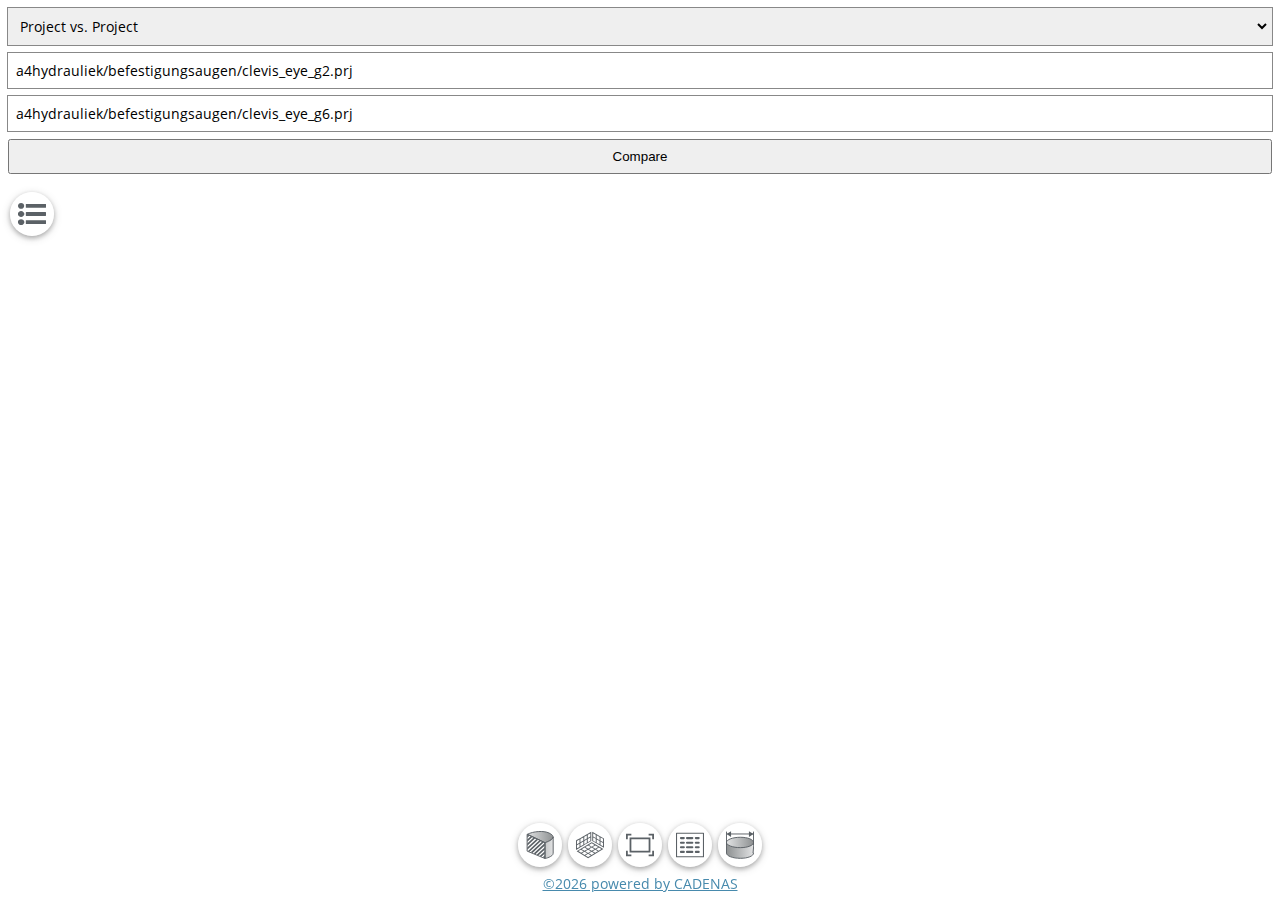
<file: webcomponents-examples/8.1.0/compare3ddemo/index.html>
<!doctype html>
<html>

<head>
    <meta charset="UTF-8" />
    <title>Compare 3D Demo</title>
    <meta name="viewport" content="user-scalable=no, initial-scale=1.0, maximum-scale=1, minimum-scale=no" />
    <!--meta name="viewport" content="width=device-width, initial-scale=1"-->

    <!-- Allow web app to be run in full-screen mode. -->
    <meta name="apple-mobile-web-app-capable" content="yes" />
    <meta name="mobile-web-app-capable" content="yes" />
    <!-- Configure the status bar. -->
    <!--meta name="apple-mobile-web-app-status-bar-style" content="black"-->

    <!-- Android theme color for chrome 39+ -->
    <meta name="theme-color" content="#9ab6ca" />

    <!-- favicon/appicon-->
    <link rel="icon" type="image/png" sizes="192x192" href="./img/favicon/icon-192x192.png" />
    <link rel="apple-touch-icon" sizes="180x180" href="./img/favicon/icon-180x180.png" />
    <link rel="SHORTCUT ICON" href="./img/favicon/favicon.ico" />

    <!-- webcomponents styles -->
    <link rel="stylesheet" href="/webcomponents/8.1.0/api/css/thirdparty.min.css?v=1680698656087">
    <link rel="stylesheet" href="/webcomponents/8.1.0/api/css/psol.components.min.css?v=1680698656087">

    <!-- webapp styles -->
    <link rel="stylesheet" href="/webcomponents-examples/8.1.0/compare3ddemo/css/compare3ddemo.min.css?v=1680698656087">

    <!-- thirdparty scripts -->
    <script src="/webcomponents-examples/8.1.0/compare3ddemo/thirdparty/jquery.min.js?v=1680698656087"></script>

    <!-- webcomponents scripts -->
    <script src="/webcomponents/8.1.0/api/js/fabric.min.js?v=1680698656087"></script>
    <script src="/webcomponents/8.1.0/api/js/quill.min.js?v=1680698656087"></script>
    <script src="/webcomponents/8.1.0/api/js/thirdparty.min.js?v=1680698656087"></script>
    <script src="/webcomponents/8.1.0/api/js/psol.components.min.js?v=1680698656087"></script>

    <!-- webapp scripts -->
    <script src="/webcomponents-examples/8.1.0/compare3ddemo/js/compare3ddemo.js?v=1680698656087"></script>

</head>

<body>
    <div class="pageBody">
        <div class="controlcontainer">
            <select class="compareselect">
                <option value="prj_prj">Project vs. Project</option>
                <option value="file_prj">File vs. Project</option>
                <option value="file_file">File vs. File</option>
            </select>
            <div class="input_container">
                <div class="compareoption prj_prj">
                    <input type="text" id="project1" value="a4hydrauliek/befestigungsaugen/clevis_eye_g2.prj" />
                    <input type="text" id="project2" value="a4hydrauliek/befestigungsaugen/clevis_eye_g6.prj" />
                    <button class="comparebutton compare_prj_prj">Compare</button>
                </div>
                <div class="compareoption file_prj">
                    <input type="file" name="file" id="file" class="inputfile" accept=".stl,.stp,.dae,.zjv,.pjv,.zip,.fbx,.gltf,.glb,.ply,.obj" multiple />
                    <label for="file">
                        <span>Choose a (STL|STEP|Collada|ZJV|PJV|ZIP|FBX|GLTF|GLB|PLY|OBJ) file</span>
                    </label>
                    <input type="text" id="project" value="a4hydrauliek/befestigungsaugen/clevis_eye_g2.prj" />
                    <button class="comparebutton compare_file_prj">Compare</button>
                </div>
                <div class="compareoption file_file">
                    <input type="file" name="file1" id="file1" class="inputfile" accept=".stl,.stp,.dae,.zjv,.pjv,.zip,.fbx,.gltf,.glb,.ply,.obj" multiple />
                    <label for="file1">
                        <span>Choose 1st (STL|STEP|Collada|ZJV|PJV|ZIP|FBX|GLTF|GLB|PLY|OBJ) file</span>
                    </label>
                    <input type="file" name="file2" id="file2" class="inputfile" accept=".stl,.stp,.dae,.zjv,.pjv,.zip,.fbx,.gltf,.glb,.ply,.obj" multiple />
                    <label for="file2">
                        <span>Choose 2nd (STL|STEP|Collada|ZJV|PJV|ZIP|FBX|GLTF|GLB|PLY|OBJ) file</span>
                    </label>
                    <button class="comparebutton compare_file_file">Compare</button>
                </div>
            </div>
        </div>

        <!-- 
            create an additional container, because chrome has a wired behaviour when
            subcontainer is no longer flexbox
        -->
        <div class="compareviewercontainer">
            <div class="compareviewer"></div>
        </div>
    </div>
</body>

</html>
</file>
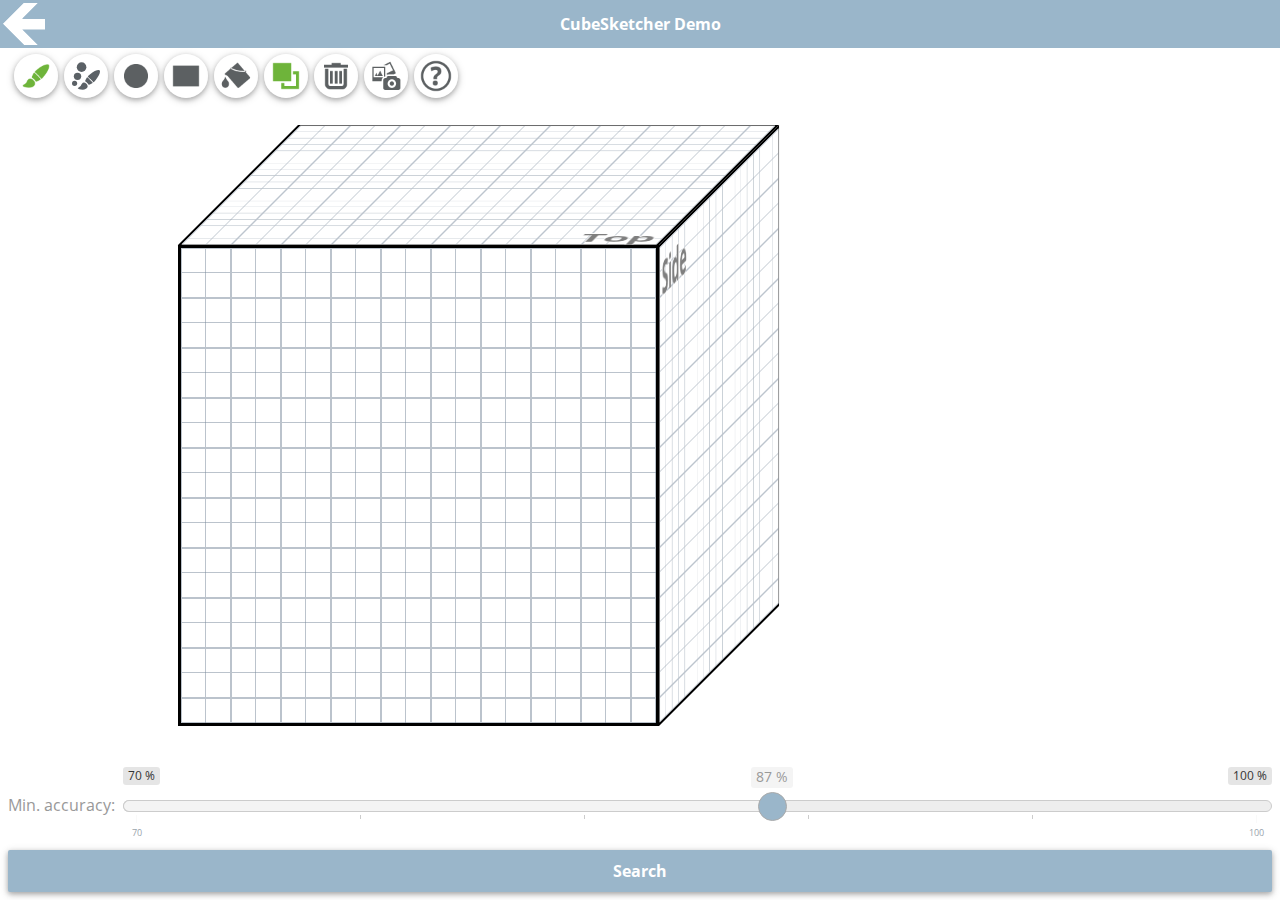
<file: webcomponents-examples/8.1.0/cubesketcherdemo/index.html>
<!doctype html>
<html>

<head>
    <meta charset="UTF-8" />
    <title>CubeSketcher Component Demo</title>
    <meta name="viewport" content="user-scalable=no, initial-scale=1.0, maximum-scale=1, minimum-scale=1" />
    <!--meta name="viewport" content="width=device-width, initial-scale=1"-->

    <!-- Allow web app to be run in full-screen mode. -->
    <meta name="apple-mobile-web-app-capable" content="yes" />
    <meta name="mobile-web-app-capable" content="yes" />
    <!-- Configure the status bar. -->
    <!--meta name="apple-mobile-web-app-status-bar-style" content="black"-->

    <!-- Android theme color for chrome 39+ -->
    <meta name="theme-color" content="#9ab6ca" />

    <!-- favicon/appicon-->
    <link rel="icon" type="image/png" sizes="192x192" href="./img/favicon/icon-192x192.png" />
    <link rel="apple-touch-icon" sizes="180x180" href="./img/favicon/icon-180x180.png" />
    <link rel="SHORTCUT ICON" href="./img/favicon/favicon.ico" />

    <!-- webcomponents styles -->
    <link rel="stylesheet" href="/webcomponents/8.1.0/api/css/thirdparty.min.css?v=1680698656091">
    <link rel="stylesheet" href="/webcomponents/8.1.0/api/css/psol.components.min.css?v=1680698656091">

    <!-- webapp styles -->
    <link rel="stylesheet" href="/webcomponents-examples/8.1.0/cubesketcherdemo/css/cubesketcherdemo.min.css?v=1680698656091">

    <!-- thirdparty scripts -->
    <script src="/webcomponents-examples/8.1.0/cubesketcherdemo/thirdparty/jquery.min.js?v=1680698656091"></script>

    <!-- webcomponents scripts -->
    <script src="/webcomponents/8.1.0/api/js/fabric.min.js?v=1680698656091"></script>
    <script src="/webcomponents/8.1.0/api/js/quill.min.js?v=1680698656091"></script>
    <script src="/webcomponents/8.1.0/api/js/thirdparty.min.js?v=1680698656091"></script>
    <script src="/webcomponents/8.1.0/api/js/psol.components.min.js?v=1680698656091"></script>

    <!-- webapp scripts -->
    <script src="/webcomponents-examples/8.1.0/cubesketcherdemo/js/cubesketcherdemo.js?v=1680698656091"></script>

</head>

<body>
    <div class="pageBody">
        <div class="cubesketcherContainer">
            <div class="cubesketcherCubeContainer">
                <div class="header">
                    <div class="backButton"></div>
                    <div class="title">CubeSketcher Demo</div>
                </div>
                <div class="cubesketcherSketchContainer"></div>
            </div>
            <div class="cubesketcherSearchContainer">
                <div class="cubesketcherSearchTitle">
                    <div class="header">
                        <div class="backButton"></div>
                        <div class="title"></div>
                    </div>
                    <div class="drawings">
                        <img class="drawing front" />
                        <img class="drawing top" />
                        <img class="drawing side" />
                    </div>
                </div>
                <div class="cubesketcherSearchResult"></div>
            </div>
        </div>
    </div>
</body>

</html>
</file>
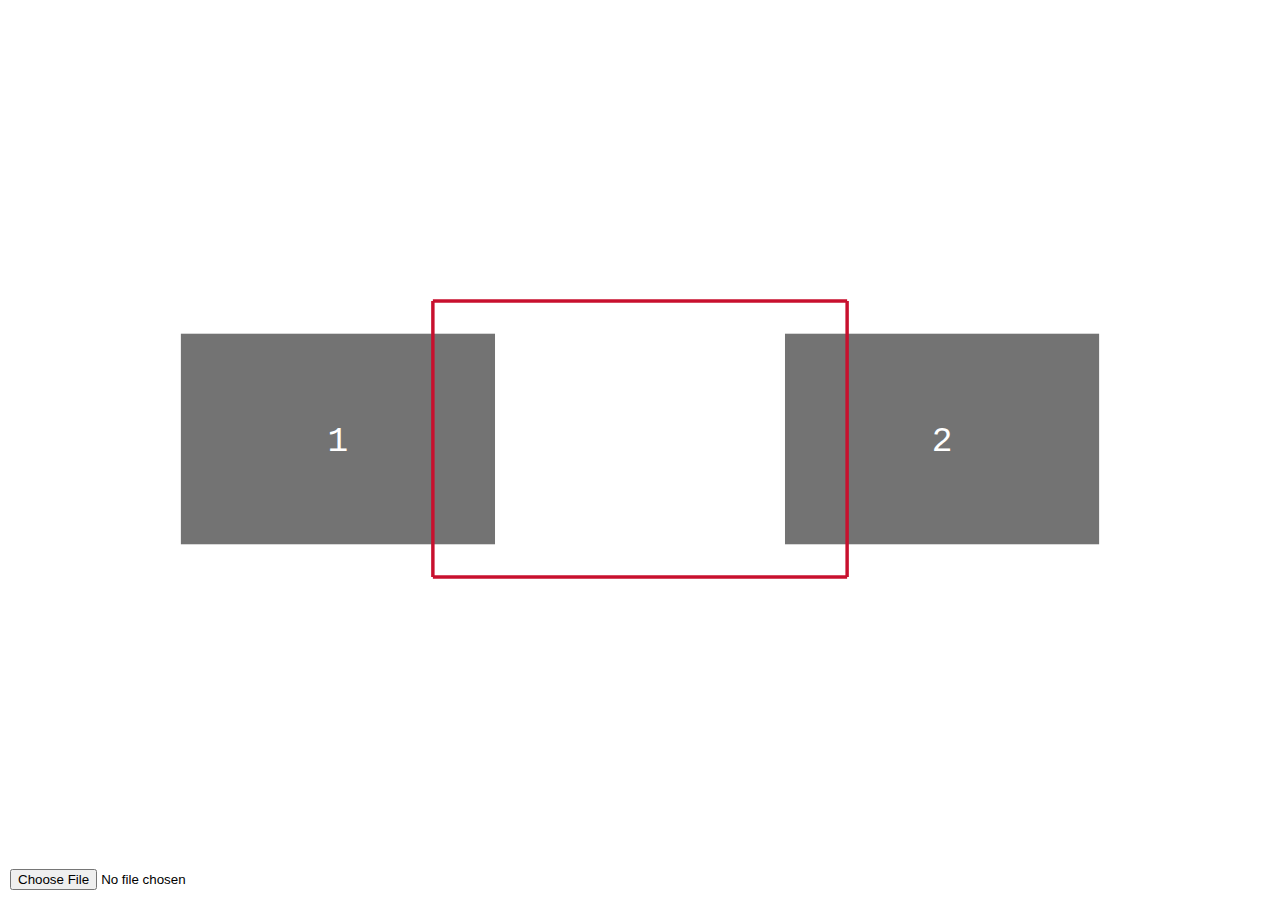
<file: webcomponents-examples/8.1.0/webviewer2ddemo/index.html>
<!doctype html>
<html>

<head>
    <meta charset="UTF-8" />
    <title>webviewer2ddemo</title>
    <meta name="viewport" content="user-scalable=no, initial-scale=1.0, maximum-scale=1, minimum-scale=1" />

    <!-- webcomponents styles -->
    <link rel="stylesheet" href="/webcomponents/8.1.0/api/css/thirdparty.min.css?v=1680698656160">
    <link rel="stylesheet" href="/webcomponents/8.1.0/api/css/psol.components.min.css?v=1680698656160">

    <!-- webapp styles -->
    <link rel="stylesheet" href="/webcomponents-examples/8.1.0/webviewer2ddemo/css/webviewer2ddemo.min.css?v=1680698656160">

    <!-- thirdparty scripts -->
    <script src="/webcomponents-examples/8.1.0/webviewer2ddemo/thirdparty/jquery.min.js?v=1680698656160"></script>

    <!-- webcomponents scripts -->
    <script src="/webcomponents/8.1.0/api/js/fabric.min.js?v=1680698656160"></script>
    <script src="/webcomponents/8.1.0/api/js/quill.min.js?v=1680698656160"></script>
    <script src="/webcomponents/8.1.0/api/js/thirdparty.min.js?v=1680698656160"></script>
    <script src="/webcomponents/8.1.0/api/js/psol.components.min.js?v=1680698656160"></script>

    <!-- webapp scripts -->
    <script src="/webcomponents-examples/8.1.0/webviewer2ddemo/js/webviewer2ddemo.js?v=1680698656160"></script>

</head>

<body>
    <div class="container"></div>
    <input type="file" name="file1" id="file1" class="inputfile" />
</body>

</html>
</file>
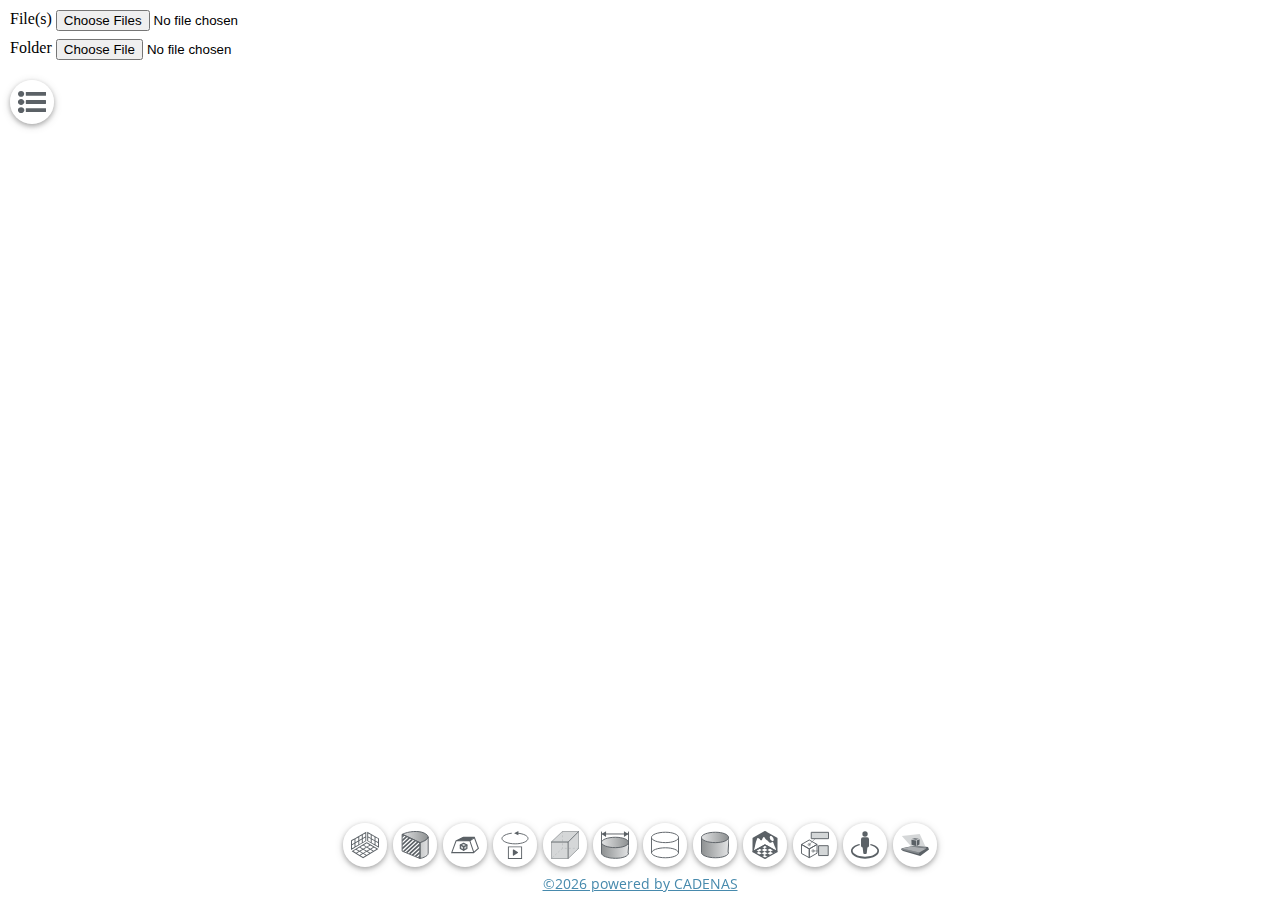
<file: webcomponents-examples/8.1.0/webviewer3ddemo/index.html>
<!doctype html>
<html>

<head>
    <meta charset="UTF-8" />
    <title>CADENAS WebGL WebViewer Demo</title>
    <meta name="viewport"
        content="width=device-width, initial-scale=1, minimum-scale=1, maximum-scale=1, user-scalable=no" />

    <!-- webcomponents styles -->
    <link rel="stylesheet" href="/webcomponents/8.1.0/api/css/thirdparty.min.css?v=1680698656162">
    <link rel="stylesheet" href="/webcomponents/8.1.0/api/css/psol.components.min.css?v=1680698656162">

    <!-- webapp styles -->
    <link rel="stylesheet" href="/webcomponents-examples/8.1.0/webviewer3ddemo/css/webviewer3ddemo.min.css?v=1680698656162">

    <!-- thirdparty scripts -->
    <script src="/webcomponents-examples/8.1.0/webviewer3ddemo/thirdparty/jquery.min.js?v=1680698656162"></script>

    <!-- webcomponents scripts -->
    <script src="/webcomponents/8.1.0/api/js/fabric.min.js?v=1680698656162"></script>
    <script src="/webcomponents/8.1.0/api/js/quill.min.js?v=1680698656162"></script>
    <script src="/webcomponents/8.1.0/api/js/thirdparty.min.js?v=1680698656162"></script>
    <script src="/webcomponents/8.1.0/api/js/psol.components.min.js?v=1680698656162"></script>

    <!-- webapp scripts -->
    <script src="/webcomponents-examples/8.1.0/webviewer3ddemo/js/webviewer3ddemo.js?v=1680698656162"></script>


</head>

<body>
    <div id="container">
        <div id="contolContainer">
            <div class="fileContainer">
                <div>File(s)&nbsp;</div>
                <input type="file" name="file1" id="file1" class="inputfile" multiple />
            </div>
            <div class="folderContainer">
                <div>Folder&nbsp;</div>
                <input type="file" name="file2" id="file2" class="inputfile2" webkitdirectory />
            </div>
        </div>
        <div id="cnsWebViewerContainer">
            <div id="cnsWebViewer"></div>
        </div>
    </div>
</body>

</html>
</file>
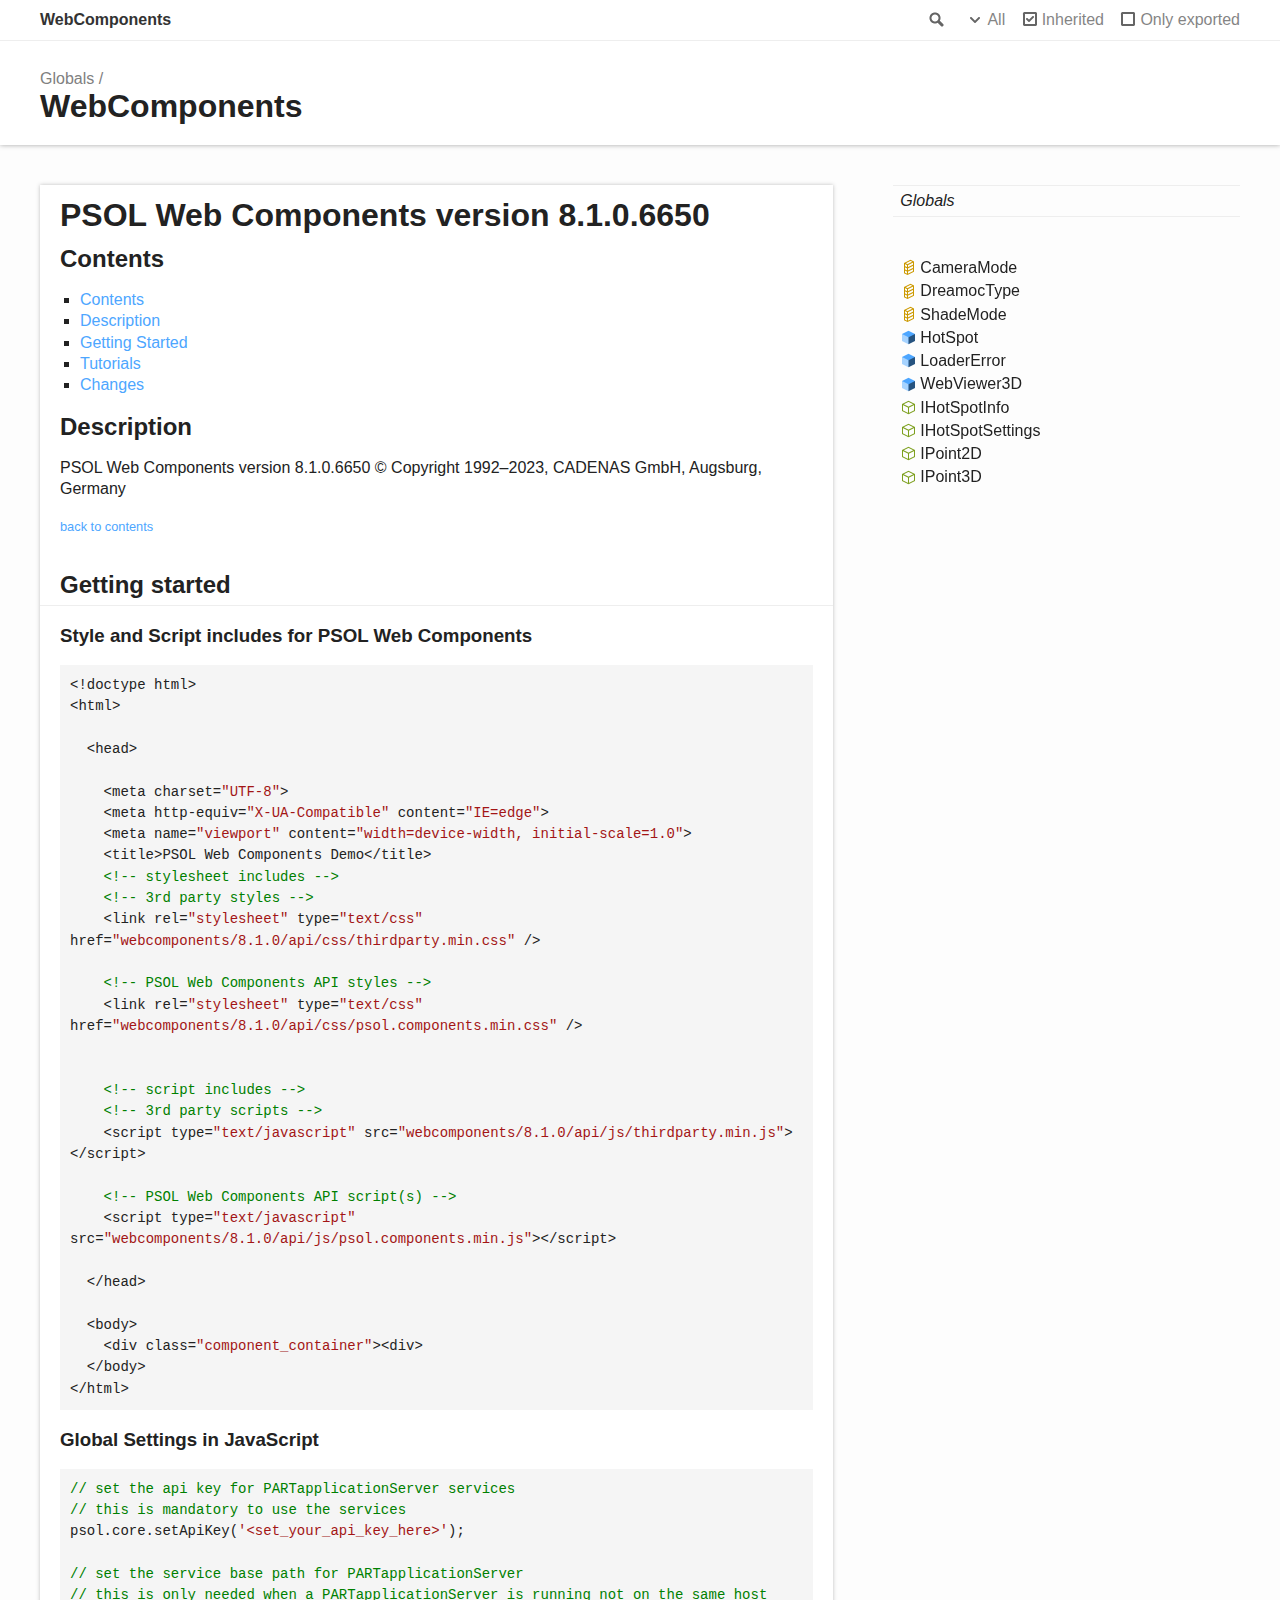
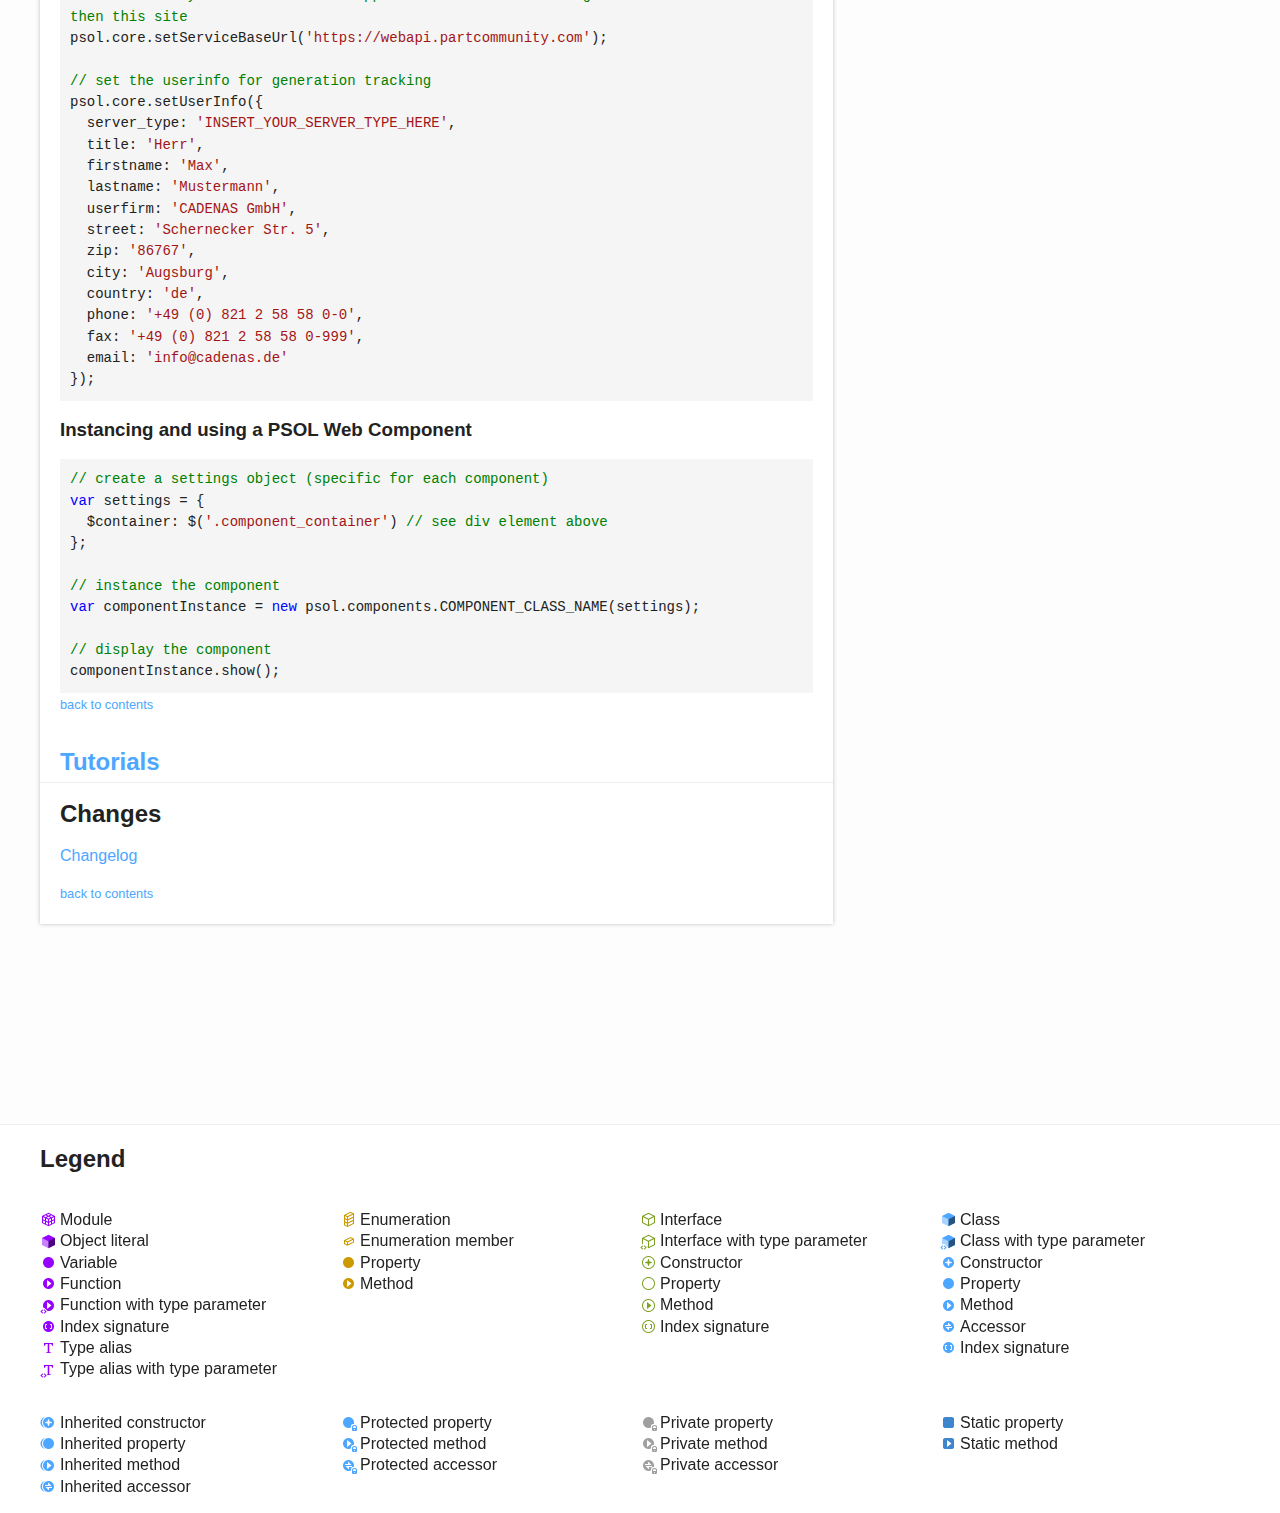
<file: webcomponents/8.1.0/docs/index.html>
<!doctype html>
<html class="default no-js">
<head>
	<meta charset="utf-8">
	<meta http-equiv="X-UA-Compatible" content="IE=edge">
	<title>WebComponents</title>
	<meta name="description" content="">
	<meta name="viewport" content="width=device-width, initial-scale=1">
	<link rel="stylesheet" href="assets/css/main.css">
</head>
<body>
<header>
	<div class="tsd-page-toolbar">
		<div class="container">
			<div class="table-wrap">
				<div class="table-cell" id="tsd-search" data-index="assets/js/search.js" data-base=".">
					<div class="field">
						<label for="tsd-search-field" class="tsd-widget search no-caption">Search</label>
						<input id="tsd-search-field" type="text" />
					</div>
					<ul class="results">
						<li class="state loading">Preparing search index...</li>
						<li class="state failure">The search index is not available</li>
					</ul>
					<a href="index.html" class="title">WebComponents</a>
				</div>
				<div class="table-cell" id="tsd-widgets">
					<div id="tsd-filter">
						<a href="#" class="tsd-widget options no-caption" data-toggle="options">Options</a>
						<div class="tsd-filter-group">
							<div class="tsd-select" id="tsd-filter-visibility">
								<span class="tsd-select-label">All</span>
								<ul class="tsd-select-list">
									<li data-value="public">Public</li>
									<li data-value="protected">Public/Protected</li>
									<li data-value="private" class="selected">All</li>
								</ul>
							</div>
							<input type="checkbox" id="tsd-filter-inherited" checked />
							<label class="tsd-widget" for="tsd-filter-inherited">Inherited</label>
							<input type="checkbox" id="tsd-filter-only-exported" />
							<label class="tsd-widget" for="tsd-filter-only-exported">Only exported</label>
						</div>
					</div>
					<a href="#" class="tsd-widget menu no-caption" data-toggle="menu">Menu</a>
				</div>
			</div>
		</div>
	</div>
	<div class="tsd-page-title">
		<div class="container">
			<ul class="tsd-breadcrumb">
				<li>
					<a href="globals.html">Globals</a>
				</li>
			</ul>
			<h1>WebComponents</h1>
		</div>
	</div>
</header>
<div class="container container-main">
	<div class="row">
		<div class="col-8 col-content">
			<div class="tsd-panel tsd-typography">
				<a href="#psol-web-components-version-8106650" id="psol-web-components-version-8106650" style="color: inherit; text-decoration: none;">
					<h1>PSOL Web Components version 8.1.0.6650</h1>
				</a>
				<a href="#contents" id="contents" style="color: inherit; text-decoration: none;">
					<h2>Contents</h2>
				</a>
				<ul>
					<li><a href="#contents">Contents</a></li>
					<li><a href="#description">Description</a></li>
					<li><a href="#getting_started">Getting Started</a></li>
					<li><a href="#tutorials">Tutorials</a></li>
					<li><a href="#changes">Changes</a></li>
				</ul>
				<a href="#description" id="description" style="color: inherit; text-decoration: none;">
					<h2>Description</h2>
				</a>
				<p>PSOL Web Components version 8.1.0.6650 © Copyright 1992–2023, CADENAS GmbH, Augsburg, Germany</p>
				<small>
					<a href="#contents">back to contents</a>
				</small>
				<a href="#a-namegetting_startedagetting-started" id="a-namegetting_startedagetting-started" style="color: inherit; text-decoration: none;">
					<h2><a name="getting_started"></a>Getting started</h2>
				</a>
				<a href="#style-and-script-includes-for-psol-web-components" id="style-and-script-includes-for-psol-web-components" style="color: inherit; text-decoration: none;">
					<h3>Style and Script includes for PSOL Web Components</h3>
				</a>
				<pre><code class="language-html"><span class="hljs-meta">&lt;!doctype <span class="hljs-meta-keyword">html</span>&gt;</span>
<span class="hljs-tag">&lt;<span class="hljs-name">html</span>&gt;</span>

  <span class="hljs-tag">&lt;<span class="hljs-name">head</span>&gt;</span>

    <span class="hljs-tag">&lt;<span class="hljs-name">meta</span> <span class="hljs-attr">charset</span>=<span class="hljs-string">"UTF-8"</span>&gt;</span>
    <span class="hljs-tag">&lt;<span class="hljs-name">meta</span> <span class="hljs-attr">http-equiv</span>=<span class="hljs-string">"X-UA-Compatible"</span> <span class="hljs-attr">content</span>=<span class="hljs-string">"IE=edge"</span>&gt;</span>
    <span class="hljs-tag">&lt;<span class="hljs-name">meta</span> <span class="hljs-attr">name</span>=<span class="hljs-string">"viewport"</span> <span class="hljs-attr">content</span>=<span class="hljs-string">"width=device-width, initial-scale=1.0"</span>&gt;</span>
    <span class="hljs-tag">&lt;<span class="hljs-name">title</span>&gt;</span>PSOL Web Components Demo<span class="hljs-tag">&lt;/<span class="hljs-name">title</span>&gt;</span>
    <span class="hljs-comment">&lt;!-- stylesheet includes --&gt;</span>
    <span class="hljs-comment">&lt;!-- 3rd party styles --&gt;</span>
    <span class="hljs-tag">&lt;<span class="hljs-name">link</span> <span class="hljs-attr">rel</span>=<span class="hljs-string">"stylesheet"</span> <span class="hljs-attr">type</span>=<span class="hljs-string">"text/css"</span> <span class="hljs-attr">href</span>=<span class="hljs-string">"webcomponents/8.1.0/api/css/thirdparty.min.css"</span> /&gt;</span>

    <span class="hljs-comment">&lt;!-- PSOL Web Components API styles --&gt;</span>
    <span class="hljs-tag">&lt;<span class="hljs-name">link</span> <span class="hljs-attr">rel</span>=<span class="hljs-string">"stylesheet"</span> <span class="hljs-attr">type</span>=<span class="hljs-string">"text/css"</span> <span class="hljs-attr">href</span>=<span class="hljs-string">"webcomponents/8.1.0/api/css/psol.components.min.css"</span> /&gt;</span>


    <span class="hljs-comment">&lt;!-- script includes --&gt;</span>
    <span class="hljs-comment">&lt;!-- 3rd party scripts --&gt;</span>
    <span class="hljs-tag">&lt;<span class="hljs-name">script</span> <span class="hljs-attr">type</span>=<span class="hljs-string">"text/javascript"</span> <span class="hljs-attr">src</span>=<span class="hljs-string">"webcomponents/8.1.0/api/js/thirdparty.min.js"</span>&gt;</span><span class="hljs-tag">&lt;/<span class="hljs-name">script</span>&gt;</span>

    <span class="hljs-comment">&lt;!-- PSOL Web Components API script(s) --&gt;</span>
    <span class="hljs-tag">&lt;<span class="hljs-name">script</span> <span class="hljs-attr">type</span>=<span class="hljs-string">"text/javascript"</span> <span class="hljs-attr">src</span>=<span class="hljs-string">"webcomponents/8.1.0/api/js/psol.components.min.js"</span>&gt;</span><span class="hljs-tag">&lt;/<span class="hljs-name">script</span>&gt;</span>

  <span class="hljs-tag">&lt;/<span class="hljs-name">head</span>&gt;</span>

  <span class="hljs-tag">&lt;<span class="hljs-name">body</span>&gt;</span>
    <span class="hljs-tag">&lt;<span class="hljs-name">div</span> <span class="hljs-attr">class</span>=<span class="hljs-string">"component_container"</span>&gt;</span><span class="hljs-tag">&lt;<span class="hljs-name">div</span>&gt;</span>
  <span class="hljs-tag">&lt;/<span class="hljs-name">body</span>&gt;</span>
<span class="hljs-tag">&lt;/<span class="hljs-name">html</span>&gt;</span></code></pre>
				<a href="#global-settings-in-javascript" id="global-settings-in-javascript" style="color: inherit; text-decoration: none;">
					<h3>Global Settings in JavaScript</h3>
				</a>
				<pre><code class="language-javascript"><span class="hljs-comment">// set the api key for PARTapplicationServer services</span>
<span class="hljs-comment">// this is mandatory to use the services</span>
psol.core.setApiKey(<span class="hljs-string">'&lt;set_your_api_key_here&gt;'</span>);

<span class="hljs-comment">// set the service base path for PARTapplicationServer</span>
<span class="hljs-comment">// this is only needed when a PARTapplicationServer is running not on the same host then this site</span>
psol.core.setServiceBaseUrl(<span class="hljs-string">'https://webapi.partcommunity.com'</span>);

<span class="hljs-comment">// set the userinfo for generation tracking</span>
psol.core.setUserInfo({
  <span class="hljs-attr">server_type</span>: <span class="hljs-string">'INSERT_YOUR_SERVER_TYPE_HERE'</span>,
  <span class="hljs-attr">title</span>: <span class="hljs-string">'Herr'</span>,
  <span class="hljs-attr">firstname</span>: <span class="hljs-string">'Max'</span>,
  <span class="hljs-attr">lastname</span>: <span class="hljs-string">'Mustermann'</span>,
  <span class="hljs-attr">userfirm</span>: <span class="hljs-string">'CADENAS GmbH'</span>,
  <span class="hljs-attr">street</span>: <span class="hljs-string">'Schernecker Str. 5'</span>,
  <span class="hljs-attr">zip</span>: <span class="hljs-string">'86767'</span>,
  <span class="hljs-attr">city</span>: <span class="hljs-string">'Augsburg'</span>,
  <span class="hljs-attr">country</span>: <span class="hljs-string">'de'</span>,
  <span class="hljs-attr">phone</span>: <span class="hljs-string">'+49 (0) 821 2 58 58 0-0'</span>,
  <span class="hljs-attr">fax</span>: <span class="hljs-string">'+49 (0) 821 2 58 58 0-999'</span>,
  <span class="hljs-attr">email</span>: <span class="hljs-string">'info@cadenas.de'</span>
});</code></pre>
				<a href="#instancing-and-using-a-psol-web-component" id="instancing-and-using-a-psol-web-component" style="color: inherit; text-decoration: none;">
					<h3>Instancing and using a PSOL Web Component</h3>
				</a>
				<pre><code class="language-javascript"><span class="hljs-comment">// create a settings object (specific for each component)</span>
<span class="hljs-keyword">var</span> settings = {
  <span class="hljs-attr">$container</span>: $(<span class="hljs-string">'.component_container'</span>) <span class="hljs-comment">// see div element above</span>
};

<span class="hljs-comment">// instance the component</span>
<span class="hljs-keyword">var</span> componentInstance = <span class="hljs-keyword">new</span> psol.components.COMPONENT_CLASS_NAME(settings);

<span class="hljs-comment">// display the component</span>
componentInstance.show();</code></pre>
				<small>
					<a href="#contents">back to contents</a>
				</small>
				<a href="#a-hreftutorialstutorialshtmltutorialsa" id="a-hreftutorialstutorialshtmltutorialsa" style="color: inherit; text-decoration: none;">
					<h2><a href="../tutorials/tutorials.html">Tutorials</a></h2>
				</a>
				<a href="#changes" id="changes" style="color: inherit; text-decoration: none;">
					<h2>Changes</h2>
				</a>
				<p><a href="../changelog.html">Changelog</a></p>
				<small>
					<a href="#contents">back to contents</a>
				</small>
			</div>
		</div>
		<div class="col-4 col-menu menu-sticky-wrap menu-highlight">
			<nav class="tsd-navigation primary">
				<ul>
					<li class="globals  ">
						<a href="globals.html"><em>Globals</em></a>
					</li>
				</ul>
			</nav>
			<nav class="tsd-navigation secondary menu-sticky">
				<ul class="before-current">
					<li class=" tsd-kind-enum">
						<a href="enums/cameramode.html" class="tsd-kind-icon">Camera<wbr>Mode</a>
					</li>
					<li class=" tsd-kind-enum">
						<a href="enums/dreamoctype.html" class="tsd-kind-icon">Dreamoc<wbr>Type</a>
					</li>
					<li class=" tsd-kind-enum">
						<a href="enums/shademode.html" class="tsd-kind-icon">Shade<wbr>Mode</a>
					</li>
					<li class=" tsd-kind-class">
						<a href="classes/hotspot.html" class="tsd-kind-icon">Hot<wbr>Spot</a>
					</li>
					<li class=" tsd-kind-class">
						<a href="classes/loadererror.html" class="tsd-kind-icon">Loader<wbr>Error</a>
					</li>
					<li class=" tsd-kind-class">
						<a href="classes/webviewer3d.html" class="tsd-kind-icon">Web<wbr>Viewer3D</a>
					</li>
					<li class=" tsd-kind-interface">
						<a href="interfaces/ihotspotinfo.html" class="tsd-kind-icon">IHot<wbr>Spot<wbr>Info</a>
					</li>
					<li class=" tsd-kind-interface">
						<a href="interfaces/ihotspotsettings.html" class="tsd-kind-icon">IHot<wbr>Spot<wbr>Settings</a>
					</li>
					<li class=" tsd-kind-interface">
						<a href="interfaces/ipoint2d.html" class="tsd-kind-icon">IPoint2D</a>
					</li>
					<li class=" tsd-kind-interface">
						<a href="interfaces/ipoint3d.html" class="tsd-kind-icon">IPoint3D</a>
					</li>
				</ul>
			</nav>
		</div>
	</div>
</div>
<footer>
	<div class="container">
		<h2>Legend</h2>
		<div class="tsd-legend-group">
			<ul class="tsd-legend">
				<li class="tsd-kind-module"><span class="tsd-kind-icon">Module</span></li>
				<li class="tsd-kind-object-literal"><span class="tsd-kind-icon">Object literal</span></li>
				<li class="tsd-kind-variable"><span class="tsd-kind-icon">Variable</span></li>
				<li class="tsd-kind-function"><span class="tsd-kind-icon">Function</span></li>
				<li class="tsd-kind-function tsd-has-type-parameter"><span class="tsd-kind-icon">Function with type parameter</span></li>
				<li class="tsd-kind-index-signature"><span class="tsd-kind-icon">Index signature</span></li>
				<li class="tsd-kind-type-alias"><span class="tsd-kind-icon">Type alias</span></li>
				<li class="tsd-kind-type-alias tsd-has-type-parameter"><span class="tsd-kind-icon">Type alias with type parameter</span></li>
			</ul>
			<ul class="tsd-legend">
				<li class="tsd-kind-enum"><span class="tsd-kind-icon">Enumeration</span></li>
				<li class="tsd-kind-enum-member"><span class="tsd-kind-icon">Enumeration member</span></li>
				<li class="tsd-kind-property tsd-parent-kind-enum"><span class="tsd-kind-icon">Property</span></li>
				<li class="tsd-kind-method tsd-parent-kind-enum"><span class="tsd-kind-icon">Method</span></li>
			</ul>
			<ul class="tsd-legend">
				<li class="tsd-kind-interface"><span class="tsd-kind-icon">Interface</span></li>
				<li class="tsd-kind-interface tsd-has-type-parameter"><span class="tsd-kind-icon">Interface with type parameter</span></li>
				<li class="tsd-kind-constructor tsd-parent-kind-interface"><span class="tsd-kind-icon">Constructor</span></li>
				<li class="tsd-kind-property tsd-parent-kind-interface"><span class="tsd-kind-icon">Property</span></li>
				<li class="tsd-kind-method tsd-parent-kind-interface"><span class="tsd-kind-icon">Method</span></li>
				<li class="tsd-kind-index-signature tsd-parent-kind-interface"><span class="tsd-kind-icon">Index signature</span></li>
			</ul>
			<ul class="tsd-legend">
				<li class="tsd-kind-class"><span class="tsd-kind-icon">Class</span></li>
				<li class="tsd-kind-class tsd-has-type-parameter"><span class="tsd-kind-icon">Class with type parameter</span></li>
				<li class="tsd-kind-constructor tsd-parent-kind-class"><span class="tsd-kind-icon">Constructor</span></li>
				<li class="tsd-kind-property tsd-parent-kind-class"><span class="tsd-kind-icon">Property</span></li>
				<li class="tsd-kind-method tsd-parent-kind-class"><span class="tsd-kind-icon">Method</span></li>
				<li class="tsd-kind-accessor tsd-parent-kind-class"><span class="tsd-kind-icon">Accessor</span></li>
				<li class="tsd-kind-index-signature tsd-parent-kind-class"><span class="tsd-kind-icon">Index signature</span></li>
			</ul>
			<ul class="tsd-legend">
				<li class="tsd-kind-constructor tsd-parent-kind-class tsd-is-inherited"><span class="tsd-kind-icon">Inherited constructor</span></li>
				<li class="tsd-kind-property tsd-parent-kind-class tsd-is-inherited"><span class="tsd-kind-icon">Inherited property</span></li>
				<li class="tsd-kind-method tsd-parent-kind-class tsd-is-inherited"><span class="tsd-kind-icon">Inherited method</span></li>
				<li class="tsd-kind-accessor tsd-parent-kind-class tsd-is-inherited"><span class="tsd-kind-icon">Inherited accessor</span></li>
			</ul>
			<ul class="tsd-legend">
				<li class="tsd-kind-property tsd-parent-kind-class tsd-is-protected"><span class="tsd-kind-icon">Protected property</span></li>
				<li class="tsd-kind-method tsd-parent-kind-class tsd-is-protected"><span class="tsd-kind-icon">Protected method</span></li>
				<li class="tsd-kind-accessor tsd-parent-kind-class tsd-is-protected"><span class="tsd-kind-icon">Protected accessor</span></li>
			</ul>
			<ul class="tsd-legend">
				<li class="tsd-kind-property tsd-parent-kind-class tsd-is-private"><span class="tsd-kind-icon">Private property</span></li>
				<li class="tsd-kind-method tsd-parent-kind-class tsd-is-private"><span class="tsd-kind-icon">Private method</span></li>
				<li class="tsd-kind-accessor tsd-parent-kind-class tsd-is-private"><span class="tsd-kind-icon">Private accessor</span></li>
			</ul>
			<ul class="tsd-legend">
				<li class="tsd-kind-property tsd-parent-kind-class tsd-is-static"><span class="tsd-kind-icon">Static property</span></li>
				<li class="tsd-kind-call-signature tsd-parent-kind-class tsd-is-static"><span class="tsd-kind-icon">Static method</span></li>
			</ul>
		</div>
	</div>
</footer>
<div class="overlay"></div>
<script src="assets/js/main.js"></script>
<script>if (location.protocol == 'file:') document.write('<script src="assets/js/search.js"><' + '/script>');</script>
</body>
</html>
</file>
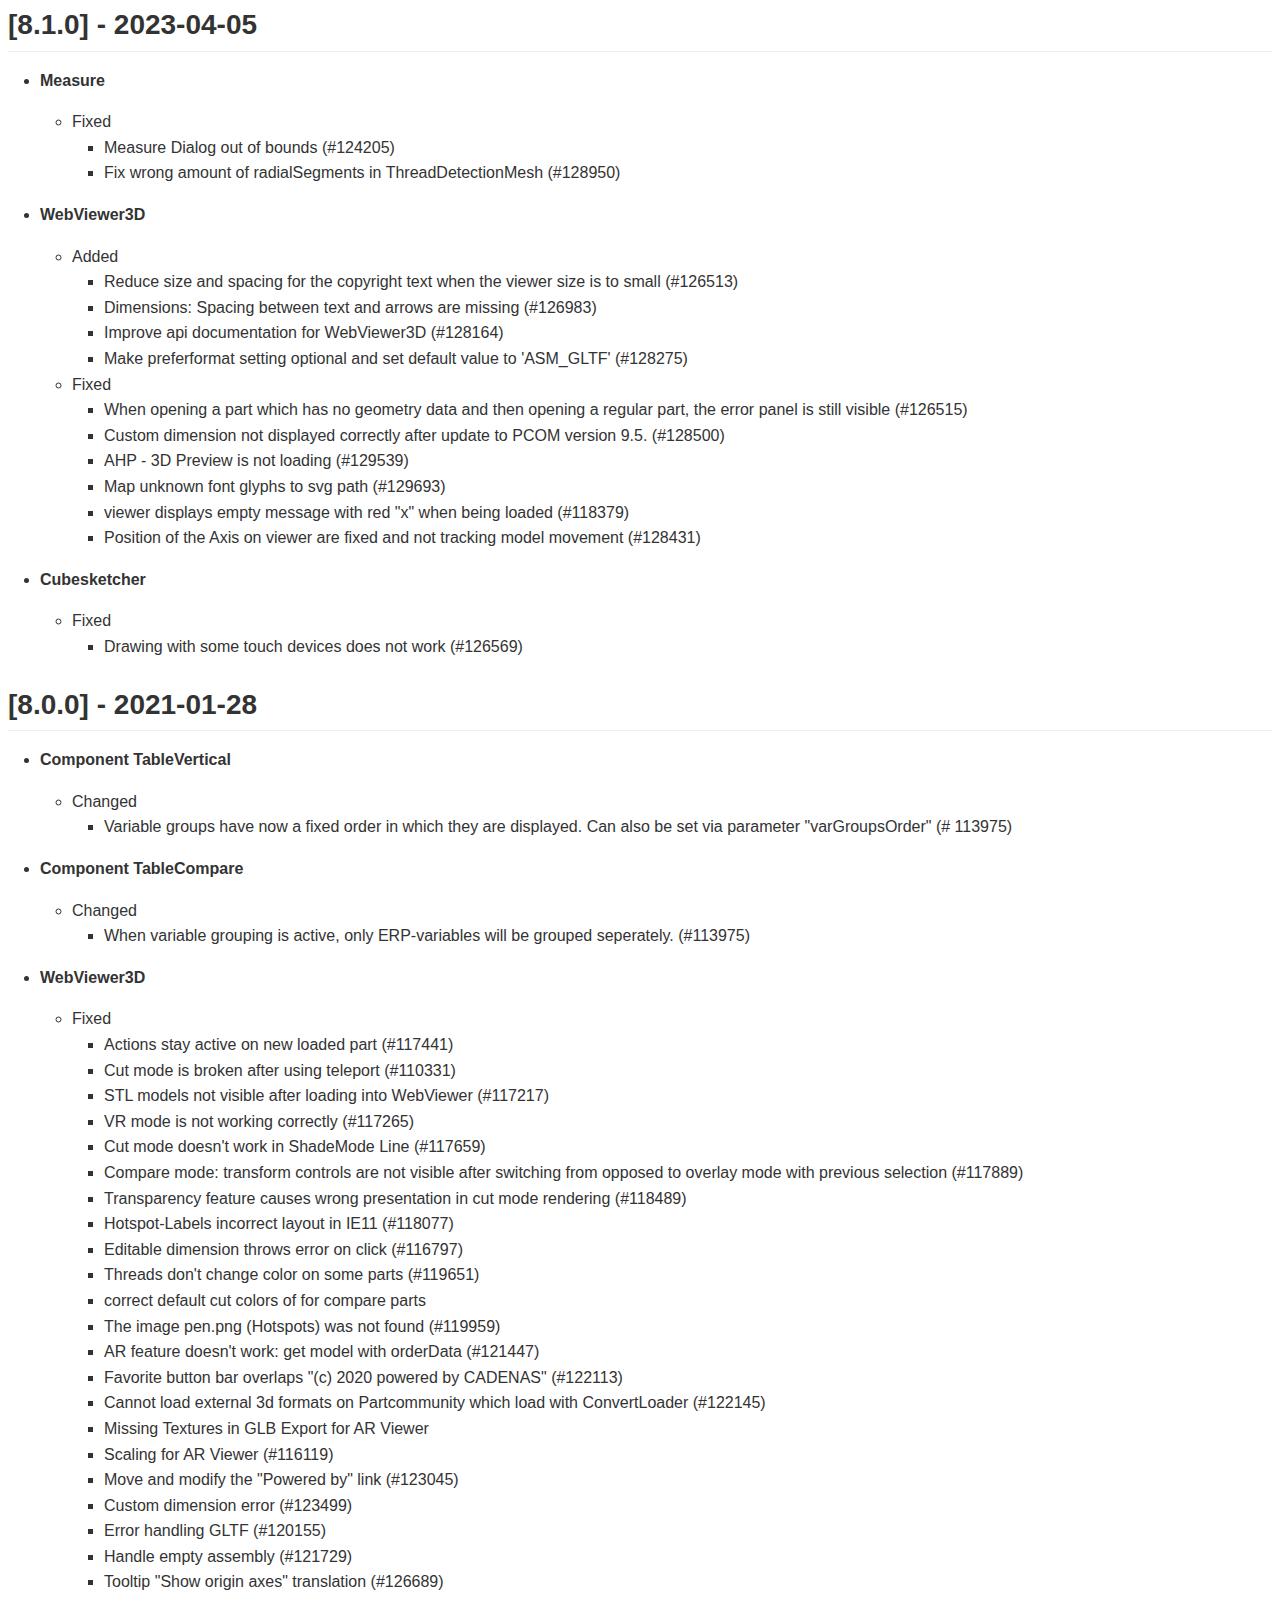
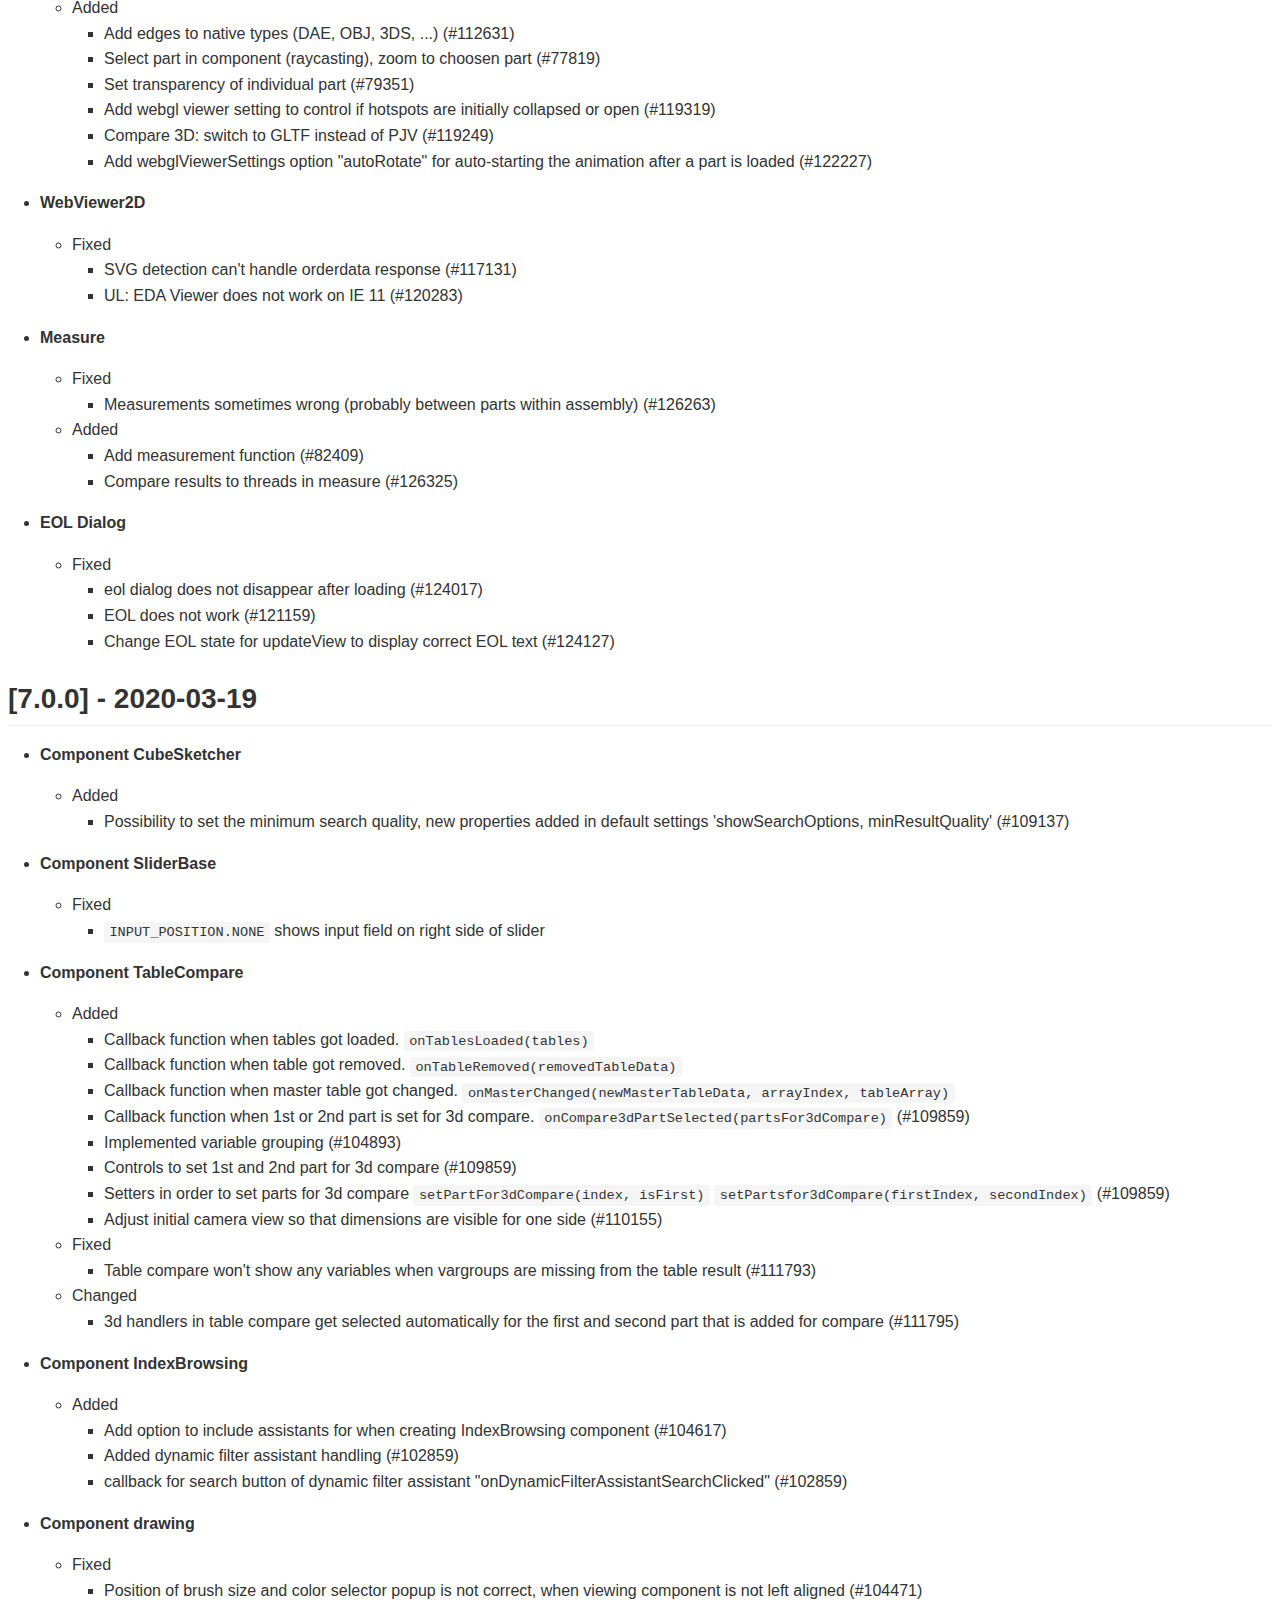
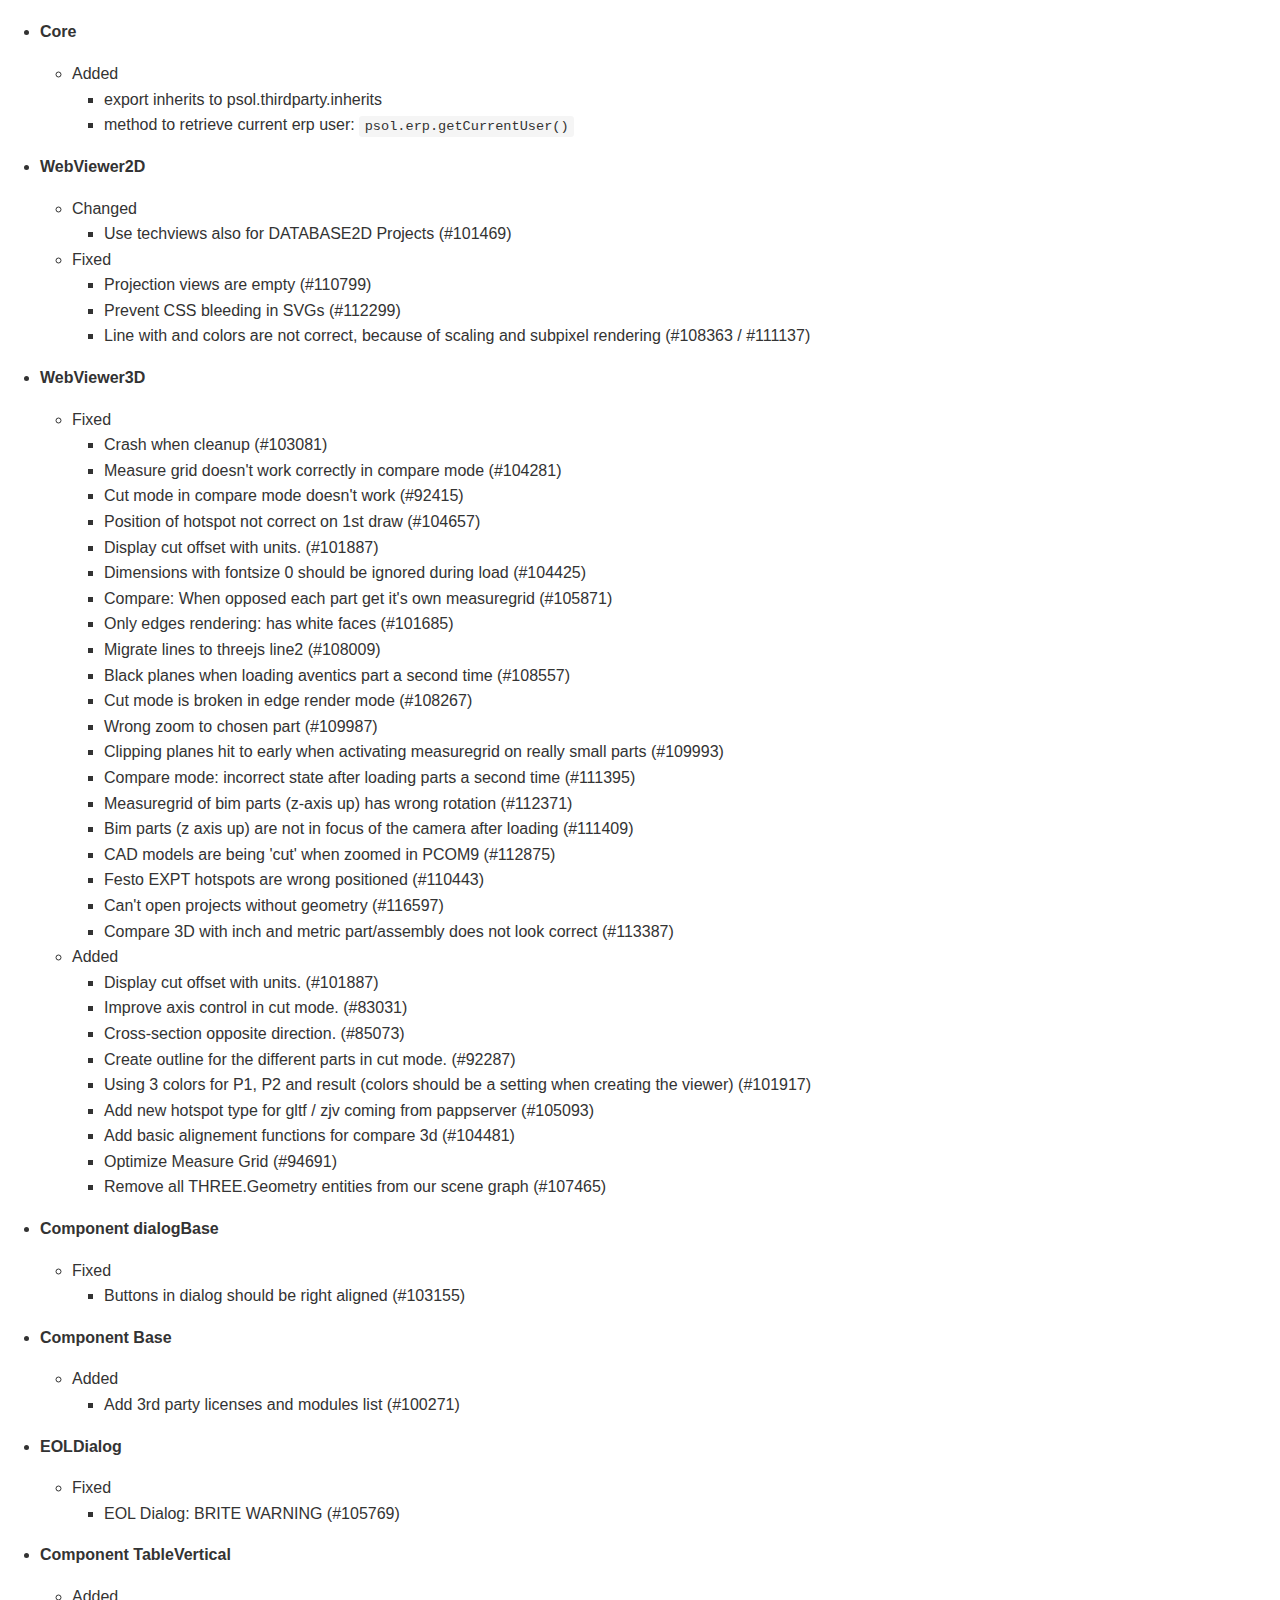
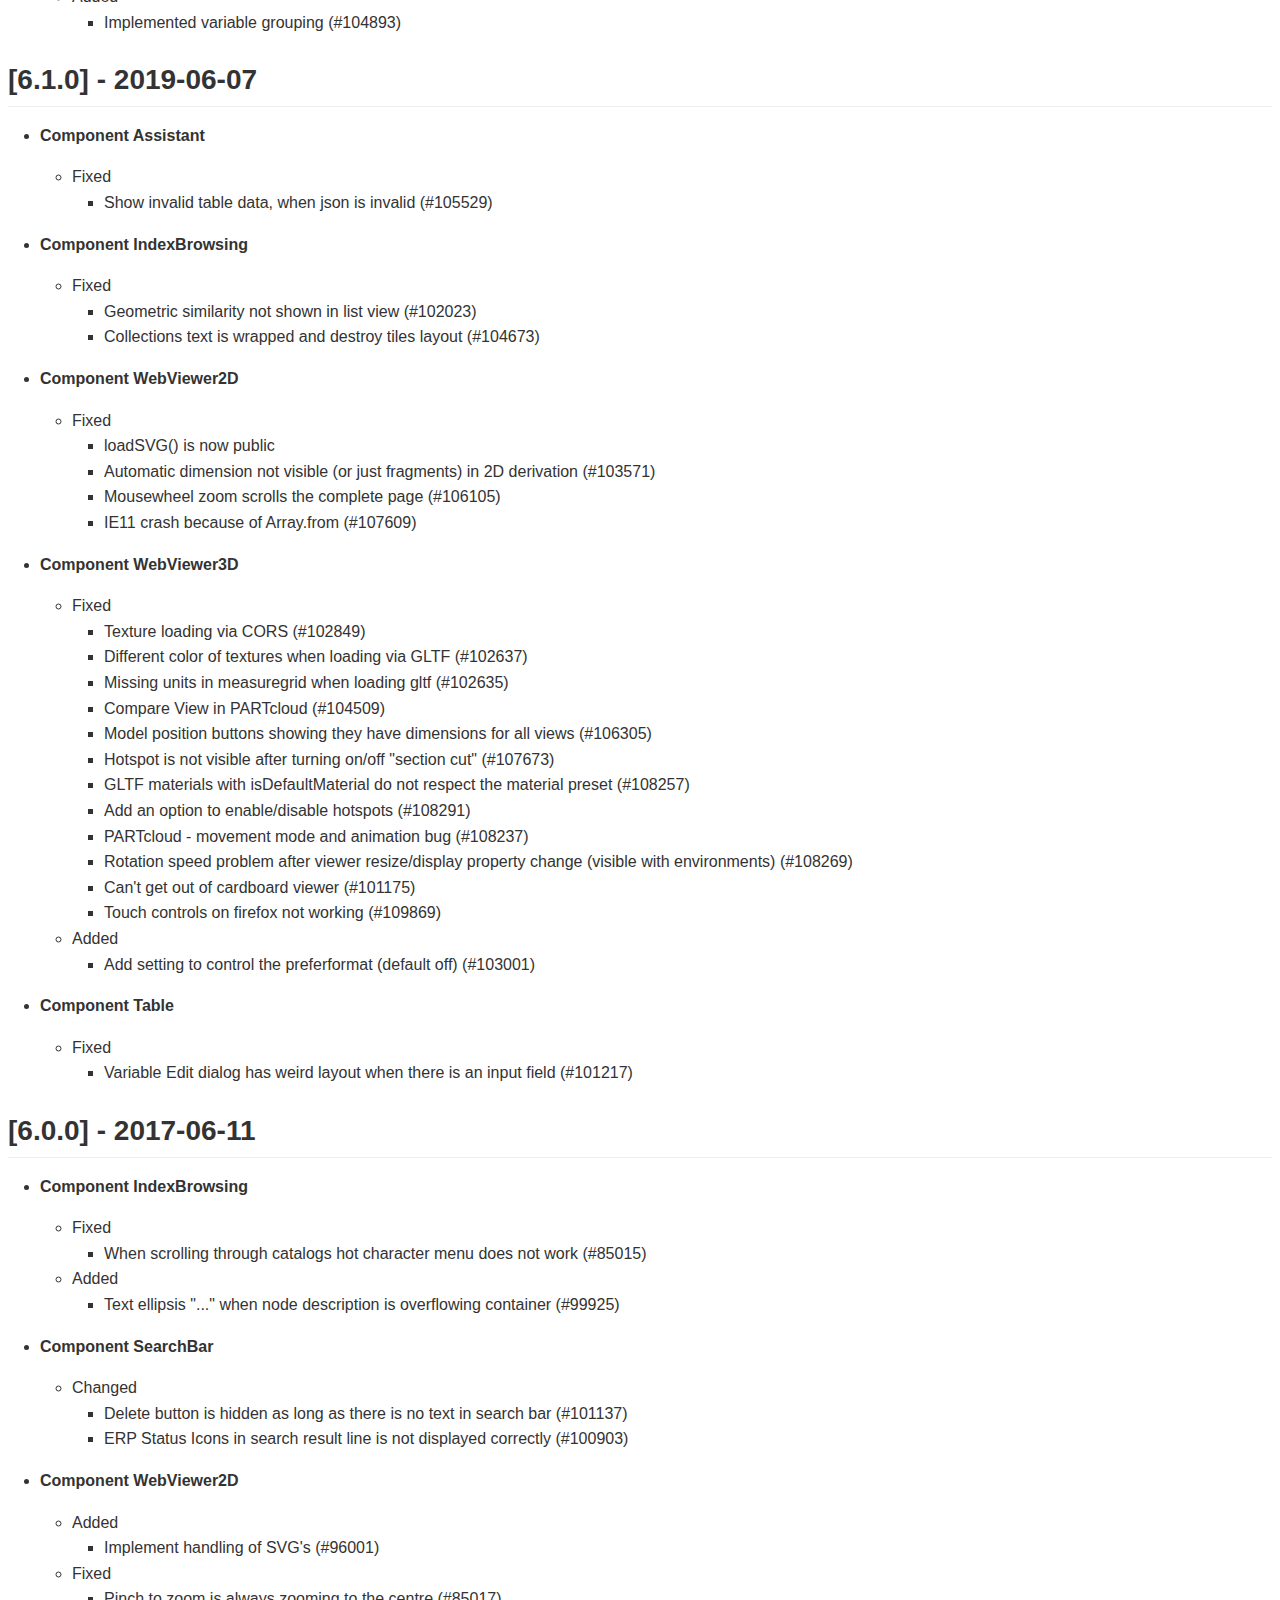
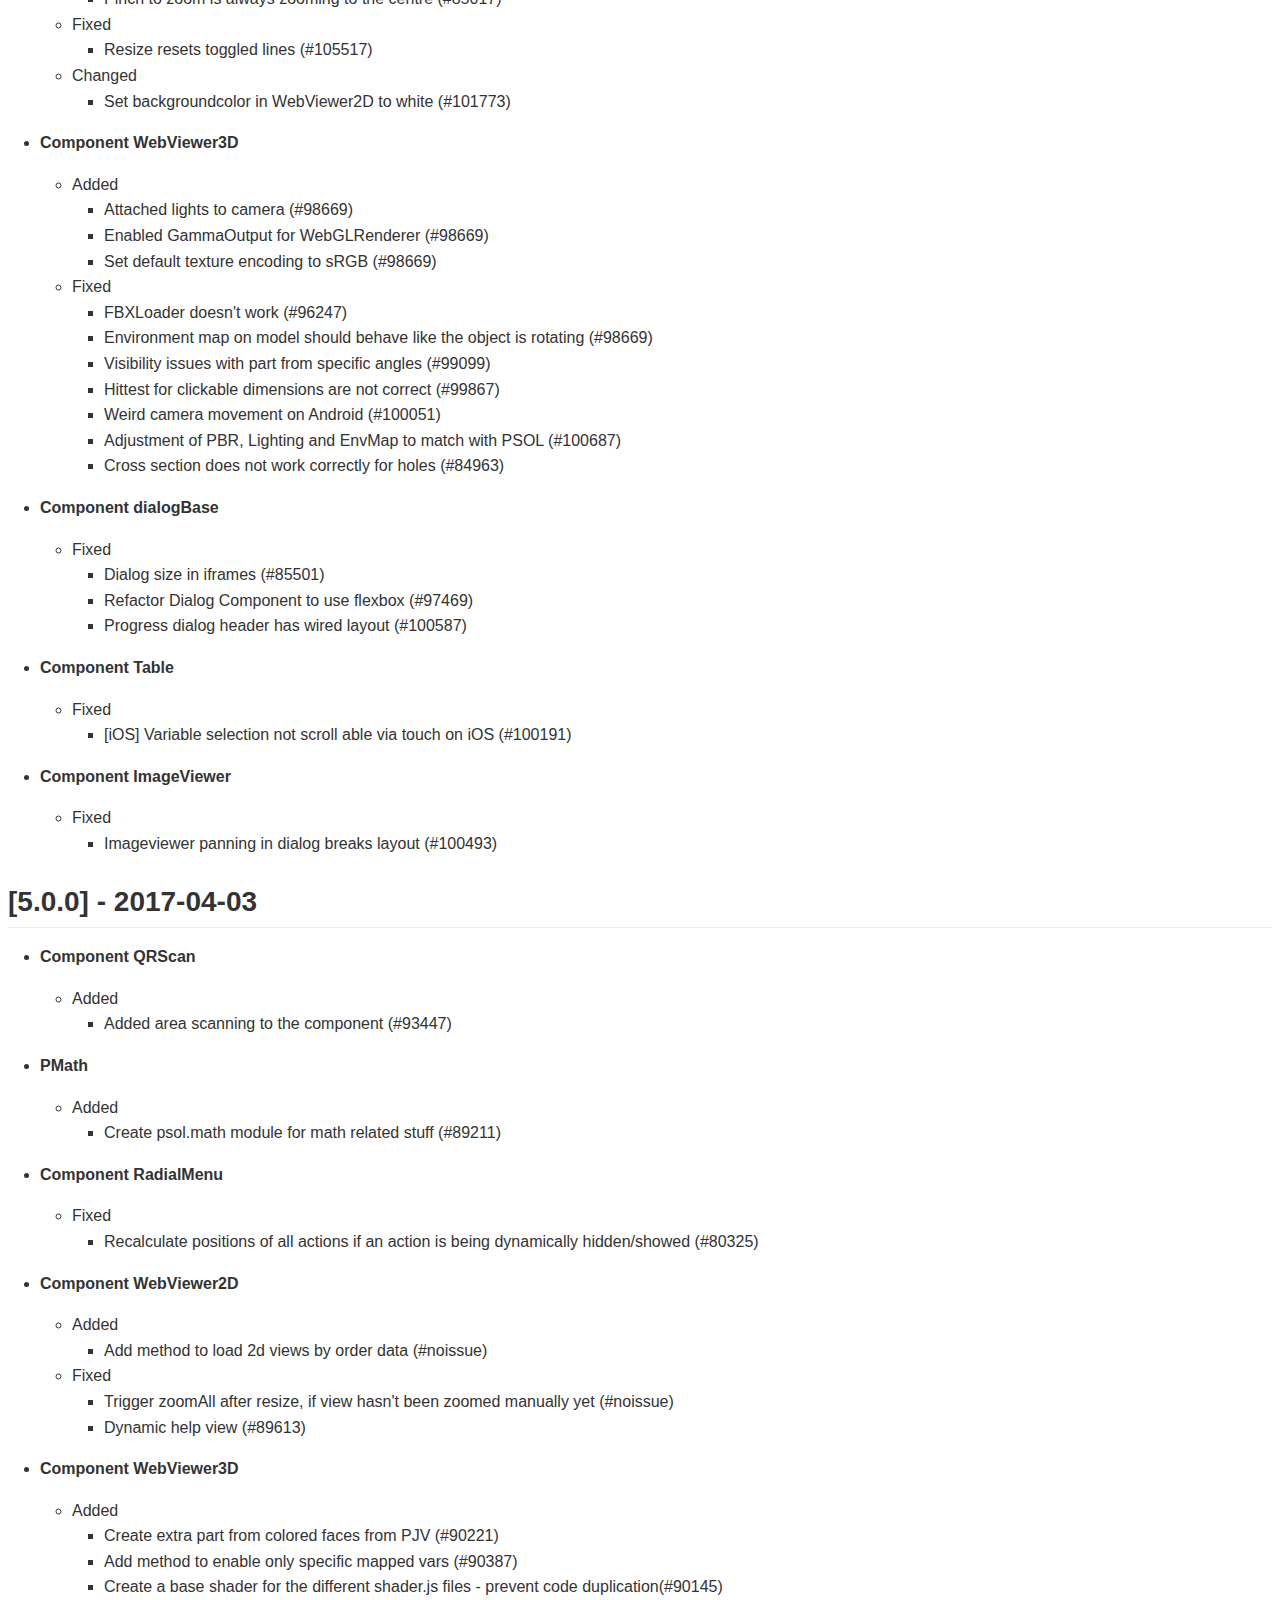
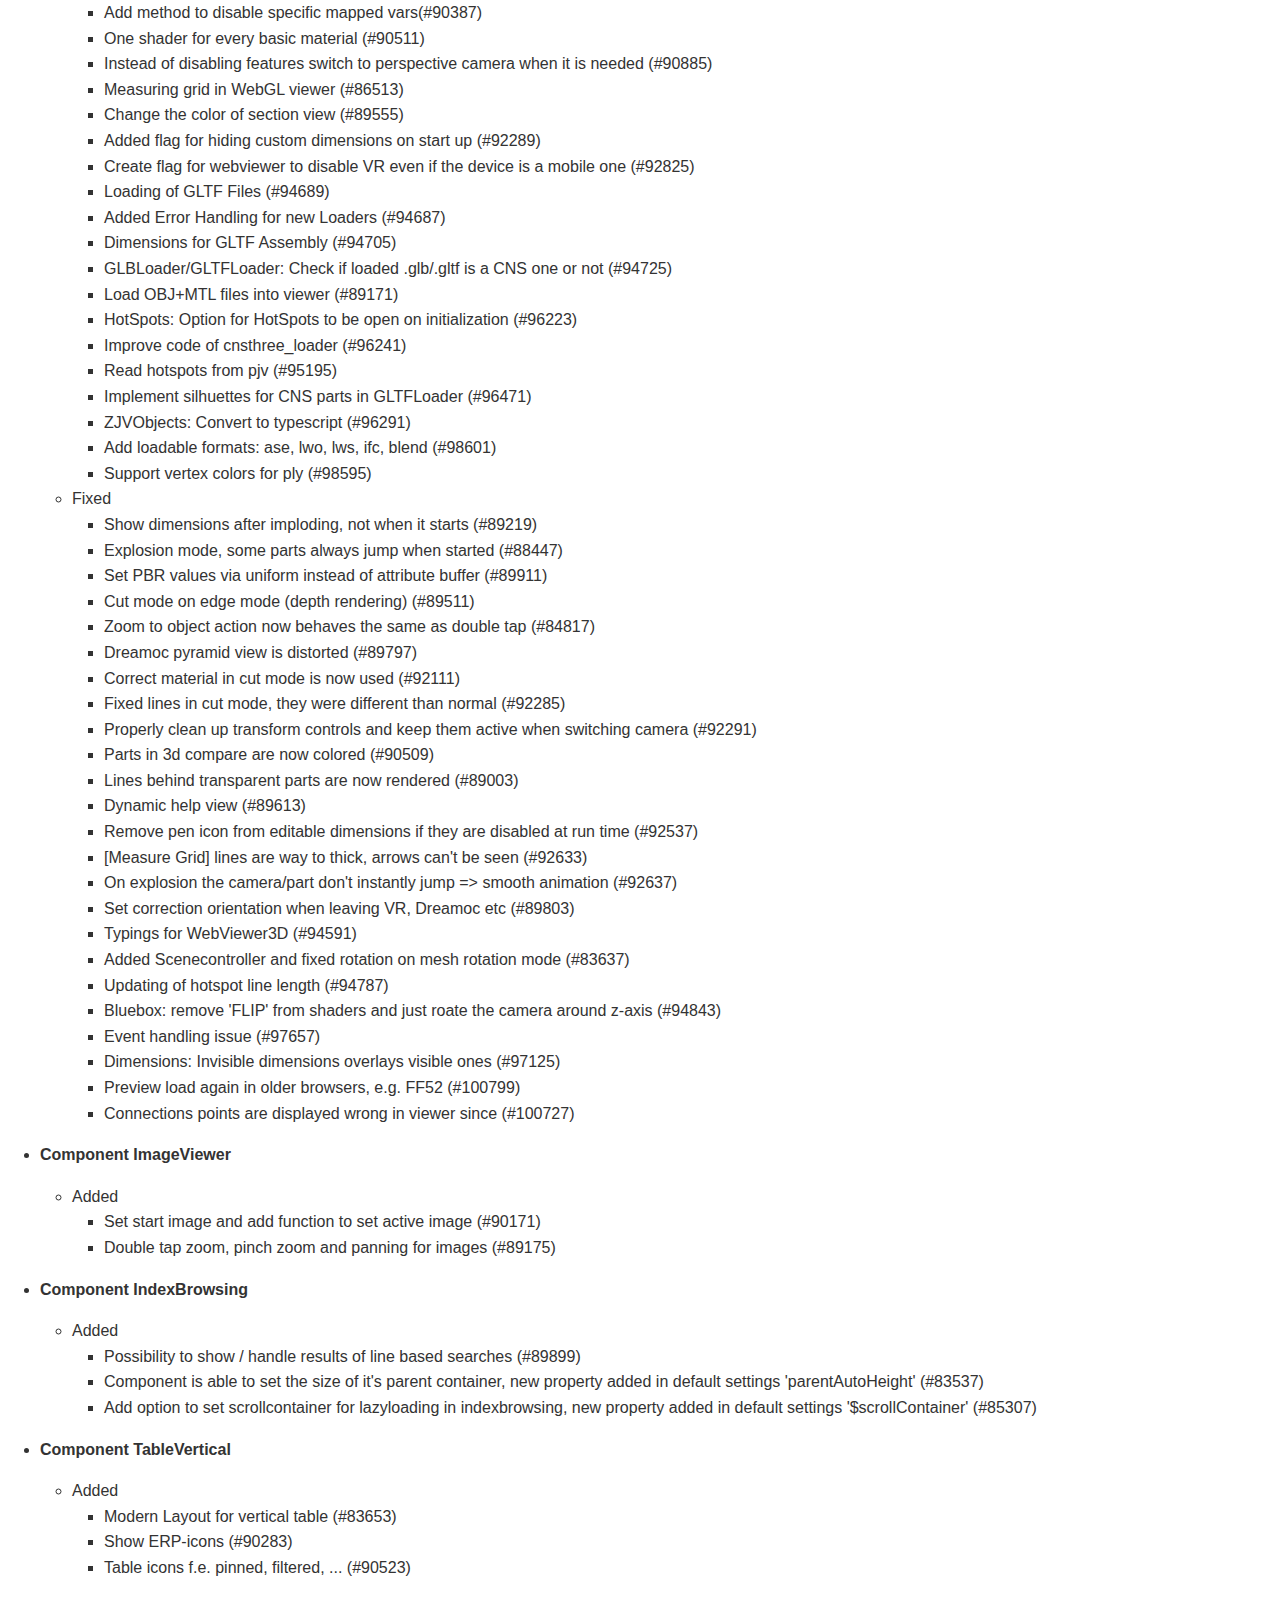
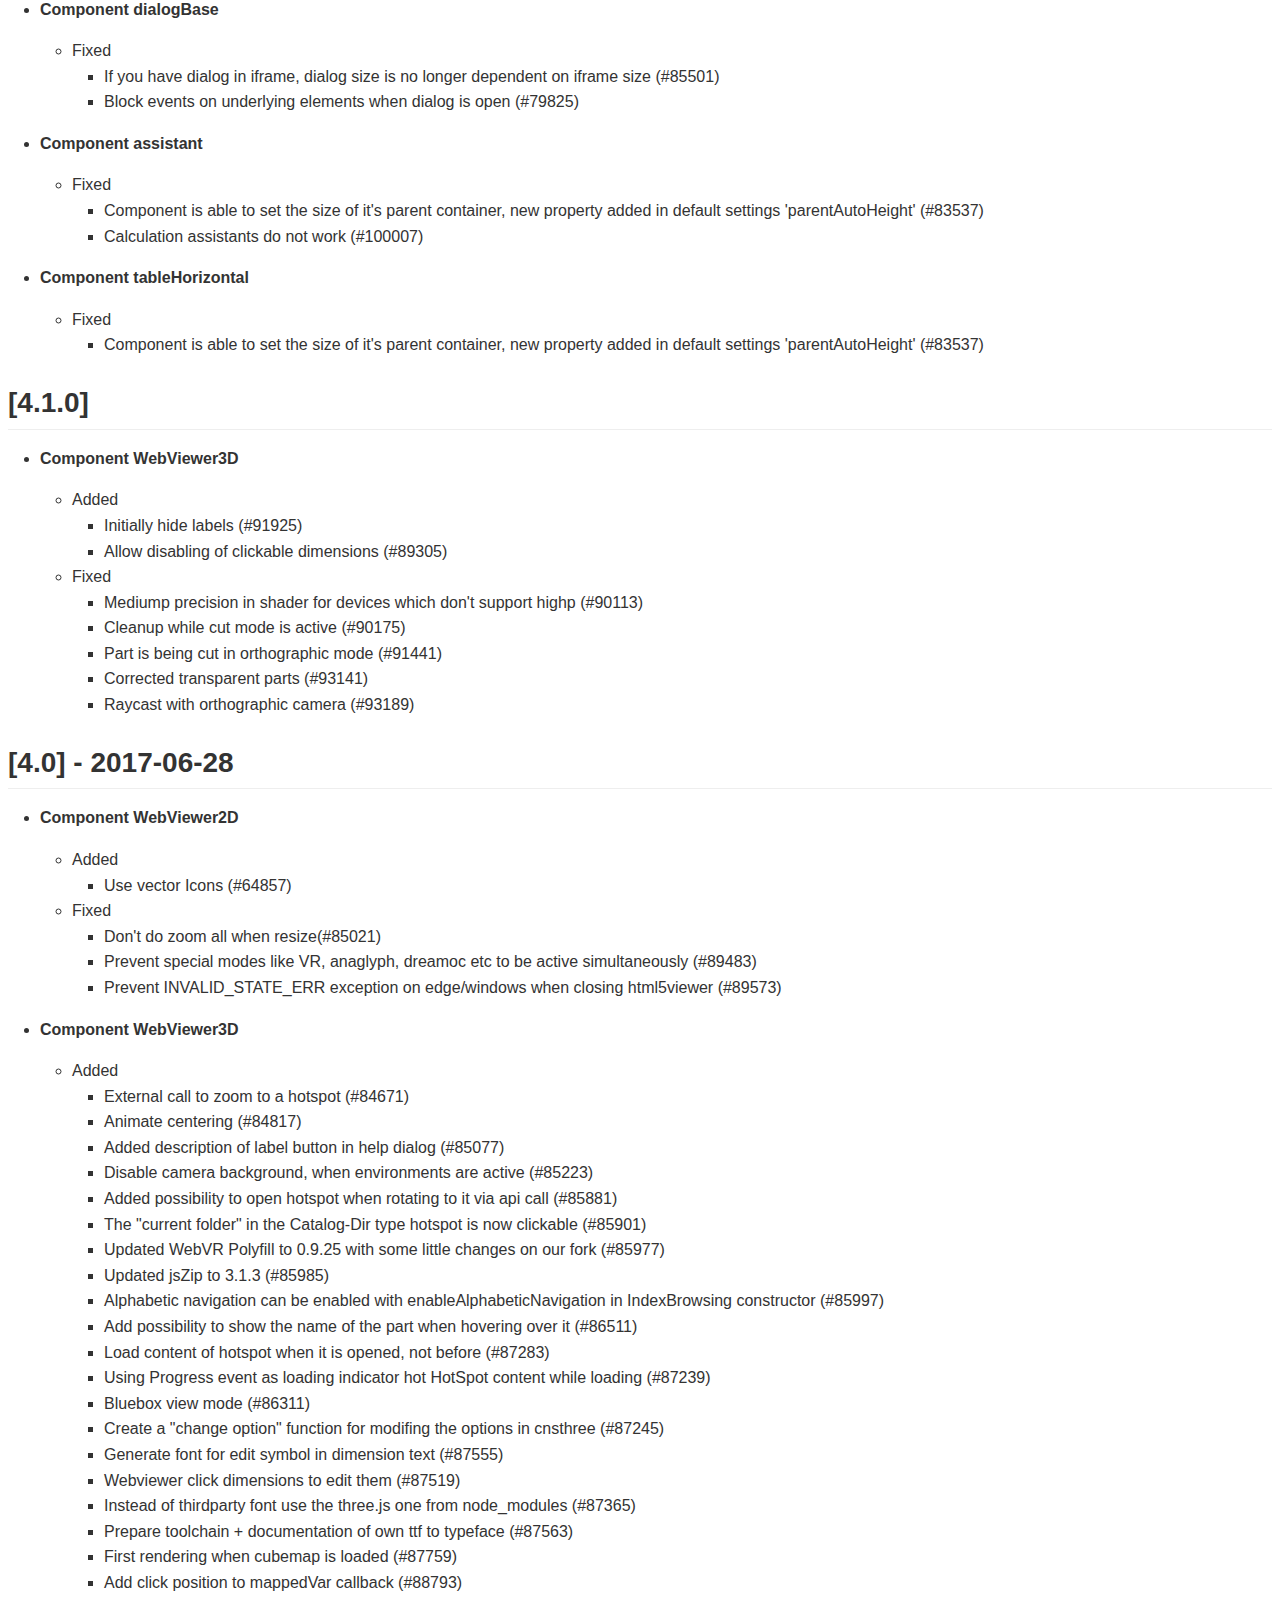
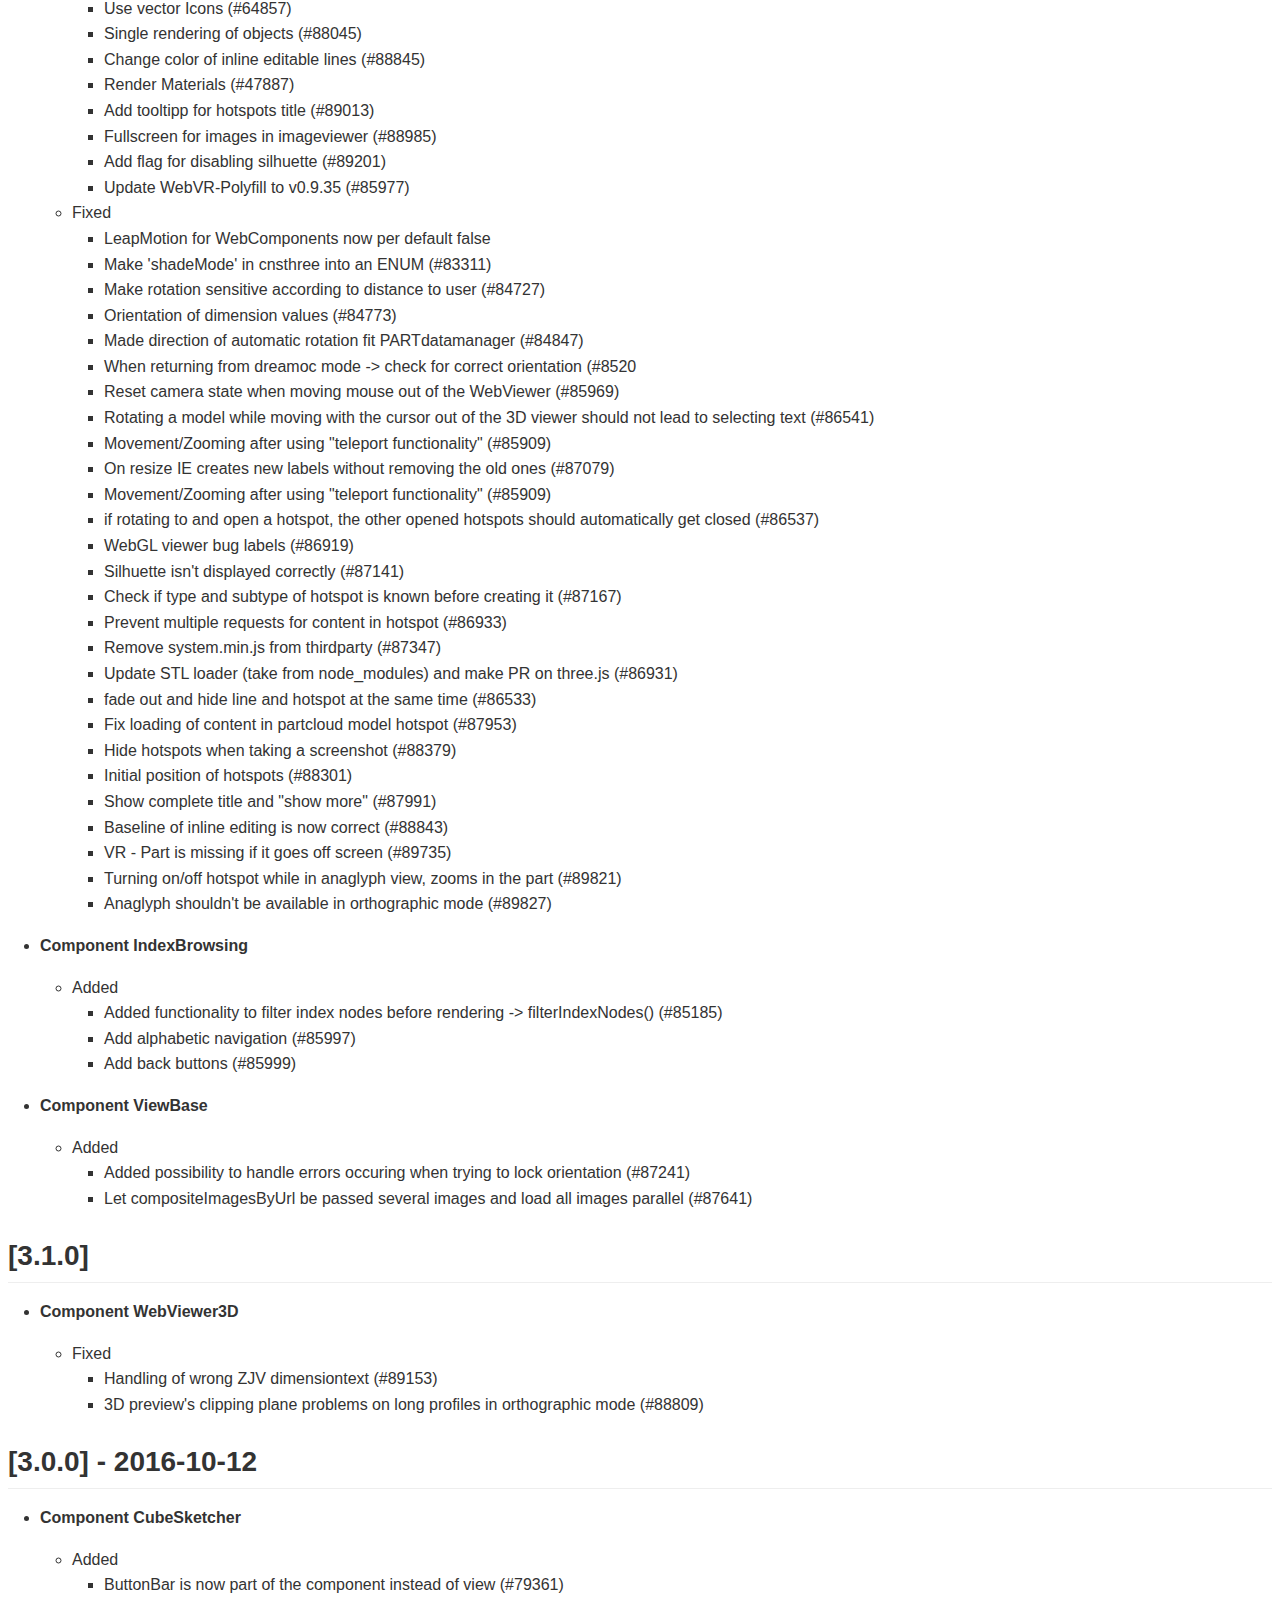
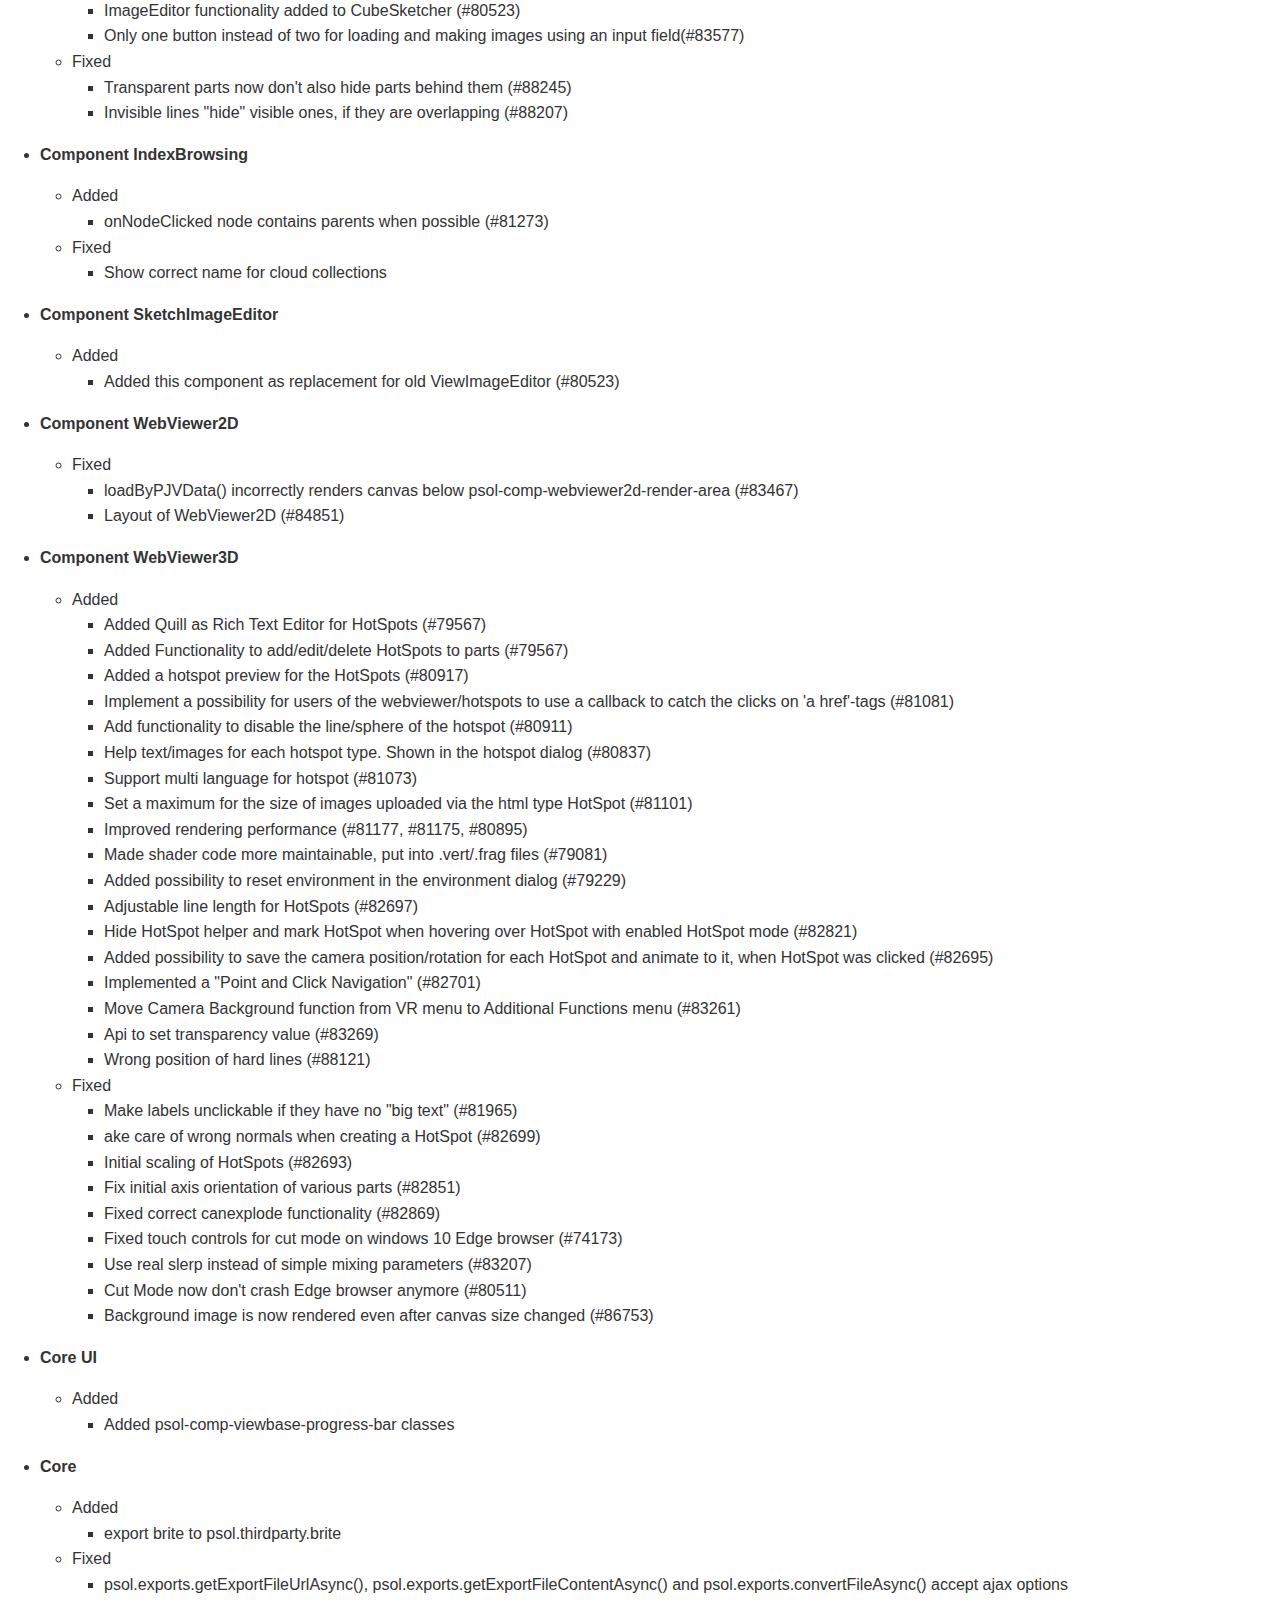
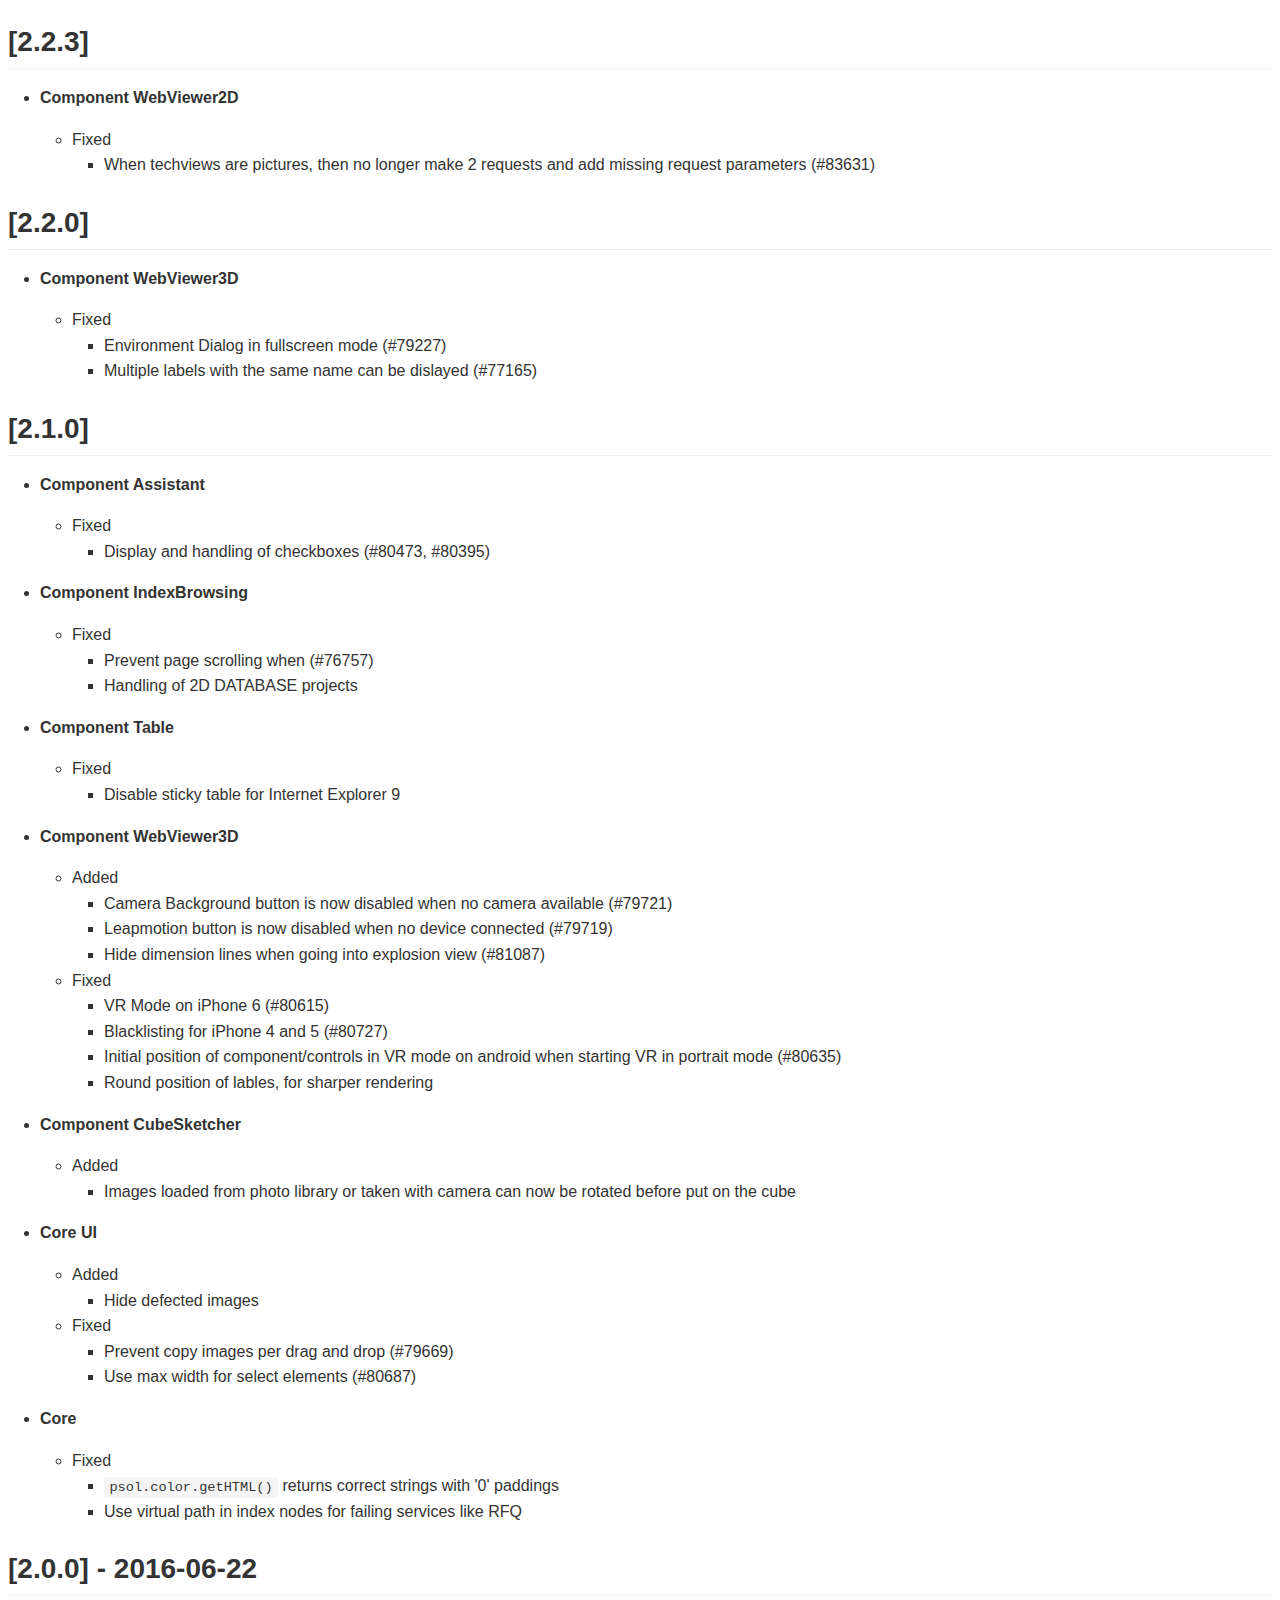
<file: webcomponents/8.1.0/changelog.html>
<!DOCTYPE html>
<html>

<head>
  <title>PSOL Web Components Developer Readme</title>
  <style>
    @font-face {
      font-family: octicons-anchor;
      src: url([data-uri]) format('woff');
    }
    
    .markdown-body {
      -ms-text-size-adjust: 100%;
      -webkit-text-size-adjust: 100%;
      color: #333;
      overflow: hidden;
      font-family: "Helvetica Neue", Helvetica, "Segoe UI", Arial, freesans, sans-serif;
      font-size: 16px;
      line-height: 1.6;
      word-wrap: break-word;
    }
    
    .markdown-body a {
      background: transparent;
    }
    
    .markdown-body a:active,
    .markdown-body a:hover {
      outline: 0;
    }
    
    .markdown-body strong {
      font-weight: bold;
    }
    
    .markdown-body h1 {
      font-size: 2em;
      margin: 0.67em 0;
    }
    
    .markdown-body img {
      border: 0;
    }
    
    .markdown-body hr {
      box-sizing: content-box;
      height: 0;
    }
    
    .markdown-body pre {
      overflow: auto;
    }
    
    .markdown-body code,
    .markdown-body kbd,
    .markdown-body pre {
      font-family: monospace, monospace;
      font-size: 1em;
    }
    
    .markdown-body input {
      color: inherit;
      font: inherit;
      margin: 0;
    }
    
    .markdown-body html input[disabled] {
      cursor: default;
    }
    
    .markdown-body input {
      line-height: normal;
    }
    
    .markdown-body input[type="checkbox"] {
      box-sizing: border-box;
      padding: 0;
    }
    
    .markdown-body table {
      border-collapse: collapse;
      border-spacing: 0;
    }
    
    .markdown-body td,
    .markdown-body th {
      padding: 0;
    }
    
    .markdown-body * {
      box-sizing: border-box;
    }
    
    .markdown-body input {
      font: 13px/1.4 Helvetica, arial, freesans, clean, sans-serif, "Segoe UI Emoji", "Segoe UI Symbol";
    }
    
    .markdown-body a {
      color: #4183c4;
      text-decoration: none;
    }
    
    .markdown-body a:hover,
    .markdown-body a:active {
      text-decoration: underline;
    }
    
    .markdown-body hr {
      height: 0;
      margin: 15px 0;
      overflow: hidden;
      background: transparent;
      border: 0;
      border-bottom: 1px solid #ddd;
    }
    
    .markdown-body hr:before {
      display: table;
      content: "";
    }
    
    .markdown-body hr:after {
      display: table;
      clear: both;
      content: "";
    }
    
    .markdown-body h1,
    .markdown-body h2,
    .markdown-body h3,
    .markdown-body h4,
    .markdown-body h5,
    .markdown-body h6 {
      margin-top: 15px;
      margin-bottom: 15px;
      line-height: 1.1;
    }
    
    .markdown-body h1 {
      font-size: 30px;
    }
    
    .markdown-body h2 {
      font-size: 21px;
    }
    
    .markdown-body h3 {
      font-size: 16px;
    }
    
    .markdown-body h4 {
      font-size: 14px;
    }
    
    .markdown-body h5 {
      font-size: 12px;
    }
    
    .markdown-body h6 {
      font-size: 11px;
    }
    
    .markdown-body blockquote {
      margin: 0;
    }
    
    .markdown-body ul,
    .markdown-body ol {
      padding: 0;
      margin-top: 0;
      margin-bottom: 0;
    }
    
    .markdown-body ol ol,
    .markdown-body ul ol {
      list-style-type: lower-roman;
    }
    
    .markdown-body ul ul ol,
    .markdown-body ul ol ol,
    .markdown-body ol ul ol,
    .markdown-body ol ol ol {
      list-style-type: lower-alpha;
    }
    
    .markdown-body dd {
      margin-left: 0;
    }
    
    .markdown-body code {
      font-family: Consolas, "Liberation Mono", Menlo, Courier, monospace;
      font-size: 12px;
    }
    
    .markdown-body pre {
      margin-top: 0;
      margin-bottom: 0;
      font: 12px Consolas, "Liberation Mono", Menlo, Courier, monospace;
    }
    
    .markdown-body .octicon {
      font: normal normal normal 16px/1 octicons-anchor;
      display: inline-block;
      text-decoration: none;
      text-rendering: auto;
      -webkit-font-smoothing: antialiased;
      -moz-osx-font-smoothing: grayscale;
      -webkit-user-select: none;
      -moz-user-select: none;
      -ms-user-select: none;
      user-select: none;
    }
    
    .markdown-body .octicon-link:before {
      content: '\f05c';
    }
    
    .markdown-body>*:first-child {
      margin-top: 0 !important;
    }
    
    .markdown-body>*:last-child {
      margin-bottom: 0 !important;
    }
    
    .markdown-body .anchor {
      position: absolute;
      top: 0;
      left: 0;
      display: block;
      padding-right: 6px;
      padding-left: 30px;
      margin-left: -30px;
    }
    
    .markdown-body .anchor:focus {
      outline: none;
    }
    
    .markdown-body h1,
    .markdown-body h2,
    .markdown-body h3,
    .markdown-body h4,
    .markdown-body h5,
    .markdown-body h6 {
      position: relative;
      margin-top: 1em;
      margin-bottom: 16px;
      font-weight: bold;
      line-height: 1.4;
    }
    
    .markdown-body h1 .octicon-link,
    .markdown-body h2 .octicon-link,
    .markdown-body h3 .octicon-link,
    .markdown-body h4 .octicon-link,
    .markdown-body h5 .octicon-link,
    .markdown-body h6 .octicon-link {
      display: none;
      color: #000;
      vertical-align: middle;
    }
    
    .markdown-body h1:hover .anchor,
    .markdown-body h2:hover .anchor,
    .markdown-body h3:hover .anchor,
    .markdown-body h4:hover .anchor,
    .markdown-body h5:hover .anchor,
    .markdown-body h6:hover .anchor {
      padding-left: 8px;
      margin-left: -30px;
      text-decoration: none;
    }
    
    .markdown-body h1:hover .anchor .octicon-link,
    .markdown-body h2:hover .anchor .octicon-link,
    .markdown-body h3:hover .anchor .octicon-link,
    .markdown-body h4:hover .anchor .octicon-link,
    .markdown-body h5:hover .anchor .octicon-link,
    .markdown-body h6:hover .anchor .octicon-link {
      display: inline-block;
    }
    
    .markdown-body h1 {
      padding-bottom: 0.3em;
      font-size: 2.25em;
      line-height: 1.2;
      border-bottom: 1px solid #eee;
    }
    
    .markdown-body h1 .anchor {
      line-height: 1;
    }
    
    .markdown-body h2 {
      padding-bottom: 0.3em;
      font-size: 1.75em;
      line-height: 1.225;
      border-bottom: 1px solid #eee;
    }
    
    .markdown-body h2 .anchor {
      line-height: 1;
    }
    
    .markdown-body h3 {
      font-size: 1.5em;
      line-height: 1.43;
    }
    
    .markdown-body h3 .anchor {
      line-height: 1.2;
    }
    
    .markdown-body h4 {
      font-size: 1.25em;
    }
    
    .markdown-body h4 .anchor {
      line-height: 1.2;
    }
    
    .markdown-body h5 {
      font-size: 1em;
    }
    
    .markdown-body h5 .anchor {
      line-height: 1.1;
    }
    
    .markdown-body h6 {
      font-size: 1em;
      color: #777;
    }
    
    .markdown-body h6 .anchor {
      line-height: 1.1;
    }
    
    .markdown-body p,
    .markdown-body blockquote,
    .markdown-body ul,
    .markdown-body ol,
    .markdown-body dl,
    .markdown-body table,
    .markdown-body pre {
      margin-top: 0;
      margin-bottom: 16px;
    }
    
    .markdown-body hr {
      height: 4px;
      padding: 0;
      margin: 16px 0;
      background-color: #e7e7e7;
      border: 0 none;
    }
    
    .markdown-body ul,
    .markdown-body ol {
      padding-left: 2em;
    }
    
    .markdown-body ul ul,
    .markdown-body ul ol,
    .markdown-body ol ol,
    .markdown-body ol ul {
      margin-top: 0;
      margin-bottom: 0;
    }
    
    .markdown-body li>p {
      margin-top: 16px;
    }
    
    .markdown-body dl {
      padding: 0;
    }
    
    .markdown-body dl dt {
      padding: 0;
      margin-top: 16px;
      font-size: 1em;
      font-style: italic;
      font-weight: bold;
    }
    
    .markdown-body dl dd {
      padding: 0 16px;
      margin-bottom: 16px;
    }
    
    .markdown-body blockquote {
      padding: 0 15px;
      color: #777;
      border-left: 4px solid #ddd;
    }
    
    .markdown-body blockquote>:first-child {
      margin-top: 0;
    }
    
    .markdown-body blockquote>:last-child {
      margin-bottom: 0;
    }
    
    .markdown-body table {
      display: block;
      width: 100%;
      overflow: auto;
      word-break: normal;
      word-break: keep-all;
    }
    
    .markdown-body table th {
      font-weight: bold;
    }
    
    .markdown-body table th,
    .markdown-body table td {
      padding: 6px 13px;
      border: 1px solid #ddd;
    }
    
    .markdown-body table tr {
      background-color: #fff;
      border-top: 1px solid #ccc;
    }
    
    .markdown-body table tr:nth-child(2n) {
      background-color: #f8f8f8;
    }
    
    .markdown-body img {
      max-width: 100%;
      box-sizing: border-box;
      -moz-box-sizing: border-box;
    }
    
    .markdown-body code {
      padding: 0;
      padding-top: 0.2em;
      padding-bottom: 0.2em;
      margin: 0;
      font-size: 85%;
      background-color: rgba(0, 0, 0, 0.04);
      border-radius: 3px;
    }
    
    .markdown-body code:before,
    .markdown-body code:after {
      letter-spacing: -0.2em;
      content: "\00a0";
    }
    
    .markdown-body pre>code {
      padding: 0;
      margin: 0;
      font-size: 100%;
      word-break: normal;
      white-space: pre;
      background: transparent;
      border: 0;
    }
    
    .markdown-body .highlight {
      margin-bottom: 16px;
    }
    
    .markdown-body .highlight pre,
    .markdown-body pre {
      padding: 16px;
      overflow: auto;
      font-size: 85%;
      line-height: 1.45;
      background-color: #f7f7f7;
      border-radius: 3px;
    }
    
    .markdown-body .highlight pre {
      margin-bottom: 0;
      word-break: normal;
    }
    
    .markdown-body pre {
      word-wrap: normal;
    }
    
    .markdown-body pre code {
      display: inline;
      max-width: initial;
      padding: 0;
      margin: 0;
      overflow: initial;
      line-height: inherit;
      word-wrap: normal;
      background-color: transparent;
      border: 0;
    }
    
    .markdown-body pre code:before,
    .markdown-body pre code:after {
      content: normal;
    }
    
    .markdown-body kbd {
      display: inline-block;
      padding: 3px 5px;
      font-size: 11px;
      line-height: 10px;
      color: #555;
      vertical-align: middle;
      background-color: #fcfcfc;
      border: solid 1px #ccc;
      border-bottom-color: #bbb;
      border-radius: 3px;
      box-shadow: inset 0 -1px 0 #bbb;
    }
    
    .markdown-body .pl-c {
      color: #969896;
    }
    
    .markdown-body .pl-c1,
    .markdown-body .pl-mdh,
    .markdown-body .pl-mm,
    .markdown-body .pl-mp,
    .markdown-body .pl-mr,
    .markdown-body .pl-s1 .pl-v,
    .markdown-body .pl-s3,
    .markdown-body .pl-sc,
    .markdown-body .pl-sv {
      color: #0086b3;
    }
    
    .markdown-body .pl-e,
    .markdown-body .pl-en {
      color: #795da3;
    }
    
    .markdown-body .pl-s1 .pl-s2,
    .markdown-body .pl-smi,
    .markdown-body .pl-smp,
    .markdown-body .pl-stj,
    .markdown-body .pl-vo,
    .markdown-body .pl-vpf {
      color: #333;
    }
    
    .markdown-body .pl-ent {
      color: #63a35c;
    }
    
    .markdown-body .pl-k,
    .markdown-body .pl-s,
    .markdown-body .pl-st {
      color: #a71d5d;
    }
    
    .markdown-body .pl-pds,
    .markdown-body .pl-s1,
    .markdown-body .pl-s1 .pl-pse .pl-s2,
    .markdown-body .pl-sr,
    .markdown-body .pl-sr .pl-cce,
    .markdown-body .pl-sr .pl-sra,
    .markdown-body .pl-sr .pl-sre,
    .markdown-body .pl-src {
      color: #183691;
    }
    
    .markdown-body .pl-v {
      color: #ed6a43;
    }
    
    .markdown-body .pl-id {
      color: #b52a1d;
    }
    
    .markdown-body .pl-ii {
      background-color: #b52a1d;
      color: #f8f8f8;
    }
    
    .markdown-body .pl-sr .pl-cce {
      color: #63a35c;
      font-weight: bold;
    }
    
    .markdown-body .pl-ml {
      color: #693a17;
    }
    
    .markdown-body .pl-mh,
    .markdown-body .pl-mh .pl-en,
    .markdown-body .pl-ms {
      color: #1d3e81;
      font-weight: bold;
    }
    
    .markdown-body .pl-mq {
      color: #008080;
    }
    
    .markdown-body .pl-mi {
      color: #333;
      font-style: italic;
    }
    
    .markdown-body .pl-mb {
      color: #333;
      font-weight: bold;
    }
    
    .markdown-body .pl-md,
    .markdown-body .pl-mdhf {
      background-color: #ffecec;
      color: #bd2c00;
    }
    
    .markdown-body .pl-mdht,
    .markdown-body .pl-mi1 {
      background-color: #eaffea;
      color: #55a532;
    }
    
    .markdown-body .pl-mdr {
      color: #795da3;
      font-weight: bold;
    }
    
    .markdown-body .pl-mo {
      color: #1d3e81;
    }
    
    .markdown-body kbd {
      display: inline-block;
      padding: 3px 5px;
      font: 11px Consolas, "Liberation Mono", Menlo, Courier, monospace;
      line-height: 10px;
      color: #555;
      vertical-align: middle;
      background-color: #fcfcfc;
      border: solid 1px #ccc;
      border-bottom-color: #bbb;
      border-radius: 3px;
      box-shadow: inset 0 -1px 0 #bbb;
    }
    
    .markdown-body .task-list-item {
      list-style-type: none;
    }
    
    .markdown-body .task-list-item+.task-list-item {
      margin-top: 3px;
    }
    
    .markdown-body .task-list-item input {
      float: left;
      margin: 0.3em 0 0.25em -1.6em;
      vertical-align: middle;
    }
    
    .markdown-body:checked+.radio-label {
      z-index: 1;
      position: relative;
      border-color: #4183c4;
    }

  </style>
</head>

<body>
  <div class="markdown-body">
    <h2 id="8.1.0">[8.1.0] - 2023-04-05</h2><ul><li><p><strong>Measure</strong></p><ul><li><span>Fixed</span><ul><li>Measure Dialog out of bounds (#124205)</li><li>Fix wrong amount of radialSegments in ThreadDetectionMesh (#128950)</li></ul></li></ul></li><li><p><strong>WebViewer3D</strong></p><ul><li><span>Added</span><ul><li>Reduce size and spacing for the copyright text when the viewer size is to small (#126513)</li><li>Dimensions: Spacing between text and arrows are missing (#126983)</li><li>Improve api documentation for WebViewer3D (#128164)</li><li>Make preferformat setting optional and set default value to 'ASM_GLTF' (#128275)</li></ul></li><li><span>Fixed</span><ul><li>When opening a part which has no geometry data and then opening a regular part, the error panel is still visible (#126515)</li><li>Custom dimension not displayed correctly after update to PCOM version 9.5. (#128500)</li><li>AHP - 3D Preview is not loading (#129539)</li><li>Map unknown font glyphs to svg path (#129693)</li><li>viewer displays empty message with red "x" when being loaded (#118379)</li><li>Position of the Axis on viewer are fixed and not tracking model movement (#128431)</li></ul></li></ul></li><li><p><strong>Cubesketcher</strong></p><ul><li><span>Fixed</span><ul><li>Drawing with some touch devices does not work (#126569)</li></ul></li></ul></li></ul><h2 id="8.0.0">[8.0.0] - 2021-01-28</h2><ul><li><p><strong>Component TableVertical</strong></p><ul><li><span>Changed</span><ul><li>Variable groups have now a fixed order in which they are displayed. Can also be set via parameter "varGroupsOrder" (# 113975)</li></ul></li></ul></li><li><p><strong>Component TableCompare</strong></p><ul><li><span>Changed</span><ul><li>When variable grouping is active, only ERP-variables will be grouped seperately. (#113975)</li></ul></li></ul></li><li><p><strong>WebViewer3D</strong></p><ul><li><span>Fixed</span><ul><li>Actions stay active on new loaded part (#117441)</li><li>Cut mode is broken after using teleport (#110331)</li><li>STL models not visible after loading into WebViewer (#117217)</li><li>VR mode is not working correctly (#117265)</li><li>Cut mode doesn't work in ShadeMode Line (#117659)</li><li>Compare mode: transform controls are not visible after switching from opposed to overlay mode with previous selection (#117889)</li><li>Transparency feature causes wrong presentation in cut mode rendering (#118489)</li><li>Hotspot-Labels incorrect layout in IE11 (#118077)</li><li>Editable dimension throws error on click (#116797)</li><li>Threads don't change color on some parts (#119651)</li><li>correct default cut colors of for compare parts</li><li>The image pen.png (Hotspots) was not found (#119959)</li><li>AR feature doesn't work: get model with orderData (#121447)</li><li>Favorite button bar overlaps "(c) 2020 powered by CADENAS" (#122113)</li><li>Cannot load external 3d formats on Partcommunity which load with ConvertLoader (#122145)</li><li>Missing Textures in GLB Export for AR Viewer</li><li>Scaling for AR Viewer (#116119)</li><li>Move and modify the "Powered by" link (#123045)</li><li>Custom dimension error (#123499)</li><li>Error handling GLTF (#120155)</li><li>Handle empty assembly (#121729)</li><li>Tooltip "Show origin axes" translation (#126689)</li></ul></li><li><span>Added</span><ul><li>Add edges to native types (DAE, OBJ, 3DS, ...) (#112631)</li><li>Select part in component (raycasting), zoom to choosen part (#77819)</li><li>Set transparency of individual part (#79351)</li><li>Add webgl viewer setting to control if hotspots are initially collapsed or open (#119319)</li><li>Compare 3D: switch to GLTF instead of PJV (#119249)</li><li>Add webglViewerSettings option "autoRotate" for auto-starting the animation after a part is loaded (#122227)</li></ul></li></ul></li><li><p><strong>WebViewer2D</strong></p><ul><li><span>Fixed</span><ul><li>SVG detection can't handle orderdata response (#117131)</li><li>UL: EDA Viewer does not work on IE 11 (#120283)</li></ul></li></ul></li><li><p><strong>Measure</strong></p><ul><li><span>Fixed</span><ul><li>Measurements sometimes wrong (probably between parts within assembly) (#126263)</li></ul></li><li><span>Added</span><ul><li>Add measurement function (#82409)</li><li>Compare results to threads in measure (#126325)</li></ul></li></ul></li><li><p><strong>EOL Dialog</strong></p><ul><li><span>Fixed</span><ul><li>eol dialog does not disappear after loading (#124017)</li><li>EOL does not work (#121159)</li><li>Change EOL state for updateView to display correct EOL text (#124127)</li></ul></li></ul></li></ul><h2 id="7.0.0">[7.0.0] - 2020-03-19</h2><ul><li><p><strong>Component CubeSketcher</strong></p><ul><li><span>Added</span><ul><li>Possibility to set the minimum search quality, new properties added in default settings 'showSearchOptions, minResultQuality' (#109137)</li></ul></li></ul></li><li><p><strong>Component SliderBase</strong></p><ul><li><span>Fixed</span><ul><li><code>INPUT_POSITION.NONE</code> shows input field on right side of slider</li></ul></li></ul></li><li><p><strong>Component TableCompare</strong></p><ul><li><span>Added</span><ul><li>Callback function when tables got loaded. <code>onTablesLoaded(tables)</code></li><li>Callback function when table got removed. <code>onTableRemoved(removedTableData)</code></li><li>Callback function when master table got changed. <code>onMasterChanged(newMasterTableData, arrayIndex, tableArray)</code></li><li>Callback function when 1st or 2nd part is set for 3d compare. <code>onCompare3dPartSelected(partsFor3dCompare)</code> (#109859)</li><li>Implemented variable grouping (#104893)</li><li>Controls to set 1st and 2nd part for 3d compare (#109859)</li><li>Setters in order to set parts for 3d compare <code>setPartFor3dCompare(index, isFirst)</code> <code>setPartsfor3dCompare(firstIndex, secondIndex)</code> (#109859)</li><li>Adjust initial camera view so that dimensions are visible for one side (#110155)</li></ul></li><li><span>Fixed</span><ul><li>Table compare won't show any variables when vargroups are missing from the table result (#111793)</li></ul></li><li><span>Changed</span><ul><li>3d handlers in table compare get selected automatically for the first and second part that is added for compare (#111795)</li></ul></li></ul></li><li><p><strong>Component IndexBrowsing</strong></p><ul><li><span>Added</span><ul><li>Add option to include assistants for when creating IndexBrowsing component (#104617)</li><li>Added dynamic filter assistant handling (#102859)</li><li>callback for search button of dynamic filter assistant "onDynamicFilterAssistantSearchClicked" (#102859)</li></ul></li></ul></li><li><p><strong>Component drawing</strong></p><ul><li><span>Fixed</span><ul><li>Position of brush size and color selector popup is not correct, when viewing component is not left aligned (#104471)</li></ul></li></ul></li><li><p><strong>Core</strong></p><ul><li><span>Added</span><ul><li>export inherits to psol.thirdparty.inherits</li><li>method to retrieve current erp user: <code>psol.erp.getCurrentUser()</code></li></ul></li></ul></li><li><p><strong>WebViewer2D</strong></p><ul><li><span>Changed</span><ul><li>Use techviews also for DATABASE2D Projects (#101469)</li></ul></li><li><span>Fixed</span><ul><li>Projection views are empty (#110799)</li><li>Prevent CSS bleeding in SVGs (#112299)</li><li>Line with and colors are not correct, because of scaling and subpixel rendering (#108363 / #111137)</li></ul></li></ul></li><li><p><strong>WebViewer3D</strong></p><ul><li><span>Fixed</span><ul><li>Crash when cleanup (#103081)</li><li>Measure grid doesn't work correctly in compare mode (#104281)</li><li>Cut mode in compare mode doesn't work (#92415)</li><li>Position of hotspot not correct on 1st draw (#104657)</li><li>Display cut offset with units. (#101887)</li><li>Dimensions with fontsize 0 should be ignored during load (#104425)</li><li>Compare: When opposed each part get it's own measuregrid (#105871)</li><li>Only edges rendering: has white faces (#101685)</li><li>Migrate lines to threejs line2 (#108009)</li><li>Black planes when loading aventics part a second time (#108557)</li><li>Cut mode is broken in edge render mode (#108267)</li><li>Wrong zoom to chosen part (#109987)</li><li>Clipping planes hit to early when activating measuregrid on really small parts (#109993)</li><li>Compare mode: incorrect state after loading parts a second time (#111395)</li><li>Measuregrid of bim parts (z-axis up) has wrong rotation (#112371)</li><li>Bim parts (z axis up) are not in focus of the camera after loading (#111409)</li><li>CAD models are being 'cut' when zoomed in PCOM9 (#112875)</li><li>Festo EXPT hotspots are wrong positioned (#110443)</li><li>Can't open projects without geometry (#116597)</li><li>Compare 3D with inch and metric part/assembly does not look correct (#113387)</li></ul></li><li><span>Added</span><ul><li>Display cut offset with units. (#101887)</li><li>Improve axis control in cut mode. (#83031)</li><li>Cross-section opposite direction. (#85073)</li><li>Create outline for the different parts in cut mode. (#92287)</li><li>Using 3 colors for P1, P2 and result (colors should be a setting when creating the viewer) (#101917)</li><li>Add new hotspot type for gltf / zjv coming from pappserver (#105093)</li><li>Add basic alignement functions for compare 3d (#104481)</li><li>Optimize Measure Grid (#94691)</li><li>Remove all THREE.Geometry entities from our scene graph (#107465)</li></ul></li></ul></li><li><p><strong>Component dialogBase</strong></p><ul><li><span>Fixed</span><ul><li>Buttons in dialog should be right aligned (#103155)</li></ul></li></ul></li><li><p><strong>Component Base</strong></p><ul><li><span>Added</span><ul><li>Add 3rd party licenses and modules list (#100271)</li></ul></li></ul></li><li><p><strong>EOLDialog</strong></p><ul><li><span>Fixed</span><ul><li>EOL Dialog: BRITE WARNING (#105769)</li></ul></li></ul></li><li><p><strong>Component TableVertical</strong></p><ul><li><span>Added</span><ul><li>Implemented variable grouping (#104893)</li></ul></li></ul></li></ul><h2 id="6.1.0">[6.1.0] - 2019-06-07</h2><ul><li><p><strong>Component Assistant</strong></p><ul><li><span>Fixed</span><ul><li>Show invalid table data, when json is invalid (#105529)</li></ul></li></ul></li><li><p><strong>Component IndexBrowsing</strong></p><ul><li><span>Fixed</span><ul><li>Geometric similarity not shown in list view (#102023)</li><li>Collections text is wrapped and destroy tiles layout (#104673)</li></ul></li></ul></li><li><p><strong>Component WebViewer2D</strong></p><ul><li><span>Fixed</span><ul><li>loadSVG() is now public</li><li>Automatic dimension not visible (or just fragments) in 2D derivation (#103571)</li><li>Mousewheel zoom scrolls the complete page (#106105)</li><li>IE11 crash because of Array.from (#107609)</li></ul></li></ul></li><li><p><strong>Component WebViewer3D</strong></p><ul><li><span>Fixed</span><ul><li>Texture loading via CORS (#102849)</li><li>Different color of textures when loading via GLTF (#102637)</li><li>Missing units in measuregrid when loading gltf (#102635)</li><li>Compare View in PARTcloud (#104509)</li><li>Model position buttons showing they have dimensions for all views (#106305)</li><li>Hotspot is not visible after turning on/off "section cut" (#107673)</li><li>GLTF materials with isDefaultMaterial do not respect the material preset (#108257)</li><li>Add an option to enable/disable hotspots (#108291)</li><li>PARTcloud - movement mode and animation bug (#108237)</li><li>Rotation speed problem after viewer resize/display property change (visible with environments) (#108269)</li><li>Can't get out of cardboard viewer (#101175)</li><li>Touch controls on firefox not working (#109869)</li></ul></li><li><span>Added</span><ul><li>Add setting to control the preferformat (default off) (#103001)</li></ul></li></ul></li><li><p><strong>Component Table</strong></p><ul><li><span>Fixed</span><ul><li>Variable Edit dialog has weird layout when there is an input field (#101217)</li></ul></li></ul></li></ul><h2 id="6.0.0">[6.0.0] - 2017-06-11</h2><ul><li><p><strong>Component IndexBrowsing</strong></p><ul><li><span>Fixed</span><ul><li>When scrolling through catalogs hot character menu does not work (#85015)</li></ul></li><li><span>Added</span><ul><li>Text ellipsis "..." when node description is overflowing container (#99925)</li></ul></li></ul></li><li><p><strong>Component SearchBar</strong></p><ul><li><span>Changed</span><ul><li>Delete button is hidden as long as there is no text in search bar (#101137)</li><li>ERP Status Icons in search result line is not displayed correctly (#100903)</li></ul></li></ul></li><li><p><strong>Component WebViewer2D</strong></p><ul><li><span>Added</span><ul><li>Implement handling of SVG's (#96001)</li></ul></li><li><span>Fixed</span><ul><li>Pinch to zoom is always zooming to the centre (#85017)</li></ul></li><li><span>Fixed</span><ul><li>Resize resets toggled lines (#105517)</li></ul></li><li><span>Changed</span><ul><li>Set backgroundcolor in WebViewer2D to white (#101773)</li></ul></li></ul></li><li><p><strong>Component WebViewer3D</strong></p><ul><li><span>Added</span><ul><li>Attached lights to camera (#98669)</li><li>Enabled GammaOutput for WebGLRenderer (#98669)</li><li>Set default texture encoding to sRGB (#98669)</li></ul></li><li><span>Fixed</span><ul><li>FBXLoader doesn't work (#96247)</li><li>Environment map on model should behave like the object is rotating (#98669)</li><li>Visibility issues with part from specific angles (#99099)</li><li>Hittest for clickable dimensions are not correct (#99867)</li><li>Weird camera movement on Android (#100051)</li><li>Adjustment of PBR, Lighting and EnvMap to match with PSOL (#100687)</li><li>Cross section does not work correctly for holes (#84963)</li></ul></li></ul></li><li><p><strong>Component dialogBase</strong></p><ul><li><span>Fixed</span><ul><li>Dialog size in iframes (#85501)</li><li>Refactor Dialog Component to use flexbox (#97469)</li><li>Progress dialog header has wired layout (#100587)</li></ul></li></ul></li><li><p><strong>Component Table</strong></p><ul><li><span>Fixed</span><ul><li>[iOS] Variable selection not scroll able via touch on iOS (#100191)</li></ul></li></ul></li><li><p><strong>Component ImageViewer</strong></p><ul><li><span>Fixed</span><ul><li>Imageviewer panning in dialog breaks layout (#100493)</li></ul></li></ul></li></ul><h2 id="5.0.0">[5.0.0] - 2017-04-03</h2><ul><li><p><strong>Component QRScan</strong></p><ul><li><span>Added</span><ul><li>Added area scanning to the component (#93447)</li></ul></li></ul></li><li><p><strong>PMath</strong></p><ul><li><span>Added</span><ul><li>Create psol.math module for math related stuff (#89211)</li></ul></li></ul></li><li><p><strong>Component RadialMenu</strong></p><ul><li><span>Fixed</span><ul><li>Recalculate positions of all actions if an action is being dynamically hidden/showed (#80325)</li></ul></li></ul></li><li><p><strong>Component WebViewer2D</strong></p><ul><li><span>Added</span><ul><li>Add method to load 2d views by order data (#noissue)</li></ul></li><li><span>Fixed</span><ul><li>Trigger zoomAll after resize, if view hasn't been zoomed manually yet (#noissue)</li><li>Dynamic help view (#89613)</li></ul></li></ul></li><li><p><strong>Component WebViewer3D</strong></p><ul><li><span>Added</span><ul><li>Create extra part from colored faces from PJV (#90221)</li><li>Add method to enable only specific mapped vars (#90387)</li><li>Create a base shader for the different shader.js files - prevent code duplication(#90145)</li><li>Add method to disable specific mapped vars(#90387)</li><li>One shader for every basic material (#90511)</li><li>Instead of disabling features switch to perspective camera when it is needed (#90885)</li><li>Measuring grid in WebGL viewer (#86513)</li><li>Change the color of section view (#89555)</li><li>Added flag for hiding custom dimensions on start up (#92289)</li><li>Create flag for webviewer to disable VR even if the device is a mobile one (#92825)</li><li>Loading of GLTF Files (#94689)</li><li>Added Error Handling for new Loaders (#94687)</li><li>Dimensions for GLTF Assembly (#94705)</li><li>GLBLoader/GLTFLoader: Check if loaded .glb/.gltf is a CNS one or not (#94725)</li><li>Load OBJ+MTL files into viewer (#89171)</li><li>HotSpots: Option for HotSpots to be open on initialization (#96223)</li><li>Improve code of cnsthree_loader (#96241)</li><li>Read hotspots from pjv (#95195)</li><li>Implement silhuettes for CNS parts in GLTFLoader (#96471)</li><li>ZJVObjects: Convert to typescript (#96291)</li><li>Add loadable formats: ase, lwo, lws, ifc, blend (#98601)</li><li>Support vertex colors for ply (#98595)</li></ul></li><li><span>Fixed</span><ul><li>Show dimensions after imploding, not when it starts (#89219)</li><li>Explosion mode, some parts always jump when started (#88447)</li><li>Set PBR values via uniform instead of attribute buffer (#89911)</li><li>Cut mode on edge mode (depth rendering) (#89511)</li><li>Zoom to object action now behaves the same as double tap (#84817)</li><li>Dreamoc pyramid view is distorted (#89797)</li><li>Correct material in cut mode is now used (#92111)</li><li>Fixed lines in cut mode, they were different than normal (#92285)</li><li>Properly clean up transform controls and keep them active when switching camera (#92291)</li><li>Parts in 3d compare are now colored (#90509)</li><li>Lines behind transparent parts are now rendered (#89003)</li><li>Dynamic help view (#89613)</li><li>Remove pen icon from editable dimensions if they are disabled at run time (#92537)</li><li>[Measure Grid] lines are way to thick, arrows can't be seen (#92633)</li><li>On explosion the camera/part don't instantly jump => smooth animation (#92637)</li><li>Set correction orientation when leaving VR, Dreamoc etc (#89803)</li><li>Typings for WebViewer3D (#94591)</li><li>Added Scenecontroller and fixed rotation on mesh rotation mode (#83637)</li><li>Updating of hotspot line length (#94787)</li><li>Bluebox: remove 'FLIP' from shaders and just roate the camera around z-axis (#94843)</li><li>Event handling issue (#97657)</li><li>Dimensions: Invisible dimensions overlays visible ones (#97125)</li><li>Preview load again in older browsers, e.g. FF52 (#100799)</li><li>Connections points are displayed wrong in viewer since (#100727)</li></ul></li></ul></li><li><p><strong>Component ImageViewer</strong></p><ul><li><span>Added</span><ul><li>Set start image and add function to set active image (#90171)</li><li>Double tap zoom, pinch zoom and panning for images (#89175)</li></ul></li></ul></li><li><p><strong>Component IndexBrowsing</strong></p><ul><li><span>Added</span><ul><li>Possibility to show / handle results of line based searches (#89899)</li><li>Component is able to set the size of it's parent container, new property added in default settings 'parentAutoHeight' (#83537)</li><li>Add option to set scrollcontainer for lazyloading in indexbrowsing, new property added in default settings '$scrollContainer' (#85307)</li></ul></li></ul></li><li><p><strong>Component TableVertical</strong></p><ul><li><span>Added</span><ul><li>Modern Layout for vertical table (#83653)</li><li>Show ERP-icons (#90283)</li><li>Table icons f.e. pinned, filtered, ... (#90523)</li></ul></li></ul></li><li><p><strong>Component dialogBase</strong></p><ul><li><span>Fixed</span><ul><li>If you have dialog in iframe, dialog size is no longer dependent on iframe size (#85501)</li><li>Block events on underlying elements when dialog is open (#79825)</li></ul></li></ul></li><li><p><strong>Component assistant</strong></p><ul><li><span>Fixed</span><ul><li>Component is able to set the size of it's parent container, new property added in default settings 'parentAutoHeight' (#83537)</li><li>Calculation assistants do not work (#100007)</li></ul></li></ul></li><li><p><strong>Component tableHorizontal</strong></p><ul><li><span>Fixed</span><ul><li>Component is able to set the size of it's parent container, new property added in default settings 'parentAutoHeight' (#83537)</li></ul></li></ul></li></ul><h2 id="4.1.0">[4.1.0]</h2><ul><li><p><strong>Component WebViewer3D</strong></p><ul><li><span>Added</span><ul><li>Initially hide labels (#91925)</li><li>Allow disabling of clickable dimensions (#89305)</li></ul></li><li><span>Fixed</span><ul><li>Mediump precision in shader for devices which don't support highp (#90113)</li><li>Cleanup while cut mode is active (#90175)</li><li>Part is being cut in orthographic mode (#91441)</li><li>Corrected transparent parts (#93141)</li><li>Raycast with orthographic camera (#93189)</li></ul></li></ul></li></ul><h2 id="4.0">[4.0] - 2017-06-28</h2><ul><li><p><strong>Component WebViewer2D</strong></p><ul><li><span>Added</span><ul><li>Use vector Icons (#64857)</li></ul></li><li><span>Fixed</span><ul><li>Don't do zoom all when resize(#85021)</li><li>Prevent special modes like VR, anaglyph, dreamoc etc to be active simultaneously (#89483)</li><li>Prevent INVALID_STATE_ERR exception on edge/windows when closing html5viewer (#89573)</li></ul></li></ul></li><li><p><strong>Component WebViewer3D</strong></p><ul><li><span>Added</span><ul><li>External call to zoom to a hotspot (#84671)</li><li>Animate centering (#84817)</li><li>Added description of label button in help dialog (#85077)</li><li>Disable camera background, when environments are active (#85223)</li><li>Added possibility to open hotspot when rotating to it via api call (#85881)</li><li>The "current folder" in the Catalog-Dir type hotspot is now clickable (#85901)</li><li>Updated WebVR Polyfill to 0.9.25 with some little changes on our fork (#85977)</li><li>Updated jsZip to 3.1.3 (#85985)</li><li>Alphabetic navigation can be enabled with enableAlphabeticNavigation in IndexBrowsing constructor (#85997)</li><li>Add possibility to show the name of the part when hovering over it (#86511)</li><li>Load content of hotspot when it is opened, not before (#87283)</li><li>Using Progress event as loading indicator hot HotSpot content while loading (#87239)</li><li>Bluebox view mode (#86311)</li><li>Create a "change option" function for modifing the options in cnsthree (#87245)</li><li>Generate font for edit symbol in dimension text (#87555)</li><li>Webviewer click dimensions to edit them (#87519)</li><li>Instead of thirdparty font use the three.js one from node_modules (#87365)</li><li>Prepare toolchain + documentation of own ttf to typeface (#87563)</li><li>First rendering when cubemap is loaded (#87759)</li><li>Add click position to mappedVar callback (#88793)</li><li>Use vector Icons (#64857)</li><li>Single rendering of objects (#88045)</li><li>Change color of inline editable lines (#88845)</li><li>Render Materials (#47887)</li><li>Add tooltipp for hotspots title (#89013)</li><li>Fullscreen for images in imageviewer (#88985)</li><li>Add flag for disabling silhuette (#89201)</li><li>Update WebVR-Polyfill to v0.9.35 (#85977)</li></ul></li><li><span>Fixed</span><ul><li>LeapMotion for WebComponents now per default false</li><li>Make 'shadeMode' in cnsthree into an ENUM (#83311)</li><li>Make rotation sensitive according to distance to user (#84727)</li><li>Orientation of dimension values (#84773)</li><li>Made direction of automatic rotation fit PARTdatamanager (#84847)</li><li>When returning from dreamoc mode -> check for correct orientation (#8520</li><li>Reset camera state when moving mouse out of the WebViewer (#85969)</li><li>Rotating a model while moving with the cursor out of the 3D viewer should not lead to selecting text (#86541)</li><li>Movement/Zooming after using "teleport functionality" (#85909)</li><li>On resize IE creates new labels without removing the old ones (#87079)</li><li>Movement/Zooming after using "teleport functionality" (#85909)</li><li>if rotating to and open a hotspot, the other opened hotspots should automatically get closed (#86537)</li><li>WebGL viewer bug labels (#86919)</li><li>Silhuette isn't displayed correctly (#87141)</li><li>Check if type and subtype of hotspot is known before creating it (#87167)</li><li>Prevent multiple requests for content in hotspot (#86933)</li><li>Remove system.min.js from thirdparty (#87347)</li><li>Update STL loader (take from node_modules) and make PR on three.js (#86931)</li><li>fade out and hide line and hotspot at the same time (#86533)</li><li>Fix loading of content in partcloud model hotspot (#87953)</li><li>Hide hotspots when taking a screenshot (#88379)</li><li>Initial position of hotspots (#88301)</li><li>Show complete title and "show more" (#87991)</li><li>Baseline of inline editing is now correct (#88843)</li><li>VR - Part is missing if it goes off screen (#89735)</li><li>Turning on/off hotspot while in anaglyph view, zooms in the part (#89821)</li><li>Anaglyph shouldn't be available in orthographic mode (#89827)</li></ul></li></ul></li><li><p><strong>Component IndexBrowsing</strong></p><ul><li><span>Added</span><ul><li>Added functionality to filter index nodes before rendering -> filterIndexNodes() (#85185)</li><li>Add alphabetic navigation (#85997)</li><li>Add back buttons (#85999)</li></ul></li></ul></li><li><p><strong>Component ViewBase</strong></p><ul><li><span>Added</span><ul><li>Added possibility to handle errors occuring when trying to lock orientation (#87241)</li><li>Let compositeImagesByUrl be passed several images and load all images parallel (#87641)</li></ul></li></ul></li></ul><h2 id="3.1.0">[3.1.0]</h2><ul><li><p><strong>Component WebViewer3D</strong></p><ul><li><span>Fixed</span><ul><li>Handling of wrong ZJV dimensiontext (#89153)</li><li>3D preview's clipping plane problems on long profiles in orthographic mode (#88809)</li></ul></li></ul></li></ul><h2 id="3.0.0">[3.0.0] - 2016-10-12</h2><ul><li><p><strong>Component CubeSketcher</strong></p><ul><li><span>Added</span><ul><li>ButtonBar is now part of the component instead of view (#79361)</li><li>ImageEditor functionality added to CubeSketcher (#80523)</li><li>Only one button instead of two for loading and making images using an input field(#83577)</li></ul></li><li><span>Fixed</span><ul><li>Transparent parts now don't also hide parts behind them (#88245)</li><li>Invisible lines "hide" visible ones, if they are overlapping (#88207)</li></ul></li></ul></li><li><p><strong>Component IndexBrowsing</strong></p><ul><li><span>Added</span><ul><li>onNodeClicked node contains parents when possible (#81273)</li></ul></li><li><span>Fixed</span><ul><li>Show correct name for cloud collections</li></ul></li></ul></li><li><p><strong>Component SketchImageEditor</strong></p><ul><li><span>Added</span><ul><li>Added this component as replacement for old ViewImageEditor (#80523)</li></ul></li></ul></li><li><p><strong>Component WebViewer2D</strong></p><ul><li><span>Fixed</span><ul><li>loadByPJVData() incorrectly renders canvas below psol-comp-webviewer2d-render-area (#83467)</li><li>Layout of WebViewer2D (#84851)</li></ul></li></ul></li><li><p><strong>Component WebViewer3D</strong></p><ul><li><span>Added</span><ul><li>Added Quill as Rich Text Editor for HotSpots (#79567)</li><li>Added Functionality to add/edit/delete HotSpots to parts (#79567)</li><li>Added a hotspot preview for the HotSpots (#80917)</li><li>Implement a possibility for users of the webviewer/hotspots to use a callback to catch the clicks on 'a href'-tags (#81081)</li><li>Add functionality to disable the line/sphere of the hotspot (#80911)</li><li>Help text/images for each hotspot type. Shown in the hotspot dialog (#80837)</li><li>Support multi language for hotspot (#81073)</li><li>Set a maximum for the size of images uploaded via the html type HotSpot (#81101)</li><li>Improved rendering performance (#81177, #81175, #80895)</li><li>Made shader code more maintainable, put into .vert/.frag files (#79081)</li><li>Added possibility to reset environment in the environment dialog (#79229)</li><li>Adjustable line length for HotSpots (#82697)</li><li>Hide HotSpot helper and mark HotSpot when hovering over HotSpot with enabled HotSpot mode (#82821)</li><li>Added possibility to save the camera position/rotation for each HotSpot and animate to it, when HotSpot was clicked (#82695)</li><li>Implemented a "Point and Click Navigation" (#82701)</li><li>Move Camera Background function from VR menu to Additional Functions menu (#83261)</li><li>Api to set transparency value (#83269)</li><li>Wrong position of hard lines (#88121)</li></ul></li><li><span>Fixed</span><ul><li>Make labels unclickable if they have no "big text" (#81965)</li><li>ake care of wrong normals when creating a HotSpot (#82699)</li><li>Initial scaling of HotSpots (#82693)</li><li>Fix initial axis orientation of various parts (#82851)</li><li>Fixed correct canexplode functionality (#82869)</li><li>Fixed touch controls for cut mode on windows 10 Edge browser (#74173)</li><li>Use real slerp instead of simple mixing parameters (#83207)</li><li>Cut Mode now don't crash Edge browser anymore (#80511)</li><li>Background image is now rendered even after canvas size changed (#86753)</li></ul></li></ul></li><li><p><strong>Core UI</strong></p><ul><li><span>Added</span><ul><li>Added psol-comp-viewbase-progress-bar classes</li></ul></li></ul></li><li><p><strong>Core</strong></p><ul><li><span>Added</span><ul><li>export brite to psol.thirdparty.brite</li></ul></li><li><span>Fixed</span><ul><li>psol.exports.getExportFileUrlAsync(), psol.exports.getExportFileContentAsync() and psol.exports.convertFileAsync() accept ajax options</li></ul></li></ul></li></ul><h2 id="2.2.3">[2.2.3]</h2><ul><li><p><strong>Component WebViewer2D</strong></p><ul><li><span>Fixed</span><ul><li>When techviews are pictures, then no longer make 2 requests and add missing request parameters (#83631)</li></ul></li></ul></li></ul><h2 id="2.2.0">[2.2.0]</h2><ul><li><p><strong>Component WebViewer3D</strong></p><ul><li><span>Fixed</span><ul><li>Environment Dialog in fullscreen mode (#79227)</li><li>Multiple labels with the same name can be dislayed (#77165)</li></ul></li></ul></li></ul><h2 id="2.1.0">[2.1.0]</h2><ul><li><p><strong>Component Assistant</strong></p><ul><li><span>Fixed</span><ul><li>Display and handling of checkboxes (#80473, #80395)</li></ul></li></ul></li><li><p><strong>Component IndexBrowsing</strong></p><ul><li><span>Fixed</span><ul><li>Prevent page scrolling when (#76757)</li><li>Handling of 2D DATABASE projects</li></ul></li></ul></li><li><p><strong>Component Table</strong></p><ul><li><span>Fixed</span><ul><li>Disable sticky table for Internet Explorer 9</li></ul></li></ul></li><li><p><strong>Component WebViewer3D</strong></p><ul><li><span>Added</span><ul><li>Camera Background button is now disabled when no camera available (#79721)</li><li>Leapmotion button is now disabled when no device connected (#79719)</li><li>Hide dimension lines when going into explosion view (#81087)</li></ul></li><li><span>Fixed</span><ul><li>VR Mode on iPhone 6 (#80615)</li><li>Blacklisting for iPhone 4 and 5 (#80727)</li><li>Initial position of component/controls in VR mode on android when starting VR in portrait mode (#80635)</li><li>Round position of lables, for sharper rendering</li></ul></li></ul></li><li><p><strong>Component CubeSketcher</strong></p><ul><li><span>Added</span><ul><li>Images loaded from photo library or taken with camera can now be rotated before put on the cube</li></ul></li></ul></li><li><p><strong>Core UI</strong></p><ul><li><span>Added</span><ul><li>Hide defected images</li></ul></li><li><span>Fixed</span><ul><li>Prevent copy images per drag and drop (#79669)</li><li>Use max width for select elements (#80687)</li></ul></li></ul></li><li><p><strong>Core</strong></p><ul><li><span>Fixed</span><ul><li><code>psol.color.getHTML()</code> returns correct strings with '0' paddings</li><li>Use virtual path in index nodes for failing services like RFQ</li></ul></li></ul></li></ul><h2 id="2.0.0">[2.0.0] - 2016-06-22</h2><ul><li><p><strong>Component Assistant</strong></p><ul><li><span>Added</span><ul><li>This is the new Assistant component, it replaces the old CalcAssistant, FilterAssistant and SearchAssistant components</li></ul></li><li><span>Fixed</span><ul><li>Layout of footer, and techviews (#77643, #79233)</li></ul></li></ul></li><li><p><strong>Component Camera</strong></p><ul><li><span>Fixed</span><ul><li>Prefer back camera (#77921)</li></ul></li></ul></li><li><p><strong>Component IndexBrowsing</strong></p><ul><li><span>Added</span><ul><li>Add list view style (#75605)</li><li>Add PARTcloud implementation</li><li>Add images for project types and dirs (#77469)</li><li>Request full resolution images for better display on high DPI devices</li></ul></li><li><span>Fixed</span><ul><li>Appending of index nodes (#77941)</li><li>Multiline ellipsis for texts</li><li>Sizing of nodes on iOS</li></ul></li></ul></li><li><p><strong>Component MessageDialog</strong></p><ul><li><span>Added</span><ul><li>Add a MessageDialog component (#58099)</li></ul></li></ul></li><li><p><strong>Component MapViewer</strong></p><ul><li><span>Fixed</span><ul><li>Problem causing further usage not to work (#77545)</li><li>Rezoom after location change (#77561)</li></ul></li></ul></li><li><p><strong>Component SearchBar</strong></p><ul><li><span>Fixed</span><ul><li>Grey round reset button(#79343)</li></ul></li></ul></li><li><p><strong>Component WebViewer3D</strong></p><ul><li><span>Added</span><ul><li>Add help page (#73309)</li><li>Shade mode can be configured (#79053)</li><li>180° rotation of dimension texts when they are upside down (#78885)</li></ul></li><li><span>Fixed</span><ul><li>Radial menu is not displayed when actions are empty (#75283)</li><li>Set scrolling away from a model to a maximum (#77823)</li><li>Show camera toggle button only when camera is active</li><li>Fit Dimensions when mesh instead of camera is rotated (#78149)</li></ul></li></ul></li><li><p><strong>Component WebViewer2D</strong></p><ul><li><span>Added</span><ul><li>Add help page (#73309)</li></ul></li><li><span>Fixed</span><ul><li>Stop progress and show error when view could not be loaded (#78851)</li><li>Fit text in intial zoom (#76299)</li><li>Show camera toggle button only when camera is active</li></ul></li></ul></li><li><p><strong>Core UI</strong></p><ul><li><span>Added</span><ul><li>Added input appendix, input classes for success, warn, error</li><li>Added class for full size flex item</li></ul></li><li><span>Fixed</span><ul><li>Disable native dropdown arrow on IE >= 10 (#78311)</li><li>Changed default style of buttons</li></ul></li></ul></li><li><p><strong>Core</strong></p><ul><li><span>Added</span><ul><li>add tabrestriction for <code>psol.index.getTableInfoAsync()</code></li></ul></li><li><span>Fixed</span><ul><li>FormData handling for <code>psol.core.ajaxPost()</code></li><li>Use cadqualifier.asp for cad format list (#79557)</li><li>Images and folders are now built in lower case format (#79055)</li></ul></li></ul></li></ul><h2 id="1.0.1392">[1.0.1392]</h2><ul><li><p><strong>Component WebViewer3D</strong></p><ul><li><span>Added</span><ul><li>Load geometry file (e.g.: STL) with <code>loadByGeomFile()</code> (#76979)</li></ul></li><li><span>Fixed</span><ul><li>Get rid of wired characters in dimension text (#77865)</li><li>Problem with display of arrows in dimensions (#78385)</li><li>Loading compare via <code>loadCompareByFileAndPrj()</code> (#78403)</li></ul></li></ul></li><li><p><strong>Component Table</strong></p><ul><li><span>Fixed</span><ul><li>If all cols fit, no scrolling where possible if sticky is disable (#78235)</li><li>Break variablenames if too long, to see more of the value col</li></ul></li></ul></li><li><p><strong>Component FilterAssistant</strong></p><ul><li><span>Fixed</span><ul><li>Use service base url as root for images (#78517)</li></ul></li></ul></li><li><p><strong>Core</strong></p><ul><li><span>Added</span><ul><li><code>psol.order.orderData()</code> add downloadflags parameter (defaults to 'XML')</li></ul></li></ul></li></ul><h2 id="1.0.1142">[1.0.1142]</h2><ul><li><p><strong>Component WebViewer3D</strong></p><ul><li><span>Added</span><ul><li>Holographic view for smartphones (#75951)</li><li>Shader settings(#76033)</li></ul></li></ul></li><li><p><strong>Component WebViewer2D</strong></p><ul><li><span>Fixed</span><ul><li>Prevent page scrolling when (#76757)</li><li>Handling of 2D DATABASE projects</li></ul></li></ul></li></ul><h2 id="1.0.x">[1.0.x] - 2015-02-25</h2><ul><li><p><strong>Initial Release</strong></p><ul></ul></li></ul>
  </div>
</body>

</html>
</file>
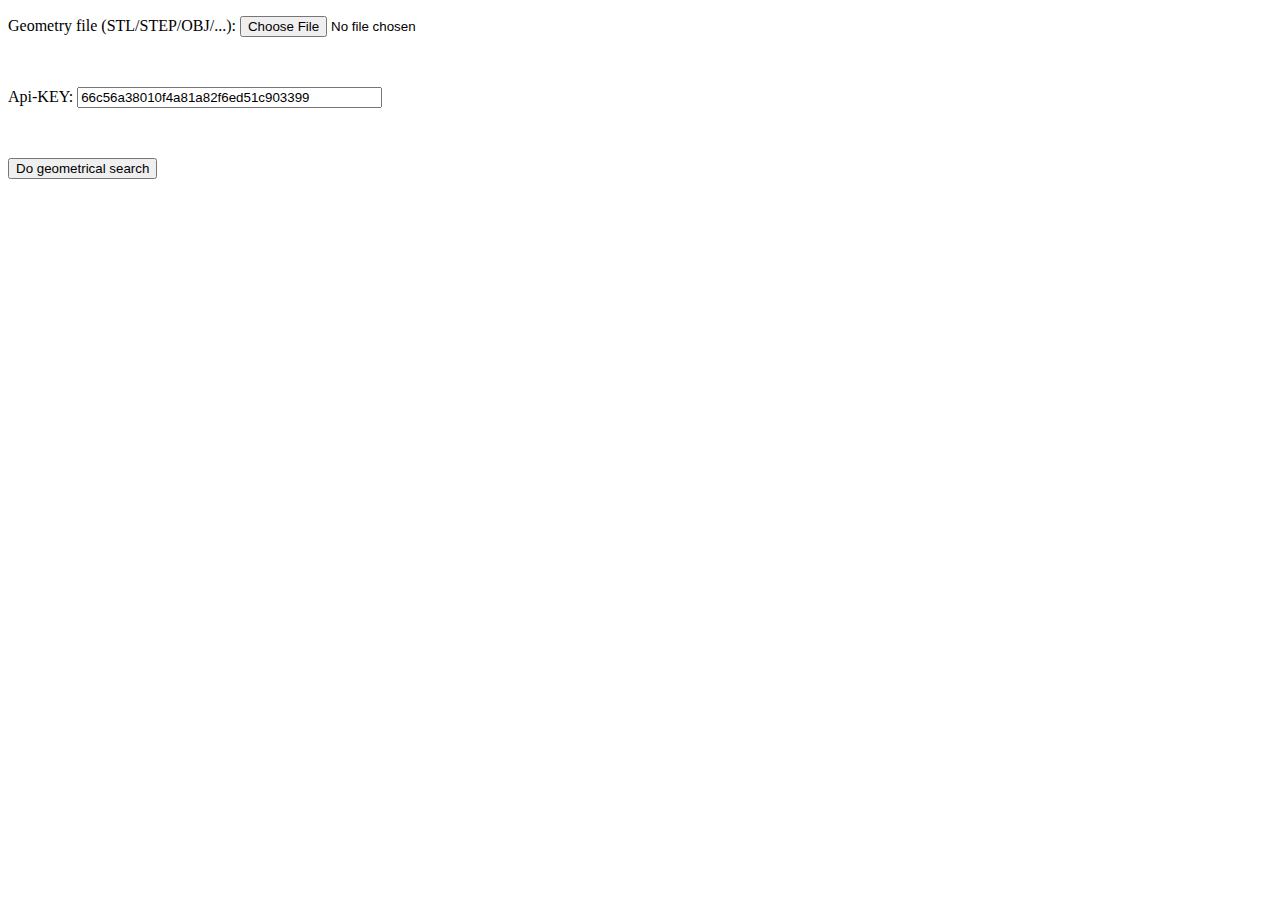
<file: webcomponents-examples/8.1.0/geosearch_minimal/geosearch.html>
<!DOCTYPE html>
<html lang="en">

<head>
    <meta charset="UTF-8">
    <meta name="viewport" content="width=device-width, initial-scale=1.0">
    <meta http-equiv="X-UA-Compatible" content="ie=edge">
    <title>Geosearch minmal</title>
</head>

<body>
    <form action="http://webapi.partcommunity.com/service/geosearch" method="post" enctype="multipart/form-data">
        <p>Geometry file (STL/STEP/OBJ/...): <input type="file" name="file" id="file"></p>
        <br>
        <p>Api-KEY: <input type="text" size="35" name="apikey" value="66c56a38010f4a81a82f6ed51c903399"></p>
        <br>
        <p></p><input type="submit" name="submit" value="Do geometrical search"></p>
    </form>
</body>

</html>
</file>
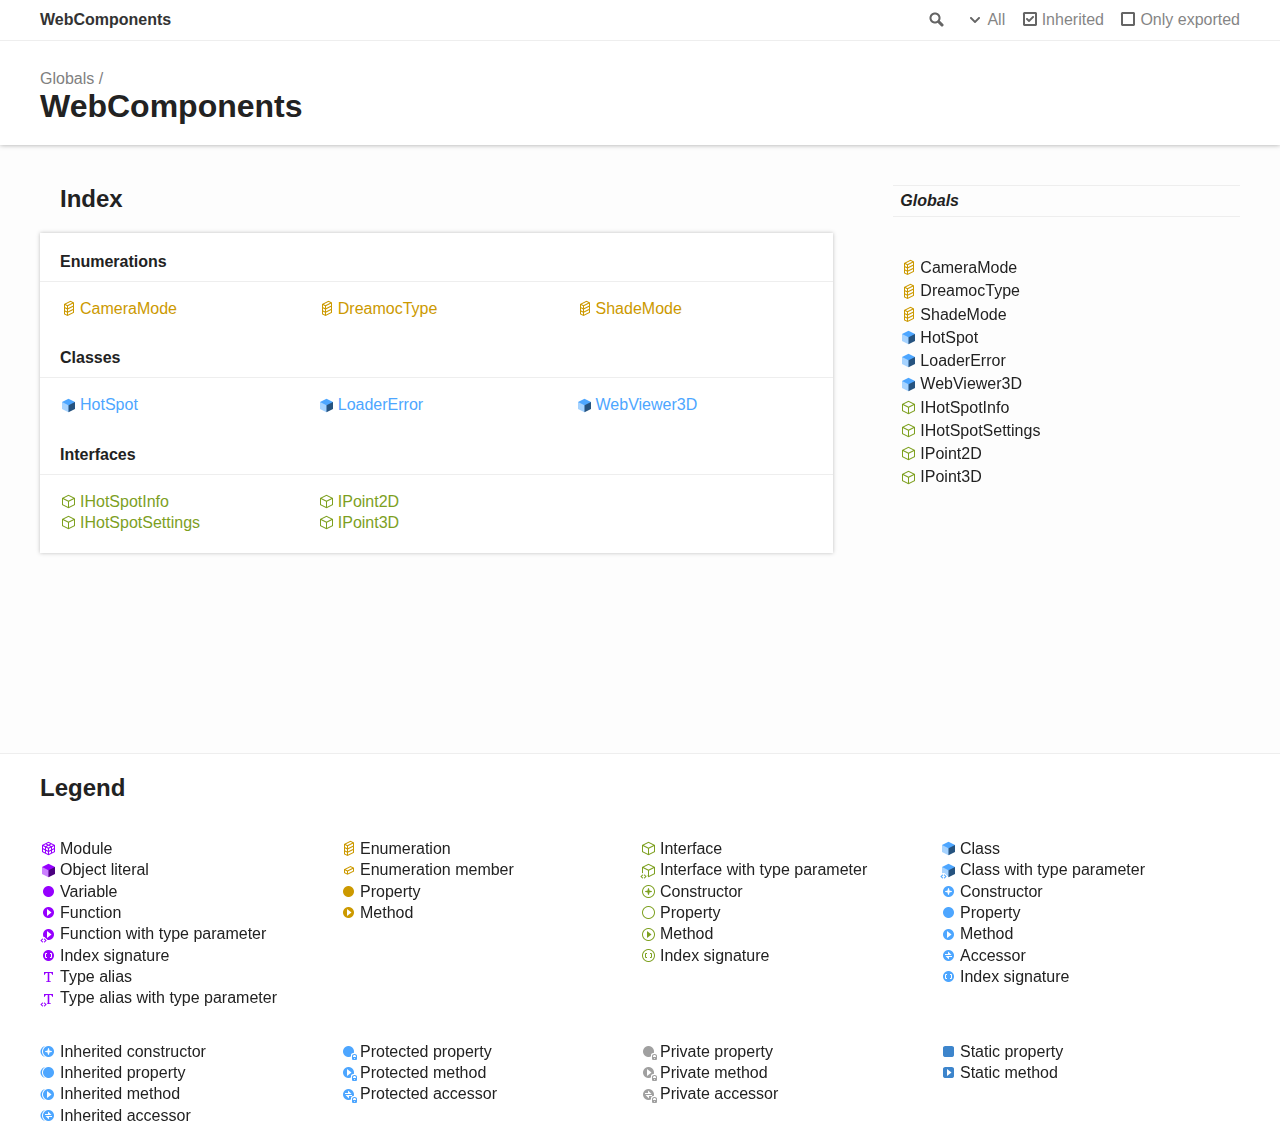
<file: webcomponents/8.1.0/docs/globals.html>
<!doctype html>
<html class="default no-js">
<head>
	<meta charset="utf-8">
	<meta http-equiv="X-UA-Compatible" content="IE=edge">
	<title>WebComponents</title>
	<meta name="description" content="">
	<meta name="viewport" content="width=device-width, initial-scale=1">
	<link rel="stylesheet" href="assets/css/main.css">
</head>
<body>
<header>
	<div class="tsd-page-toolbar">
		<div class="container">
			<div class="table-wrap">
				<div class="table-cell" id="tsd-search" data-index="assets/js/search.js" data-base=".">
					<div class="field">
						<label for="tsd-search-field" class="tsd-widget search no-caption">Search</label>
						<input id="tsd-search-field" type="text" />
					</div>
					<ul class="results">
						<li class="state loading">Preparing search index...</li>
						<li class="state failure">The search index is not available</li>
					</ul>
					<a href="index.html" class="title">WebComponents</a>
				</div>
				<div class="table-cell" id="tsd-widgets">
					<div id="tsd-filter">
						<a href="#" class="tsd-widget options no-caption" data-toggle="options">Options</a>
						<div class="tsd-filter-group">
							<div class="tsd-select" id="tsd-filter-visibility">
								<span class="tsd-select-label">All</span>
								<ul class="tsd-select-list">
									<li data-value="public">Public</li>
									<li data-value="protected">Public/Protected</li>
									<li data-value="private" class="selected">All</li>
								</ul>
							</div>
							<input type="checkbox" id="tsd-filter-inherited" checked />
							<label class="tsd-widget" for="tsd-filter-inherited">Inherited</label>
							<input type="checkbox" id="tsd-filter-only-exported" />
							<label class="tsd-widget" for="tsd-filter-only-exported">Only exported</label>
						</div>
					</div>
					<a href="#" class="tsd-widget menu no-caption" data-toggle="menu">Menu</a>
				</div>
			</div>
		</div>
	</div>
	<div class="tsd-page-title">
		<div class="container">
			<ul class="tsd-breadcrumb">
				<li>
					<a href="globals.html">Globals</a>
				</li>
			</ul>
			<h1>WebComponents</h1>
		</div>
	</div>
</header>
<div class="container container-main">
	<div class="row">
		<div class="col-8 col-content">
			<section class="tsd-panel-group tsd-index-group">
				<h2>Index</h2>
				<section class="tsd-panel tsd-index-panel">
					<div class="tsd-index-content">
						<section class="tsd-index-section ">
							<h3>Enumerations</h3>
							<ul class="tsd-index-list">
								<li class="tsd-kind-enum"><a href="enums/cameramode.html" class="tsd-kind-icon">Camera<wbr>Mode</a></li>
								<li class="tsd-kind-enum"><a href="enums/dreamoctype.html" class="tsd-kind-icon">Dreamoc<wbr>Type</a></li>
								<li class="tsd-kind-enum"><a href="enums/shademode.html" class="tsd-kind-icon">Shade<wbr>Mode</a></li>
							</ul>
						</section>
						<section class="tsd-index-section ">
							<h3>Classes</h3>
							<ul class="tsd-index-list">
								<li class="tsd-kind-class"><a href="classes/hotspot.html" class="tsd-kind-icon">Hot<wbr>Spot</a></li>
								<li class="tsd-kind-class"><a href="classes/loadererror.html" class="tsd-kind-icon">Loader<wbr>Error</a></li>
								<li class="tsd-kind-class"><a href="classes/webviewer3d.html" class="tsd-kind-icon">Web<wbr>Viewer3D</a></li>
							</ul>
						</section>
						<section class="tsd-index-section ">
							<h3>Interfaces</h3>
							<ul class="tsd-index-list">
								<li class="tsd-kind-interface"><a href="interfaces/ihotspotinfo.html" class="tsd-kind-icon">IHot<wbr>Spot<wbr>Info</a></li>
								<li class="tsd-kind-interface"><a href="interfaces/ihotspotsettings.html" class="tsd-kind-icon">IHot<wbr>Spot<wbr>Settings</a></li>
								<li class="tsd-kind-interface"><a href="interfaces/ipoint2d.html" class="tsd-kind-icon">IPoint2D</a></li>
								<li class="tsd-kind-interface"><a href="interfaces/ipoint3d.html" class="tsd-kind-icon">IPoint3D</a></li>
							</ul>
						</section>
					</div>
				</section>
			</section>
		</div>
		<div class="col-4 col-menu menu-sticky-wrap menu-highlight">
			<nav class="tsd-navigation primary">
				<ul>
					<li class="globals current ">
						<a href="globals.html"><em>Globals</em></a>
					</li>
				</ul>
			</nav>
			<nav class="tsd-navigation secondary menu-sticky">
				<ul class="before-current">
					<li class=" tsd-kind-enum">
						<a href="enums/cameramode.html" class="tsd-kind-icon">Camera<wbr>Mode</a>
					</li>
					<li class=" tsd-kind-enum">
						<a href="enums/dreamoctype.html" class="tsd-kind-icon">Dreamoc<wbr>Type</a>
					</li>
					<li class=" tsd-kind-enum">
						<a href="enums/shademode.html" class="tsd-kind-icon">Shade<wbr>Mode</a>
					</li>
					<li class=" tsd-kind-class">
						<a href="classes/hotspot.html" class="tsd-kind-icon">Hot<wbr>Spot</a>
					</li>
					<li class=" tsd-kind-class">
						<a href="classes/loadererror.html" class="tsd-kind-icon">Loader<wbr>Error</a>
					</li>
					<li class=" tsd-kind-class">
						<a href="classes/webviewer3d.html" class="tsd-kind-icon">Web<wbr>Viewer3D</a>
					</li>
					<li class=" tsd-kind-interface">
						<a href="interfaces/ihotspotinfo.html" class="tsd-kind-icon">IHot<wbr>Spot<wbr>Info</a>
					</li>
					<li class=" tsd-kind-interface">
						<a href="interfaces/ihotspotsettings.html" class="tsd-kind-icon">IHot<wbr>Spot<wbr>Settings</a>
					</li>
					<li class=" tsd-kind-interface">
						<a href="interfaces/ipoint2d.html" class="tsd-kind-icon">IPoint2D</a>
					</li>
					<li class=" tsd-kind-interface">
						<a href="interfaces/ipoint3d.html" class="tsd-kind-icon">IPoint3D</a>
					</li>
				</ul>
			</nav>
		</div>
	</div>
</div>
<footer>
	<div class="container">
		<h2>Legend</h2>
		<div class="tsd-legend-group">
			<ul class="tsd-legend">
				<li class="tsd-kind-module"><span class="tsd-kind-icon">Module</span></li>
				<li class="tsd-kind-object-literal"><span class="tsd-kind-icon">Object literal</span></li>
				<li class="tsd-kind-variable"><span class="tsd-kind-icon">Variable</span></li>
				<li class="tsd-kind-function"><span class="tsd-kind-icon">Function</span></li>
				<li class="tsd-kind-function tsd-has-type-parameter"><span class="tsd-kind-icon">Function with type parameter</span></li>
				<li class="tsd-kind-index-signature"><span class="tsd-kind-icon">Index signature</span></li>
				<li class="tsd-kind-type-alias"><span class="tsd-kind-icon">Type alias</span></li>
				<li class="tsd-kind-type-alias tsd-has-type-parameter"><span class="tsd-kind-icon">Type alias with type parameter</span></li>
			</ul>
			<ul class="tsd-legend">
				<li class="tsd-kind-enum"><span class="tsd-kind-icon">Enumeration</span></li>
				<li class="tsd-kind-enum-member"><span class="tsd-kind-icon">Enumeration member</span></li>
				<li class="tsd-kind-property tsd-parent-kind-enum"><span class="tsd-kind-icon">Property</span></li>
				<li class="tsd-kind-method tsd-parent-kind-enum"><span class="tsd-kind-icon">Method</span></li>
			</ul>
			<ul class="tsd-legend">
				<li class="tsd-kind-interface"><span class="tsd-kind-icon">Interface</span></li>
				<li class="tsd-kind-interface tsd-has-type-parameter"><span class="tsd-kind-icon">Interface with type parameter</span></li>
				<li class="tsd-kind-constructor tsd-parent-kind-interface"><span class="tsd-kind-icon">Constructor</span></li>
				<li class="tsd-kind-property tsd-parent-kind-interface"><span class="tsd-kind-icon">Property</span></li>
				<li class="tsd-kind-method tsd-parent-kind-interface"><span class="tsd-kind-icon">Method</span></li>
				<li class="tsd-kind-index-signature tsd-parent-kind-interface"><span class="tsd-kind-icon">Index signature</span></li>
			</ul>
			<ul class="tsd-legend">
				<li class="tsd-kind-class"><span class="tsd-kind-icon">Class</span></li>
				<li class="tsd-kind-class tsd-has-type-parameter"><span class="tsd-kind-icon">Class with type parameter</span></li>
				<li class="tsd-kind-constructor tsd-parent-kind-class"><span class="tsd-kind-icon">Constructor</span></li>
				<li class="tsd-kind-property tsd-parent-kind-class"><span class="tsd-kind-icon">Property</span></li>
				<li class="tsd-kind-method tsd-parent-kind-class"><span class="tsd-kind-icon">Method</span></li>
				<li class="tsd-kind-accessor tsd-parent-kind-class"><span class="tsd-kind-icon">Accessor</span></li>
				<li class="tsd-kind-index-signature tsd-parent-kind-class"><span class="tsd-kind-icon">Index signature</span></li>
			</ul>
			<ul class="tsd-legend">
				<li class="tsd-kind-constructor tsd-parent-kind-class tsd-is-inherited"><span class="tsd-kind-icon">Inherited constructor</span></li>
				<li class="tsd-kind-property tsd-parent-kind-class tsd-is-inherited"><span class="tsd-kind-icon">Inherited property</span></li>
				<li class="tsd-kind-method tsd-parent-kind-class tsd-is-inherited"><span class="tsd-kind-icon">Inherited method</span></li>
				<li class="tsd-kind-accessor tsd-parent-kind-class tsd-is-inherited"><span class="tsd-kind-icon">Inherited accessor</span></li>
			</ul>
			<ul class="tsd-legend">
				<li class="tsd-kind-property tsd-parent-kind-class tsd-is-protected"><span class="tsd-kind-icon">Protected property</span></li>
				<li class="tsd-kind-method tsd-parent-kind-class tsd-is-protected"><span class="tsd-kind-icon">Protected method</span></li>
				<li class="tsd-kind-accessor tsd-parent-kind-class tsd-is-protected"><span class="tsd-kind-icon">Protected accessor</span></li>
			</ul>
			<ul class="tsd-legend">
				<li class="tsd-kind-property tsd-parent-kind-class tsd-is-private"><span class="tsd-kind-icon">Private property</span></li>
				<li class="tsd-kind-method tsd-parent-kind-class tsd-is-private"><span class="tsd-kind-icon">Private method</span></li>
				<li class="tsd-kind-accessor tsd-parent-kind-class tsd-is-private"><span class="tsd-kind-icon">Private accessor</span></li>
			</ul>
			<ul class="tsd-legend">
				<li class="tsd-kind-property tsd-parent-kind-class tsd-is-static"><span class="tsd-kind-icon">Static property</span></li>
				<li class="tsd-kind-call-signature tsd-parent-kind-class tsd-is-static"><span class="tsd-kind-icon">Static method</span></li>
			</ul>
		</div>
	</div>
</footer>
<div class="overlay"></div>
<script src="assets/js/main.js"></script>
<script>if (location.protocol == 'file:') document.write('<script src="assets/js/search.js"><' + '/script>');</script>
</body>
</html>
</file>
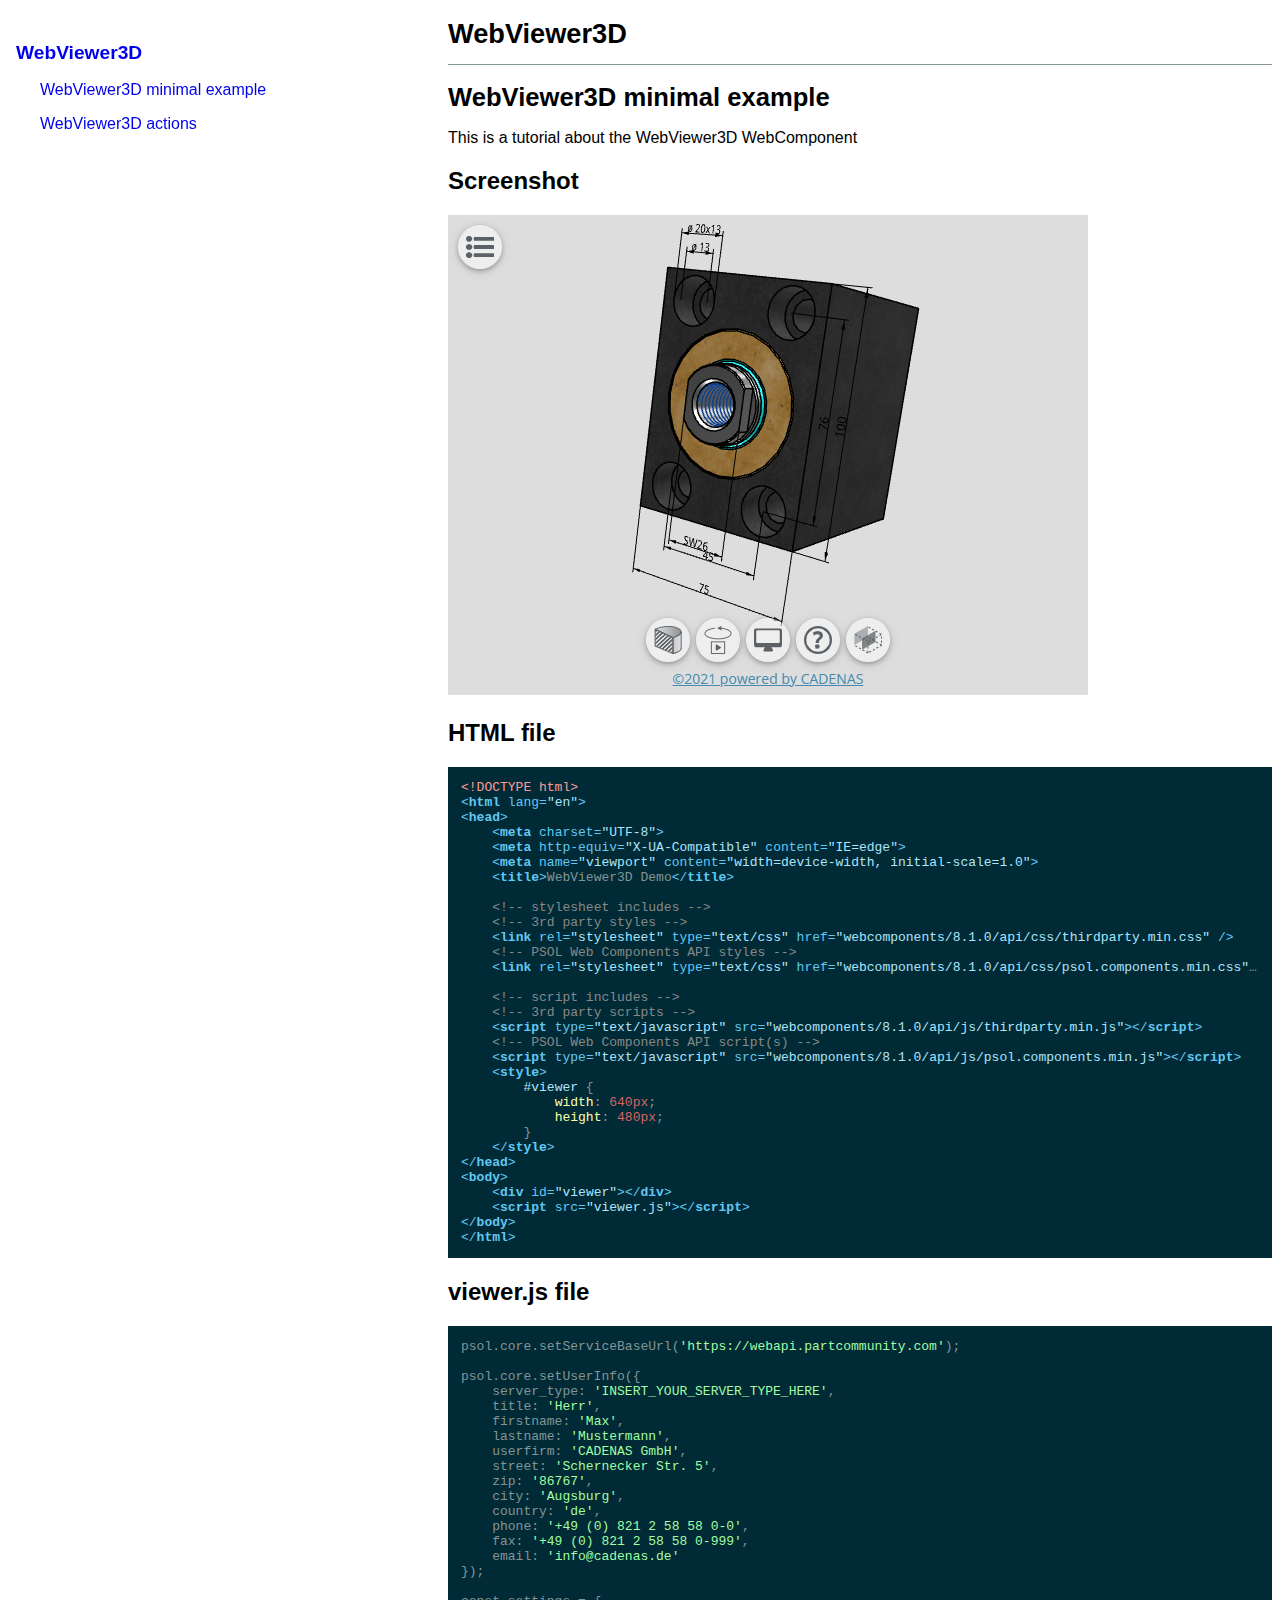
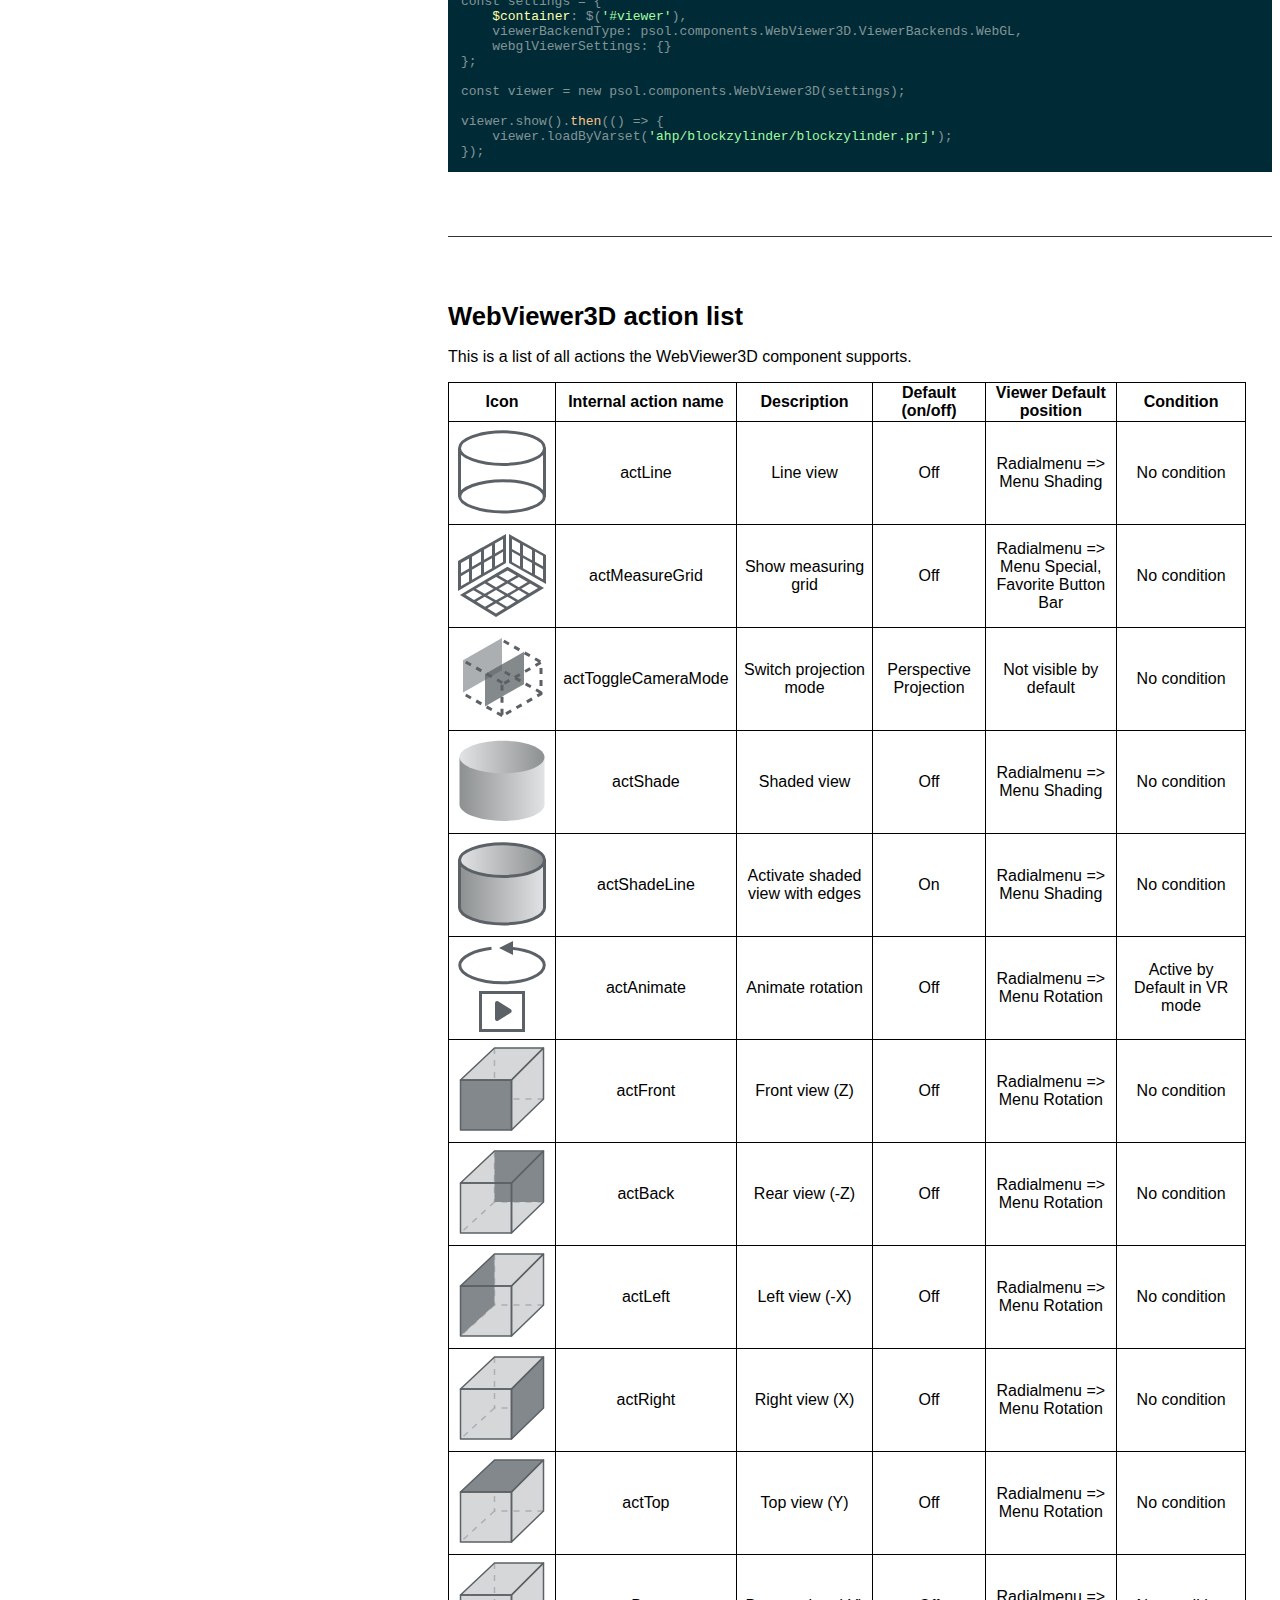
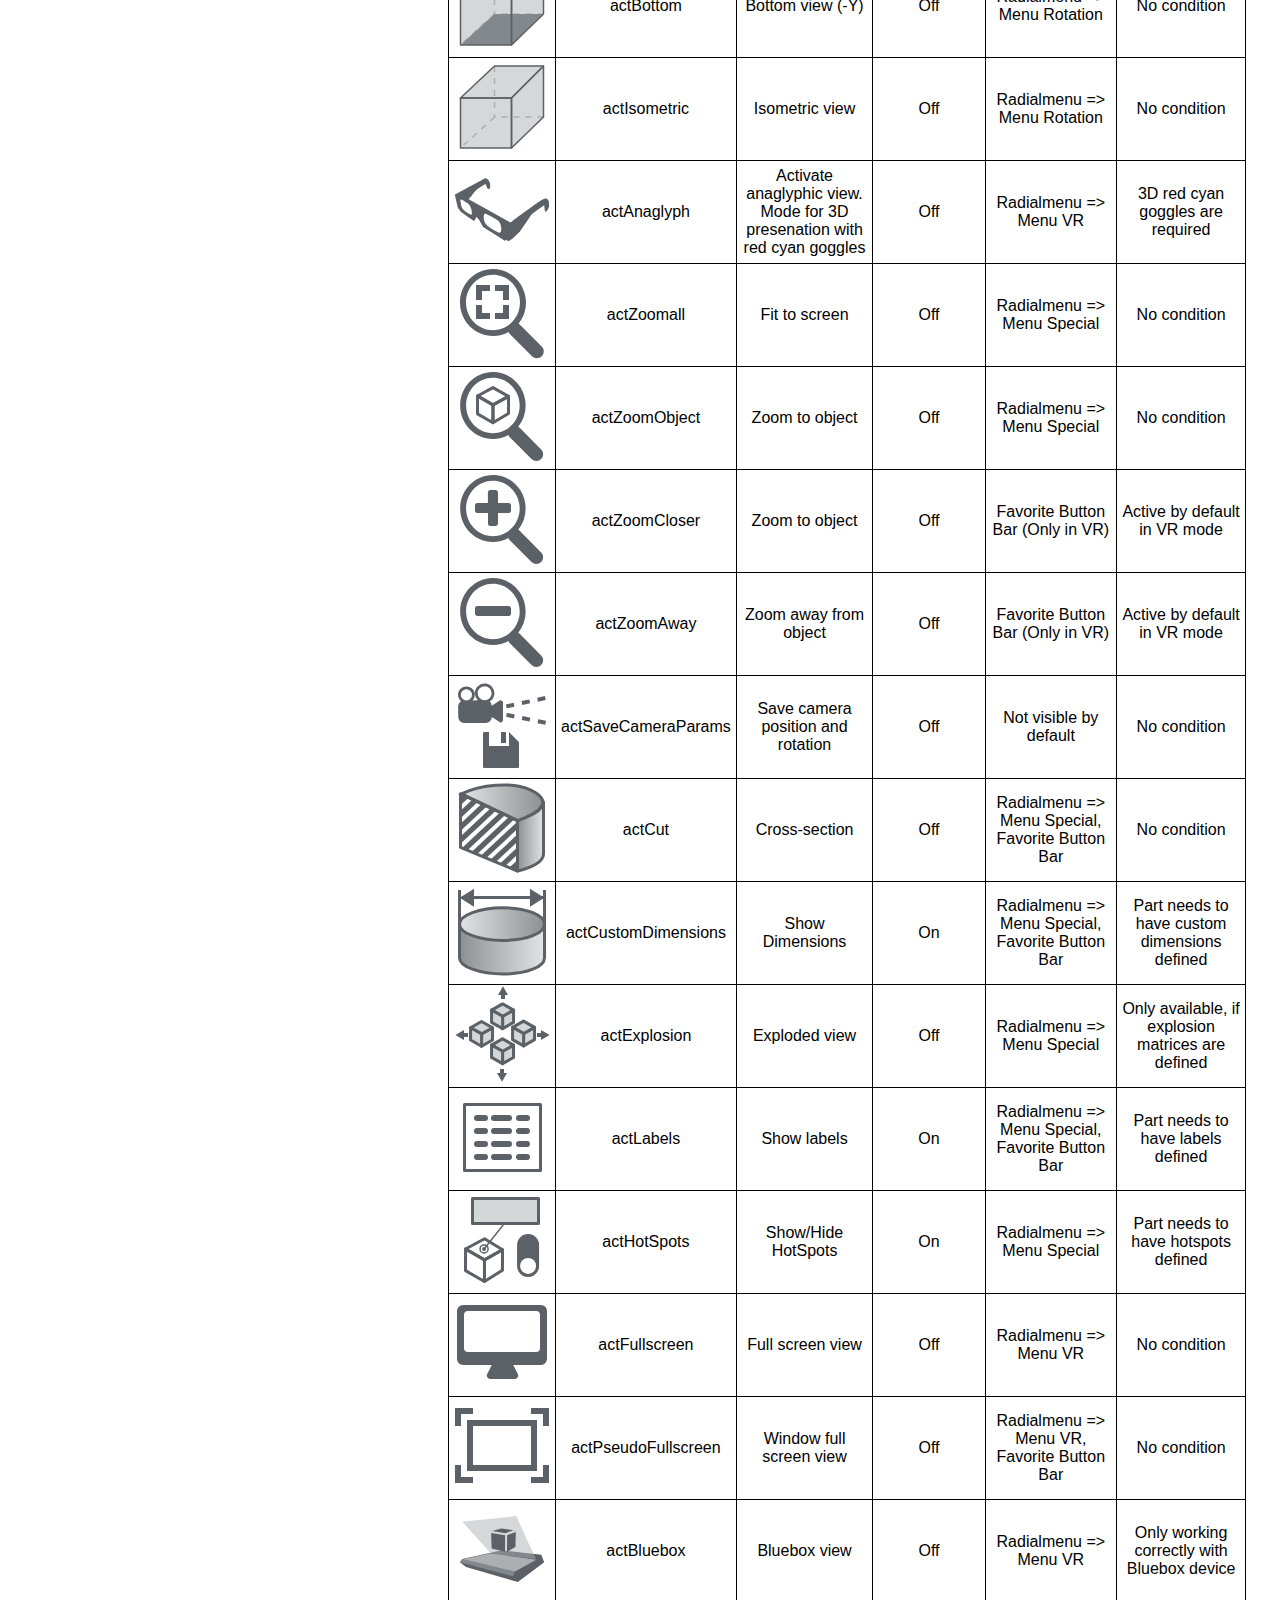
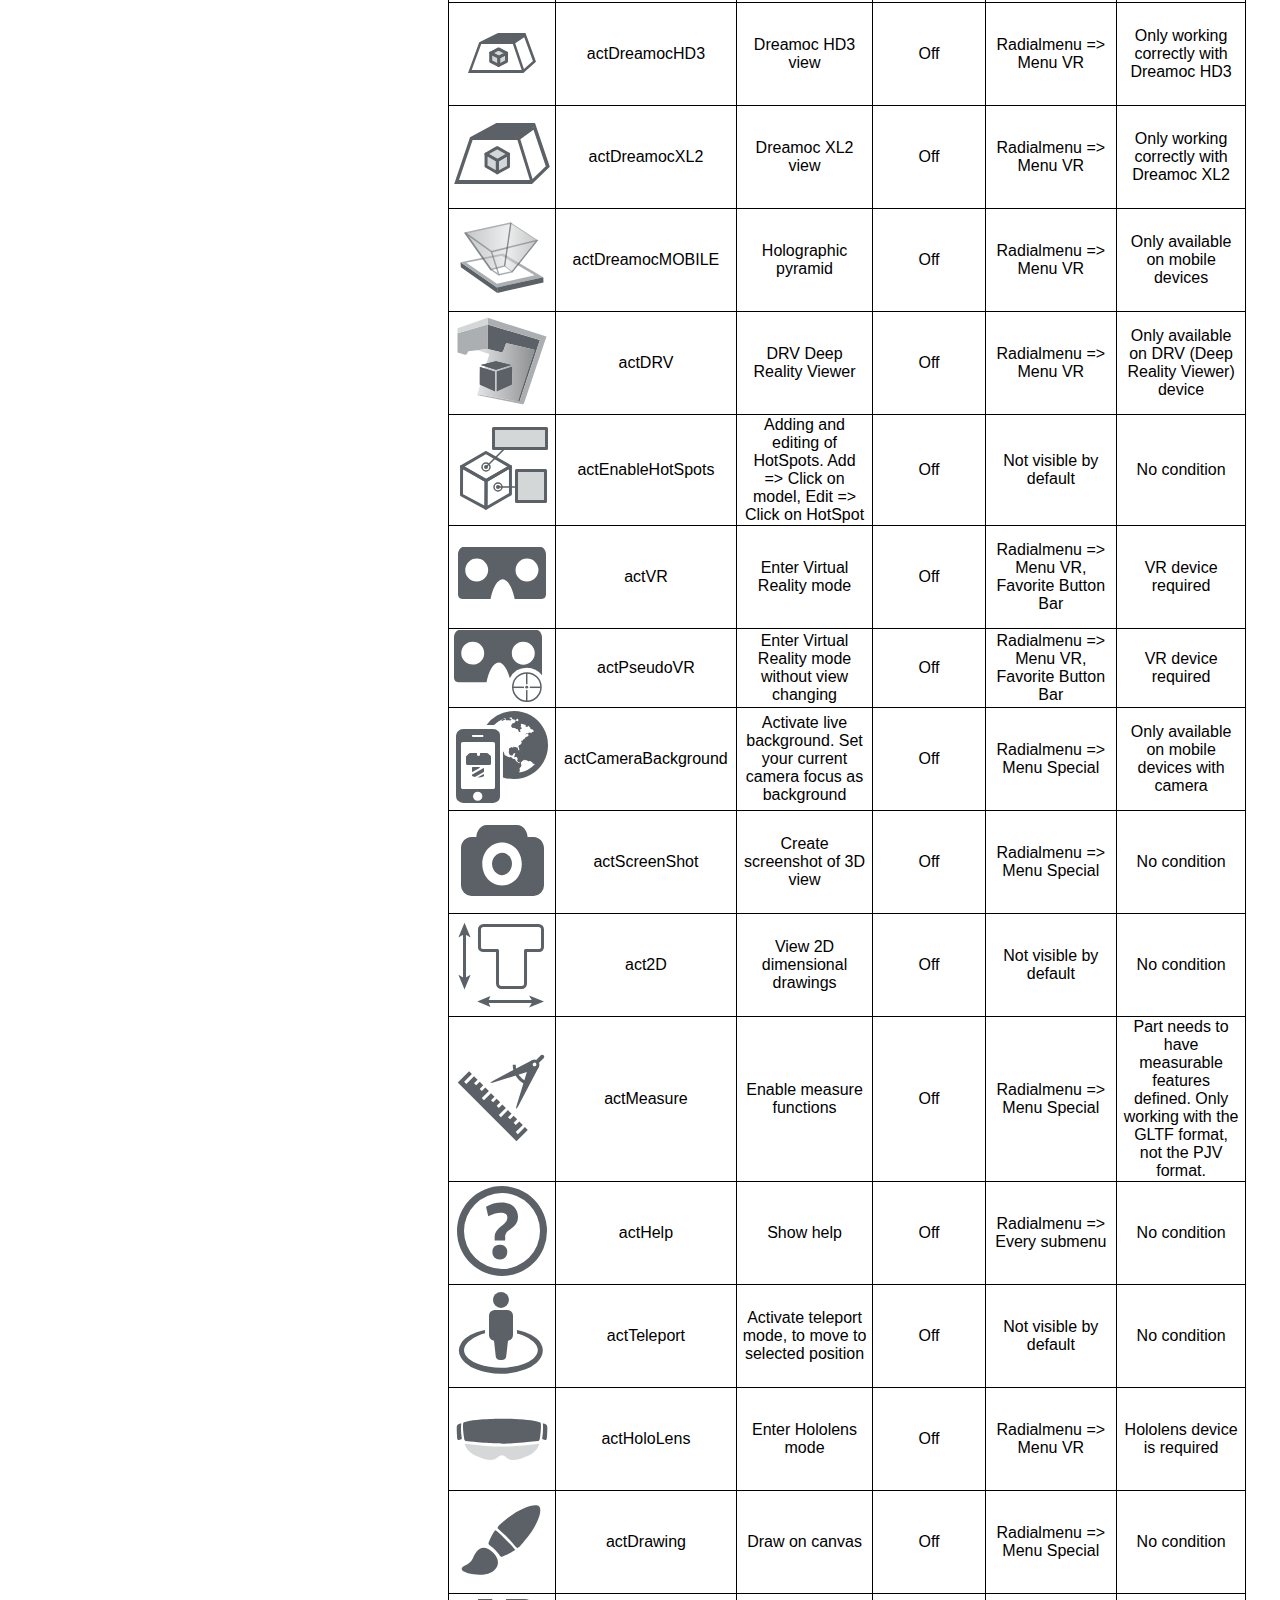
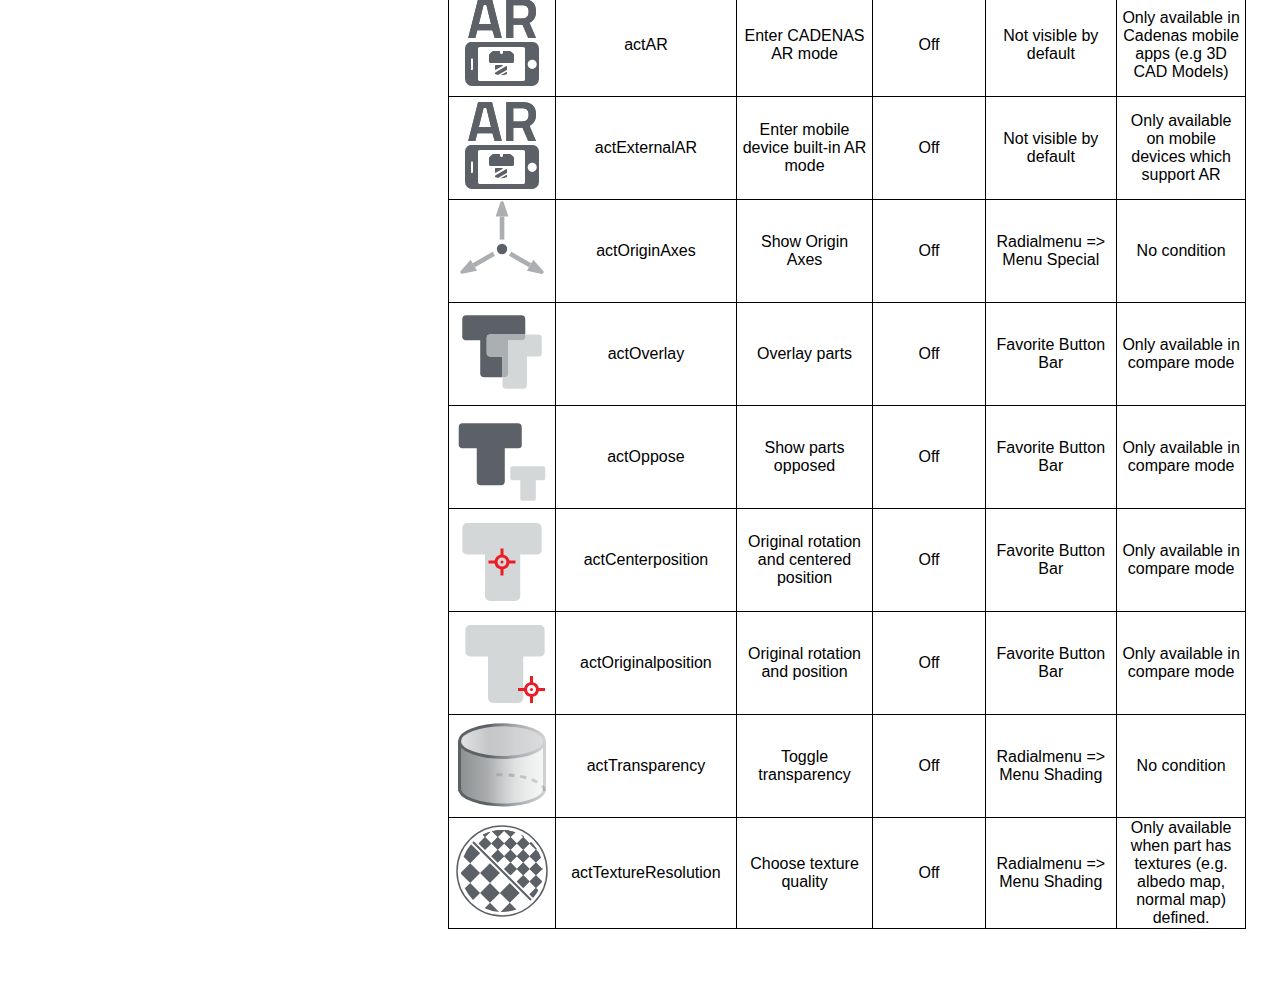
<file: webcomponents/8.1.0/tutorials/tutorials.html>
<!DOCTYPE html>
  <head>
    <meta http-equiv="X-UA-Compatible" content="IE=edge,chrome=1">
    <meta charset="utf-8">
    <meta name="viewport" content="width=device-width, initial-scale=1">
    <title>Gulp Markdown Docs</title>
  <style>/*!
 * Agate by Taufik Nurrohman <https://github.com/tovic>
 * ----------------------------------------------------
 *
 * #ade5fc
 * #a2fca2
 * #c6b4f0
 * #d36363
 * #fcc28c
 * #fc9b9b
 * #ffa
 * #fff
 * #333
 * #62c8f3
 * #888
 *
 */

.hljs {
  display: block;
  overflow-x: auto;
  padding: .5em;
  background: #333;
  color: white;
  -webkit-text-size-adjust: none;
}

.asciidoc .hljs-title,
.hljs-label,
.hljs-tag .hljs-title,
.hljs-prompt,
.http .hljs-request {
  font-weight: bold;
}

.hljs-change,
.hljs-code {
  font-style: italic;
}

.hljs-tag,
.ini .hljs-title {
  color: #62c8f3;
}

.hljs-id,
.hljs-cbracket,
.hljs-tag .hljs-value {
  color: #ade5fc;
}

.hljs-string,
.hljs-bullet {
  color: #a2fca2;
}

.hljs-type,
.hljs-variable,
.hljs-name,
.actionscript .hljs-title,
.aspectj .hljs-annotation,
.aspectj .hljs-title,
.hljs-attribute,
.hljs-change,
.hljs-blockquote,
.hljs-built_in {
  color: #ffa;
}

.hljs-number,
.hljs-hexcolor,
.hljs-link_label,
.hljs-link_reference {
  color: #d36363;
}

.hljs-keyword,
.hljs-literal,
.hljs-constant,
.css .hljs-tag,
.hljs-typename,
.hljs-winutils {
  color: #fcc28c;
}

.hljs-comment,
.hljs-cdata,
.hljs-preprocessor,
.hljs-annotation,
.hljs-decorator,
.hljs-doctype,
.hljs-deletion,
.hljs-shebang,
.apache .hljs-sqbracket,
.tex .hljs-formula,
.hljs-header,
.hljs-horizontal_rule,
.hljs-code {
  color: #888;
}

.hljs-regexp,
.hljs-attr_selector {
  color: #c6b4f0;
}

.hljs-important,
.hljs-doctype,
.hljs-pi,
.hljs-chunk,
.actionscript .hljs-type,
.hljs-shebang,
.hljs-pragma,
.http .hljs-attribute {
  color: #fc9b9b;
}

.hljs-deletion {
  background-color: #fc9b9b;
  color: #333;
}

.hljs-addition {
  background-color: #a2fca2;
  color: #333;
}

.hljs a,
.hljs-tag .hljs-attribute {
  color: inherit;
}

.hljs a:focus,
.hljs a:hover {
  color: inherit;
  text-decoration: underline;
}
</style><style>body {
  margin-left: 35vw;
  font-family: sans-serif;
}
pre {
  /* matches solarized_dark */
  background: #002b36;
  color: #839496;
  padding: 1em;
  margin: 0;
  text-overflow: ellipsis;
  overflow: hidden;
}
td,
th {
  border: 1px solid black;
  max-width: 18vw;
  padding-left: 5px;
  padding-right: 5px;
}
table {
  border-collapse: collapse;
  margin-right: 2vw;
}
.doc-nav {
  position: fixed;
  width: 32vw;
  left: 0;
  top: 0;
  bottom: 0;
  overflow-x: hidden;
  overflow-y: auto;
  padding: 1em;
  -webkit-box-sizing: border-box;
  -moz-box-sizing: border-box;
  box-sizing: border-box;
}
.doc-nav a {
  text-decoration: none;
}
.doc-nav a:hover {
  text-decoration: underline;
}
.doc-nav-group {
  list-style: none;
  padding: 0;
}
.doc-nav-group-header {
  display: block;
  padding: 0.5em 0;
  font-size: 1.2em;
  font-weight: bold;
}
.doc-nav-group-header,
.doc-nav-group-header a:active,
.doc-nav-group-header a:visited {
  color: #212121;
}
.doc-nav-item {
  padding: 0.5em 0 0.5em 1.5em;
}
.doc-nav-item a:active,
.doc-nav-item a:visited {
  color: #454545;
}
.doc-section-header {
  font-size: 1.7em;
  border-bottom: 1px solid #839496;
  padding-bottom: 0.5em;
}
.doc-article {
  padding-bottom: 4em;
  display: block;
}
.doc-article h1 {
  font-size: 1.6em;
}
.doc-article + .doc-article {
  padding-top: 3em;
  border-top: 1px solid #323232;
}
</style></head>
  <body>
    <section class="doc-nav"><ul class="doc-nav-group"><li class="doc-nav-group-header"><a href="#webviewer3D">WebViewer3D</a></li><li class="doc-nav-item"><a href="#webviewer3d_minimal">WebViewer3D minimal example</a></li><li class="doc-nav-item"><a href="#webviewer3d_actions">WebViewer3D actions</a></li></ul></section>
    <section class="doc-content"><section class="doc-section"><h1 class="doc-section-header"><a class="doc-nav-anchor" name="webviewer3D"></a>WebViewer3D</h1><article class="doc-article"><a class="doc-nav-anchor" name="webviewer3d_minimal"></a><h1 id="webviewer3d-minimal-example">WebViewer3D minimal example</h1>
<p>This is a tutorial about the WebViewer3D WebComponent</p>
<h2 id="screenshot">Screenshot</h2>
<p><img src="img/webviewer3d-01.png" alt="screenshot"></p>
<h2 id="html-file">HTML file</h2>
<pre><code class="lang-html"><span class="hljs-doctype">&lt;!DOCTYPE html&gt;</span>
<span class="hljs-tag">&lt;<span class="hljs-title">html</span> <span class="hljs-attribute">lang</span>=<span class="hljs-value">&quot;en&quot;</span>&gt;</span>
<span class="hljs-tag">&lt;<span class="hljs-title">head</span>&gt;</span>
    <span class="hljs-tag">&lt;<span class="hljs-title">meta</span> <span class="hljs-attribute">charset</span>=<span class="hljs-value">&quot;UTF-8&quot;</span>&gt;</span>
    <span class="hljs-tag">&lt;<span class="hljs-title">meta</span> <span class="hljs-attribute">http-equiv</span>=<span class="hljs-value">&quot;X-UA-Compatible&quot;</span> <span class="hljs-attribute">content</span>=<span class="hljs-value">&quot;IE=edge&quot;</span>&gt;</span>
    <span class="hljs-tag">&lt;<span class="hljs-title">meta</span> <span class="hljs-attribute">name</span>=<span class="hljs-value">&quot;viewport&quot;</span> <span class="hljs-attribute">content</span>=<span class="hljs-value">&quot;width=device-width, initial-scale=1.0&quot;</span>&gt;</span>
    <span class="hljs-tag">&lt;<span class="hljs-title">title</span>&gt;</span>WebViewer3D Demo<span class="hljs-tag">&lt;/<span class="hljs-title">title</span>&gt;</span>

    <span class="hljs-comment">&lt;!-- stylesheet includes --&gt;</span>
    <span class="hljs-comment">&lt;!-- 3rd party styles --&gt;</span>
    <span class="hljs-tag">&lt;<span class="hljs-title">link</span> <span class="hljs-attribute">rel</span>=<span class="hljs-value">&quot;stylesheet&quot;</span> <span class="hljs-attribute">type</span>=<span class="hljs-value">&quot;text/css&quot;</span> <span class="hljs-attribute">href</span>=<span class="hljs-value">&quot;webcomponents/8.1.0/api/css/thirdparty.min.css&quot;</span> /&gt;</span>
    <span class="hljs-comment">&lt;!-- PSOL Web Components API styles --&gt;</span>
    <span class="hljs-tag">&lt;<span class="hljs-title">link</span> <span class="hljs-attribute">rel</span>=<span class="hljs-value">&quot;stylesheet&quot;</span> <span class="hljs-attribute">type</span>=<span class="hljs-value">&quot;text/css&quot;</span> <span class="hljs-attribute">href</span>=<span class="hljs-value">&quot;webcomponents/8.1.0/api/css/psol.components.min.css&quot;</span> /&gt;</span>

    <span class="hljs-comment">&lt;!-- script includes --&gt;</span>
    <span class="hljs-comment">&lt;!-- 3rd party scripts --&gt;</span>
    <span class="hljs-tag">&lt;<span class="hljs-title">script</span> <span class="hljs-attribute">type</span>=<span class="hljs-value">&quot;text/javascript&quot;</span> <span class="hljs-attribute">src</span>=<span class="hljs-value">&quot;webcomponents/8.1.0/api/js/thirdparty.min.js&quot;</span>&gt;</span><span class="undefined"></span><span class="hljs-tag">&lt;/<span class="hljs-title">script</span>&gt;</span>
    <span class="hljs-comment">&lt;!-- PSOL Web Components API script(s) --&gt;</span>
    <span class="hljs-tag">&lt;<span class="hljs-title">script</span> <span class="hljs-attribute">type</span>=<span class="hljs-value">&quot;text/javascript&quot;</span> <span class="hljs-attribute">src</span>=<span class="hljs-value">&quot;webcomponents/8.1.0/api/js/psol.components.min.js&quot;</span>&gt;</span><span class="undefined"></span><span class="hljs-tag">&lt;/<span class="hljs-title">script</span>&gt;</span>
    <span class="hljs-tag">&lt;<span class="hljs-title">style</span>&gt;</span><span class="css">
        <span class="hljs-id">#viewer</span> <span class="hljs-rules">{
            <span class="hljs-rule"><span class="hljs-attribute">width</span>:<span class="hljs-value"> <span class="hljs-number">640px</span></span></span>;
            <span class="hljs-rule"><span class="hljs-attribute">height</span>:<span class="hljs-value"> <span class="hljs-number">480px</span></span></span>;
        }</span>
    </span><span class="hljs-tag">&lt;/<span class="hljs-title">style</span>&gt;</span>
<span class="hljs-tag">&lt;/<span class="hljs-title">head</span>&gt;</span>
<span class="hljs-tag">&lt;<span class="hljs-title">body</span>&gt;</span>
    <span class="hljs-tag">&lt;<span class="hljs-title">div</span> <span class="hljs-attribute">id</span>=<span class="hljs-value">&quot;viewer&quot;</span>&gt;</span><span class="hljs-tag">&lt;/<span class="hljs-title">div</span>&gt;</span>
    <span class="hljs-tag">&lt;<span class="hljs-title">script</span> <span class="hljs-attribute">src</span>=<span class="hljs-value">&quot;viewer.js&quot;</span>&gt;</span><span class="undefined"></span><span class="hljs-tag">&lt;/<span class="hljs-title">script</span>&gt;</span>
<span class="hljs-tag">&lt;/<span class="hljs-title">body</span>&gt;</span>
<span class="hljs-tag">&lt;/<span class="hljs-title">html</span>&gt;</span>
</code></pre>
<h2 id="viewer-js-file">viewer.js file</h2>
<pre><code class="lang-JavaScript">psol.core.setServiceBaseUrl(<span class="hljs-string">&apos;https://webapi.partcommunity.com&apos;</span>);

psol.core.setUserInfo({
    server_type: <span class="hljs-string">&apos;INSERT_YOUR_SERVER_TYPE_HERE&apos;</span>,
    title: <span class="hljs-string">&apos;Herr&apos;</span>,
    firstname: <span class="hljs-string">&apos;Max&apos;</span>,
    lastname: <span class="hljs-string">&apos;Mustermann&apos;</span>,
    userfirm: <span class="hljs-string">&apos;CADENAS GmbH&apos;</span>,
    street: <span class="hljs-string">&apos;Schernecker Str. 5&apos;</span>,
    zip: <span class="hljs-string">&apos;86767&apos;</span>,
    city: <span class="hljs-string">&apos;Augsburg&apos;</span>,
    country: <span class="hljs-string">&apos;de&apos;</span>,
    phone: <span class="hljs-string">&apos;+49 (0) 821 2 58 58 0-0&apos;</span>,
    fax: <span class="hljs-string">&apos;+49 (0) 821 2 58 58 0-999&apos;</span>,
    email: <span class="hljs-string">&apos;info@cadenas.de&apos;</span>
});

const settings = {
    <span class="hljs-variable">$container</span>: $(<span class="hljs-string">&apos;#viewer&apos;</span>),
    viewerBackendType: psol.components.WebViewer3D.ViewerBackends.WebGL,
    webglViewerSettings: {}
};

const viewer = new psol.components.WebViewer3D(settings);

viewer.show().<span class="hljs-keyword">then</span>(() =&gt; {
    viewer.loadByVarset(<span class="hljs-string">&apos;ahp/blockzylinder/blockzylinder.prj&apos;</span>);
});
</code></pre>
</article><article class="doc-article"><a class="doc-nav-anchor" name="webviewer3d_actions"></a><h1 id="webviewer3d-action-list">WebViewer3D action list</h1>
<p>This is a list of all actions the WebViewer3D component supports.</p>
<table>
<thead>
<tr>
<th>Icon</th>
<th style="text-align:center">Internal action name</th>
<th style="text-align:center">Description</th>
<th style="text-align:center">Default (on/off)</th>
<th style="text-align:center">Viewer Default position</th>
<th style="text-align:center">Condition</th>
</tr>
</thead>
<tbody>
<tr>
<td><img src="img/actionIcons/actLine.svg" alt="logo"></td>
<td style="text-align:center">actLine</td>
<td style="text-align:center">Line view</td>
<td style="text-align:center">Off</td>
<td style="text-align:center">Radialmenu =&gt; Menu Shading</td>
<td style="text-align:center">No condition</td>
</tr>
<tr>
<td><img src="img/actionIcons/actMeasureGrid.svg" alt="logo"></td>
<td style="text-align:center">actMeasureGrid</td>
<td style="text-align:center">Show measuring grid</td>
<td style="text-align:center">Off</td>
<td style="text-align:center">Radialmenu =&gt; Menu Special, Favorite Button Bar</td>
<td style="text-align:center">No condition</td>
</tr>
<tr>
<td><img src="img/actionIcons/actToggleCameraMode.svg" alt="logo"></td>
<td style="text-align:center">actToggleCameraMode</td>
<td style="text-align:center">Switch projection mode</td>
<td style="text-align:center">Perspective Projection</td>
<td style="text-align:center">Not visible by default</td>
<td style="text-align:center">No condition</td>
</tr>
<tr>
<td><img src="img/actionIcons/actShade.svg" alt="logo"></td>
<td style="text-align:center">actShade</td>
<td style="text-align:center">Shaded view</td>
<td style="text-align:center">Off</td>
<td style="text-align:center">Radialmenu =&gt; Menu Shading</td>
<td style="text-align:center">No condition</td>
</tr>
<tr>
<td><img src="img/actionIcons/actShadeLine.svg" alt="logo"></td>
<td style="text-align:center">actShadeLine</td>
<td style="text-align:center">Activate shaded view with edges</td>
<td style="text-align:center">On</td>
<td style="text-align:center">Radialmenu =&gt; Menu Shading</td>
<td style="text-align:center">No condition</td>
</tr>
<tr>
<td><img src="img/actionIcons/actAnimate.svg" alt="logo"></td>
<td style="text-align:center">actAnimate</td>
<td style="text-align:center">Animate rotation</td>
<td style="text-align:center">Off</td>
<td style="text-align:center">Radialmenu =&gt; Menu Rotation</td>
<td style="text-align:center">Active by Default in VR mode</td>
</tr>
<tr>
<td><img src="img/actionIcons/actFront.svg" alt="logo"></td>
<td style="text-align:center">actFront</td>
<td style="text-align:center">Front view (Z)</td>
<td style="text-align:center">Off</td>
<td style="text-align:center">Radialmenu =&gt; Menu Rotation</td>
<td style="text-align:center">No condition</td>
</tr>
<tr>
<td><img src="img/actionIcons/actBack.svg" alt="logo"></td>
<td style="text-align:center">actBack</td>
<td style="text-align:center">Rear view (-Z)</td>
<td style="text-align:center">Off</td>
<td style="text-align:center">Radialmenu =&gt; Menu Rotation</td>
<td style="text-align:center">No condition</td>
</tr>
<tr>
<td><img src="img/actionIcons/actLeft.svg" alt="logo"></td>
<td style="text-align:center">actLeft</td>
<td style="text-align:center">Left view (-X)</td>
<td style="text-align:center">Off</td>
<td style="text-align:center">Radialmenu =&gt; Menu Rotation</td>
<td style="text-align:center">No condition</td>
</tr>
<tr>
<td><img src="img/actionIcons/actRight.svg" alt="logo"></td>
<td style="text-align:center">actRight</td>
<td style="text-align:center">Right view (X)</td>
<td style="text-align:center">Off</td>
<td style="text-align:center">Radialmenu =&gt; Menu Rotation</td>
<td style="text-align:center">No condition</td>
</tr>
<tr>
<td><img src="img/actionIcons/actTop.svg" alt="logo"></td>
<td style="text-align:center">actTop</td>
<td style="text-align:center">Top view (Y)</td>
<td style="text-align:center">Off</td>
<td style="text-align:center">Radialmenu =&gt; Menu Rotation</td>
<td style="text-align:center">No condition</td>
</tr>
<tr>
<td><img src="img/actionIcons/actBottom.svg" alt="logo"></td>
<td style="text-align:center">actBottom</td>
<td style="text-align:center">Bottom view (-Y)</td>
<td style="text-align:center">Off</td>
<td style="text-align:center">Radialmenu =&gt; Menu Rotation</td>
<td style="text-align:center">No condition</td>
</tr>
<tr>
<td><img src="img/actionIcons/actIsometric.svg" alt="logo"></td>
<td style="text-align:center">actIsometric</td>
<td style="text-align:center">Isometric view</td>
<td style="text-align:center">Off</td>
<td style="text-align:center">Radialmenu =&gt; Menu Rotation</td>
<td style="text-align:center">No condition</td>
</tr>
<tr>
<td><img src="img/actionIcons/actAnaglyph.svg" alt="logo"></td>
<td style="text-align:center">actAnaglyph</td>
<td style="text-align:center">Activate anaglyphic view. Mode for 3D presenation with red cyan goggles</td>
<td style="text-align:center">Off</td>
<td style="text-align:center">Radialmenu =&gt; Menu VR</td>
<td style="text-align:center">3D red cyan goggles are required</td>
</tr>
<tr>
<td><img src="img/actionIcons/actZoomall.svg" alt="logo"></td>
<td style="text-align:center">actZoomall</td>
<td style="text-align:center">Fit to screen</td>
<td style="text-align:center">Off</td>
<td style="text-align:center">Radialmenu =&gt; Menu Special</td>
<td style="text-align:center">No condition</td>
</tr>
<tr>
<td><img src="img/actionIcons/actZoomObject.svg" alt="logo"></td>
<td style="text-align:center">actZoomObject</td>
<td style="text-align:center">Zoom to object</td>
<td style="text-align:center">Off</td>
<td style="text-align:center">Radialmenu =&gt; Menu Special</td>
<td style="text-align:center">No condition</td>
</tr>
<tr>
<td><img src="img/actionIcons/actZoomCloser.svg" alt="logo"></td>
<td style="text-align:center">actZoomCloser</td>
<td style="text-align:center">Zoom to object</td>
<td style="text-align:center">Off</td>
<td style="text-align:center">Favorite Button Bar (Only in VR)</td>
<td style="text-align:center">Active by default in VR mode</td>
</tr>
<tr>
<td><img src="img/actionIcons/actZoomAway.svg" alt="logo"></td>
<td style="text-align:center">actZoomAway</td>
<td style="text-align:center">Zoom away from object</td>
<td style="text-align:center">Off</td>
<td style="text-align:center">Favorite Button Bar (Only in VR)</td>
<td style="text-align:center">Active by default in VR mode</td>
</tr>
<tr>
<td><img src="img/actionIcons/actSaveCameraParams.svg" alt="logo"></td>
<td style="text-align:center">actSaveCameraParams</td>
<td style="text-align:center">Save camera position and rotation</td>
<td style="text-align:center">Off</td>
<td style="text-align:center">Not visible by default</td>
<td style="text-align:center">No condition</td>
</tr>
<tr>
<td><img src="img/actionIcons/actCut.svg" alt="logo"></td>
<td style="text-align:center">actCut</td>
<td style="text-align:center">Cross-section</td>
<td style="text-align:center">Off</td>
<td style="text-align:center">Radialmenu =&gt; Menu Special, Favorite Button Bar</td>
<td style="text-align:center">No condition</td>
</tr>
<tr>
<td><img src="img/actionIcons/actCustomDimensions.svg" alt="logo"></td>
<td style="text-align:center">actCustomDimensions</td>
<td style="text-align:center">Show Dimensions</td>
<td style="text-align:center">On</td>
<td style="text-align:center">Radialmenu =&gt; Menu Special, Favorite Button Bar</td>
<td style="text-align:center">Part needs to have custom dimensions defined</td>
</tr>
<tr>
<td><img src="img/actionIcons/actExplosion.svg" alt="logo"></td>
<td style="text-align:center">actExplosion</td>
<td style="text-align:center">Exploded view</td>
<td style="text-align:center">Off</td>
<td style="text-align:center">Radialmenu =&gt; Menu Special</td>
<td style="text-align:center">Only available, if explosion matrices are defined</td>
</tr>
<tr>
<td><img src="img/actionIcons/actLabels.svg" alt="logo"></td>
<td style="text-align:center">actLabels</td>
<td style="text-align:center">Show labels</td>
<td style="text-align:center">On</td>
<td style="text-align:center">Radialmenu =&gt; Menu Special, Favorite Button Bar</td>
<td style="text-align:center">Part needs to have labels defined</td>
</tr>
<tr>
<td><img src="img/actionIcons/actHotSpots.svg" alt="logo"></td>
<td style="text-align:center">actHotSpots</td>
<td style="text-align:center">Show/Hide HotSpots</td>
<td style="text-align:center">On</td>
<td style="text-align:center">Radialmenu =&gt; Menu Special</td>
<td style="text-align:center">Part needs to have hotspots defined</td>
</tr>
<tr>
<td><img src="img/actionIcons/actFullscreen.svg" alt="logo"></td>
<td style="text-align:center">actFullscreen</td>
<td style="text-align:center">Full screen view</td>
<td style="text-align:center">Off</td>
<td style="text-align:center">Radialmenu =&gt; Menu VR</td>
<td style="text-align:center">No condition</td>
</tr>
<tr>
<td><img src="img/actionIcons/actPseudoFullscreen.svg" alt="logo"></td>
<td style="text-align:center">actPseudoFullscreen</td>
<td style="text-align:center">Window full screen view</td>
<td style="text-align:center">Off</td>
<td style="text-align:center">Radialmenu =&gt; Menu VR, Favorite Button Bar</td>
<td style="text-align:center">No condition</td>
</tr>
<tr>
<td><img src="img/actionIcons/actBluebox.svg" alt="logo"></td>
<td style="text-align:center">actBluebox</td>
<td style="text-align:center">Bluebox view</td>
<td style="text-align:center">Off</td>
<td style="text-align:center">Radialmenu =&gt; Menu VR</td>
<td style="text-align:center">Only working correctly with Bluebox device</td>
</tr>
<tr>
<td><img src="img/actionIcons/actDreamocHD3.svg" alt="logo"></td>
<td style="text-align:center">actDreamocHD3</td>
<td style="text-align:center">Dreamoc HD3 view</td>
<td style="text-align:center">Off</td>
<td style="text-align:center">Radialmenu =&gt; Menu VR</td>
<td style="text-align:center">Only working correctly with Dreamoc HD3</td>
</tr>
<tr>
<td><img src="img/actionIcons/actDreamocXL2.svg" alt="logo"></td>
<td style="text-align:center">actDreamocXL2</td>
<td style="text-align:center">Dreamoc XL2 view</td>
<td style="text-align:center">Off</td>
<td style="text-align:center">Radialmenu =&gt; Menu VR</td>
<td style="text-align:center">Only working correctly with Dreamoc XL2 </td>
</tr>
<tr>
<td><img src="img/actionIcons/actDreamocMOBILE.svg" alt="logo"></td>
<td style="text-align:center">actDreamocMOBILE</td>
<td style="text-align:center">Holographic pyramid</td>
<td style="text-align:center">Off</td>
<td style="text-align:center">Radialmenu =&gt; Menu VR</td>
<td style="text-align:center">Only available on mobile devices</td>
</tr>
<tr>
<td><img src="img/actionIcons/actTriTeQ3.svg" alt="logo"></td>
<td style="text-align:center">actDRV</td>
<td style="text-align:center">DRV Deep Reality Viewer</td>
<td style="text-align:center">Off</td>
<td style="text-align:center">Radialmenu =&gt; Menu VR</td>
<td style="text-align:center">Only available on DRV (Deep Reality Viewer) device</td>
</tr>
<tr>
<td><img src="img/actionIcons/actEnableHotSpots.svg" alt="logo"></td>
<td style="text-align:center">actEnableHotSpots</td>
<td style="text-align:center">Adding and editing of HotSpots. Add =&gt; Click on model, Edit =&gt; Click on HotSpot</td>
<td style="text-align:center">Off</td>
<td style="text-align:center">Not visible by default</td>
<td style="text-align:center">No condition</td>
</tr>
<tr>
<td><img src="img/actionIcons/actVR.svg" alt="logo"></td>
<td style="text-align:center">actVR</td>
<td style="text-align:center">Enter Virtual Reality mode</td>
<td style="text-align:center">Off</td>
<td style="text-align:center">Radialmenu =&gt; Menu VR, Favorite Button Bar</td>
<td style="text-align:center">VR device required</td>
</tr>
<tr>
<td><img src="img/actionIcons/actPseudoVR.svg" alt="logo"></td>
<td style="text-align:center">actPseudoVR</td>
<td style="text-align:center">Enter Virtual Reality mode without view changing</td>
<td style="text-align:center">Off</td>
<td style="text-align:center">Radialmenu =&gt; Menu VR, Favorite Button Bar</td>
<td style="text-align:center">VR device required</td>
</tr>
<tr>
<td><img src="img/actionIcons/actCameraBackground.svg" alt="logo"></td>
<td style="text-align:center">actCameraBackground</td>
<td style="text-align:center">Activate live background. Set your current camera focus as background</td>
<td style="text-align:center">Off</td>
<td style="text-align:center">Radialmenu =&gt; Menu Special</td>
<td style="text-align:center">Only available on mobile devices with camera</td>
</tr>
<tr>
<td><img src="img/actionIcons/actScreenShot.svg" alt="logo"></td>
<td style="text-align:center">actScreenShot</td>
<td style="text-align:center">Create screenshot of 3D view</td>
<td style="text-align:center">Off</td>
<td style="text-align:center">Radialmenu =&gt; Menu Special</td>
<td style="text-align:center">No condition</td>
</tr>
<tr>
<td><img src="img/actionIcons/act2D.svg" alt="logo"></td>
<td style="text-align:center">act2D</td>
<td style="text-align:center">View 2D dimensional drawings</td>
<td style="text-align:center">Off</td>
<td style="text-align:center">Not visible by default</td>
<td style="text-align:center">No condition</td>
</tr>
<tr>
<td><img src="img/actionIcons/actMeasure.svg" alt="logo"></td>
<td style="text-align:center">actMeasure</td>
<td style="text-align:center">Enable measure functions</td>
<td style="text-align:center">Off</td>
<td style="text-align:center">Radialmenu =&gt; Menu Special</td>
<td style="text-align:center">Part needs to have measurable features defined. Only working with the GLTF format, not the PJV format.</td>
</tr>
<tr>
<td><img src="img/actionIcons/actHelp.svg" alt="logo"></td>
<td style="text-align:center">actHelp</td>
<td style="text-align:center">Show help</td>
<td style="text-align:center">Off</td>
<td style="text-align:center">Radialmenu =&gt; Every submenu</td>
<td style="text-align:center">No condition</td>
</tr>
<tr>
<td><img src="img/actionIcons/actTeleport.svg" alt="logo"></td>
<td style="text-align:center">actTeleport</td>
<td style="text-align:center">Activate teleport mode, to move to selected position</td>
<td style="text-align:center">Off</td>
<td style="text-align:center">Not visible by default</td>
<td style="text-align:center">No condition</td>
</tr>
<tr>
<td><img src="img/actionIcons/actHoloLens.svg" alt="logo"></td>
<td style="text-align:center">actHoloLens</td>
<td style="text-align:center">Enter Hololens mode</td>
<td style="text-align:center">Off</td>
<td style="text-align:center">Radialmenu =&gt; Menu VR</td>
<td style="text-align:center">Hololens device is required</td>
</tr>
<tr>
<td><img src="img/actionIcons/actDrawing.svg" alt="logo"></td>
<td style="text-align:center">actDrawing</td>
<td style="text-align:center">Draw on canvas</td>
<td style="text-align:center">Off</td>
<td style="text-align:center">Radialmenu =&gt; Menu Special</td>
<td style="text-align:center">No condition</td>
</tr>
<tr>
<td><img src="img/actionIcons/actAR.svg" alt="logo"></td>
<td style="text-align:center">actAR</td>
<td style="text-align:center">Enter CADENAS AR mode</td>
<td style="text-align:center">Off</td>
<td style="text-align:center">Not visible by default</td>
<td style="text-align:center">Only available in Cadenas mobile apps (e.g 3D CAD Models)</td>
</tr>
<tr>
<td><img src="img/actionIcons/actAR.svg" alt="logo"></td>
<td style="text-align:center">actExternalAR</td>
<td style="text-align:center">Enter mobile device built-in AR mode</td>
<td style="text-align:center">Off</td>
<td style="text-align:center">Not visible by default</td>
<td style="text-align:center">Only available on mobile devices which support AR</td>
</tr>
<tr>
<td><img src="img/actionIcons/actOriginAxes.svg" alt="logo"></td>
<td style="text-align:center">actOriginAxes</td>
<td style="text-align:center">Show Origin Axes</td>
<td style="text-align:center">Off</td>
<td style="text-align:center">Radialmenu =&gt; Menu Special</td>
<td style="text-align:center">No condition</td>
</tr>
<tr>
<td><img src="img/actionIcons/actOverlay.svg" alt="logo"></td>
<td style="text-align:center">actOverlay</td>
<td style="text-align:center">Overlay parts</td>
<td style="text-align:center">Off</td>
<td style="text-align:center">Favorite Button Bar</td>
<td style="text-align:center">Only available in compare mode</td>
</tr>
<tr>
<td><img src="img/actionIcons/actOppose.svg" alt="logo"></td>
<td style="text-align:center">actOppose</td>
<td style="text-align:center">Show parts opposed</td>
<td style="text-align:center">Off</td>
<td style="text-align:center">Favorite Button Bar</td>
<td style="text-align:center">Only available in compare mode</td>
</tr>
<tr>
<td><img src="img/actionIcons/actCenterposition.svg" alt="logo"></td>
<td style="text-align:center">actCenterposition</td>
<td style="text-align:center">Original rotation and centered position</td>
<td style="text-align:center">Off</td>
<td style="text-align:center">Favorite Button Bar</td>
<td style="text-align:center">Only available in compare mode</td>
</tr>
<tr>
<td><img src="img/actionIcons/actOriginalposition.svg" alt="logo"></td>
<td style="text-align:center">actOriginalposition</td>
<td style="text-align:center">Original rotation and position</td>
<td style="text-align:center">Off</td>
<td style="text-align:center">Favorite Button Bar</td>
<td style="text-align:center">Only available in compare mode</td>
</tr>
<tr>
<td><img src="img/actionIcons/actTransparency.svg" alt="logo"></td>
<td style="text-align:center">actTransparency</td>
<td style="text-align:center">Toggle transparency</td>
<td style="text-align:center">Off</td>
<td style="text-align:center">Radialmenu =&gt; Menu Shading</td>
<td style="text-align:center">No condition</td>
</tr>
<tr>
<td><img src="img/actionIcons/actTextureResolution.svg" alt="logo"></td>
<td style="text-align:center">actTextureResolution</td>
<td style="text-align:center">Choose texture quality</td>
<td style="text-align:center">Off</td>
<td style="text-align:center">Radialmenu =&gt; Menu Shading</td>
<td style="text-align:center">Only available when part has textures (e.g. albedo map, normal map) defined.</td>
</tr>
</tbody>
</table>
</article></section></section>
  </body>
</file>
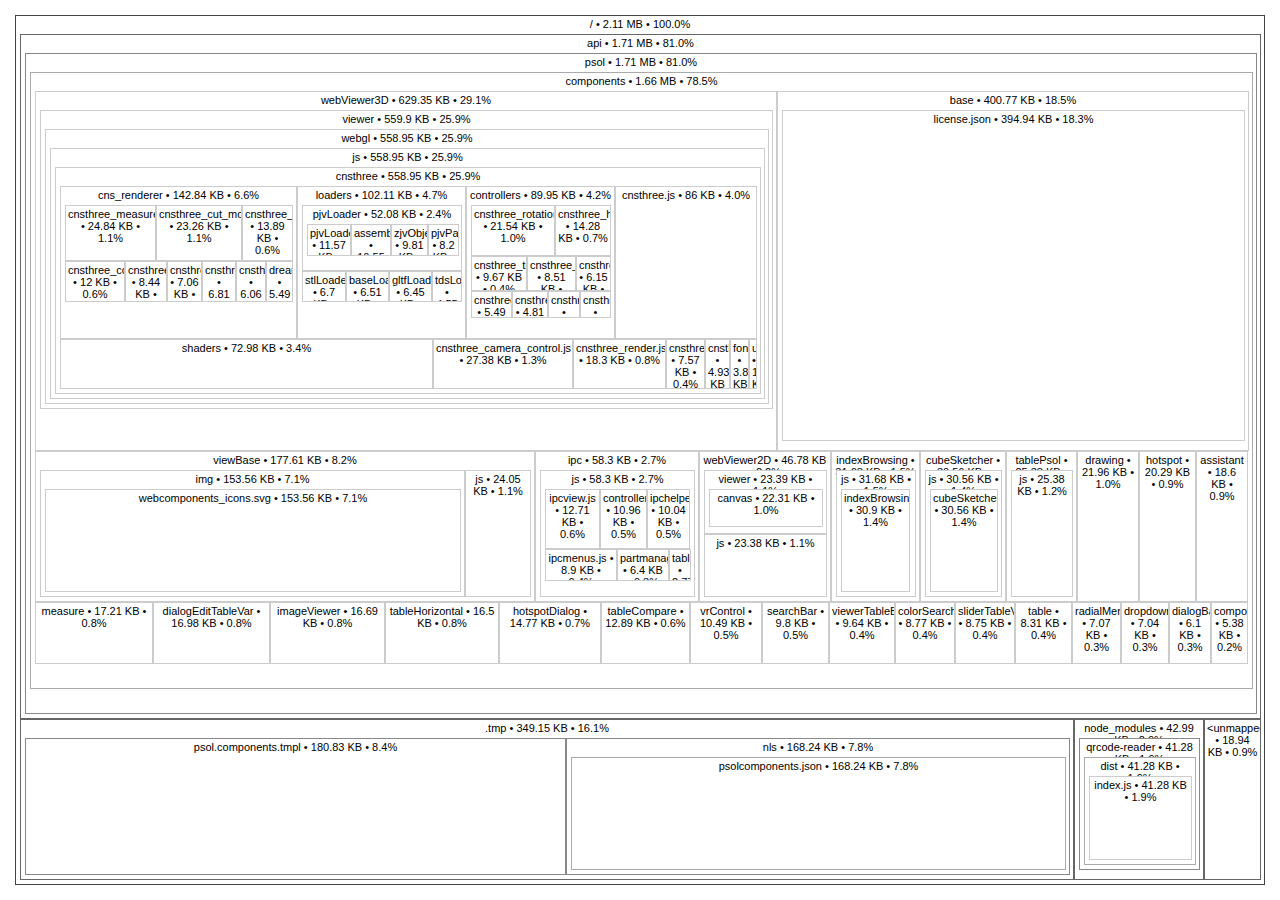
<file: webcomponents/8.1.0/api/js/psol.components.min.js.map.html>
<!doctype html>
<html lang="en">
<head>
  <meta charset="UTF-8">
  <link rel="stylesheet" href="[data-uri]">
  <title>D:\\source\\WebComponents_8.1.x\\dist\\webcomponents\\8.1.0\\api\\js\\psol.components.min.js - Source Map Explorer</title>

  <style>
    html, body { height: 100% }

    body {
      font-family: sans-serif;
      font-size: 0.8em;
      margin: 0;
      display: flex;
    }

    select, .webtreemap-caption { font-family: sans-serif }

    #content {
      display: flex;
      width: 100%;
      flex-direction: column;
      padding: 15px;
    }

    #header {
      display: flex;
      padding: 0 0 15px 15px;
      align-items: center;
    }

    #map {
      flex-grow: 1;
      position: relative;
      cursor: pointer;
      -webkit-user-select: none;
    }
  </style>
</head>
<body>
  <div id="content">
    
    <div id="map"></div>
  </div>
</body>

<script>
var treeDataMap = {"D:\\source\\WebComponents_8.1.x\\dist\\webcomponents\\8.1.0\\api\\js\\psol.components.min.js":{"name":"/ • 2.11 MB • 100.0%","data":{"$area":2213919},"children":[{"name":"node_modules • 42.99 KB • 2.0%","data":{"$area":44019},"children":[{"name":"browser-pack • 456 B • 0.0%","data":{"$area":456},"children":[{"name":"_prelude.js • 456 B • 0.0%","data":{"$area":456}}]},{"name":"inherits • 323 B • 0.0%","data":{"$area":323},"children":[{"name":"inherits_browser.js • 323 B • 0.0%","data":{"$area":323}}]},{"name":"qrcode-reader • 41.28 KB • 1.9%","data":{"$area":42269},"children":[{"name":"dist • 41.28 KB • 1.9%","data":{"$area":42269},"children":[{"name":"index.js • 41.28 KB • 1.9%","data":{"$area":42269}}]}]},{"name":"webworkify • 971 B • 0.0%","data":{"$area":971},"children":[{"name":"index.js • 971 B • 0.0%","data":{"$area":971}}]}]},{"name":".tmp • 349.15 KB • 16.1%","data":{"$area":357534},"children":[{"name":"buildinimgresource.js • 87 B • 0.0%","data":{"$area":87}},{"name":"nls • 168.24 KB • 7.8%","data":{"$area":172273},"children":[{"name":"psolcomponents.json • 168.24 KB • 7.8%","data":{"$area":172273}}]},{"name":"psol.components.tmpl • 180.83 KB • 8.4%","data":{"$area":185174}}]},{"name":"api • 1.71 MB • 81.0%","data":{"$area":1792973},"children":[{"name":"psol • 1.71 MB • 81.0%","data":{"$area":1792973},"children":[{"name":"components • 1.66 MB • 78.5%","data":{"$area":1737822},"children":[{"name":"assistant • 18.6 KB • 0.9%","data":{"$area":19047},"children":[{"name":"js • 18.6 KB • 0.9%","data":{"$area":19047},"children":[{"name":"assistant.js • 18.6 KB • 0.9%","data":{"$area":19047}}]}]},{"name":"base • 400.77 KB • 18.5%","data":{"$area":410385},"children":[{"name":"js • 5.83 KB • 0.3%","data":{"$area":5967},"children":[{"name":"base.js • 430 B • 0.0%","data":{"$area":430}},{"name":"baseunits.ts • 672 B • 0.0%","data":{"$area":672}},{"name":"helpers.ts • 4.52 KB • 0.2%","data":{"$area":4630}},{"name":"mimetypes.js • 110 B • 0.0%","data":{"$area":110}},{"name":"version.js • 125 B • 0.0%","data":{"$area":125}}]},{"name":"license.json • 394.94 KB • 18.3%","data":{"$area":404418}}]},{"name":"buttonBar • 1.41 KB • 0.1%","data":{"$area":1443},"children":[{"name":"js • 1.41 KB • 0.1%","data":{"$area":1443},"children":[{"name":"buttonBar.ts • 1.41 KB • 0.1%","data":{"$area":1443}}]}]},{"name":"cadFormats • 4.87 KB • 0.2%","data":{"$area":4983},"children":[{"name":"js • 4.87 KB • 0.2%","data":{"$area":4983},"children":[{"name":"cadFormats.ts • 4.87 KB • 0.2%","data":{"$area":4983}}]}]},{"name":"camera • 4.92 KB • 0.2%","data":{"$area":5042},"children":[{"name":"js • 4.92 KB • 0.2%","data":{"$area":5042},"children":[{"name":"camera.js • 4.92 KB • 0.2%","data":{"$area":5042}}]}]},{"name":"catalogFilter • 3.71 KB • 0.2%","data":{"$area":3803},"children":[{"name":"js • 3.71 KB • 0.2%","data":{"$area":3803},"children":[{"name":"catalogFilter.ts • 3.71 KB • 0.2%","data":{"$area":3803}}]}]},{"name":"catalogSelectionDialog • 4.91 KB • 0.2%","data":{"$area":5023},"children":[{"name":"js • 4.91 KB • 0.2%","data":{"$area":5023},"children":[{"name":"catalogSelectionDialog.ts • 4.91 KB • 0.2%","data":{"$area":5023}}]}]},{"name":"colorSearch • 8.77 KB • 0.4%","data":{"$area":8984},"children":[{"name":"js • 8.77 KB • 0.4%","data":{"$area":8984},"children":[{"name":"colorSearch.ts • 8.77 KB • 0.4%","data":{"$area":8984}}]}]},{"name":"components.js • 5.38 KB • 0.2%","data":{"$area":5505}},{"name":"cubeSketcher • 30.56 KB • 1.4%","data":{"$area":31298},"children":[{"name":"js • 30.56 KB • 1.4%","data":{"$area":31298},"children":[{"name":"cubeSketcher.js • 30.56 KB • 1.4%","data":{"$area":31298}}]}]},{"name":"deliveryCountry • 1.78 KB • 0.1%","data":{"$area":1824},"children":[{"name":"js • 1.78 KB • 0.1%","data":{"$area":1824},"children":[{"name":"deliveryCountry.ts • 1.78 KB • 0.1%","data":{"$area":1824}}]}]},{"name":"dialogBase • 6.1 KB • 0.3%","data":{"$area":6250},"children":[{"name":"js • 6.1 KB • 0.3%","data":{"$area":6250},"children":[{"name":"dialogBase.ts • 6.1 KB • 0.3%","data":{"$area":6250}}]}]},{"name":"dialogEditTableVar • 16.98 KB • 0.8%","data":{"$area":17388},"children":[{"name":"js • 16.98 KB • 0.8%","data":{"$area":17388},"children":[{"name":"dialogEditTableVar.ts • 1009 B • 0.0%","data":{"$area":1009}},{"name":"dialogHelpers.ts • 722 B • 0.0%","data":{"$area":722}},{"name":"impl • 15.29 KB • 0.7%","data":{"$area":15657},"children":[{"name":"listVarEdit.ts • 3.65 KB • 0.2%","data":{"$area":3741}},{"name":"psolTableVarEdit.ts • 6.2 KB • 0.3%","data":{"$area":6350}},{"name":"tableVarEdit.ts • 5.44 KB • 0.3%","data":{"$area":5566}}]}]}]},{"name":"downloadDialog • 2.68 KB • 0.1%","data":{"$area":2746},"children":[{"name":"js • 2.68 KB • 0.1%","data":{"$area":2746},"children":[{"name":"downloadDialog.ts • 2.68 KB • 0.1%","data":{"$area":2746}}]}]},{"name":"drawing • 21.96 KB • 1.0%","data":{"$area":22484},"children":[{"name":"js • 21.96 KB • 1.0%","data":{"$area":22484},"children":[{"name":"actions.js • 3.17 KB • 0.1%","data":{"$area":3245}},{"name":"drawing.ts • 18.79 KB • 0.9%","data":{"$area":19239}}]}]},{"name":"dropdown • 7.04 KB • 0.3%","data":{"$area":7207},"children":[{"name":"js • 7.04 KB • 0.3%","data":{"$area":7207},"children":[{"name":"dropdown.ts • 7.04 KB • 0.3%","data":{"$area":7207}}]}]},{"name":"eolDialog • 4.16 KB • 0.2%","data":{"$area":4257},"children":[{"name":"js • 4.16 KB • 0.2%","data":{"$area":4257},"children":[{"name":"eolDialog.ts • 4.16 KB • 0.2%","data":{"$area":4257}}]}]},{"name":"hotspotDialog • 14.77 KB • 0.7%","data":{"$area":15127},"children":[{"name":"js • 14.77 KB • 0.7%","data":{"$area":15127},"children":[{"name":"hotspotDialog.ts • 14.77 KB • 0.7%","data":{"$area":15127}}]}]},{"name":"hotspot • 20.29 KB • 0.9%","data":{"$area":20773},"children":[{"name":"js • 20.29 KB • 0.9%","data":{"$area":20773},"children":[{"name":"hotspot.ts • 19.18 KB • 0.9%","data":{"$area":19639}},{"name":"hotspotTypesConfig.ts • 1.11 KB • 0.1%","data":{"$area":1134}}]}]},{"name":"imageViewer • 16.69 KB • 0.8%","data":{"$area":17091},"children":[{"name":"js • 16.69 KB • 0.8%","data":{"$area":17091},"children":[{"name":"imageViewer.js • 16.69 KB • 0.8%","data":{"$area":17091}}]}]},{"name":"indexBrowsing • 31.68 KB • 1.5%","data":{"$area":32436},"children":[{"name":"js • 31.68 KB • 1.5%","data":{"$area":32436},"children":[{"name":"LineData.ts • 792 B • 0.0%","data":{"$area":792}},{"name":"indexBrowsing.js • 30.9 KB • 1.4%","data":{"$area":31644}}]}]},{"name":"ipc • 58.3 KB • 2.7%","data":{"$area":59700},"children":[{"name":"js • 58.3 KB • 2.7%","data":{"$area":59700},"children":[{"name":"basketdialog.js • 2.26 KB • 0.1%","data":{"$area":2318}},{"name":"connectiondialog.js • 1.32 KB • 0.1%","data":{"$area":1351}},{"name":"controller.js • 10.96 KB • 0.5%","data":{"$area":11224}},{"name":"ipchelper.js • 10.04 KB • 0.5%","data":{"$area":10285}},{"name":"ipcmenus.js • 8.9 KB • 0.4%","data":{"$area":9115}},{"name":"ipcview.js • 12.71 KB • 0.6%","data":{"$area":13014}},{"name":"partmanager.js • 6.4 KB • 0.3%","data":{"$area":6555}},{"name":"parttree.js • 1.82 KB • 0.1%","data":{"$area":1860}},{"name":"selectionmanager.js • 1.12 KB • 0.1%","data":{"$area":1144}},{"name":"tabledialog.js • 2.77 KB • 0.1%","data":{"$area":2834}}]}]},{"name":"mapViewer • 3.22 KB • 0.1%","data":{"$area":3300},"children":[{"name":"js • 3.22 KB • 0.1%","data":{"$area":3300},"children":[{"name":"mapViewer.ts • 3.22 KB • 0.1%","data":{"$area":3300}}]}]},{"name":"measure • 17.21 KB • 0.8%","data":{"$area":17627},"children":[{"name":"js • 17.21 KB • 0.8%","data":{"$area":17627},"children":[{"name":"measureFeature.ts • 16.19 KB • 0.7%","data":{"$area":16580}},{"name":"measureHelpers.ts • 1.02 KB • 0.0%","data":{"$area":1047}}]}]},{"name":"messageDialog • 1.22 KB • 0.1%","data":{"$area":1251},"children":[{"name":"js • 1.22 KB • 0.1%","data":{"$area":1251},"children":[{"name":"messageDialog.ts • 1.22 KB • 0.1%","data":{"$area":1251}}]}]},{"name":"progressDialog • 2.58 KB • 0.1%","data":{"$area":2647},"children":[{"name":"js • 2.58 KB • 0.1%","data":{"$area":2647},"children":[{"name":"progressDialog.ts • 2.58 KB • 0.1%","data":{"$area":2647}}]}]},{"name":"qrscan • 4.57 KB • 0.2%","data":{"$area":4683},"children":[{"name":"js • 4.57 KB • 0.2%","data":{"$area":4683},"children":[{"name":"qrscan.js • 4.34 KB • 0.2%","data":{"$area":4441}},{"name":"worker.js • 242 B • 0.0%","data":{"$area":242}}]}]},{"name":"radialMenu • 7.07 KB • 0.3%","data":{"$area":7235},"children":[{"name":"js • 7.07 KB • 0.3%","data":{"$area":7235},"children":[{"name":"radialMenu.js • 7.07 KB • 0.3%","data":{"$area":7235}}]}]},{"name":"searchBar • 9.8 KB • 0.5%","data":{"$area":10037},"children":[{"name":"js • 9.8 KB • 0.5%","data":{"$area":10037},"children":[{"name":"searchBar.ts • 9.8 KB • 0.5%","data":{"$area":10037}}]}]},{"name":"searchSelection • 3.79 KB • 0.2%","data":{"$area":3884},"children":[{"name":"js • 3.79 KB • 0.2%","data":{"$area":3884},"children":[{"name":"searchSelection.ts • 3.79 KB • 0.2%","data":{"$area":3884}}]}]},{"name":"sketchImageEditor • 4.11 KB • 0.2%","data":{"$area":4204},"children":[{"name":"js • 4.11 KB • 0.2%","data":{"$area":4204},"children":[{"name":"sketchImageEditor.js • 4.11 KB • 0.2%","data":{"$area":4204}}]}]},{"name":"sliderBase • 3.41 KB • 0.2%","data":{"$area":3493},"children":[{"name":"js • 3.41 KB • 0.2%","data":{"$area":3493},"children":[{"name":"sliderBase.ts • 3.41 KB • 0.2%","data":{"$area":3493}}]}]},{"name":"sliderTableVar • 8.75 KB • 0.4%","data":{"$area":8957},"children":[{"name":"js • 8.75 KB • 0.4%","data":{"$area":8957},"children":[{"name":"helpers.ts • 1.82 KB • 0.1%","data":{"$area":1862}},{"name":"sliderTableVar.ts • 6.93 KB • 0.3%","data":{"$area":7095}}]}]},{"name":"suggestionsTags • 2.73 KB • 0.1%","data":{"$area":2793},"children":[{"name":"js • 2.73 KB • 0.1%","data":{"$area":2793},"children":[{"name":"suggestionsTags.ts • 2.73 KB • 0.1%","data":{"$area":2793}}]}]},{"name":"tableCompare • 12.89 KB • 0.6%","data":{"$area":13197},"children":[{"name":"js • 12.89 KB • 0.6%","data":{"$area":13197},"children":[{"name":"tableCompare.ts • 12.89 KB • 0.6%","data":{"$area":13197}}]}]},{"name":"tableHorizontal • 16.5 KB • 0.8%","data":{"$area":16891},"children":[{"name":"js • 16.5 KB • 0.8%","data":{"$area":16891},"children":[{"name":"table-sticky.ts • 8.06 KB • 0.4%","data":{"$area":8253}},{"name":"tableHorizontal.ts • 8.44 KB • 0.4%","data":{"$area":8638}}]}]},{"name":"tablePsol • 25.38 KB • 1.2%","data":{"$area":25993},"children":[{"name":"js • 25.38 KB • 1.2%","data":{"$area":25993},"children":[{"name":"paging.ts • 2.4 KB • 0.1%","data":{"$area":2460}},{"name":"tablePsol.ts • 22.98 KB • 1.1%","data":{"$area":23533}}]}]},{"name":"tableVertical • 5.35 KB • 0.2%","data":{"$area":5479},"children":[{"name":"js • 5.35 KB • 0.2%","data":{"$area":5479},"children":[{"name":"tableVertical.ts • 5.35 KB • 0.2%","data":{"$area":5479}}]}]},{"name":"table • 8.31 KB • 0.4%","data":{"$area":8510},"children":[{"name":"js • 8.31 KB • 0.4%","data":{"$area":8510},"children":[{"name":"table.ts • 2.91 KB • 0.1%","data":{"$area":2982}},{"name":"tableBase.ts • 5.4 KB • 0.2%","data":{"$area":5528}}]}]},{"name":"viewBase • 177.61 KB • 8.2%","data":{"$area":181874},"children":[{"name":"img • 153.56 KB • 7.1%","data":{"$area":157244},"children":[{"name":"webcomponents_icons.svg • 153.56 KB • 7.1%","data":{"$area":157244}}]},{"name":"js • 24.05 KB • 1.1%","data":{"$area":24630},"children":[{"name":"action.ts • 3.95 KB • 0.2%","data":{"$area":4046}},{"name":"imageTools.js • 1.45 KB • 0.1%","data":{"$area":1488}},{"name":"progressEvent.ts • 261 B • 0.0%","data":{"$area":261}},{"name":"progressHandler.ts • 332 B • 0.0%","data":{"$area":332}},{"name":"template.ts • 1.04 KB • 0.0%","data":{"$area":1065}},{"name":"viewBase.ts • 12.47 KB • 0.6%","data":{"$area":12766}},{"name":"viewHelper.ts • 4.56 KB • 0.2%","data":{"$area":4672}}]}]},{"name":"viewerTableBridge • 9.64 KB • 0.4%","data":{"$area":9876},"children":[{"name":"js • 9.64 KB • 0.4%","data":{"$area":9876},"children":[{"name":"compareViewerTableBridge.ts • 2.01 KB • 0.1%","data":{"$area":2060}},{"name":"viewerTableBridge.ts • 7.63 KB • 0.4%","data":{"$area":7816}}]}]},{"name":"vrControl • 10.49 KB • 0.5%","data":{"$area":10739},"children":[{"name":"js • 10.49 KB • 0.5%","data":{"$area":10739},"children":[{"name":"vrControl.js • 10.49 KB • 0.5%","data":{"$area":10739}}]}]},{"name":"webViewer2D • 46.78 KB • 2.2%","data":{"$area":47898},"children":[{"name":"js • 23.38 KB • 1.1%","data":{"$area":23944},"children":[{"name":"actionlist.js • 2.77 KB • 0.1%","data":{"$area":2841}},{"name":"webViewer2D.ts • 20.61 KB • 1.0%","data":{"$area":21103}}]},{"name":"viewer • 23.39 KB • 1.1%","data":{"$area":23954},"children":[{"name":"canvas • 22.31 KB • 1.0%","data":{"$area":22844},"children":[{"name":"BoundingBox2d.js • 1.29 KB • 0.1%","data":{"$area":1319}},{"name":"Matrix3x3.js • 2.09 KB • 0.1%","data":{"$area":2141}},{"name":"PJVParser.js • 4.29 KB • 0.2%","data":{"$area":4392}},{"name":"Vector2d.js • 1.39 KB • 0.1%","data":{"$area":1420}},{"name":"html5viewer.js • 13.25 KB • 0.6%","data":{"$area":13572}}]},{"name":"image • 1.08 KB • 0.1%","data":{"$area":1110},"children":[{"name":"image.js • 1.08 KB • 0.1%","data":{"$area":1110}}]}]}]},{"name":"webViewer3D • 629.35 KB • 29.1%","data":{"$area":644458},"children":[{"name":"js • 69.46 KB • 3.2%","data":{"$area":71122},"children":[{"name":"actionDisableList.ts • 3.13 KB • 0.1%","data":{"$area":3210}},{"name":"actionlist.js • 9.03 KB • 0.4%","data":{"$area":9251}},{"name":"environmentSettings.js • 1.39 KB • 0.1%","data":{"$area":1420}},{"name":"externalArViewer.ts • 2.61 KB • 0.1%","data":{"$area":2675}},{"name":"webViewer3D.js • 53.29 KB • 2.5%","data":{"$area":54566}}]},{"name":"viewer • 559.9 KB • 25.9%","data":{"$area":573336},"children":[{"name":"animgif • 970 B • 0.0%","data":{"$area":970},"children":[{"name":"js • 970 B • 0.0%","data":{"$area":970},"children":[{"name":"animgif.js • 970 B • 0.0%","data":{"$area":970}}]}]},{"name":"webgl • 558.95 KB • 25.9%","data":{"$area":572366},"children":[{"name":"js • 558.95 KB • 25.9%","data":{"$area":572366},"children":[{"name":"cnsthree • 558.95 KB • 25.9%","data":{"$area":572366},"children":[{"name":"cns_renderer • 142.84 KB • 6.6%","data":{"$area":146268},"children":[{"name":"base_pass.ts • 2.83 KB • 0.1%","data":{"$area":2893}},{"name":"cnsthree_background_gradient_render.ts • 3.06 KB • 0.1%","data":{"$area":3131}},{"name":"cnsthree_background_image_render.ts • 4.02 KB • 0.2%","data":{"$area":4120}},{"name":"cnsthree_base_render.ts • 1.66 KB • 0.1%","data":{"$area":1701}},{"name":"cnsthree_comparemode_controls_render.ts • 12 KB • 0.6%","data":{"$area":12291}},{"name":"cnsthree_comparemode_faces_render.ts • 3.68 KB • 0.2%","data":{"$area":3773}},{"name":"cnsthree_cp_render.ts • 2.03 KB • 0.1%","data":{"$area":2078}},{"name":"cnsthree_cut_mode_render.ts • 23.26 KB • 1.1%","data":{"$area":23818}},{"name":"cnsthree_depth_render.ts • 2.06 KB • 0.1%","data":{"$area":2106}},{"name":"cnsthree_dimensions_render.ts • 3.62 KB • 0.2%","data":{"$area":3706}},{"name":"cnsthree_edges_render.ts • 13.89 KB • 0.6%","data":{"$area":14220}},{"name":"cnsthree_environment_render.ts • 7.06 KB • 0.3%","data":{"$area":7231}},{"name":"cnsthree_face_render.ts • 6.81 KB • 0.3%","data":{"$area":6973}},{"name":"cnsthree_helper_render.ts • 2.6 KB • 0.1%","data":{"$area":2658}},{"name":"cnsthree_hotspot_render.ts • 8.44 KB • 0.4%","data":{"$area":8638}},{"name":"cnsthree_label_render.ts • 5.45 KB • 0.3%","data":{"$area":5576}},{"name":"cnsthree_measureGrid_render.ts • 24.84 KB • 1.1%","data":{"$area":25438}},{"name":"cnsthree_origin_axes_render.ts • 6.06 KB • 0.3%","data":{"$area":6208}},{"name":"cnsthree_rotation_cube_render.ts • 1.77 KB • 0.1%","data":{"$area":1813}},{"name":"cnsthree_transparency_render.ts • 2.23 KB • 0.1%","data":{"$area":2279}},{"name":"dreamoc_pass.ts • 5.49 KB • 0.3%","data":{"$area":5617}}]},{"name":"cnsthree.js • 86 KB • 4.0%","data":{"$area":88060}},{"name":"cnsthreeEnums.ts • 925 B • 0.0%","data":{"$area":925}},{"name":"cnsthreeExtendedElements.ts • 639 B • 0.0%","data":{"$area":639}},{"name":"cnsthree_camera_control.js • 27.38 KB • 1.3%","data":{"$area":28034}},{"name":"cnsthree_helper.ts • 7.57 KB • 0.4%","data":{"$area":7755}},{"name":"cnsthree_loader.ts • 4.93 KB • 0.2%","data":{"$area":5046}},{"name":"cnsthree_render.js • 18.3 KB • 0.8%","data":{"$area":18736}},{"name":"controllers • 89.95 KB • 4.2%","data":{"$area":92111},"children":[{"name":"cnsthree_base_controller.ts • 5.49 KB • 0.3%","data":{"$area":5625}},{"name":"cnsthree_hammer_event_handler.ts • 4.32 KB • 0.2%","data":{"$area":4421}},{"name":"cnsthree_hotspot_controller.ts • 14.28 KB • 0.7%","data":{"$area":14620}},{"name":"cnsthree_rotation_controller.ts • 21.54 KB • 1.0%","data":{"$area":22061}},{"name":"cnsthree_rotation_cube_controller.ts • 8.51 KB • 0.4%","data":{"$area":8711}},{"name":"cnsthree_scene_controller.ts • 3.67 KB • 0.2%","data":{"$area":3753}},{"name":"cnsthree_selection_controller.ts • 4.18 KB • 0.2%","data":{"$area":4285}},{"name":"cnsthree_showNB_controller.ts • 3.15 KB • 0.1%","data":{"$area":3226}},{"name":"cnsthree_teleport_controller.ts • 4.18 KB • 0.2%","data":{"$area":4279}},{"name":"cnsthree_transform_controller.ts • 6.15 KB • 0.3%","data":{"$area":6296}},{"name":"cnsthree_translation_controller.ts • 9.67 KB • 0.4%","data":{"$area":9904}},{"name":"cnsthree_transparency_controller.ts • 4.81 KB • 0.2%","data":{"$area":4930}}]},{"name":"fonts • 3.82 KB • 0.2%","data":{"$area":3911},"children":[{"name":"view3d.typeface.json • 3.82 KB • 0.2%","data":{"$area":3911}}]},{"name":"loaders • 102.11 KB • 4.7%","data":{"$area":104556},"children":[{"name":"baseLoader.ts • 6.51 KB • 0.3%","data":{"$area":6662}},{"name":"convertLoader.ts • 2.76 KB • 0.1%","data":{"$area":2829}},{"name":"daeLoader.ts • 4.03 KB • 0.2%","data":{"$area":4131}},{"name":"fbxLoader.ts • 4.34 KB • 0.2%","data":{"$area":4448}},{"name":"gltfLoader.ts • 6.45 KB • 0.3%","data":{"$area":6608}},{"name":"loaderError.ts • 2.82 KB • 0.1%","data":{"$area":2890}},{"name":"objmtlLoader.ts • 3.02 KB • 0.1%","data":{"$area":3097}},{"name":"pjvLoader • 52.08 KB • 2.4%","data":{"$area":53333},"children":[{"name":"assemblyCache.ts • 4.78 KB • 0.2%","data":{"$area":4898}},{"name":"assemblyLoader.ts • 10.55 KB • 0.5%","data":{"$area":10800}},{"name":"pjvLoader.ts • 11.57 KB • 0.5%","data":{"$area":11845}},{"name":"pjvParser.ts • 8.2 KB • 0.4%","data":{"$area":8393}},{"name":"pjvWorker.ts • 454 B • 0.0%","data":{"$area":454}},{"name":"tuppelFnc.ts • 6.74 KB • 0.3%","data":{"$area":6900}},{"name":"zjvObjects • 9.81 KB • 0.5%","data":{"$area":10043},"children":[{"name":"TuppelData.ts • 157 B • 0.0%","data":{"$area":157}},{"name":"Vectors.ts • 868 B • 0.0%","data":{"$area":868}},{"name":"ZJVColor.ts • 547 B • 0.0%","data":{"$area":547}},{"name":"ZJVData.ts • 211 B • 0.0%","data":{"$area":211}},{"name":"ZJVHotSpot.ts • 649 B • 0.0%","data":{"$area":649}},{"name":"ZJVLabel.ts • 554 B • 0.0%","data":{"$area":554}},{"name":"ZJVMaterial.ts • 672 B • 0.0%","data":{"$area":672}},{"name":"ZJVMatrix.ts • 980 B • 0.0%","data":{"$area":980}},{"name":"ZJVObjects.ts • 838 B • 0.0%","data":{"$area":838}},{"name":"ZJVPart.ts • 1.29 KB • 0.1%","data":{"$area":1321}},{"name":"ZJVRefParts.ts • 190 B • 0.0%","data":{"$area":190}},{"name":"ZJVThread.ts • 208 B • 0.0%","data":{"$area":208}},{"name":"ZJVUtil.ts • 2.78 KB • 0.1%","data":{"$area":2848}}]}]},{"name":"plyLoader.ts • 2.14 KB • 0.1%","data":{"$area":2190}},{"name":"pseudoFile.ts • 2.16 KB • 0.1%","data":{"$area":2212}},{"name":"stlLoader.ts • 6.7 KB • 0.3%","data":{"$area":6860}},{"name":"tdsLoader.ts • 4.55 KB • 0.2%","data":{"$area":4661}},{"name":"zipLoader.ts • 3.52 KB • 0.2%","data":{"$area":3604}},{"name":"zjvLoader.ts • 1.01 KB • 0.0%","data":{"$area":1031}}]},{"name":"shaders • 72.98 KB • 3.4%","data":{"$area":74732},"children":[{"name":"RenderDepthObj • 1.45 KB • 0.1%","data":{"$area":1486},"children":[{"name":"depth.frag • 432 B • 0.0%","data":{"$area":432}},{"name":"depth.js • 525 B • 0.0%","data":{"$area":525}},{"name":"depth.vert • 529 B • 0.0%","data":{"$area":529}}]},{"name":"background.frag • 1 KB • 0.0%","data":{"$area":1026}},{"name":"background.js • 774 B • 0.0%","data":{"$area":774}},{"name":"background.vert • 264 B • 0.0%","data":{"$area":264}},{"name":"background_image.frag • 385 B • 0.0%","data":{"$area":385}},{"name":"background_image.js • 793 B • 0.0%","data":{"$area":793}},{"name":"background_image.vert • 1.46 KB • 0.1%","data":{"$area":1498}},{"name":"base.ts • 1.7 KB • 0.1%","data":{"$area":1744}},{"name":"basic.frag • 6.22 KB • 0.3%","data":{"$area":6366}},{"name":"basic.js • 4.79 KB • 0.2%","data":{"$area":4910}},{"name":"basic.vert • 3.41 KB • 0.2%","data":{"$area":3490}},{"name":"cnsThreeShaderChunk • 28.02 KB • 1.3%","data":{"$area":28691},"children":[{"name":"albedo_fragment.glsl • 614 B • 0.0%","data":{"$area":614}},{"name":"albedo_pars_fragment.glsl • 250 B • 0.0%","data":{"$area":250}},{"name":"clipping_planes_pars_fragment.glsl • 304 B • 0.0%","data":{"$area":304}},{"name":"clipping_planes_pars_vertex.glsl • 215 B • 0.0%","data":{"$area":215}},{"name":"color_fragment.glsl • 500 B • 0.0%","data":{"$area":500}},{"name":"color_pars_fragment.glsl • 311 B • 0.0%","data":{"$area":311}},{"name":"color_pars_vertex.glsl • 262 B • 0.0%","data":{"$area":262}},{"name":"color_vertex.glsl • 227 B • 0.0%","data":{"$area":227}},{"name":"cube_uv_reflection_fragment.glsl • 5.5 KB • 0.3%","data":{"$area":5635}},{"name":"envmap_physical_pars_fragment.glsl • 4.72 KB • 0.2%","data":{"$area":4829}},{"name":"lights_fragment_maps.glsl • 1.12 KB • 0.1%","data":{"$area":1151}},{"name":"lights_physical_pars_fragment.glsl • 6.81 KB • 0.3%","data":{"$area":6978}},{"name":"map_fragment.glsl • 297 B • 0.0%","data":{"$area":297}},{"name":"measure_fragment.glsl • 307 B • 0.0%","data":{"$area":307}},{"name":"measure_pars_fragment.glsl • 122 B • 0.0%","data":{"$area":122}},{"name":"measure_pars_vertex.glsl • 220 B • 0.0%","data":{"$area":220}},{"name":"measure_vertex.glsl • 931 B • 0.0%","data":{"$area":931}},{"name":"normal_fragment_maps.glsl • 1.8 KB • 0.1%","data":{"$area":1840}},{"name":"normalmap_pars_fragment.glsl • 3.61 KB • 0.2%","data":{"$area":3698}}]},{"name":"lineMaterial.frag • 1.56 KB • 0.1%","data":{"$area":1598}},{"name":"lineMaterial.vert • 4.71 KB • 0.2%","data":{"$area":4820}},{"name":"measureGridDimensionText • 2.13 KB • 0.1%","data":{"$area":2179},"children":[{"name":"measureGridDimensionText.frag • 657 B • 0.0%","data":{"$area":657}},{"name":"measureGridDimensionText.ts • 505 B • 0.0%","data":{"$area":505}},{"name":"measureGridDimensionText.vert • 1017 B • 0.0%","data":{"$area":1017}}]},{"name":"renderCutModeObj • 6 KB • 0.3%","data":{"$area":6143},"children":[{"name":"cut.frag • 2.62 KB • 0.1%","data":{"$area":2683}},{"name":"cut.js • 1.2 KB • 0.1%","data":{"$area":1225}},{"name":"cut.vert • 699 B • 0.0%","data":{"$area":699}},{"name":"cutCP.frag • 475 B • 0.0%","data":{"$area":475}},{"name":"cutCP.js • 558 B • 0.0%","data":{"$area":558}},{"name":"cutCP.vert • 503 B • 0.0%","data":{"$area":503}}]},{"name":"renderDimensionsObj • 2.98 KB • 0.1%","data":{"$area":3048},"children":[{"name":"dimensions.frag • 415 B • 0.0%","data":{"$area":415}},{"name":"dimensions.js • 528 B • 0.0%","data":{"$area":528}},{"name":"dimensions.vert • 2.06 KB • 0.1%","data":{"$area":2105}}]},{"name":"renderDreamocObj • 1.51 KB • 0.1%","data":{"$area":1545},"children":[{"name":"dreamoc.frag • 717 B • 0.0%","data":{"$area":717}},{"name":"dreamoc.js • 413 B • 0.0%","data":{"$area":413}},{"name":"dreamoc.vert • 415 B • 0.0%","data":{"$area":415}}]},{"name":"renderEdgesObj • 3.46 KB • 0.2%","data":{"$area":3538},"children":[{"name":"edges.frag • 748 B • 0.0%","data":{"$area":748}},{"name":"edgesLine.js • 563 B • 0.0%","data":{"$area":563}},{"name":"edgesLine.vert • 585 B • 0.0%","data":{"$area":585}},{"name":"edgesSilhuette.js • 578 B • 0.0%","data":{"$area":578}},{"name":"edgesSilhuette.vert • 1.04 KB • 0.0%","data":{"$area":1064}}]},{"name":"shaderHelper.ts • 434 B • 0.0%","data":{"$area":434}}]},{"name":"units.ts • 1.56 KB • 0.1%","data":{"$area":1593}}]}]}]}]}]}]},{"name":"psol.b2blogin.ts • 2.92 KB • 0.1%","data":{"$area":2987}},{"name":"psol.basecontroller.ts • 1.01 KB • 0.0%","data":{"$area":1034}},{"name":"psol.classification.ts • 551 B • 0.0%","data":{"$area":551}},{"name":"psol.cloud.js • 7.24 KB • 0.3%","data":{"$area":7417}},{"name":"psol.color.ts • 4.96 KB • 0.2%","data":{"$area":5077}},{"name":"psol.colorsearch.ts • 2.09 KB • 0.1%","data":{"$area":2145}},{"name":"psol.combinedsearch.ts • 1 KB • 0.0%","data":{"$area":1024}},{"name":"psol.core.js • 7.88 KB • 0.4%","data":{"$area":8068}},{"name":"psol.erp.ts • 3.42 KB • 0.2%","data":{"$area":3504}},{"name":"psol.exports.js • 1.95 KB • 0.1%","data":{"$area":2001}},{"name":"psol.geosearch.js • 1.62 KB • 0.1%","data":{"$area":1662}},{"name":"psol.globals.ts • 619 B • 0.0%","data":{"$area":619}},{"name":"psol.index.ts • 3.43 KB • 0.2%","data":{"$area":3516}},{"name":"psol.location.ts • 2.09 KB • 0.1%","data":{"$area":2137}},{"name":"psol.logger.ts • 821 B • 0.0%","data":{"$area":821}},{"name":"psol.math.ts • 285 B • 0.0%","data":{"$area":285}},{"name":"psol.order.js • 3.34 KB • 0.2%","data":{"$area":3423}},{"name":"psol.preview.ts • 1.31 KB • 0.1%","data":{"$area":1344}},{"name":"psol.search.ts • 3.35 KB • 0.2%","data":{"$area":3431}},{"name":"psol.suggestions.ts • 731 B • 0.0%","data":{"$area":731}},{"name":"psol.table.ts • 2.5 KB • 0.1%","data":{"$area":2565}},{"name":"psol.translation.js • 809 B • 0.0%","data":{"$area":809}}]}]},{"name":"&lt;unmapped&gt; • 18.94 KB • 0.9%","data":{"$area":19393}}]}};
</script>

<script src="[data-uri]"></script>

<script>
  var selectedBundle = 'D:\\source\\WebComponents_8.1.x\\dist\\webcomponents\\8.1.0\\api\\js\\psol.components.min.js';

  function selectBundle(bundleId) {
    appendTreemap(map, treeDataMap[bundleId]);
    document.title = bundleId + ' - Source Map Explorer';
  }

  var map = document.getElementById('map');


  window.addEventListener('resize', function() {
    selectBundle(selectedBundle);
  });

  selectBundle(selectedBundle);
</script>
<html>
</file>
<file: webcomponents/8.1.0/api/css/thirdparty.min.css>
.irs{-webkit-touch-callout:none;-webkit-user-select:none;-moz-user-select:none;-ms-user-select:none;user-select:none}.irs,.irs-line{position:relative;display:block}.irs-line{overflow:hidden;outline:none!important}.irs-line-left,.irs-line-mid,.irs-line-right{position:absolute;display:block;top:0}.irs-line-left{left:0;width:11%}.irs-line-mid{left:9%;width:82%}.irs-line-right{right:0;width:11%}.irs-bar{width:0}.irs-bar,.irs-bar-edge{position:absolute;display:block;left:0}.irs-bar-edge{top:0}.irs-shadow{position:absolute;display:none;left:0;width:0}.irs-slider{position:absolute;display:block;cursor:default;z-index:1}.irs-slider.type_last{z-index:2}.irs-min{left:0}.irs-max,.irs-min{position:absolute;display:block;cursor:default}.irs-max{right:0}.irs-from,.irs-single,.irs-to{position:absolute;display:block;top:0;left:0;cursor:default;white-space:nowrap}.irs-grid{position:absolute;display:none;bottom:0;left:0;width:100%;height:20px}.irs-with-grid .irs-grid{display:block}.irs-grid-pol{position:absolute;top:0;left:0;width:1px;height:8px;background:#000}.irs-grid-pol.small{height:4px}.irs-grid-text{position:absolute;bottom:0;left:0;white-space:nowrap;text-align:center;font-size:9px;line-height:9px;padding:0 3px;color:#000}.irs-disable-mask{position:absolute;display:block;top:0;left:-1%;width:102%;height:100%;cursor:default;background:transparent;z-index:2}.lt-ie9 .irs-disable-mask{background:#000;filter:alpha(opacity=0);cursor:not-allowed}.irs-disabled{opacity:.4}.irs-hidden-input{position:absolute!important;display:block!important;top:0!important;left:0!important;width:0!important;height:0!important;font-size:0!important;line-height:0!important;padding:0!important;margin:0!important;overflow:hidden;outline:none!important;z-index:-9999!important;background:none!important;border-style:solid!important;border-color:transparent!important}@font-face{font-family:Open Sans;font-style:normal;font-weight:400;src:local("Open Sans"),local("OpenSans"),url(../fonts/open-sans-v17-latin_cyrillic_latin-ext_cyrillic-ext-regular.woff2) format("woff2"),url(../fonts/open-sans-v17-latin_cyrillic_latin-ext_cyrillic-ext-regular.woff) format("woff")}@font-face{font-family:Open Sans;font-style:normal;font-weight:700;src:local("Open Sans Bold"),local("OpenSans-Bold"),url(../fonts/open-sans-v17-latin_cyrillic_latin-ext_cyrillic-ext-700.woff2) format("woff2"),url(../fonts/open-sans-v17-latin_cyrillic_latin-ext_cyrillic-ext-700.woff) format("woff")}

/*!
 * Quill Editor v1.3.6
 * https://quilljs.com/
 * Copyright (c) 2014, Jason Chen
 * Copyright (c) 2013, salesforce.com
 */.ql-container{box-sizing:border-box;font-family:Helvetica,Arial,sans-serif;font-size:13px;height:100%;margin:0;position:relative}.ql-container.ql-disabled .ql-tooltip{visibility:hidden}.ql-container.ql-disabled .ql-editor ul[data-checked]>li:before{pointer-events:none}.ql-clipboard{left:-100000px;height:1px;overflow-y:hidden;position:absolute;top:50%}.ql-clipboard p{margin:0;padding:0}.ql-editor{box-sizing:border-box;line-height:1.42;height:100%;outline:none;overflow-y:auto;padding:12px 15px;tab-size:4;-moz-tab-size:4;text-align:left;white-space:pre-wrap;word-wrap:break-word}.ql-editor>*{cursor:text}.ql-editor blockquote,.ql-editor h1,.ql-editor h2,.ql-editor h3,.ql-editor h4,.ql-editor h5,.ql-editor h6,.ql-editor ol,.ql-editor p,.ql-editor pre,.ql-editor ul{margin:0;padding:0;counter-reset:a b c d e f g h i}.ql-editor ol,.ql-editor ul{padding-left:1.5em}.ql-editor ol>li,.ql-editor ul>li{list-style-type:none}.ql-editor ul>li:before{content:"\2022"}.ql-editor ul[data-checked=false],.ql-editor ul[data-checked=true]{pointer-events:none}.ql-editor ul[data-checked=false]>li *,.ql-editor ul[data-checked=true]>li *{pointer-events:all}.ql-editor ul[data-checked=false]>li:before,.ql-editor ul[data-checked=true]>li:before{color:#777;cursor:pointer;pointer-events:all}.ql-editor ul[data-checked=true]>li:before{content:"\2611"}.ql-editor ul[data-checked=false]>li:before{content:"\2610"}.ql-editor li:before{display:inline-block;white-space:nowrap;width:1.2em}.ql-editor li:not(.ql-direction-rtl):before{margin-left:-1.5em;margin-right:.3em;text-align:right}.ql-editor li.ql-direction-rtl:before{margin-left:.3em;margin-right:-1.5em}.ql-editor ol li:not(.ql-direction-rtl),.ql-editor ul li:not(.ql-direction-rtl){padding-left:1.5em}.ql-editor ol li.ql-direction-rtl,.ql-editor ul li.ql-direction-rtl{padding-right:1.5em}.ql-editor ol li{counter-reset:a b c d e f g h i;counter-increment:j}.ql-editor ol li:before{content:counter(j,decimal) ". "}.ql-editor ol li.ql-indent-1{counter-increment:a}.ql-editor ol li.ql-indent-1:before{content:counter(a,lower-alpha) ". "}.ql-editor ol li.ql-indent-1{counter-reset:b c d e f g h i}.ql-editor ol li.ql-indent-2{counter-increment:b}.ql-editor ol li.ql-indent-2:before{content:counter(b,lower-roman) ". "}.ql-editor ol li.ql-indent-2{counter-reset:c d e f g h i}.ql-editor ol li.ql-indent-3{counter-increment:c}.ql-editor ol li.ql-indent-3:before{content:counter(c,decimal) ". "}.ql-editor ol li.ql-indent-3{counter-reset:d e f g h i}.ql-editor ol li.ql-indent-4{counter-increment:d}.ql-editor ol li.ql-indent-4:before{content:counter(d,lower-alpha) ". "}.ql-editor ol li.ql-indent-4{counter-reset:e f g h i}.ql-editor ol li.ql-indent-5{counter-increment:e}.ql-editor ol li.ql-indent-5:before{content:counter(e,lower-roman) ". "}.ql-editor ol li.ql-indent-5{counter-reset:f g h i}.ql-editor ol li.ql-indent-6{counter-increment:f}.ql-editor ol li.ql-indent-6:before{content:counter(f,decimal) ". "}.ql-editor ol li.ql-indent-6{counter-reset:g h i}.ql-editor ol li.ql-indent-7{counter-increment:g}.ql-editor ol li.ql-indent-7:before{content:counter(g,lower-alpha) ". "}.ql-editor ol li.ql-indent-7{counter-reset:h i}.ql-editor ol li.ql-indent-8{counter-increment:h}.ql-editor ol li.ql-indent-8:before{content:counter(h,lower-roman) ". "}.ql-editor ol li.ql-indent-8{counter-reset:i}.ql-editor ol li.ql-indent-9{counter-increment:i}.ql-editor ol li.ql-indent-9:before{content:counter(i,decimal) ". "}.ql-editor .ql-indent-1:not(.ql-direction-rtl){padding-left:3em}.ql-editor li.ql-indent-1:not(.ql-direction-rtl){padding-left:4.5em}.ql-editor .ql-indent-1.ql-direction-rtl.ql-align-right{padding-right:3em}.ql-editor li.ql-indent-1.ql-direction-rtl.ql-align-right{padding-right:4.5em}.ql-editor .ql-indent-2:not(.ql-direction-rtl){padding-left:6em}.ql-editor li.ql-indent-2:not(.ql-direction-rtl){padding-left:7.5em}.ql-editor .ql-indent-2.ql-direction-rtl.ql-align-right{padding-right:6em}.ql-editor li.ql-indent-2.ql-direction-rtl.ql-align-right{padding-right:7.5em}.ql-editor .ql-indent-3:not(.ql-direction-rtl){padding-left:9em}.ql-editor li.ql-indent-3:not(.ql-direction-rtl){padding-left:10.5em}.ql-editor .ql-indent-3.ql-direction-rtl.ql-align-right{padding-right:9em}.ql-editor li.ql-indent-3.ql-direction-rtl.ql-align-right{padding-right:10.5em}.ql-editor .ql-indent-4:not(.ql-direction-rtl){padding-left:12em}.ql-editor li.ql-indent-4:not(.ql-direction-rtl){padding-left:13.5em}.ql-editor .ql-indent-4.ql-direction-rtl.ql-align-right{padding-right:12em}.ql-editor li.ql-indent-4.ql-direction-rtl.ql-align-right{padding-right:13.5em}.ql-editor .ql-indent-5:not(.ql-direction-rtl){padding-left:15em}.ql-editor li.ql-indent-5:not(.ql-direction-rtl){padding-left:16.5em}.ql-editor .ql-indent-5.ql-direction-rtl.ql-align-right{padding-right:15em}.ql-editor li.ql-indent-5.ql-direction-rtl.ql-align-right{padding-right:16.5em}.ql-editor .ql-indent-6:not(.ql-direction-rtl){padding-left:18em}.ql-editor li.ql-indent-6:not(.ql-direction-rtl){padding-left:19.5em}.ql-editor .ql-indent-6.ql-direction-rtl.ql-align-right{padding-right:18em}.ql-editor li.ql-indent-6.ql-direction-rtl.ql-align-right{padding-right:19.5em}.ql-editor .ql-indent-7:not(.ql-direction-rtl){padding-left:21em}.ql-editor li.ql-indent-7:not(.ql-direction-rtl){padding-left:22.5em}.ql-editor .ql-indent-7.ql-direction-rtl.ql-align-right{padding-right:21em}.ql-editor li.ql-indent-7.ql-direction-rtl.ql-align-right{padding-right:22.5em}.ql-editor .ql-indent-8:not(.ql-direction-rtl){padding-left:24em}.ql-editor li.ql-indent-8:not(.ql-direction-rtl){padding-left:25.5em}.ql-editor .ql-indent-8.ql-direction-rtl.ql-align-right{padding-right:24em}.ql-editor li.ql-indent-8.ql-direction-rtl.ql-align-right{padding-right:25.5em}.ql-editor .ql-indent-9:not(.ql-direction-rtl){padding-left:27em}.ql-editor li.ql-indent-9:not(.ql-direction-rtl){padding-left:28.5em}.ql-editor .ql-indent-9.ql-direction-rtl.ql-align-right{padding-right:27em}.ql-editor li.ql-indent-9.ql-direction-rtl.ql-align-right{padding-right:28.5em}.ql-editor .ql-video{display:block;max-width:100%}.ql-editor .ql-video.ql-align-center{margin:0 auto}.ql-editor .ql-video.ql-align-right{margin:0 0 0 auto}.ql-editor .ql-bg-black{background-color:#000}.ql-editor .ql-bg-red{background-color:#e60000}.ql-editor .ql-bg-orange{background-color:#f90}.ql-editor .ql-bg-yellow{background-color:#ff0}.ql-editor .ql-bg-green{background-color:#008a00}.ql-editor .ql-bg-blue{background-color:#06c}.ql-editor .ql-bg-purple{background-color:#93f}.ql-editor .ql-color-white{color:#fff}.ql-editor .ql-color-red{color:#e60000}.ql-editor .ql-color-orange{color:#f90}.ql-editor .ql-color-yellow{color:#ff0}.ql-editor .ql-color-green{color:#008a00}.ql-editor .ql-color-blue{color:#06c}.ql-editor .ql-color-purple{color:#93f}.ql-editor .ql-font-serif{font-family:Georgia,Times New Roman,serif}.ql-editor .ql-font-monospace{font-family:Monaco,Courier New,monospace}.ql-editor .ql-size-small{font-size:.75em}.ql-editor .ql-size-large{font-size:1.5em}.ql-editor .ql-size-huge{font-size:2.5em}.ql-editor .ql-direction-rtl{direction:rtl;text-align:inherit}.ql-editor .ql-align-center{text-align:center}.ql-editor .ql-align-justify{text-align:justify}.ql-editor .ql-align-right{text-align:right}.ql-editor.ql-blank:before{color:rgba(0,0,0,.6);content:attr(data-placeholder);font-style:italic;left:15px;pointer-events:none;position:absolute;right:15px}.ql-snow.ql-toolbar:after,.ql-snow .ql-toolbar:after{clear:both;content:"";display:table}.ql-snow.ql-toolbar button,.ql-snow .ql-toolbar button{background:none;border:none;cursor:pointer;display:inline-block;float:left;height:24px;padding:3px 5px;width:28px}.ql-snow.ql-toolbar button svg,.ql-snow .ql-toolbar button svg{float:left;height:100%}.ql-snow.ql-toolbar button:active:hover,.ql-snow .ql-toolbar button:active:hover{outline:none}.ql-snow.ql-toolbar input.ql-image[type=file],.ql-snow .ql-toolbar input.ql-image[type=file]{display:none}.ql-snow.ql-toolbar .ql-picker-item.ql-selected,.ql-snow .ql-toolbar .ql-picker-item.ql-selected,.ql-snow.ql-toolbar .ql-picker-item:hover,.ql-snow .ql-toolbar .ql-picker-item:hover,.ql-snow.ql-toolbar .ql-picker-label.ql-active,.ql-snow .ql-toolbar .ql-picker-label.ql-active,.ql-snow.ql-toolbar .ql-picker-label:hover,.ql-snow .ql-toolbar .ql-picker-label:hover,.ql-snow.ql-toolbar button.ql-active,.ql-snow .ql-toolbar button.ql-active,.ql-snow.ql-toolbar button:focus,.ql-snow .ql-toolbar button:focus,.ql-snow.ql-toolbar button:hover,.ql-snow .ql-toolbar button:hover{color:#06c}.ql-snow.ql-toolbar .ql-picker-item.ql-selected .ql-fill,.ql-snow .ql-toolbar .ql-picker-item.ql-selected .ql-fill,.ql-snow.ql-toolbar .ql-picker-item.ql-selected .ql-stroke.ql-fill,.ql-snow .ql-toolbar .ql-picker-item.ql-selected .ql-stroke.ql-fill,.ql-snow.ql-toolbar .ql-picker-item:hover .ql-fill,.ql-snow .ql-toolbar .ql-picker-item:hover .ql-fill,.ql-snow.ql-toolbar .ql-picker-item:hover .ql-stroke.ql-fill,.ql-snow .ql-toolbar .ql-picker-item:hover .ql-stroke.ql-fill,.ql-snow.ql-toolbar .ql-picker-label.ql-active .ql-fill,.ql-snow .ql-toolbar .ql-picker-label.ql-active .ql-fill,.ql-snow.ql-toolbar .ql-picker-label.ql-active .ql-stroke.ql-fill,.ql-snow .ql-toolbar .ql-picker-label.ql-active .ql-stroke.ql-fill,.ql-snow.ql-toolbar .ql-picker-label:hover .ql-fill,.ql-snow .ql-toolbar .ql-picker-label:hover .ql-fill,.ql-snow.ql-toolbar .ql-picker-label:hover .ql-stroke.ql-fill,.ql-snow .ql-toolbar .ql-picker-label:hover .ql-stroke.ql-fill,.ql-snow.ql-toolbar button.ql-active .ql-fill,.ql-snow .ql-toolbar button.ql-active .ql-fill,.ql-snow.ql-toolbar button.ql-active .ql-stroke.ql-fill,.ql-snow .ql-toolbar button.ql-active .ql-stroke.ql-fill,.ql-snow.ql-toolbar button:focus .ql-fill,.ql-snow .ql-toolbar button:focus .ql-fill,.ql-snow.ql-toolbar button:focus .ql-stroke.ql-fill,.ql-snow .ql-toolbar button:focus .ql-stroke.ql-fill,.ql-snow.ql-toolbar button:hover .ql-fill,.ql-snow .ql-toolbar button:hover .ql-fill,.ql-snow.ql-toolbar button:hover .ql-stroke.ql-fill,.ql-snow .ql-toolbar button:hover .ql-stroke.ql-fill{fill:#06c}.ql-snow.ql-toolbar .ql-picker-item.ql-selected .ql-stroke,.ql-snow .ql-toolbar .ql-picker-item.ql-selected .ql-stroke,.ql-snow.ql-toolbar .ql-picker-item.ql-selected .ql-stroke-miter,.ql-snow .ql-toolbar .ql-picker-item.ql-selected .ql-stroke-miter,.ql-snow.ql-toolbar .ql-picker-item:hover .ql-stroke,.ql-snow .ql-toolbar .ql-picker-item:hover .ql-stroke,.ql-snow.ql-toolbar .ql-picker-item:hover .ql-stroke-miter,.ql-snow .ql-toolbar .ql-picker-item:hover .ql-stroke-miter,.ql-snow.ql-toolbar .ql-picker-label.ql-active .ql-stroke,.ql-snow .ql-toolbar .ql-picker-label.ql-active .ql-stroke,.ql-snow.ql-toolbar .ql-picker-label.ql-active .ql-stroke-miter,.ql-snow .ql-toolbar .ql-picker-label.ql-active .ql-stroke-miter,.ql-snow.ql-toolbar .ql-picker-label:hover .ql-stroke,.ql-snow .ql-toolbar .ql-picker-label:hover .ql-stroke,.ql-snow.ql-toolbar .ql-picker-label:hover .ql-stroke-miter,.ql-snow .ql-toolbar .ql-picker-label:hover .ql-stroke-miter,.ql-snow.ql-toolbar button.ql-active .ql-stroke,.ql-snow .ql-toolbar button.ql-active .ql-stroke,.ql-snow.ql-toolbar button.ql-active .ql-stroke-miter,.ql-snow .ql-toolbar button.ql-active .ql-stroke-miter,.ql-snow.ql-toolbar button:focus .ql-stroke,.ql-snow .ql-toolbar button:focus .ql-stroke,.ql-snow.ql-toolbar button:focus .ql-stroke-miter,.ql-snow .ql-toolbar button:focus .ql-stroke-miter,.ql-snow.ql-toolbar button:hover .ql-stroke,.ql-snow .ql-toolbar button:hover .ql-stroke,.ql-snow.ql-toolbar button:hover .ql-stroke-miter,.ql-snow .ql-toolbar button:hover .ql-stroke-miter{stroke:#06c}@media (pointer:coarse){.ql-snow.ql-toolbar button:hover:not(.ql-active),.ql-snow .ql-toolbar button:hover:not(.ql-active){color:#444}.ql-snow.ql-toolbar button:hover:not(.ql-active) .ql-fill,.ql-snow .ql-toolbar button:hover:not(.ql-active) .ql-fill,.ql-snow.ql-toolbar button:hover:not(.ql-active) .ql-stroke.ql-fill,.ql-snow .ql-toolbar button:hover:not(.ql-active) .ql-stroke.ql-fill{fill:#444}.ql-snow.ql-toolbar button:hover:not(.ql-active) .ql-stroke,.ql-snow .ql-toolbar button:hover:not(.ql-active) .ql-stroke,.ql-snow.ql-toolbar button:hover:not(.ql-active) .ql-stroke-miter,.ql-snow .ql-toolbar button:hover:not(.ql-active) .ql-stroke-miter{stroke:#444}}.ql-snow,.ql-snow *{box-sizing:border-box}.ql-snow .ql-hidden{display:none}.ql-snow .ql-out-bottom,.ql-snow .ql-out-top{visibility:hidden}.ql-snow .ql-tooltip{position:absolute;transform:translateY(10px)}.ql-snow .ql-tooltip a{cursor:pointer;text-decoration:none}.ql-snow .ql-tooltip.ql-flip{transform:translateY(-10px)}.ql-snow .ql-formats{display:inline-block;vertical-align:middle}.ql-snow .ql-formats:after{clear:both;content:"";display:table}.ql-snow .ql-stroke{fill:none;stroke:#444;stroke-linecap:round;stroke-linejoin:round;stroke-width:2}.ql-snow .ql-stroke-miter{fill:none;stroke:#444;stroke-miterlimit:10;stroke-width:2}.ql-snow .ql-fill,.ql-snow .ql-stroke.ql-fill{fill:#444}.ql-snow .ql-empty{fill:none}.ql-snow .ql-even{fill-rule:evenodd}.ql-snow .ql-stroke.ql-thin,.ql-snow .ql-thin{stroke-width:1}.ql-snow .ql-transparent{opacity:.4}.ql-snow .ql-direction svg:last-child{display:none}.ql-snow .ql-direction.ql-active svg:last-child{display:inline}.ql-snow .ql-direction.ql-active svg:first-child{display:none}.ql-snow .ql-editor h1{font-size:2em}.ql-snow .ql-editor h2{font-size:1.5em}.ql-snow .ql-editor h3{font-size:1.17em}.ql-snow .ql-editor h4{font-size:1em}.ql-snow .ql-editor h5{font-size:.83em}.ql-snow .ql-editor h6{font-size:.67em}.ql-snow .ql-editor a{text-decoration:underline}.ql-snow .ql-editor blockquote{border-left:4px solid #ccc;margin-bottom:5px;margin-top:5px;padding-left:16px}.ql-snow .ql-editor code,.ql-snow .ql-editor pre{background-color:#f0f0f0;border-radius:3px}.ql-snow .ql-editor pre{white-space:pre-wrap;margin-bottom:5px;margin-top:5px;padding:5px 10px}.ql-snow .ql-editor code{font-size:85%;padding:2px 4px}.ql-snow .ql-editor pre.ql-syntax{background-color:#23241f;color:#f8f8f2;overflow:visible}.ql-snow .ql-editor img{max-width:100%}.ql-snow .ql-picker{color:#444;display:inline-block;float:left;font-size:14px;font-weight:500;height:24px;position:relative;vertical-align:middle}.ql-snow .ql-picker-label{cursor:pointer;display:inline-block;height:100%;padding-left:8px;padding-right:2px;position:relative;width:100%}.ql-snow .ql-picker-label:before{display:inline-block;line-height:22px}.ql-snow .ql-picker-options{background-color:#fff;display:none;min-width:100%;padding:4px 8px;position:absolute;white-space:nowrap}.ql-snow .ql-picker-options .ql-picker-item{cursor:pointer;display:block;padding-bottom:5px;padding-top:5px}.ql-snow .ql-picker.ql-expanded .ql-picker-label{color:#ccc;z-index:2}.ql-snow .ql-picker.ql-expanded .ql-picker-label .ql-fill{fill:#ccc}.ql-snow .ql-picker.ql-expanded .ql-picker-label .ql-stroke{stroke:#ccc}.ql-snow .ql-picker.ql-expanded .ql-picker-options{display:block;margin-top:-1px;top:100%;z-index:1}.ql-snow .ql-color-picker,.ql-snow .ql-icon-picker{width:28px}.ql-snow .ql-color-picker .ql-picker-label,.ql-snow .ql-icon-picker .ql-picker-label{padding:2px 4px}.ql-snow .ql-color-picker .ql-picker-label svg,.ql-snow .ql-icon-picker .ql-picker-label svg{right:4px}.ql-snow .ql-icon-picker .ql-picker-options{padding:4px 0}.ql-snow .ql-icon-picker .ql-picker-item{height:24px;width:24px;padding:2px 4px}.ql-snow .ql-color-picker .ql-picker-options{padding:3px 5px;width:152px}.ql-snow .ql-color-picker .ql-picker-item{border:1px solid transparent;float:left;height:16px;margin:2px;padding:0;width:16px}.ql-snow .ql-picker:not(.ql-color-picker):not(.ql-icon-picker) svg{position:absolute;margin-top:-9px;right:0;top:50%;width:18px}.ql-snow .ql-picker.ql-font .ql-picker-item[data-label]:not([data-label=""]):before,.ql-snow .ql-picker.ql-font .ql-picker-label[data-label]:not([data-label=""]):before,.ql-snow .ql-picker.ql-header .ql-picker-item[data-label]:not([data-label=""]):before,.ql-snow .ql-picker.ql-header .ql-picker-label[data-label]:not([data-label=""]):before,.ql-snow .ql-picker.ql-size .ql-picker-item[data-label]:not([data-label=""]):before,.ql-snow .ql-picker.ql-size .ql-picker-label[data-label]:not([data-label=""]):before{content:attr(data-label)}.ql-snow .ql-picker.ql-header{width:98px}.ql-snow .ql-picker.ql-header .ql-picker-item:before,.ql-snow .ql-picker.ql-header .ql-picker-label:before{content:"Normal"}.ql-snow .ql-picker.ql-header .ql-picker-item[data-value="1"]:before,.ql-snow .ql-picker.ql-header .ql-picker-label[data-value="1"]:before{content:"Heading 1"}.ql-snow .ql-picker.ql-header .ql-picker-item[data-value="2"]:before,.ql-snow .ql-picker.ql-header .ql-picker-label[data-value="2"]:before{content:"Heading 2"}.ql-snow .ql-picker.ql-header .ql-picker-item[data-value="3"]:before,.ql-snow .ql-picker.ql-header .ql-picker-label[data-value="3"]:before{content:"Heading 3"}.ql-snow .ql-picker.ql-header .ql-picker-item[data-value="4"]:before,.ql-snow .ql-picker.ql-header .ql-picker-label[data-value="4"]:before{content:"Heading 4"}.ql-snow .ql-picker.ql-header .ql-picker-item[data-value="5"]:before,.ql-snow .ql-picker.ql-header .ql-picker-label[data-value="5"]:before{content:"Heading 5"}.ql-snow .ql-picker.ql-header .ql-picker-item[data-value="6"]:before,.ql-snow .ql-picker.ql-header .ql-picker-label[data-value="6"]:before{content:"Heading 6"}.ql-snow .ql-picker.ql-header .ql-picker-item[data-value="1"]:before{font-size:2em}.ql-snow .ql-picker.ql-header .ql-picker-item[data-value="2"]:before{font-size:1.5em}.ql-snow .ql-picker.ql-header .ql-picker-item[data-value="3"]:before{font-size:1.17em}.ql-snow .ql-picker.ql-header .ql-picker-item[data-value="4"]:before{font-size:1em}.ql-snow .ql-picker.ql-header .ql-picker-item[data-value="5"]:before{font-size:.83em}.ql-snow .ql-picker.ql-header .ql-picker-item[data-value="6"]:before{font-size:.67em}.ql-snow .ql-picker.ql-font{width:108px}.ql-snow .ql-picker.ql-font .ql-picker-item:before,.ql-snow .ql-picker.ql-font .ql-picker-label:before{content:"Sans Serif"}.ql-snow .ql-picker.ql-font .ql-picker-item[data-value=serif]:before,.ql-snow .ql-picker.ql-font .ql-picker-label[data-value=serif]:before{content:"Serif"}.ql-snow .ql-picker.ql-font .ql-picker-item[data-value=monospace]:before,.ql-snow .ql-picker.ql-font .ql-picker-label[data-value=monospace]:before{content:"Monospace"}.ql-snow .ql-picker.ql-font .ql-picker-item[data-value=serif]:before{font-family:Georgia,Times New Roman,serif}.ql-snow .ql-picker.ql-font .ql-picker-item[data-value=monospace]:before{font-family:Monaco,Courier New,monospace}.ql-snow .ql-picker.ql-size{width:98px}.ql-snow .ql-picker.ql-size .ql-picker-item:before,.ql-snow .ql-picker.ql-size .ql-picker-label:before{content:"Normal"}.ql-snow .ql-picker.ql-size .ql-picker-item[data-value=small]:before,.ql-snow .ql-picker.ql-size .ql-picker-label[data-value=small]:before{content:"Small"}.ql-snow .ql-picker.ql-size .ql-picker-item[data-value=large]:before,.ql-snow .ql-picker.ql-size .ql-picker-label[data-value=large]:before{content:"Large"}.ql-snow .ql-picker.ql-size .ql-picker-item[data-value=huge]:before,.ql-snow .ql-picker.ql-size .ql-picker-label[data-value=huge]:before{content:"Huge"}.ql-snow .ql-picker.ql-size .ql-picker-item[data-value=small]:before{font-size:10px}.ql-snow .ql-picker.ql-size .ql-picker-item[data-value=large]:before{font-size:18px}.ql-snow .ql-picker.ql-size .ql-picker-item[data-value=huge]:before{font-size:32px}.ql-snow .ql-color-picker.ql-background .ql-picker-item{background-color:#fff}.ql-snow .ql-color-picker.ql-color .ql-picker-item{background-color:#000}.ql-toolbar.ql-snow{border:1px solid #ccc;box-sizing:border-box;font-family:Helvetica Neue,Helvetica,Arial,sans-serif;padding:8px}.ql-toolbar.ql-snow .ql-formats{margin-right:15px}.ql-toolbar.ql-snow .ql-picker-label{border:1px solid transparent}.ql-toolbar.ql-snow .ql-picker-options{border:1px solid transparent;box-shadow:0 2px 8px rgba(0,0,0,.2)}.ql-toolbar.ql-snow .ql-picker.ql-expanded .ql-picker-label,.ql-toolbar.ql-snow .ql-picker.ql-expanded .ql-picker-options{border-color:#ccc}.ql-toolbar.ql-snow .ql-color-picker .ql-picker-item.ql-selected,.ql-toolbar.ql-snow .ql-color-picker .ql-picker-item:hover{border-color:#000}.ql-toolbar.ql-snow+.ql-container.ql-snow{border-top:0}.ql-snow .ql-tooltip{background-color:#fff;border:1px solid #ccc;box-shadow:0 0 5px #ddd;color:#444;padding:5px 12px;white-space:nowrap}.ql-snow .ql-tooltip:before{content:"Visit URL:";line-height:26px;margin-right:8px}.ql-snow .ql-tooltip input[type=text]{display:none;border:1px solid #ccc;font-size:13px;height:26px;margin:0;padding:3px 5px;width:170px}.ql-snow .ql-tooltip a.ql-preview{display:inline-block;max-width:200px;overflow-x:hidden;text-overflow:ellipsis;vertical-align:top}.ql-snow .ql-tooltip a.ql-action:after{border-right:1px solid #ccc;content:"Edit";margin-left:16px;padding-right:8px}.ql-snow .ql-tooltip a.ql-remove:before{content:"Remove";margin-left:8px}.ql-snow .ql-tooltip a{line-height:26px}.ql-snow .ql-tooltip.ql-editing a.ql-preview,.ql-snow .ql-tooltip.ql-editing a.ql-remove{display:none}.ql-snow .ql-tooltip.ql-editing input[type=text]{display:inline-block}.ql-snow .ql-tooltip.ql-editing a.ql-action:after{border-right:0;content:"Save";padding-right:0}.ql-snow .ql-tooltip[data-mode=link]:before{content:"Enter link:"}.ql-snow .ql-tooltip[data-mode=formula]:before{content:"Enter formula:"}.ql-snow .ql-tooltip[data-mode=video]:before{content:"Enter video:"}.ql-snow a{color:#06c}.ql-container.ql-snow{border:1px solid #ccc}

/*!
 * roundSlider v1.3.3 | (c) 2015-2019, Soundar
 * MIT license | http://roundsliderui.com/licence.html
 */.rs-edge,.rs-ie{-ms-touch-action:none;touch-action:none}.rs-control{outline:0 none}.rs-container,.rs-control{position:relative}.rs-control *,.rs-control :after,.rs-control :before{box-sizing:border-box}.rs-animation .rs-transition{transition:all .5s linear 0s}.rs-bar{transform-origin:100% 50%}.rs-control .rs-overlay1,.rs-control .rs-overlay2,.rs-control .rs-split .rs-path{transform-origin:50% 100%}.rs-control .rs-overlay{transform-origin:100% 100%}.rs-rounded .rs-seperator,.rs-split .rs-path{background-clip:padding-box}.rs-control.rs-error{border:1px dotted;text-align:center}.rs-readonly{height:100%;width:100%;top:0;position:absolute;z-index:100}.rs-disabled{opacity:.35}.rs-inner-container{height:100%;width:100%;position:relative;overflow:hidden}.quarter div.rs-block{height:200%;width:200%}.half.bottom div.rs-block,.half.top div.rs-block{height:200%;width:100%}.half.left div.rs-block,.half.right div.rs-block{height:100%;width:200%}.bottom>.rs-inner-container>.rs-block{top:auto;bottom:0}.right .rs-inner-container>.rs-block{right:0}div.rs-block{border-radius:1000px}.rs-block{position:absolute;top:0;overflow:hidden;z-index:3}.rs-block,.rs-block .rs-inner{height:100%;width:100%;display:block}.rs-block .rs-inner{border-radius:1000px;position:relative}.rs-overlay{width:50%}.rs-overlay1,.rs-overlay2{width:100%}.rs-overlay,.rs-overlay1,.rs-overlay2{position:absolute;background-color:#fff;z-index:3;top:0;height:50%}.rs-bar{display:block;position:absolute;height:0;z-index:10}.rs-bar.rs-rounded{z-index:5}.rs-bar .rs-seperator{height:0;display:block;float:left}.rs-bar:not(.rs-rounded) .rs-seperator{border-left:none;border-right:none}.rs-bar.rs-start .rs-seperator{border-top:none}.rs-bar.rs-end .rs-seperator{border-bottom:none}.rs-bar.rs-start.rs-rounded .rs-seperator{border-radius:0 0 1000px 1000px}.rs-bar.rs-end.rs-rounded .rs-seperator{border-radius:1000px 1000px 0 0}.full .rs-bar,.half .rs-bar{width:50%}.half.left .rs-bar,.half.right .rs-bar,.quarter .rs-bar{width:100%}.full .rs-bar,.half.left .rs-bar,.half.right .rs-bar{top:50%}.bottom .rs-bar{top:0}.half.right .rs-bar,.quarter.right .rs-bar{right:100%}.rs-handle.rs-move{cursor:move}.rs-readonly .rs-handle.rs-move{cursor:default}.rs-path{display:block;height:100%;width:100%}.rs-split .rs-path{border-radius:1000px 1000px 0 0;overflow:hidden;height:50%;position:absolute;top:0;z-index:2}.rs-tooltip{position:absolute;cursor:default;border:1px solid transparent;z-index:10}.full .rs-tooltip{top:50%;left:50%}.bottom .rs-tooltip{top:0}.top .rs-tooltip{bottom:0}.right .rs-tooltip{left:0}.left .rs-tooltip{right:0}.half.bottom .rs-tooltip,.half.top .rs-tooltip{left:50%}.half.left .rs-tooltip,.half.right .rs-tooltip{top:50%}.rs-tooltip .rs-input{outline:0 none;border:none;background:transparent}.rs-tooltip-text{font-family:verdana;font-size:13px;border-radius:7px;text-align:center}.rs-tooltip.edit,.rs-tooltip .rs-input{padding:5px 8px}.rs-tooltip.edit:hover,.rs-tooltip.hover{border:1px solid #aaa;cursor:pointer}.rs-readonly .rs-tooltip.edit:hover{border-color:transparent;cursor:default}.rs-handle{border-radius:1000px;outline:0 none;float:left}.rs-handle.rs-handle-square{border-radius:0}.rs-handle-dot{border:1px solid #aaa;padding:6px}.rs-handle-dot:after{display:block;content:"";border:1px solid #aaa;height:100%;width:100%;border-radius:1000px}.rs-border,.rs-seperator{border:1px solid #aaa}.rs-path-color{background-color:#fff}.rs-range-color{background-color:#54bbe0}.rs-bg-color{background-color:#fff}.rs-handle{background-color:#838383}.rs-handle-dot{background-color:#fff}.rs-handle-dot:after{background-color:#838383}.minicolors{position:relative}.minicolors-sprite{background-image:url([data-uri])}.minicolors-no-data-uris .minicolors-sprite{background-image:url(jquery.minicolors.png)}.minicolors-swatch{position:absolute;vertical-align:middle;background-position:-80px 0;border:1px solid #ccc;cursor:text;padding:0;margin:0;display:inline-block}.minicolors-swatch-color{position:absolute;top:0;left:0;right:0;bottom:0}.minicolors input[type=hidden]+.minicolors-swatch{width:28px;position:static;cursor:pointer}.minicolors input[type=hidden][disabled]+.minicolors-swatch{cursor:default}.minicolors-panel{position:absolute;width:173px;height:152px;background:#fff;border:1px solid #ccc;box-shadow:0 0 20px rgba(0,0,0,.2);z-index:99999;box-sizing:content-box;display:none}.minicolors-panel.minicolors-with-swatches{height:182px}.minicolors-panel.minicolors-visible{display:block}.minicolors-position-top .minicolors-panel{top:-154px}.minicolors-position-right .minicolors-panel{right:0}.minicolors-position-bottom .minicolors-panel{top:auto}.minicolors-position-left .minicolors-panel{left:0}.minicolors-with-opacity .minicolors-panel{width:194px}.minicolors .minicolors-grid{position:absolute;top:1px;left:1px;width:150px;height:150px;background-position:-120px 0;cursor:crosshair}.minicolors .minicolors-grid-inner{position:absolute;top:0;left:0;width:150px;height:150px}.minicolors-slider-saturation .minicolors-grid{background-position:-420px 0}.minicolors-slider-saturation .minicolors-grid-inner{background-position:-270px 0;background-image:inherit}.minicolors-slider-brightness .minicolors-grid{background-position:-570px 0}.minicolors-slider-brightness .minicolors-grid-inner{background-color:#000}.minicolors-slider-wheel .minicolors-grid{background-position:-720px 0}.minicolors-opacity-slider,.minicolors-slider{position:absolute;top:1px;left:152px;width:20px;height:150px;background-color:#fff;background-position:0 0;cursor:row-resize}.minicolors-slider-saturation .minicolors-slider{background-position:-60px 0}.minicolors-slider-brightness .minicolors-slider,.minicolors-slider-wheel .minicolors-slider{background-position:-20px 0}.minicolors-opacity-slider{left:173px;background-position:-40px 0;display:none}.minicolors-with-opacity .minicolors-opacity-slider{display:block}.minicolors-grid .minicolors-picker{position:absolute;top:70px;left:70px;width:12px;height:12px;border:1px solid #000;border-radius:10px;margin-top:-6px;margin-left:-6px;background:none}.minicolors-grid .minicolors-picker>div{position:absolute;top:0;left:0;width:8px;height:8px;border-radius:8px;border:2px solid #fff;box-sizing:content-box}.minicolors-picker{position:absolute;top:0;left:0;width:18px;height:2px;background:#fff;border:1px solid #000;margin-top:-2px;box-sizing:content-box}.minicolors-swatches,.minicolors-swatches li{margin:0;padding:0;list-style:none;overflow:hidden;position:absolute;top:157px;left:5px}.minicolors-swatches .minicolors-swatch{position:relative;float:left;cursor:pointer;margin:0 4px 0 0}.minicolors-with-opacity .minicolors-swatches .minicolors-swatch{margin-right:7px}.minicolors-swatch.selected{border-color:#000}.minicolors-inline{display:inline-block}.minicolors-inline .minicolors-input{display:none!important}.minicolors-inline .minicolors-panel{position:relative;top:auto;left:auto;box-shadow:none;z-index:auto;display:inline-block}.minicolors-theme-default .minicolors-swatch{top:5px;left:5px;width:18px;height:18px}.minicolors-theme-default .minicolors-swatches .minicolors-swatch{top:0;left:0;width:18px;height:18px}.minicolors-theme-default .minicolors-swatches{height:20px}.minicolors-theme-default.minicolors-position-right .minicolors-swatch{left:auto;right:5px}.minicolors-theme-default.minicolors{width:auto;display:inline-block}.minicolors-theme-default .minicolors-input{height:20px;width:auto;display:inline-block;padding-left:26px}.minicolors-theme-default.minicolors-position-right .minicolors-input{padding-right:26px;padding-left:inherit}.minicolors-theme-bootstrap .minicolors-swatch{z-index:2;top:3px;left:3px;width:28px;height:28px;border-radius:3px}.minicolors-theme-bootstrap .minicolors-swatches .minicolors-swatch{top:0;left:0;width:20px;height:20px}.minicolors-theme-bootstrap .minicolors-swatch-color{border-radius:inherit}.minicolors-theme-bootstrap.minicolors-position-right .minicolors-swatch{left:auto;right:3px}.minicolors-theme-bootstrap .minicolors-input{float:none;padding-left:44px}.minicolors-theme-bootstrap.minicolors-position-right .minicolors-input{padding-right:44px;padding-left:12px}.minicolors-theme-bootstrap .minicolors-input.input-lg+.minicolors-swatch{top:4px;left:4px;width:37px;height:37px;border-radius:5px}.minicolors-theme-bootstrap .minicolors-input.input-sm+.minicolors-swatch{width:24px;height:24px}.input-group .minicolors-theme-bootstrap:not(:first-child) .minicolors-input{border-top-left-radius:0;border-bottom-left-radius:0}.minicolors-theme-semanticui .minicolors-swatch{top:0;left:0;padding:18px}.minicolors-theme-semanticui input{text-indent:30px}
</file>
<file: webcomponents/8.1.0/api/css/psol.components.min.css>
.psol-comp-viewbase-all{font-family:Open Sans,Arial,Helvetica,sans-serif;font-size:16px;color:#999}.psol-comp-viewbase-all img{border:0;vertical-align:middle;pointer-events:none}.psol-comp-viewbase-pull-right{float:right!important}.psol-comp-viewbase-pull-left{float:left!important}.psol-comp-viewbase-clearfix:after,.psol-comp-viewbase-clearfix:before{content:" ";display:table}.psol-comp-viewbase-clearfix:after{clear:both}.psol-comp-viewbase-scroll,.psol-comp-viewbase-scroll-notransform{position:relative;overflow-x:hidden;overflow-y:hidden;-webkit-overflow-scrolling:touch;-ms-overflow-style:scrollbar}.psol-comp-viewbase-scroll-x{overflow-x:auto}.psol-comp-viewbase-scroll-y{overflow-y:auto}.psol-comp-viewbase-button{position:relative;border-radius:2px;text-align:center;overflow:visible;border:0;cursor:pointer;padding:10px;min-width:86px;box-shadow:0 2px 10px 0 rgba(0,0,0,.16),0 2px 5px 0 rgba(0,0,0,.26)}.psol-comp-viewbase-button,.psol-comp-viewbase-button:active,.psol-comp-viewbase-button:focus{color:#fff;font-weight:700;outline-style:none!important;background:#9ab6ca}.psol-comp-viewbase-button.active,.psol-comp-viewbase-button:active{background:#326283;box-shadow:0 17px 50px 0 rgba(0,0,0,.19),0 12px 15px 0 rgba(0,0,0,.24);z-index:3}.psol-comp-viewbase-circle{border-radius:50%}.psol-comp-viewbase-iconbutton{cursor:pointer}.psol-comp-viewbase-iconbutton,.psol-comp-viewbase-iconbutton:active,.psol-comp-viewbase-iconbutton:focus{background-position:50%,50%;background-repeat:no-repeat;background-color:hsla(0,0%,100%,.5);box-shadow:0 2px 10px 0 rgba(0,0,0,.16),0 2px 5px 0 rgba(0,0,0,.26);margin-right:6px;margin-bottom:6px}.psol-comp-viewbase-iconbutton.active{background-color:rgba(0,0,0,.25)}.psol-comp-viewbase-iconbutton-36{background-size:24px;width:36px;height:36px}.psol-comp-viewbase-iconbutton-44{background-size:32px;width:44px;height:44px}.psol-comp-viewbase-svgcontainer{width:0;height:0;visibility:hidden;overflow:hidden}.psol-comp-viewbase-svgicon{pointer-events:none}.psol-comp-viewbase-iconbutton-44 .psol-comp-viewbase-svgicon{width:28px;height:28px;margin:8px}input[type=radio].ComponentCustomizeViewBaseRadiobtn{display:none}.ComponentCustomizeViewBaseRadiobtn+label{cursor:pointer;display:inline-block}.ComponentCustomizeViewBaseRadiobtn+label span{background:url(../img/viewbase/radio_button_not-selected.png);background-repeat:no-repeat;background-size:32px}.ComponentCustomizeViewBaseCheckbox+label span,.ComponentCustomizeViewBaseRadiobtn+label span{pointer-events:none;display:inline-block;width:32px;height:32px;margin-right:8px;vertical-align:middle}.ComponentCustomizeViewBaseCheckbox+label span{min-width:32px;background:url(../img/viewbase/checkbox_unchecked.png);background-repeat:no-repeat;background-size:32px}.ComponentCustomizeViewBaseRadiobtn:checked+label span{background:url(../img/viewbase/radio_button_selected.png);background-repeat:no-repeat;background-size:32px}input[type=checkbox].ComponentCustomizeViewBaseCheckbox{display:none}.ComponentCustomizeViewBaseCheckbox+label{display:inline-block;cursor:pointer}.ComponentCustomizeViewBaseCheckbox:checked+label span{background:url(../img/viewbase/checkbox_checked.png);background-repeat:no-repeat;background-size:32px}.psol-comp-viewbase-FullScreenElement{position:fixed!important;height:100%!important;width:100%!important;padding:0!important;margin:0!important;top:0!important;left:0!important;right:0!important;bottom:0!important;z-index:99999!important}.psol-comp-viewbase-all select{background-color:#fff;border-radius:0;-webkit-appearance:none;-moz-appearance:none;appearance:none;background-image:url(../img/viewbase/arrow_down.png);background-position:right 8px center;background-repeat:no-repeat;background-size:16px;padding:6px 32px 6px 5px;border-color:transparent;outline:1px solid #888;font:inherit;font-size:inherit;font-family:inherit;line-height:inherit;max-width:100%;text-overflow:ellipsis;border-width:2px}.psol-comp-viewbase-all select::-ms-expand{display:none}.psol-comp-viewbase-all select[multiple]{background-image:none;padding-right:5px}.psol-comp-viewbase-all select:focus{outline:2px solid #4d90fe;box-shadow:inset 0 1px 1px rgba(0,0,0,.075),0 0 8px rgba(77,144,254,.6)}.psol-comp-viewbase-all input[type=email],.psol-comp-viewbase-all input[type=number],.psol-comp-viewbase-all input[type=password],.psol-comp-viewbase-all input[type=search],.psol-comp-viewbase-all input[type=tel],.psol-comp-viewbase-all input[type=text],.psol-comp-viewbase-all input[type=url],.psol-comp-viewbase-all textarea{border-radius:0;padding:6px;box-sizing:border-box;border-color:transparent;outline:1px solid #888;font:inherit;font-size:inherit;font-family:inherit;line-height:inherit;text-overflow:ellipsis;border-width:2px}.psol-comp-viewbase-all input.error,.psol-comp-viewbase-all select.error{outline:2px solid red;box-shadow:inset 0 1px 1px rgba(0,0,0,.075),0 0 8px rgba(255,0,0,.6)}.psol-comp-viewbase-all input.error:focus,.psol-comp-viewbase-all input[type=email]:focus,.psol-comp-viewbase-all input[type=number]:focus,.psol-comp-viewbase-all input[type=password]:focus,.psol-comp-viewbase-all input[type=search]:focus,.psol-comp-viewbase-all input[type=tel]:focus,.psol-comp-viewbase-all input[type=text]:focus,.psol-comp-viewbase-all input[type=url]:focus,.psol-comp-viewbase-all select.error:focus,.psol-comp-viewbase-all textarea:focus{outline:2px solid #4d90fe;box-shadow:inset 0 1px 1px rgba(0,0,0,.075),0 0 8px rgba(77,144,254,.6)}.psol-comp-viewbase-all input.warn,.psol-comp-viewbase-all input.warn:focus,.psol-comp-viewbase-all select.warn,.psol-comp-viewbase-all select.warn:focus{outline:2px solid #ff5400;box-shadow:inset 0 1px 1px rgba(0,0,0,.075),0 0 8px rgba(255,84,0,.6)}.psol-comp-viewbase-all input.success,.psol-comp-viewbase-all input.success:focus,.psol-comp-viewbase-all select.success,.psol-comp-viewbase-all select.success:focus{outline:2px solid #0f0;box-shadow:inset 0 1px 1px rgba(0,0,0,.075),0 0 8px rgba(0,255,0,.6)}.psol-comp-viewbase-input-group{position:relative}.psol-comp-viewbase-all .psol-comp-viewbase-input-group div.psol-comp-viewbase-input-div,.psol-comp-viewbase-all .psol-comp-viewbase-input-group input[type=email],.psol-comp-viewbase-all .psol-comp-viewbase-input-group input[type=password],.psol-comp-viewbase-all .psol-comp-viewbase-input-group input[type=tel],.psol-comp-viewbase-all .psol-comp-viewbase-input-group input[type=text],.psol-comp-viewbase-all .psol-comp-viewbase-input-group input[type=url]{padding-right:37px}.psol-comp-viewbase-input-group span.psol-comp-viewbase-input-group-button{position:absolute;top:50%;right:5px;transform:translateY(-50%)}.psol-comp-viewbase-input-div span.psol-comp-viewbase-input-group-button{right:0}.psol-comp-viewbase-action{display:none}.psol-comp-viewbase-action-State-visible{display:block}.psol-comp-viewbase-action-State-disabled{cursor:not-allowed}.psol-comp-viewbase-toast{background-color:#000;color:#fff;position:absolute;top:20px;left:50%;border-radius:10px;padding:15px 20px;transform:translateX(-50%);display:none;opacity:.7;transition:all .4s ease-in;transition-property:opacity;border:2px solid #fff}.psol-comp-viewbase-disabled{pointer-events:none;cursor:not-allowed;box-shadow:none;opacity:.65}@-webkit-keyframes a{0%{background-position:40px 0}to{background-position:0 0}}@keyframes a{0%{background-position:40px 0}to{background-position:0 0}}.psol-comp-viewbase-progress{height:20px;margin-bottom:20px;overflow:hidden;background-color:#f5f5f5;border-radius:4px;box-shadow:inset 0 1px 2px rgba(0,0,0,.1)}.psol-comp-viewbase-progress-bar{width:100%;height:100%;font-size:12px;line-height:20px;color:#fff;text-align:center;background-color:#9ab6ca;box-shadow:inset 0 -1px 0 rgba(0,0,0,.15);transition:width .6s ease}.psol-comp-viewbase-progress-striped .psol-comp-viewbase-progress-bar{background-image:linear-gradient(45deg,hsla(0,0%,100%,.15) 25%,transparent 0,transparent 50%,hsla(0,0%,100%,.15) 0,hsla(0,0%,100%,.15) 75%,transparent 0,transparent);background-size:40px 40px}.psol-comp-viewbase-progress.active .psol-comp-viewbase-progress-bar{-webkit-animation:a 2s linear infinite;animation:a 2s linear infinite}.psol-comp-viewbase-pointer-events-disabled{pointer-events:none}a.psol-comp-viewbase-flex-item-link{display:-ms-flexbox;display:flex;font-family:Open Sans,Arial,Helvetica,sans-serif;font-size:16px;color:#999;text-decoration:unset}.psol-comp-viewbase-card{transform:scale(1);transition:all .1s ease-out;z-index:1;position:relative}.psol-comp-viewbase-flex-item-link .psol-comp-viewbase-card{-ms-flex-positive:1;flex-grow:1}.psol-comp-viewbase-card-inner{padding:5px;margin:5px;box-shadow:0 2px 10px 0 rgba(0,0,0,.16),0 2px 5px 0 rgba(0,0,0,.26);cursor:auto;background-color:#fff}.psol-comp-viewbase-card-inner-full{position:absolute;left:0;top:0;right:0;bottom:0;border-radius:2px}.psol-comp-viewbase-card.active,.psol-comp-viewbase-card:active{z-index:3}.psol-comp-viewbase-card-hover.active>.psol-comp-viewbase-card-inner,.psol-comp-viewbase-card-hover:active>.psol-comp-viewbase-card-inner{cursor:pointer;box-shadow:0 17px 50px 0 rgba(0,0,0,.19),0 12px 15px 0 rgba(0,0,0,.24)}.psol-comp-viewbase-card-content{width:100%;height:100%}.psol-comp-dialogbase-backdrop{opacity:.5;background:#000;z-index:99999;pointer-events:none}.psol-comp-dialogbase-backdrop,.psol-comp-dialogbase-container{position:fixed;display:none;left:0;top:0;width:100%;height:100%}.psol-comp-dialogbase-container{z-index:100000;-ms-flex-pack:center;justify-content:center;-ms-flex-align:center;align-items:center}.psol-comp-dialogbase-showModal{overflow:hidden}.psol-comp-dialogbase-dialog{display:-ms-flexbox;display:flex;background-color:#fff;border-radius:20px;-ms-flex-direction:column;flex-direction:column}.psol-comp-dialogbase-dialog[data-b-view=psol-comp-ProgressDialog]{z-index:100001}.psol-comp-dialogbase-dialog-container{-ms-flex-positive:1;flex-grow:1;min-height:0;display:-ms-flexbox;display:flex;-ms-flex-direction:column;flex-direction:column;height:100%}.psol-comp-dialogbase-dialog-container-padding{position:relative;padding:25px;-ms-flex-positive:1;flex-grow:1;min-height:0;overflow-y:auto}.psol-comp-dialogbase-dialog-auto-height{width:90%;max-height:90%;height:auto}.psol-comp-dialogbase-dialog-fixed-height{width:90%;height:90%}@media only screen and (min-width:768px){.psol-comp-dialogbase-dialog-auto-height{width:60%;max-height:60%;height:auto}.psol-comp-dialogbase-dialog-fixed-height{width:60%;height:60%}}@media only screen and (min-width:1024px){.psol-comp-dialogbase-dialog-auto-height{width:45%;max-height:60%;height:auto}.psol-comp-dialogbase-dialog-fixed-height{width:45%;height:60%}}@media only screen and (min-width:1200px){.psol-comp-dialogbase-dialog-auto-height{width:40%;max-height:60%;height:auto}.psol-comp-dialogbase-dialog-fixed-height{width:40%;height:60%}}@media only screen and (min-width:1600px){.psol-comp-dialogbase-dialog-auto-height{width:30%;max-height:60%;height:auto}.psol-comp-dialogbase-dialog-fixed-height{width:30%;height:60%}}@media (max-height:775px) and (min-width:768px){.psol-comp-dialogbase-dialog-auto-height{width:80%;max-height:90%;height:auto}.psol-comp-dialogbase-dialog-fixed-height{width:70%;height:65%}}.psol-comp-dialogbase-dialog-header{border-bottom:2px solid #ddd;padding-bottom:10px;-ms-flex-negative:0;flex-shrink:0}.psol-comp-dialogbase-dialog-header-title{font-weight:700;color:#9ab6ca;overflow:hidden;text-overflow:ellipsis;white-space:nowrap;width:calc(100% - 44px);line-height:48px}.psol-comp-dialogbase-dialog-header-closebtn{width:44px;height:44px;background-position:50%,50%;background-repeat:no-repeat;background-size:32px;background-image:url(../img/dialogbase/close_button.png);cursor:pointer}.psol-comp-dialogbase-dialog-content{-ms-flex-positive:1;flex-grow:1;overflow-y:auto;overflow-x:hidden;display:-ms-flexbox;display:flex;-ms-flex-direction:column;flex-direction:column;-webkit-overflow-scrolling:touch}.psol-comp-dialogbase-dialog-footer{-ms-flex-negative:0;flex-shrink:0}.psol-comp-dialogbase-dialog-footer div:last-child{margin-right:0}.psol-comp-dialogbase-buttoncontainer{display:-ms-flexbox;display:flex}.psol-comp-dialogbase-dialog-container-fullwidth{width:calc(100% - 16px);margin-left:8px;margin-right:8px}.psol-comp-dialogbase-dialog-container-fullheight{height:calc(100% - 16px);margin-top:8px;margin-bottom:8px}.psol-comp-dialogbase-button{margin-right:10px;margin-top:10px}.psol-comp-dialogbase-hidden{visibility:hidden}.psol-comp-assistant-container{width:100%;height:100%;color:#000;position:relative;background:#ccd9df;display:-ms-flexbox;display:flex;-ms-flex-direction:column;flex-direction:column}.psol-comp-assistant-background{background:#ccd9df;padding:0 2px}.psol-comp-assistant-header{display:-ms-flexbox;display:flex;padding:8px 6px;font-weight:700;-ms-flex-negative:0;flex-shrink:0}.psol-comp-assistant-content{position:relative;-ms-flex-positive:1;flex-grow:1;min-height:0;display:-ms-flexbox;display:flex;-ms-flex-direction:column;flex-direction:column}.psol-comp-assistant-footer{-ms-flex-negative:0;flex-shrink:0}.psol-comp-assistant-scroll-container{-ms-flex-positive:1;flex-grow:1;min-height:0;background:#fff;overflow:auto}.psol-comp-assistant-tv-container{-ms-flex-negative:0;flex-shrink:0;display:-ms-flexbox;display:flex;-ms-flex-direction:column;flex-direction:column;padding:6px;background:#9ab6ca;border-top:1px solid #9ab;box-sizing:border-box;transition:height .5s ease-in-out;overflow:hidden;height:35px}.psol-comp-assistant-tv-container-expanded{height:100%}.psol-comp-assistant-footer-container{text-align:right;padding:8px 6px}.psol-comp-assistant-header-title{display:block}.psol-comp-assistant-header-subtitle{display:block;font-weight:400}.psol-comp-assistant-tab-item{border-top:1px solid #fff;background:#e2eff5;padding:8px 6px;overflow:hidden}.psol-comp-assistant-result-item{background:#c3ff7c;margin:6px 0 0}.psol-comp-assistant-tab-item-result{font-weight:400}.psol-comp-assistant-description-container{display:-ms-flexbox;display:flex;-ms-flex-pack:justify;justify-content:space-between;-ms-flex-align:center;align-items:center}.psol-comp-assistant-tab-item-title{font-weight:700;display:block}.psol-comp-assistant-list{width:100%;border-color:hsla(0,0%,66%,.8);margin:6px 0;list-style:none}.psol-comp-assistant-value-static{display:block;margin:6px 0 0}.psol-comp-assistant-expand{display:-ms-flexbox;display:flex;-ms-flex-pack:center;justify-content:center;-ms-flex-align:center;align-items:center;cursor:pointer}.psol-comp-assistant-expand svg{height:25px;width:25px}.psol-comp-assistant-tab-item[data-collapsed=false]>.psol-comp-assistant-expand-container{display:none}.psol-comp-assistant-tab-item[data-collapsed=true]>.psol-comp-assistant-expand-container{display:block}.psol-comp-assistant-tv-header{-ms-flex-negative:0;flex-shrink:0;cursor:pointer;white-space:nowrap;display:-ms-flexbox;display:flex;-ms-flex-direction:row;flex-direction:row;-ms-flex-align:center;align-items:center}.psol-comp-assistant-tv-header:before{content:"";background-image:url(../img/assistant/expand_icon.png);width:1.25em;height:1.25em;background-size:cover;background-repeat:no-repeat;margin-right:8px;transform:rotate(0deg);transform-origin:center;transition:transform .5s ease-in-out}.psol-comp-assistant-tv-container-expanded>.psol-comp-assistant-tv-header:before{transform:rotate(180deg)}.psol-comp-assistant-tv-content{-ms-flex-direction:column;flex-direction:column;overflow:hidden;white-space:nowrap;padding-top:6px}.psol-comp-assistant-tv-content,.psol-comp-assistant-tv-list-container{-ms-flex-positive:1;flex-grow:1;min-height:0;display:-ms-flexbox;display:flex}.psol-comp-assistant-tv-list-container{position:relative;left:0;-ms-flex-direction:row;flex-direction:row;transition:left .5s ease-in-out}.psol-comp-assistant-tv-item{-ms-flex-negative:0;flex-shrink:0;width:100%;height:100%;text-align:center}.psol-comp-assistant-tv-img{max-height:100%;max-width:100%;display:inline-block}.psol-comp-assistant-tv-label{display:block;text-align:right}.psol-comp-assistant-tv-footer{text-align:center}.psol-comp-assistant-tv-nav{-ms-flex-negative:0;flex-shrink:0;display:-ms-flexbox;display:flex;-ms-flex-direction:row;flex-direction:row;-ms-flex-align:center;align-items:center}.psol-comp-assistant-tv-nav-item{-ms-flex-negative:0;flex-shrink:0;width:40px;height:40px;background-size:cover;background-repeat:no-repeat;background-position:50%;cursor:pointer;transition:opacity .4s}.psol-comp-assistant-tv-nav-current{-ms-flex-positive:1;flex-grow:1;min-width:0;display:-ms-flexbox;display:flex;-ms-flex-direction:column;flex-direction:column;-ms-flex-align:center;align-items:center}.psol-comp-assistant-tv-counter{display:inline-block;width:10px;height:10px;background:#fff;border-radius:50%;opacity:.5;transition:opacity .5s ease-in-out}.psol-comp-assistant-tv-counter-sel{opacity:1}.psol-comp-assistant-tv-nav-icon-next{background-image:url(../img/assistant/next_icon.png)}.psol-comp-assistant-tv-nav-icon-back{background-image:url(../img/assistant/back_icon.png);opacity:0;visibility:hidden}.psol-comp-assistant-button{float:right;margin:5px}.psol-comp-assistant-header-filtercheckbox{display:-ms-flexbox;display:flex;padding-left:5px}.psol-comp-assistant-header-filtercheckbox .psol-comp-assistant-checkbox-showfilter{display:-ms-flexbox;display:flex;-ms-flex-align:center;align-items:center;font-weight:100}.viewFilterAssistant .psol-comp-index-dynamic-filter-assistant .psol-comp-assistant-header-filtercheckbox label.psol-comp-assistant-checkbox-showfilter span{margin-right:3px}.psol-comp-cadformats-formats-scrollable{overflow:auto;height:100%;padding:10px;-moz-user-select:none;-khtml-user-select:none;-webkit-user-select:none}.psol-comp-cadformats-filter{margin-bottom:5px;-ms-flex:0 0 auto;flex:0 0 auto}.psol-comp-cadformats-filter-input{width:50%;margin-right:10px;font-weight:400;padding:3px;color:#000;background:#fff;box-sizing:border-box;cursor:text;display:inline-block;text-align:start;letter-spacing:normal;word-spacing:normal;text-transform:none;text-indent:0;text-rendering:auto}.psol-comp-cadformats-icon-cadFormats{line-height:16px;height:16px;width:16px;margin:.25em;vertical-align:middle;display:inline-block;padding-right:5px}.psol-comp-cadformats-container{max-height:calc(100% - 10px);width:100%;position:relative}.psol-comp-cadformats-filter-2d,.psol-comp-cadformats-filter-3d,.psol-comp-cadformats-filter-check-box{margin-left:5px}.psol-comp-cadformats-checkbox{background-color:#fff;background-image:none;text-align:center;line-height:16px;width:16px;height:16px;border-radius:2px;border:1px solid #a8a8a8}.psol-components-cadformats-checkfilter{height:12px;width:12px;fill:#999;border:1px solid #999;background:url(../img/viewbase/checkbox_checked.png);background-repeat:no-repeat;background-size:12px;border-radius:2px}.psol-comp-cadformats-message-warning{display:none;bottom:0;color:red;padding:10px;width:100%}.psol-comp-cadformats-list{cursor:pointer}.psol-comp-Camera-container,.psol-comp-Camera-video{position:relative;height:100%;width:100%}.ComponentCustomizeCameraFavoriteButtonsBarContainer{position:absolute;bottom:0;width:100%;text-align:center;z-index:42}.psol-comp-catalogfilter-container{display:-ms-flexbox;display:flex;-ms-flex-direction:column;flex-direction:column}.psol-comp-catalogfilter-ctrlcontainer{-ms-flex-negative:0;flex-shrink:0;margin-bottom:.5em}.psol-comp-catalogfilter-allcatalogs,.psol-comp-catalogfilter-cataloglist-catalog{padding:.5em;-ms-flex-negative:0;flex-shrink:0;display:-ms-flexbox;display:flex;-ms-flex-align:center;align-items:center;-ms-flex-pack:start;justify-content:flex-start;border-bottom:1px solid #c5c5c5;cursor:pointer}.psol-comp-catalogfilter-cataloglistcontainer{-ms-flex-positive:1;flex-grow:1;min-height:0;overflow-x:hidden;overflow-y:auto}.psol-comp-catalogfilter-cataloglist-catalog>img{border:1px solid #c5c5c5;width:25px;height:25px;-ms-flex-negative:0;flex-shrink:0}.psol-comp-catalogfilter-allcatalogs>a,.psol-comp-catalogfilter-cataloglist-catalog>a{-ms-flex-positive:1;flex-grow:1;min-width:0;padding-left:.5em;white-space:nowrap;overflow:hidden;text-overflow:ellipsis}.psol-comp-catalogfilter-input{width:100%}.psol-comp-catalogfilter-input input[type=text]:focus{-webkit-appearance:none;box-shadow:none}.psol-comp-catalogfilter-cataloglist-catalog-active{background:#9ab6ca;color:#fff}.psol-comp-catalogfilter-allcatalogs-image{-ms-flex-negative:0;flex-shrink:0;width:25px;height:25px;background-image:url(../img/catalogfilter/catalogs_64.png);background-size:cover;background-repeat:no-repeat;border:1px solid transparent}.psol-comp-catalogselectiondialog-container{display:-ms-flexbox;display:flex;-ms-flex-direction:column;flex-direction:column;height:100%;background-color:#fff}.psol-comp-catalogselectiondialog-ctrlcontainer{display:-ms-flexbox;display:flex;-ms-flex-direction:row;flex-direction:row;-ms-flex-negative:0;flex-shrink:0;padding:6px}.psol-comp-catalogselectiondialog-input{background-color:#e9ecef;-ms-flex-positive:1;flex-grow:1;min-width:100px;margin-right:6px}.psol-comp-catalogselectiondialog-cataloglistcontainer{overflow:hidden}.psol-comp-catalogselectiondialog-cataloglist,.psol-comp-catalogselectiondialog-cataloglistcontainer{-ms-flex-positive:1;flex-grow:1;display:-ms-flexbox;display:flex;-ms-flex-direction:column;flex-direction:column}.psol-comp-catalogselectiondialog-cataloglist{overflow-y:auto}.psol-comp-catalogselectiondialog-checkrow{padding:6px}.psol-comp-colorsearch-container{display:-ms-flexbox;display:flex;-ms-flex-direction:column;flex-direction:column;-ms-flex-align:center;align-items:center;-ms-flex-pack:center;justify-content:center;width:100%}.psol-comp-colorsearch-tolerance-range{width:100%;margin-left:20px;margin-right:20px}.psol-comp-colorsearch-predifined{height:25px;width:25px;margin:5px;cursor:pointer}.psol-comp-colorsearch-predifined-colors{display:-ms-flexbox;display:flex;width:100%;-ms-flex-align:center;align-items:center;-ms-flex-pack:center;justify-content:center;-ms-flex-flow:row wrap;flex-flow:row wrap;margin:15px}.psol-comp-colorsearch-selected-color{outline:2px solid #5b6166}.psol-comp-colorsearch-predifined-colors>span{box-sizing:border-box;margin:5px}.psol-comp-colorsearch-options{width:100%;display:-ms-flexbox;display:flex;-ms-flex-direction:row;flex-direction:row;-ms-flex-pack:center;justify-content:center;-ms-flex-align:center;align-items:center}.psol-comp-colorsearch-description{font-weight:700;margin-top:15px;margin-bottom:15px}.psol-comp-colorsearch-container input[type=text]{padding:6px 6px 6px 26px}.psol-comp-colorsearch-container .minicolors-theme-default .minicolors-input{height:auto}.psol-comp-colorsearch-container .minicolors-theme-default{margin:0 10px 20px}.psol-comp-colorsearch-container .minicolors-theme-default span.minicolors-swatch{top:28%}.psol-comp-colorsearch-add-colors{width:100%;display:-ms-flexbox;display:flex;-ms-flex-wrap:wrap;flex-wrap:wrap;-ms-flex-pack:center;justify-content:center;-ms-flex-align:baseline;align-items:baseline;max-width:471px;margin-left:auto;margin-right:auto}.psol-comp-colorsearch-add,.psol-comp-colorsearch-change{margin-left:8px;margin-right:8px}.psol-comp-viewbase-colorsearch-button-svg{height:20px;width:20px;margin-right:10px}.psol-comp-colorsearch-edit,.psol-comp-colorsearch-remove{display:-ms-flexbox;display:flex;-ms-flex-align:center;align-items:center;-ms-flex-pack:center;justify-content:center;margin-left:10px;margin-right:10px}.psol-comp-colorsearch-edit path,.psol-comp-colorsearch-remove path{fill:#fff}.psol-comp-colorsearch-disabled{cursor:not-allowed;opacity:.6;box-shadow:none}.psol-comp-colorsearch-disabled:hover{background:#9ab6ca;box-shadow:none}.psol-comp-colorsearch-buttons-control{margin-bottom:20px}.psol-comp-colorsearch-default-color-buttons-control{width:100%;display:-ms-flexbox;display:flex;-ms-flex-wrap:wrap;flex-wrap:wrap;-ms-flex-pack:center;justify-content:center;-ms-flex-align:center;align-items:center;-ms-flex-direction:column;flex-direction:column;margin-bottom:20px}.psol-comp-colorsearch-default-color-buttons-control .psol-comp-colorsearch-default-color-colum{display:-ms-flexbox;-ms-flex-direction:row;flex-direction:row;-ms-flex-pack:center;justify-content:center;-ms-flex-align:start;align-items:flex-start;display:flex;-ms-flex-wrap:wrap;flex-wrap:wrap;max-width:385px;margin-left:3px;margin-right:auto}.psol-comp-colorsearch-default-color-buttons-control .psol-comp-colorsearch-default-color-colum .psol-comp-colorsearch-default-color-raw-item{display:block;height:32px;width:32px;margin:6px;border-radius:4px;border:2px solid #aab0b3;cursor:pointer;-ms-flex-positive:1;flex-grow:1;-ms-flex-negative:0;flex-shrink:0;-ms-flex-preferred-size:12%;flex-basis:12%;max-width:32px}.psol-comp-colorsearch-default-color-buttons-control .psol-comp-colorsearch-default-color-colum .psol-comp-colorsearch-default-color-raw-item:hover{box-shadow:0 17px 50px 0 rgba(0,0,0,.19),0 12px 15px 0 rgba(0,0,0,.24)}@media only screen and (max-width:548px){.psol-comp-colorsearch-default-color-buttons-control{max-width:260px}.psol-comp-colorsearch-default-color-buttons-control .psol-comp-colorsearch-default-color-colum{max-width:260px;margin:0}}@media only screen and (max-width:326px){.psol-comp-colorsearch-add,.psol-comp-colorsearch-change{margin-left:5px;margin-right:5px}}.psol-comp-buttonBar-container{position:relative;padding-left:6px;padding-top:6px;display:inline-block}.psol-comp-cubesketcher-container{height:100%;width:100%}.psol-comp-cubesketcher-container,.psol-comp-cubesketcher-container-flex{display:-ms-flexbox;display:flex;-ms-flex-direction:column;flex-direction:column}.psol-comp-cubesketcher-settings-container{position:relative;padding-left:8px;padding-right:8px;margin-bottom:8px;-ms-flex-negative:0;flex-shrink:0}.psol-comp-cubesketcher-settings-buttonbar-container{position:relative}.psol-comp-cubesketcher-settings-thickness-container{position:relative;padding-left:6px}.psol-comp-cubesketcher-cube-container{padding:8px;position:relative;-ms-flex-positive:2;flex-grow:2}.psol-comp-cubesketcher-cube-complete{position:relative}.psol-comp-cubesketcher-footer{padding:8px;box-sizing:border-box;-ms-flex-negative:0;flex-shrink:0;display:-ms-flexbox;display:flex;-ms-flex-direction:column;flex-direction:column}.psol-comp-cubesketcher-search-options{display:-ms-flexbox;display:flex;-ms-flex-direction:row;flex-direction:row;-ms-flex-align:center;align-items:center}.psol-comp-cubesketcher-search-options+.psol-comp-cubesketcher-searchbutton{margin-top:8px}.psol-comp-cubesketcher-search-options-label{margin-right:8px}.psol-comp-cubesketcher-quality-slider{-ms-flex-positive:2;flex-grow:2}.psol-comp-cubesketcher-cube-container-flex{-ms-flex-positive:1;flex-grow:1}.psol-comp-cubesketcher-subcontainer-flex{-ms-flex-positive:0;flex-grow:0}.psol-comp-cubesketcher-canvas,.psol-comp-cubesketcher-tmp-canvas{width:250px;height:250px;position:absolute;z-index:2;top:0;left:0}.psol-comp-cubesketcher-grid{position:absolute;width:250px;height:250px;top:0;left:0;z-index:4;background-image:url(../img/cubesketcher/grid.png)}.psol-comp-cubesketcher-face{width:250px;height:250px;box-sizing:border-box;position:absolute;font-size:3em;font-weight:700;color:rgba(0,0,0,.5);text-shadow:-1px 0 #fff,0 1px #fff,1px 0 #fff,0 -1px #fff}.psol-comp-cubesketcher-front_face{background-color:#fff;border:3px solid #000}.psol-comp-cubesketcher-caption{position:absolute;z-index:5}.psol-comp-cubesketcher-top_caption{bottom:0;right:8px;font-size:3em}.psol-comp-cubesketcher-side_caption{left:8px}.psol-comp-cubesketcher-front_caption{right:8px}.psol-comp-cubesketcher-front_current .psol-comp-cubesketcher-side_face{transform:skewY(-45deg) scaleX(.25);background-color:#fff;transform-origin:0 100%;left:500px;border:3px solid #000}.psol-comp-cubesketcher-front_current .psol-comp-cubesketcher-top_face{transform:skew(-45deg,0) scaleY(.25);transform-origin:0 0;background-color:#fff;font-size:.862em;border:3px solid #000;left:125px;top:-125px}.psol-comp-cubesketcher-side_current .psol-comp-cubesketcher-side_face{background-color:#fff;left:125px;border:3px solid #000}.psol-comp-cubesketcher-side_current .psol-comp-cubesketcher-front_face{background-color:#fff;transform:skewY(45deg) scaleX(.25);top:-125px;border:3px solid #000;transform-origin:0 0}.psol-comp-cubesketcher-side_current .psol-comp-cubesketcher-top_face{transform:skew(45deg,0) scaleY(.25) rotate(90deg);transform-origin:100% 0;background-color:#fff;font-size:.862em;border:3px solid #000;left:125px}.psol-comp-cubesketcher-top_current .psol-comp-cubesketcher-side_face{background-color:#fff;transform:skewY(45deg) scaleX(.25) rotate(-90deg);border:3px solid #000;top:-125px;transform-origin:100% 0}.psol-comp-cubesketcher-top_current .psol-comp-cubesketcher-front_face{background-color:#fff;transform:skewX(45deg) scaleY(.25);left:125px;border:3px solid #000;transform-origin:0 100%}.psol-comp-cubesketcher-top_current .psol-comp-cubesketcher-top_face{transform-origin:100% 0;background-color:#fff;font-size:.862em;border:3px solid #000;top:-125px}.cubesketcher-pictureInput,.psol-comp-cubesketcher-front_current .psol-comp-cubesketcher-front_caption,.psol-comp-cubesketcher-side_current .psol-comp-cubesketcher-side_caption,.psol-comp-cubesketcher-top_current .psol-comp-cubesketcher-top_caption{display:none}.cubesketcher-pictureLabel{width:100%;height:100%;display:block;cursor:pointer}.psol-comp-cubesketcher-controls-title{font-weight:700;padding-bottom:5px}.psol-comp-cubesketcher-size-container{position:absolute;display:none;min-width:150px;max-width:250px;text-align:center;overflow:hidden;z-index:99}.psol-comp-cubesketcher-helpcontainer{background-color:#fff;padding:2%;word-break:break-word}.psol-comp-cubesketcher-helpitem{border-bottom:1px solid}.psol-comp-cubesketcher-helpitem,.psol-comp-cubesketcher-lasthelpitem{padding-top:10px;padding-bottom:10px;min-height:55px;border-color:#b3b3b3}.psol-comp-cubesketcher-buttonimage{background-size:32px;background-position:50%;height:44px;width:44px;float:left;background-repeat:no-repeat;border:1px solid #b3b3b3}.psol-comp-cubesketcher-helpgesture{color:#fff;padding-right:3%;padding-left:3%;font-size:15px;background-color:#67a2c0;background-repeat:no-repeat;border-radius:10px;overflow:hidden;margin-top:3%}.psol-comp-cubesketcher-gesture-subheadline{font-size:20px;text-align:center}.psol-comp-cubesketcher-buttontext{padding-left:50px;padding-top:10px}.psol-comp-cubesketcher-helpimage{height:200px;background-position:50%;background-repeat:no-repeat;background-size:contain}.psol-comp-cubesketcher-helpbrush{background-image:url(../img/cubesketcher/actions/brush.png)}.psol-comp-cubesketcher-helpcircle{background-image:url(../img/cubesketcher/actions/circle.png)}.psol-comp-cubesketcher-helprectangle{background-image:url(../img/cubesketcher/actions/rectangle.png)}.psol-comp-cubesketcher-helpfill{background-image:url(../img/cubesketcher/actions/fill.png)}.psol-comp-cubesketcher-helpmakeimage{background-image:url(../img/cubesketcher/actions/makeimage.png)}.psol-comp-cubesketcher-helploadimage{background-image:url(../img/cubesketcher/actions/loadimage.png)}.psol-comp-cubesketcher-helpprimarycolor{background-image:url(../img/cubesketcher/actions/color.png)}.psol-comp-cubesketcher-helpsecondarycolor{background-image:url(../img/cubesketcher/actions/color-active.png)}.psol-comp-cubesketcher-helpclear{background-image:url(../img/cubesketcher/actions/clear.png)}.psol-comp-cubesketcher-helphelp{background-image:url(../img/cubesketcher/actions/help.png)}.psol-comp-cubesketcher-example-image-container{width:128;height:48px;-ms-flex-item-align:center;align-self:center;padding-top:8px}.psol-comp-cubesketcher-example-images{height:48px;width:48px;background-size:48px;background-repeat:no-repeat}.psol-comp-cubesketcher-example-image1{background-image:url(../img/cubesketcher/sketch_example1_110.png);float:left;margin-right:8px}.psol-comp-cubesketcher-example-image2{background-image:url(../img/cubesketcher/sketch_example2_110.png);margin-left:56px}.psol-comp-deliveryCountry-container{padding:6px}.psol-comp-deliverycountry-content-label{white-space:nowrap;margin-right:6px}.psol-comp-deliverycountry-dropdown-container{min-width:0;-ms-flex:1;flex:1}.psol-comp-dialogedittablevar-titlename{font-weight:700;line-height:24px}.psol-comp-dialogedittablevar-titledesc{font-weight:400;line-height:24px}.psol-comp-dialogedittablevar-fwvalues{position:relative;transform:translateZ(0)}.psol-comp-dialogedittablevar-fwvalues-hidden,.psol-comp-dialogedittablevar-fwvalues-visible{position:relative;display:-ms-flexbox;display:flex;-ms-flex-direction:column;flex-direction:column;-ms-flex-align:center;align-items:center}.psol-comp-dialogedittablevar-fwvalues-hidden{border-top:2px solid #888;top:-2px}.psol-comp-dialogedittablevar-fwvalues-hidden:before{content:attr(data-seperator);font-size:12px;position:absolute;top:-10px;background:#fff;padding:0 1em;font-weight:700;color:#888}.psol-comp-dialogedittablevar-fwvalues-item label{display:inline-block;width:100%;height:100%;padding-top:8px;padding-bottom:8px}.psol-comp-dialogedittablevar-fwvalues-item{border-bottom:2px solid #eee;color:#000;font-weight:700;width:100%}.psol-comp-dialogedittablevar-fwvalues-item[data-visible=false]{font-style:italic;color:#326283}.psol-comp-dialogedittablevar-fwvalues-img{border:1px solid #ccc;margin-right:8px}.psol-comp-dialogedittablevar-fwrange-slider-container{padding-bottom:8px;padding-top:8px;position:relative;width:100%}.psol-comp-viewbase-all input.psol-comp-dialogedittablevar-fwrange-input{width:100%}.psol-comp-dialogedittablevar-slider-input-container{min-height:75px;width:100%}.psol-comp-dialogedittablevar-fwrange-description-header{font-weight:700}.psol-comp-dialogedittablevar-fwrange-description-ul{list-style-type:none;list-style-position:outside;padding-left:0;margin-top:6px;margin-bottom:6px}.psol-comp-dialogedittablevar-fwrange-discrete-container{margin-top:6px}.psol-comp-dialogedittablevar-erp-img{max-width:32px;max-height:32px}.psol-comp-drawing-container{position:relative;width:100%;height:100%}.psol-comp-drawing-overlay{display:none;background-color:#fff;opacity:.4}.psol-comp-drawing-canvas,.psol-comp-drawing-canvas-container,.psol-comp-drawing-canvas-grid,.psol-comp-drawing-overlay{top:0;left:0;right:0;bottom:0;position:absolute}.psol-comp-drawing-canvas-grid-container{pointer-events:none}.psol-comp-drawing-controls-container{position:absolute;bottom:0}.psol-comp-drawing-sticky-arrow{position:absolute;display:none}.psol-comp-drawing-color-container,.psol-comp-drawing-size-container{position:absolute;display:none;min-width:150px;max-width:250px;text-align:center;overflow:hidden}.psol-comp-drawing-controls-title{font-weight:700;padding-bottom:5px}.psol-comp-drawing-context-menu{display:none;position:absolute;height:44px;width:44px;transform:translate(-50%,-50%)}.psol-comp-dropdown-container{width:100%;font-size:14px}.psol-comp-dropdown-list{display:block;overflow:hidden;padding:2px 15px}.psol-comp-dropdown-list:hover{color:#fff;background:#4d90fe;text-decoration:none;cursor:pointer}.psol-comp-dropdown-list-unclickable:hover{cursor:default;background:none;color:inherit}.psol-comp-dropdown-filter{border-top:0;border-bottom:0}.psol-comp-dropdown-filter-input{width:calc(100% - 10px);margin:5px;border-radius:0;padding:6px;box-sizing:border-box;border-color:transparent;outline:1px solid #888;font:inherit;font-size:inherit;font-family:inherit;line-height:inherit;text-overflow:ellipsis}.psol-comp-dropdown-dropdown-container{display:inline-block;background-color:#fff;position:relative;color:#000}.psol-comp-dropdown-dropdown{box-shadow:0 2px 10px 0 rgba(0,0,0,.16),0 2px 5px 0 rgba(0,0,0,.26);z-index:99;position:absolute;outline:1px solid #888;background-color:#fff;overflow-x:hidden;overflow-y:auto;max-height:200px}.psol-comp-dropdown-dropdown-bottom{top:100%}.psol-comp-dropdown-dropdown-top{bottom:100%}.psol-comp-dropdown-dropdown-content{border-top:0;max-height:200px;overflow-y:auto;overflow-x:hidden}.psol-comp-dropdown-selected{position:relative;background-color:#fff;border-radius:0;border:2px solid transparent;background-image:url(../img/viewbase/arrow_down.png);background-position:right 8px center;background-repeat:no-repeat;background-size:16px;padding:6px 32px 6px 5px;outline:1px solid #888;font:inherit;font-size:inherit;font-family:inherit;line-height:inherit;max-width:100%;text-overflow:ellipsis;cursor:pointer}.psol-comp-dropdown-selected-multiSelection{padding-bottom:2px;padding-top:2px}.psol-comp-dropdown-filter-input:focus{outline:2px solid #4d90fe;box-shadow:inset 0 1px 1px rgba(0,0,0,.075),0 0 8px rgba(77,144,254,.6)}.psol-comp-dropdown-img{border:1px solid #d3d3d3;width:17px;height:17px;vertical-align:middle;margin-right:5px;-ms-flex-negative:0;flex-shrink:0}.psol-comp-dropdown-checkbox{background-color:#fff;background-image:none;text-align:center;line-height:16px;width:16px;height:16px;border-radius:2px;border:1px solid #a8a8a8}.psol-comp-dropdown-multiselected-option{background-color:#9ab6ca;color:#fff;padding:3px 6px;border-radius:3px;display:inline-block;margin-bottom:2px;margin-right:3px}.psol-comp-dropdown-visibleValue{width:100%;white-space:nowrap;display:inline-block;overflow:hidden;text-overflow:ellipsis}.psol-comp-dropdown-multiselected-option>.psol-comp-viewbase-svgicon{width:14px;height:14px;margin-right:4px}.psol-comp-dropdown-selected-multiselected-inline{display:-ms-inline-flexbox;display:inline-flex;width:100%;text-overflow:ellipsis;white-space:nowrap;overflow:hidden}.psol-comp-dropdown-selected[data-nolabel=true] .psol-comp-dropdown-visibleValue{display:none}.psol-comp-eolDialog-container{width:100%}.psol-comp-eolDialog-original-part{-ms-flex:1;flex:1}.psol-comp-eolDialog-replacement-part{-ms-flex:1;flex:1;padding-top:3em}.psol-comp-eolDialog-original-part-data,.psol-comp-eolDialog-replacement-part-data{-ms-flex:1;flex:1}.psol-comp-eolDialog-original-part-index,.psol-comp-eolDialog-replacement-part-index{display:-ms-flexbox;display:flex;-ms-flex:1;flex:1}.psol-comp-eolDialog-expirationDate{font-weight:700}.psol-comp-eolDialog-original-part-replacement-text{padding:5px;word-break:break-word;-ms-flex:1;flex:1;-ms-flex-positive:2;flex-grow:2}.psol-comp-eolDialog-expired-available,.psol-comp-eolDialog-replaced-available{color:#ff8c00}.psol-comp-eolDialog-expired,.psol-comp-eolDialog-expired-replaced{color:red}.psol-comp-eolDialog-original-part-text,.psol-comp-eolDialog-replacement-part-text{padding:5px}@media (max-width:450px){.psol-comp-eolDialog-original-part-data{-ms-flex-wrap:wrap;flex-wrap:wrap}}div[data-b-view=psol-comp-HotSpot]{position:relative;z-index:1}div.psol-comp-hotspot-fading[data-b-view=psol-comp-HotSpot]{z-index:0}a.psol-comp-hotspot-textColor,div.psol-comp-hotspot-textColor{color:#fff}a.psol-comp-hotspot-hrefColor{color:inherit}a.psol-comp-hotspot-removeHrefStyling,div.psol-comp-hotspot-removeHrefStyling{text-decoration:none}.psol-comp-hotspot-container{position:absolute;display:-ms-flexbox;display:flex;-ms-flex-direction:column;flex-direction:column;cursor:pointer;color:#fff;word-break:break-word;box-shadow:2px 2px 1px 1px rgba(0,0,0,.4)}.psol-comp-hotspont-content-html,.psol-comp-hotspont-content-websitelink,.psol-comp-hotspont-content-wikipedialink{padding:5px}.psol-comp-hotspot-smallText{font-size:11px}.psol-comp-hotspot-text{overflow:hidden}.psol-comp-hotspont-content-wikipediadesc.psol-comp-hotspot-text{overflow:visible}.psol-comp-hotspot-body{display:none;overflow:hidden;margin-left:5px;margin-right:5px;margin-bottom:5px}.psol-comp-hotspot-content{-ms-flex-pack:center;justify-content:center;position:relative;display:-ms-flexbox;display:flex;width:100%;background:#fff;color:#000;overflow:auto;max-height:inherit;max-width:inherit}.psol-comp-hotspot-fading{opacity:.25}.psol-comp-hotspot-fading>.psol-comp-hotspot-container:not(.psol-comp-hotspot-highlight){box-shadow:none}.psol-comp-hotspot-highlight{box-shadow:0 0 2px 2px rgba(255,0,0,.8)}div.psol-comp-hotspot-expanded{z-index:2;position:relative}.psol-comp-hotspot-expanded.psol-comp-hotspot-fading{z-index:auto}.psol-comp-hotspot-title{line-height:1.2em;height:1.2em;max-width:none;font-weight:700;overflow:hidden;-webkit-line-clamp:1;text-overflow:ellipsis;white-space:nowrap;word-break:break-all}.psol-comp-hotspot-favicon{background-image:url(../img/hotspot/cadenas.png);width:1em;height:1em;background-size:1em 1em;margin-right:.5em;-ms-flex-negative:0;flex-shrink:0}.psol-comp-hotspot-favicon[hotspottype=html]{background-image:url(../img/hotspot/html.png)}.psol-comp-hotspot-favicon[hotspottype=website]{background-image:url(../img/hotspot/website.png)}.psol-comp-hotspot-favicon[hotspottype=youtube]{background-image:url(../img/hotspot/youtube.png)}.psol-comp-hotspot-favicon[hotspottype=vimeo]{background-image:url(../img/hotspot/vimeo.png)}.psol-comp-hotspot-favicon[hotspottype=wikipedia]{background-image:url(../img/hotspot/wikipedia.png)}.psol-comp-hotspot-favicon[hotspottype=pdf]{background-image:url(../img/hotspot/pdf.png)}.psol-comp-hotspot-favicon[hotspottype=prj]{background-image:url(../img/hotspot/prj.png)}.psol-comp-hotspot-favicon[hotspottype=dir]{background-image:url(../img/hotspot/dir.png)}.psol-comp-hotspot-favicon[hotspottype=image]{background-image:url(../img/hotspot/image.png)}.psol-comp-hotspot-favicon[hotspottype=model]{background-image:url(../img/hotspot/model.png)}.psol-comp-hotspot-favicon[hotspottype=collection]{background-image:url(../img/hotspot/collection.png)}.psol-comp-hotspot-favicon[hotspottype=textsearch]{background-image:url(../img/hotspot/textsearch.png)}.psol-comp-hotspot-content img{max-width:100%;max-height:100%}.psol-comp-hotspot-showmore{font-weight:700}.psol-comp-hotspot-footer{display:none}.psol-comp-hotspot-showmoreContainer{padding:5px;padding-top:0;text-align:center}.psol-comp-hotspot-header{position:relative;display:-ms-flexbox;display:flex;-ms-flex-pack:center;justify-content:center;-ms-flex-align:center;align-items:center;padding:5px .6em 5px 1em;-ms-flex-negative:0;flex-shrink:0}.psol-comp-hotspot-container p{margin:0}.psol-comp-hotspot-container iframe{border:none;width:100%;height:100%}.psol-comp-hotspont-content-html{width:100%;height:100%}.psol-comp-hotspot-displayFlex{display:-ms-flexbox;display:flex}.psol-comp-hotspot-circleContainer{position:absolute;top:50%;left:-.5em;width:1em;height:1em;transform:translateY(-50%);border-radius:50%;background-color:#f2f3f4;border:1px solid #acafb2}.psol-comp-hotspot-circle{background-image:url(../img/hotspot/plus.png);width:100%;height:100%;background-size:100% 100%}.psol-comp-hotspot-expanded .psol-comp-hotspot-circle{background-image:url(../img/hotspot/minus.png)}.psol-comp-hotspot-imageTypeContainer{width:100%;height:100%;display:-ms-flexbox;display:flex;-ms-flex-direction:column;flex-direction:column;position:relative}.psol-comp-hotspot-image:not(:first-child){display:none}.psol-comp-hotspot-imagesContainer{max-width:100%;max-height:100%;width:100%;height:100%;overflow:hidden;position:relative;display:-ms-flexbox;display:flex;-ms-flex-pack:center;justify-content:center;-ms-flex-align:center;align-items:center}.psol-comp-hotspot-imagesNavigatorContainer{display:-ms-flexbox;display:flex;width:100%;height:100%;position:absolute;top:0;left:0}.psol-comp-hotspot-imagesNavigator{width:50%;height:100%;display:-ms-flexbox;display:flex;-ms-flex-align:center;align-items:center;font-weight:700}.psol-comp-hotspot-imagesNavigator-buttonContainer{width:32px;height:32px;background-size:100% 100%}.psol-comp-hotspot-imagesNavigator-buttonContainer[data-direction=right]{background-image:url(../img/hotspot/next.png)}.psol-comp-hotspot-imagesNavigator-buttonContainer[data-direction=left]{background-image:url(../img/hotspot/previous.png)}.psol-comp-hotspot-imagesNavigator[data-direction=right]{-ms-flex-pack:end;justify-content:flex-end}.psol-comp-hotspot-imagesNavigator[data-direction=left]{-ms-flex-pack:start;justify-content:flex-start}.psol-comp-hotspot-imagesCirclesContainer{width:100%;height:16px;display:-ms-flexbox;display:flex;-ms-flex-pack:center;justify-content:center;position:absolute;bottom:4px;pointer-events:none}.psol-comp-hotspot-imagesCircle{height:10px;width:10px;border:3px solid #f2f3f4;background-color:#acafb2;border-radius:50%}.psol-comp-hotspot-imagesCircle.active{background-color:#5c6062}.psol-comp-hotspot-imagesCircle:not(:last-child){margin-right:4px}.psol-comp-hotspot-catalog-dir{max-width:100%;width:100%}.psol-comp-hotspot-catalog-dir-head{opacity:.8}.psol-comp-hotspot-catalog-dir-head,.psol-comp-hotspot-catalog-dir-node{display:-ms-flexbox;display:flex;padding:4px}.psol-comp-hotspot-catalog-dir-node:nth-child(odd){background-color:#f2f3f4}.psol-comp-hotspot-catalog-dir-node:nth-child(2n){background-color:#fff}.psol-comp-hotspot-catalog-dir-img{height:3em;background-size:3em 3em}.psol-comp-hotspot-catalog-dir-img,.psol-comp-hotspot-cloud-img{width:3em;background-repeat:no-repeat;-ms-flex-negative:0;flex-shrink:0}.psol-comp-hotspot-cloud-img{height:2.4em;background-size:3em 2.4em}.psol-comp-hotspot-catalog-dir-fancyPath{padding-left:4px}.psol-comp-hotspot-catalog-dir-nodetext{display:-ms-flexbox;display:flex;-ms-flex-direction:column;flex-direction:column;-ms-flex-pack:center;justify-content:center;padding-left:4px}.psol-comp-hotspot-singlepicture{text-align:center;width:100%;height:100%}.psol-comp-hotspont-content-wikipediadesc{padding:5px}.psol-comp-hotspont-content-wikipediaContentColumn{display:-ms-flexbox;display:flex;-ms-flex-direction:column;flex-direction:column;-ms-flex-align:center;align-items:center;padding-top:5px}.psol-comp-hotspot-catalog-pdf{text-align:center;width:100%;height:100%}.psol-comp-hotspot-textsearchContainer{padding:4px}.psol-comp-hotspotDialog{-ms-flex-direction:column;flex-direction:column;display:-ms-flexbox;display:flex;padding:4px}.psol-comp-hotspotDialog-flexRowContainer{display:-ms-flexbox;display:flex;-ms-flex-pack:center;justify-content:center;padding-top:4px;padding-bottom:4px;-ms-flex-negative:0;flex-shrink:0}.psol-comp-hotspotDialog-errorContainer{color:red}.psol-comp-hotspotDialog-mandatoryFieldContainer{font-size:.7em}.psol-comp-hotspotDialog-editorContainer{padding-top:4px;padding-bottom:4px;-ms-flex-positive:1;flex-grow:1;-ms-flex-direction:column;flex-direction:column;display:-ms-flexbox;display:flex}.psol-comp-hotspotDialog-flexItem,select.psol-comp-hotspotDialog-flexItem{display:-ms-flexbox;display:flex;-ms-flex-align:start;align-items:flex-start;word-wrap:break-word;position:relative;-ms-flex-positive:1;flex-grow:1;max-width:50%}.psol-comp-hotspotDialog-flexCol{display:-ms-flexbox;display:flex;-ms-flex-direction:column;flex-direction:column;-ms-flex-positive:1;flex-grow:1}.psol-comp-hotspotDialog-freeText{min-height:220px}.psol-comp-hotspotDialog-editor{-ms-flex-positive:1;flex-grow:1;display:-ms-flexbox;display:flex;min-height:150px;max-height:200px}.psol-comp-hotspotDialog-removeCamera,.psol-comp-hotspotDialog-saveCamera,.psol-comp-hotspotDialog-updateCamera{display:none}.psol-comp-hotspotDialog-camButtonContainer{-ms-flex-pack:distribute;justify-content:space-around}.ql-editor{-ms-flex-positive:1;flex-grow:1;height:auto}@media screen and (max-device-width:450px){.psol-comp-hotspotDialog-flexRowContainer{-ms-flex-direction:column;flex-direction:column}.psol-comp-hotspotDialog-flexItem,select.psol-comp-hotspotDialog-flexItem{max-width:100%}}.psol-comp-hotspotDialog-flexColumnContainer{-ms-flex-direction:column;flex-direction:column;-ms-flex-pack:center;justify-content:center}.psol-comp-hotspotDialog-lineLength-Container{position:relative;width:100%}input[type=number].psol-comp-hotspotDialog-lineLength{width:100%;text-align:right;padding-right:36px}.psol-comp-hotspotDialog-lineLength-units{position:absolute;right:0;top:0;height:100%;display:-ms-flexbox;display:flex;-ms-flex-align:center;align-items:center;padding-right:4px;padding-left:4px;width:auto;-ms-flex-pack:center;justify-content:center}.psol-comp-hotspotDialog-checkboxContainer{text-align:center;padding:4px;width:calc(100% - 8px)}.psol-comp-hotspotDialog-flexItem label span{margin:0}.psol-comp-hotspotDialog-imageLink{width:100%}input.psol-comp-hotspotDialog-addInputTagPadding{padding-right:24px}.psol-comp-hotspotDialog-addMoreButton,.psol-comp-hotspotDialog-removeImageLink{width:1.5em;height:1.5em;background-size:100% 100%}.psol-comp-hotspotDialog-addMoreButton{background-image:url(../img/hotspotdialog/plus.png)}.psol-comp-hotspotDialog-removeImageLink{background-image:url(../img/hotspotdialog/minus.png)}.psol-comp-hotspotDialog-addMoreButtonContainer,.psol-comp-hotspotDialog-removeLinkContainer{background:#f2f3f4}.psol-comp-hotspotDialog-removeLinkContainer{display:none}.psol-comp-hotspotDialog-imgUrlContainer{-ms-flex-direction:column;flex-direction:column;-ms-flex-align:center;align-items:center}.psol-comp-hotspotDialog-imageLinkContainer{position:relative;display:-ms-flexbox;display:flex;-ms-flex-align:center;align-items:center;width:100%}.psol-comp-hotspotDialog-imageLinkContainer:not(:last-child){margin-bottom:8px}.psol-comp-hotspotDialog-helpContainer{display:none}.psol-comp-hotspotDialog-helpContainer:not([data-type=html]):not([data-type=textsearch]){padding-top:5px;display:-ms-flexbox;display:flex;height:100%;-ms-flex-align:start;align-items:flex-start}.psol-comp-hotspotDialog-help{background-size:contain;width:100%;height:100%;background-repeat:no-repeat;min-height:100px;-ms-flex-positive:1;flex-grow:1;background-position:top}.psol-comp-hotspotDialog-help[data-type=youtube]{background-image:url(../img/hotspotdialog/help/youtube.png)}.psol-comp-hotspotDialog-help[data-type=vimeo]{background-image:url(../img/hotspotdialog/help/vimeo.png)}.psol-comp-hotspotDialog-help[data-type=wikipedia]{background-image:url(../img/hotspotdialog/help/wikipedia.png)}.psol-comp-hotspotDialog-help[data-type=website]{background-image:url(../img/hotspotdialog/help/website.png)}.psol-comp-hotspotDialog-help[data-type=prj]{background-image:url(../img/hotspotdialog/help/prj.png)}.psol-comp-hotspotDialog-help[data-type=dir]{background-image:url(../img/hotspotdialog/help/dir.png)}.psol-comp-hotspotDialog-help[data-type=model]{background-image:url(../img/hotspotdialog/help/model.png)}.psol-comp-hotspotDialog-help[data-type=collection]{background-image:url(../img/hotspotdialog/help/collection.png)}.psol-comp-hotspotDialog-help[data-type=image]{background-image:url(../img/hotspotdialog/help/image.png)}.psol-comp-ImageViewer-container{width:100%;height:100%;position:relative;overflow:hidden;background:#f3f3f3}.psol-comp-ImageViewer-imagesContainerContainer{position:absolute;background:inherit;left:0;right:0;top:0;bottom:80px}.psol-comp-ImageViewer-imagesContainerContainer:-webkit-full-screen{bottom:0;background-color:#000}.psol-comp-ImageViewer-imagesContainerContainer:-moz-full-screen{bottom:0;background-color:#000}.psol-comp-ImageViewer-imagesContainerContainer:-ms-fullscreen{bottom:0;background-color:#000}.psol-comp-ImageViewer-imagesContainerContainer:fullscreen{bottom:0;background-color:#000}.psol-comp-ImageViewer-imagesContainerContainer.psol-comp-ImageViewer-nocarousel{bottom:0}div.psol-comp-ImageViewer-noTransition{transition:none}.psol-comp-ImageViewer-imagesContainer{position:absolute;left:0;right:0;top:0;bottom:0;transition:transform .5s}.psol-comp-ImageViewer-button{position:absolute;top:0;background-size:44px;margin:6px;transform:translateY(-50%)}.psol-comp-ImageViewer-backwardsButton{top:50%;left:0}.psol-comp-ImageViewer-forwardsButton{top:50%;right:0}.psol-comp-ImageViewer-fullscreenButton{right:0;transform:translate(0)}.psol-comp-ImageViewer-image{position:absolute;top:50%;left:50%;transform:translate(-50%,-50%)}.psol-comp-ImageViewer-mainImageAndContentContainer{position:relative;width:100%;height:100%;-ms-flex-negative:0;flex-shrink:0;-ms-flex-positive:0;flex-grow:0;display:-ms-flexbox;display:flex;-ms-flex-direction:column;flex-direction:column}.psol-comp-ImageViewer-mainImageContainer{position:relative;margin:8px;-ms-flex-positive:1;flex-grow:1}.psol-comp-ImageViewer-mainImage{max-width:100%;max-height:100%}.psol-comp-ImageViewer-previewImageContainer.psol-comp-ImageViewer-previewImageContainer-active{border-color:#85cee4;z-index:1}.psol-comp-ImageViewer-previewImageContainer{position:relative;height:72px;width:100px;border:2px solid transparent;-ms-flex-negative:0;flex-shrink:0}img.psol-comp-ImageViewer-previewImage{max-width:96px;max-height:68px}.psol-comp-ImageViewer-previewImagesContainerContainer{position:absolute;bottom:0;left:0;right:0;height:80px}.psol-comp-ImageViewer-previewImagesContainer{position:absolute;bottom:4px;left:4px;right:4px;top:4px;display:-ms-flexbox;display:flex;-ms-flex-pack:center;justify-content:center;transition:transform .5s}.psol-comp-ImageViewer-additionalImageContentContainer{padding-left:8px;padding-right:8px}.psol-comp-index-container{width:100%;height:100%;position:relative;display:-ms-flexbox;display:flex}.psol-comp-index-scroll-container{-ms-flex-positive:2;flex-grow:2}.psol-comp-index-performance-wrapper{position:absolute;top:0;left:0;bottom:0;right:0}.psol-comp-viewbase-card-index-hover:hover>.psol-comp-viewbase-card-inner{cursor:pointer;box-shadow:0 17px 50px 0 rgba(0,0,0,.19),0 12px 15px 0 rgba(0,0,0,.24)}.psol-comp-index-node-list{position:relative;height:100%;width:100%}.psol-comp-index-item{position:relative;width:140px}.psol-comp-index-item-inner{min-height:160px;height:180px}.psol-comp-index-item-inner.psol-comp-index-item-geo{height:190px}.psol-comp-index-item-cloud .psol-comp-index-item-inner{height:auto}.psol-comp-index-item-erp-bar-background{background-color:silver;position:absolute;top:10px;left:10px;width:10px;height:117px}.psol-comp-index-item-erp-bar-background-geometric{height:137px}.psol-comp-index-item-erp-bar-list-background{background-color:silver;width:10px;height:100px;margin-right:5px;float:left}.psol-comp-index-item-erp-bar-background[data-transparent="1"],.psol-comp-index-item-erp-bar-list-background[data-transparent="1"]{background-color:transparent;border:1px solid #000}.psol-comp-index-item-erp-bar,.psol-comp-index-item-erp-bar-list{background-color:red;opacity:.4;width:100%;height:100%}.psol-comp-index-item-erp-bar-background[data-transparent="1"] .psol-comp-index-item-erp-bar,.psol-comp-index-item-erp-bar-list-background[data-transparent="1"] .psol-comp-index-item-erp-bar-list{display:none}.psol-comp-index-item-img-wrapper{width:auto;height:100px;text-align:center;margin-top:17px;display:-ms-flexbox;display:flex;-ms-flex-pack:center;justify-content:center;-ms-flex-align:center;align-items:center}.psol-comp-index-item-img-wrapper-erp{margin-left:17px;margin-right:17px;width:auto}.psol-comp-index-item-list .psol-comp-index-item-img-wrapper{margin-top:0;width:100px;float:left;text-align:left}.psol-comp-index-item-cloud .psol-comp-index-item-img-wrapper{padding-left:0;padding-right:0}.psol-comp-index-item-img,.psol-comp-index-item-img-cloud{max-height:100%;max-width:100%;width:100px;height:100px;-ms-flex:0 0 auto;flex:0 0 auto;object-fit:scale-down}.psol-comp-index-item-img-cloud.lazy-image,.psol-comp-index-item-img.lazy-image{height:100%}.psol-comp-index-line-result{-ms-flex-positive:1;flex-grow:1;word-wrap:break-word}.psol-comp-index-item-geo-distance-list{text-align:center;position:relative;overflow:hidden;font-size:11px;margin:5px;border:1px solid grey}div.psol-comp-index-item-desc{font-size:14px;margin:5px;word-wrap:break-word;overflow:hidden;text-overflow:ellipsis}div.psol-comp-index-item-desc-line-clamp{display:-webkit-box;-webkit-line-clamp:2;-webkit-box-orient:vertical}@supports (-ms-ime-align:auto){div.psol-comp-index-item-desc-line-clamp:before{content:"\002026";width:15%;right:0;top:1.3em;position:absolute;text-align:right;background:linear-gradient(90deg,transparent,#fff 50%);padding-right:5%}div.psol-comp-index-item-desc-line-clamp:after{content:"";height:100%;width:100%;background-color:inherit;position:absolute}div.psol-comp-index-item-desc-line-clamp{max-height:2.6em}div.psol-comp-index-item-desc{font-size:14px;margin:5px;background-color:#fff;display:block;line-height:1.3em;overflow:hidden;position:relative;text-overflow:ellipsis;white-space:normal;word-wrap:break-word}}@supports not (-webkit-line-clamp:2){div.psol-comp-index-item-desc-line-clamp:before{content:"\002026";width:15%;right:0;top:1.3em;position:absolute;text-align:right;background:linear-gradient(90deg,transparent,#fff 50%);padding-right:5%}div.psol-comp-index-item-desc-line-clamp:after{content:"";height:100%;width:100%;background-color:inherit;position:absolute}div.psol-comp-index-item-desc-line-clamp{max-height:2.6em}div.psol-comp-index-item-desc{font-size:14px;margin:5px;background-color:#fff;display:block;line-height:1.3em;overflow:hidden;position:relative;text-overflow:ellipsis;white-space:normal;word-wrap:break-word}}@media (-ms-high-contrast:active),(-ms-high-contrast:none){div.psol-comp-index-item-desc-line-clamp:before{content:"\002026";width:15%;right:0;top:1.3em;position:absolute;text-align:right;background:linear-gradient(90deg,transparent,#fff 50%);padding-right:5%}div.psol-comp-index-item-desc-line-clamp:after{content:"";height:100%;width:100%;background-color:inherit;position:absolute}div.psol-comp-index-item-desc-line-clamp{max-height:2.6em}div.psol-comp-index-item-desc{font-size:14px;margin:5px;background-color:#fff;display:block;line-height:1.3em;overflow:hidden;position:relative;text-overflow:ellipsis;white-space:normal;word-wrap:break-word}}@media screen and (min-width:0\0){div.psol-comp-index-item-desc-line-clamp:before{content:"\002026";width:15%;right:0;top:1.3em;position:absolute;text-align:right;background:linear-gradient(90deg,transparent,#fff 50%);padding-right:5%}div.psol-comp-index-item-desc-line-clamp:after{content:"";height:100%;width:100%;background-color:inherit;position:absolute}div.psol-comp-index-item-desc-line-clamp{max-height:2.6em}div.psol-comp-index-item-desc{font-size:14px;margin:5px;background-color:#fff;display:block;line-height:1.3em;overflow:hidden;position:relative;text-overflow:ellipsis;white-space:normal;word-wrap:break-word}}div.psol-comp-index-item-desc-cloud{font-size:14px}div.psol-comp-index-item-catname,div.psol-comp-index-item-desc-cloud{padding:5px;white-space:nowrap;text-overflow:ellipsis;overflow:hidden}div.psol-comp-index-item-catname{font-size:11px}span.psol-comp-index-search-highlight{background-color:#fd9b32;color:#fff;font-size:14px;font-weight:700}.psol-comp-index-item-list{position:relative;margin:5px;padding:5px;background-color:#fff;overflow:hidden;box-shadow:0 2px 10px 0 rgba(0,0,0,.16),0 2px 5px 0 rgba(0,0,0,.26);cursor:pointer;width:100%}.psol-comp-index-node-list.psol-comp-index-items-1>.psol-comp-viewbase-flex-item{width:100%;max-width:100%}.psol-comp-index-node-list.psol-comp-index-items-2>.psol-comp-viewbase-flex-item{width:50%;max-width:50%}.psol-comp-index-node-list.psol-comp-index-items-3>.psol-comp-viewbase-flex-item{width:33.333%;max-width:33.333%}.psol-comp-index-node-list.psol-comp-index-items-4>.psol-comp-viewbase-flex-item{width:25%;max-width:25%}.psol-comp-index-node-list.psol-comp-index-items-5>.psol-comp-viewbase-flex-item{width:20%;max-width:20%}.psol-comp-index-node-list.psol-comp-index-items-6>.psol-comp-viewbase-flex-item{width:16.666%;max-width:16.666%}.psol-comp-index-node-list.psol-comp-index-items-7>.psol-comp-viewbase-flex-item{width:14.285%;max-width:14.285%}.psol-comp-index-node-list.psol-comp-index-items-8>.psol-comp-viewbase-flex-item{width:12.5%;max-width:12.5%}.psol-comp-index-node-list.psol-comp-index-items-9>.psol-comp-viewbase-flex-item{width:11.111%;max-width:11.111%}.psol-comp-index-node-list.psol-comp-index-items-10>.psol-comp-viewbase-flex-item{width:10%;max-width:10%}.psol-comp-index-item-footer,.psol-comp-index-item-footer-list{display:-ms-flexbox;display:flex;-ms-flex-direction:row;flex-direction:row;-ms-flex-align:center;align-items:center;-ms-flex-pack:justify;justify-content:space-between}.psol-comp-index-item-footer-list{padding:5px;width:calc(100% - 100px);position:absolute;bottom:0;left:100px;right:0}.psol-comp-index-item-comments,.psol-comp-index-item-downloads,.psol-comp-index-item-likes,.psol-comp-index-item-list-comments,.psol-comp-index-item-list-downloads,.psol-comp-index-item-list-likes,.psol-comp-index-item-list-views,.psol-comp-index-item-views{width:25%;height:100%;text-align:center}.psol-comp-index-item-collection{width:100%;text-align:center;display:-ms-inline-flexbox;display:inline-flex}.psol-comp-index-item-info-text{font-size:11px;line-height:22px;padding-left:3px;padding-right:8px}.psol-comp-index-item-collection .psol-comp-index-item-info-text{text-overflow:ellipsis;overflow:hidden;white-space:nowrap}.psol-comp-index-item-info-pic,.psol-comp-index-item-info-pic svg{height:16px;width:16px}.psol-comp-index-item-collection .psol-comp-index-item-info-pic{width:100%}.psol-comp-index-item-parametric-icon{position:absolute;left:10px}.psol-comp-index-item-profile-pic-container{float:right;padding:5px}.psol-comp-index-item-profile-pic{width:48px;height:48px;max-width:48px;max-height:48px}.psol-comp-index-item-geo-distance{border:1px solid grey;margin-left:5px;margin-right:5px;margin-top:5px;text-align:center;position:relative;background-color:#fff;font-size:11px}.psol-comp-index-item-geo-distance-bar{position:absolute;font-size:11px}.psol-comp-index-item-geo-distance-value{font-size:11px;position:absolute;width:100%}.psol-comp-index-item-catalog-image-container{position:absolute;top:8px;right:8px}.psol-comp-index-item-catalog-image{width:50px;height:50px}.psol-comp-index-item-icon{background-size:20px;background-repeat:no-repeat;position:absolute;height:20px;width:20px;left:14px;top:7px;background-image:url(../img/indexbrowsing/3d.png)}.psol-comp-index-item-crawlicon{height:20px;width:20px;position:absolute;left:38px;top:7px}.psol-comp-index-item-crawlicon svg.psol-comp-viewbase-svgicon{width:15px;height:15px}.psol-comp-index-eol-icon{position:absolute;height:18px;width:18px;left:14px;top:28px}.psol-comp-index-eol-icon-line{left:38px;top:7px}.psol-comp-index-eol-icon-line,.psol-comp-index-eol-icon-list{position:absolute;height:18px;width:18px}.psol-comp-index-eol-icon-line svg,.psol-comp-index-eol-icon-list svg,.psol-comp-index-eol-icon svg{width:100%;height:100%}.psol-comp-index-item-icon-erp{left:27px}.psol-comp-index-eol-icon-erp{left:50px;top:10px}.psol-comp-index-item-icon-erp-list{left:18px}.psol-comp-index-item-prj{background-image:url(../img/indexbrowsing/3d.png)}.psol-comp-index-item-dir{background-image:url(../img/indexbrowsing/dir.png)}.psol-comp-index-item-doc{background-image:url(../img/indexbrowsing/document.png)}.psol-comp-index-item-nocad{background-image:url(../img/indexbrowsing/nocad.png)}.psol-comp-index-item-assemblytab{background-image:url(../img/indexbrowsing/asstab.png)}.psol-comp-index-item-list.active,.psol-comp-index-item-list:active{box-shadow:0 17px 50px 0 rgba(0,0,0,.19),0 12px 15px 0 rgba(0,0,0,.24);z-index:3}.psol-comp-index-alphabetic-container{text-align:center;cursor:pointer;-ms-flex:1 1 100%;flex:1 1 100%;box-shadow:0 2px 10px 0 rgba(0,0,0,.16),0 2px 5px 0 rgba(0,0,0,.26);background:#fff;margin:5px}.psol-comp-index-alphabetic-container:first-child{margin:0;margin-left:5px;margin-right:5px;margin-bottom:5px}.psol-comp-index-alphabetic-container.active,.psol-comp-index-alphabetic-container:active{box-shadow:0 17px 50px 0 rgba(0,0,0,.19),0 12px 15px 0 rgba(0,0,0,.24);z-index:3}.psol-comp-index-alphabetic-nav{background-color:#fff;width:30px;-ms-flex-negative:0;flex-shrink:0;top:0;bottom:0;display:-ms-flexbox;display:flex}.psol-comp-index-alphabetic-nav-left{left:0}.psol-comp-index-alphabetic-nav-right{right:0}.psol-comp-index-scroll-container.psol-comp-index-alphabetic-nav-left{left:30px}.psol-comp-index-scroll-container.psol-comp-index-alphabetic-nav-right{right:30px}.psol-comp-index-alphabetic-nav-container{list-style-type:none;cursor:pointer;width:100%;height:100%;margin:0;padding:0}.psol-comp-index-alphabetic-nav-container,.psol-comp-index-alphabetic-nav-letter{display:-ms-flexbox;display:flex;-ms-flex-direction:column;flex-direction:column;-ms-flex:1;flex:1}.psol-comp-index-alphabetic-nav-letter{font-size:16px;font-weight:500;min-height:0;text-align:center;-ms-flex-pack:distribute;justify-content:space-around}.psol-comp-index-alphabetic-nav-letter-hidden{display:none}.psol-comp-index-alphabetic-nav-preview{position:absolute;background:rgba(0,0,0,.5);border-radius:5px;color:#fff;text-align:center;font-size:110px;line-height:124px;height:120px;width:120px;left:50%;top:50%;transform:translate(-50%,-50%);z-index:1}.psol-comp-index-letter-stretch{position:absolute;top:5px;left:5px;right:5px;bottom:5px;text-align:center;line-height:160px;font-size:100px;color:#000;background:#fff;cursor:auto}.psol-comp-index-letter-stretch svg{height:60px;width:60px}.psol-comp-index-line-break{width:100%;height:10px}.psol-comp-index-line-break:first-child{height:0}.psol-comp-index-backbutton{background-image:url(../img/indexbrowsing/folderback_200.png)}.psol-comp-index-backbutton,.psol-comp-index-catalogs{width:100px;height:100px;background-position:50% 50%;background-repeat:no-repeat;background-size:100px}.psol-comp-index-catalogs{background-image:url(../img/indexbrowsing/catalogs.png)}.psol-comp-index-dynamic-filter-assistant{-ms-flex-negative:0;flex-shrink:0;width:30%;padding:0 5px 5px 10px;border-left:2px solid #9ab6ca;margin:5px 0 0 5px;box-sizing:border-box;overflow:hidden;position:relative}.psol-comp-index-dynamic-filter-assistant-m{width:40%}.psol-comp-index-dynamic-filter-assistant-s{width:50px;border:none;padding:5px;margin:0}.psol-comp-index-dynamic-filter-assistant-button{padding:10px 0 0 8px;box-sizing:border-box}.psol-comp-index-dynamic-filter-assistant-button>.psol-comp-viewbase-svgicon{width:20px;height:20px}.psol-comp-index-dynamic-filter-assistant-expanded{width:100%;margin:0;padding:0;border:0}.psol-comp-index-dynamic-filter-assistant-close{position:absolute;z-index:2;top:5px;right:5px;text-align:center;box-sizing:border-box;display:-ms-flexbox;display:flex;-ms-flex-align:center;align-items:center;-ms-flex-pack:center;justify-content:center;font-weight:700;font-size:20px;width:44px;height:44px;background-position:50%,50%;background-repeat:no-repeat;background-size:32px;background-image:url(../img/dialogbase/close_button.png);cursor:pointer}.psol-comp-assistant-checkbox-showfilter{margin-right:35px}.psol-comp-index-dynamic-filter-assistant-container{height:100%}.psol-comp-index-dynamic-filter-assistant-s>.psol-comp-index-dynamic-filter-assistant-container{display:none!important}.psol-comp-index-dynamic-filter-assisstant-item{width:100px;height:100px;background-image:url(../img/indexbrowsing/catalog.png);background-position:50% 50%;background-repeat:no-repeat;background-size:100px}.psol-comp-index-backbutton-to-all{background-image:url(../img/indexbrowsing/topback_200.png)}.psol-comp-index-items-line-result{-ms-flex-positive:1;flex-grow:1;-ms-flex-negative:0;flex-shrink:0;-ms-flex-preferred-size:100%;flex-basis:100%;max-width:100%}.psol-comp-index-items-line-result .psol-comp-index-item-img-wrapper{margin:0;margin-top:20px;margin-left:20px;-ms-flex-negative:0;flex-shrink:0}.psol-comp-index-items-line-result-line .psol-comp-index-item-img-wrapper{margin:0;-ms-flex-negative:0;flex-shrink:0;max-width:50px;height:100%}.psol-comp-index-items-line-result-expander{margin-top:10px;cursor:default;background-color:#eaeaea;display:-ms-flexbox;display:flex;-ms-flex-direction:column;flex-direction:column}.psol-comp-index-items-line-result-expander-handle{-ms-flex-negative:0;flex-shrink:0;display:-ms-flexbox;display:flex;-ms-flex-direction:row;flex-direction:row;-ms-flex-align:center;align-items:center;padding:6px;cursor:pointer}.psol-comp-index-items-line-result-expander-handle>svg{width:32px;height:32px}.psol-comp-index-items-line-result-expander-handle>svg[data-svgsymbolid=actLineSearchCollapse]{display:none}.psol-comp-index-items-line-result-expander-handle.expanded>svg[data-svgsymbolid=actLineSearchCollapse]{display:block}.psol-comp-index-items-line-result-expander-handle.expanded>svg[data-svgsymbolid=actLineSearchExpand]{display:none}.psol-comp-index-items-line-result-expander-handle:after{content:attr(data-collapsed);margin-left:1em}.expanded.psol-comp-index-items-line-result-expander-handle:after{content:attr(data-expanded)}.psol-comp-index-items-line-result-line-data-container{-ms-flex:1;flex:1;counter-reset:a;padding-left:3em;display:none}.expanded+.psol-comp-index-items-line-result-line-data-container{display:block}.psol-comp-index-items-line-result-line-info-text{padding:6px}.psol-comp-index-items-line-result-line-info-expanded .psol-comp-index-items-line-result-line-info-text{margin-bottom:4px}.psol-comp-index-items-line-result-line-data:before{counter-increment:a;content:counter(a);position:absolute;top:1em;left:-2em}.psol-comp-index-line-result-hasmore{padding:5px;display:-ms-flexbox;display:flex}.psol-comp-index-items-line-result .psol-comp-index-item-desc{margin-right:50px;height:auto;line-height:normal;display:block;width:100%}.psol-comp-index-items-line-result .psol-comp-index-item-img-erp{margin:5px;max-width:32px;max-height:32px}.psol-comp-index-items-line-result-name{border-bottom:1px solid #ccc;font-weight:700;width:100%;margin-bottom:5px}.psol-comp-index-items-line-result-line-details-name{font-weight:700}.psol-comp-index-item-geometric-wrapper{padding-left:12px}.psol-comp-index-items-single-parts-result,.psol-comp-index-items-single-parts-result-line{width:100%;padding:5px;box-sizing:border-box;display:-ms-flexbox;display:flex;-ms-flex-direction:column;flex-direction:column}.psol-comp-index-items-single-parts-result-line{margin-bottom:5px;font-size:12px;position:relative;background:#fff;box-shadow:0 2px 10px 0 rgba(0,0,0,.16),0 2px 5px 0 rgba(0,0,0,.26);cursor:pointer}.psol-comp-index-items-single-parts-result-line:active,.psol-comp-index-items-single-parts-result-line:hover{z-index:3;box-shadow:0 17px 50px 0 rgba(0,0,0,.19),0 12px 15px 0 rgba(0,0,0,.24)}.psol-comp-index-items-single-parts-result-line-header{border-bottom:1px solid #ededea;padding-bottom:.25em;margin-bottom:.25em;display:-ms-flexbox;display:flex;-ms-flex-direction:row;flex-direction:row}.psol-comp-index-items-single-parts-result-line-block{padding-right:.5em;border-right:1px solid #ededea;margin-right:.5em}.psol-comp-index-items-single-parts-result-line-block:last-child{padding-right:0;border-right:0;margin-right:0}.psol-comp-index-items-single-parts-result-line-image{width:50px;-ms-flex-negative:0;flex-shrink:0;position:relative}.psol-comp-index-items-single-parts-result-line-image-preview{width:100%}.psol-comp-index-items-single-parts-result-line-image-erp{position:absolute;width:15px;left:0;top:0}.psol-comp-index-items-single-parts-result-line-catalog{width:50px;-ms-flex-negative:0;flex-shrink:0}.psol-comp-index-items-single-parts-result-line-catalog>img{width:100%}.psol-comp-index-items-single-parts-result-line-details-name,.psol-comp-index-items-single-parts-result-line-details-nb{white-space:nowrap;overflow:hidden;text-overflow:ellipsis}.psol-comp-index-items-single-parts-result-line-details{-ms-flex-positive:1;flex-grow:1;min-width:0}.psol-comp-index-items-single-parts-result-line-details-nn{font-size:14px}.psol-comp-index-items-single-parts-result-line-variables{display:-ms-flexbox;display:flex;-ms-flex-direction:row;flex-direction:row;-ms-flex-align:start;align-items:flex-start}.psol-comp-index-items-single-parts-result-line-variables-chkbx{display:none}.psol-comp-index-items-single-parts-result-line-variables-content{-ms-flex-positive:1;flex-grow:1;min-width:0;display:-ms-flexbox;display:flex;-ms-flex-direction:column;flex-direction:column}.psol-comp-index-items-single-parts-result-line-variables-content-erpvars,.psol-comp-index-items-single-parts-result-line-variables-content-tabvars{overflow:hidden;display:-ms-flexbox;display:flex;-ms-flex-direction:row;flex-direction:row;-ms-flex-wrap:wrap;flex-wrap:wrap;max-height:2.4em;position:relative}.psol-comp-index-items-single-parts-result-line-variables-content-erpvars{border-top:1px solid #ededea;margin-top:.25em;padding-top:.25em;box-sizing:border-box}.psol-comp-index-items-single-parts-result-line-variables-content-hasmore:after{content:"";position:absolute;left:0;bottom:0;width:100%;height:.75em;background:linear-gradient(0deg,#fff,hsla(0,0%,100%,0))}.psol-comp-index-items-single-parts-result-line-variables-chkbx:checked+.psol-comp-index-items-single-parts-result-line-variables-content .psol-comp-index-items-single-parts-result-line-variables-content-hasmore:after{content:none}.psol-comp-index-items-single-parts-result-line-variables-content-item+.psol-comp-index-items-single-parts-result-line-variables-content-item{padding-left:.5em;border-left:2px solid #ededea;margin-left:.5em}.psol-comp-index-items-single-parts-result-line-variables-content-item-name{font-weight:700}.psol-comp-index-items-single-parts-result-line-variables-expand{margin-left:5px;-ms-flex-negative:0;flex-shrink:0;background:#9ab6ca;color:#fff;padding:0 .5em;border:1px solid rgba(154,182,202,.8);border-radius:.25em;box-shadow:0 1px 3px rgba(0,0,0,.25);cursor:pointer;display:none}.psol-comp-index-items-single-parts-result-line-variables-expand:active,.psol-comp-index-items-single-parts-result-line-variables-expand:hover{box-shadow:0 3px 5px rgba(0,0,0,.4);transform:scale(1.025)}.psol-comp-index-items-single-parts-result-line-variables-expand:before{content:attr(data-expand)}.psol-comp-index-items-single-parts-result-line-variables-chkbx:checked~.psol-comp-index-items-single-parts-result-line-variables-expand:before{content:attr(data-collapse)}.psol-comp-index-items-single-parts-result-line-geo-distance{position:absolute;left:0;bottom:0;width:50px;border:1px solid;box-sizing:border-box;background:#fff}.psol-comp-index-items-single-parts-result-line-geo-distance:after{content:attr(data-value);display:block;font-size:8px;position:relative;text-align:center}.psol-comp-index-items-single-parts-result-line-geo-distance-value{position:absolute;top:0;left:0;height:100%}.psol-comp-large .psol-comp-index-items-single-parts-result-line{-ms-flex-direction:row;flex-direction:row}.psol-comp-large .psol-comp-index-items-single-parts-result-line-header{border-bottom:0;padding-bottom:0;margin-bottom:0;border-right:1px solid #ededea;padding-right:.5em;margin-right:.5em;min-width:40%}.psol-comp-large .psol-comp-index-items-single-parts-result-line-variables-content{max-height:60px}.psol-comp-large .psol-comp-index-items-single-parts-result-line-variables-content-tabvars{max-height:100%}.psol-comp-large .psol-comp-index-items-single-parts-result-line-variables-content-erpvars{min-height:30px}.psol-comp-index-items-single-parts-result-line-variables-chkbx:checked~.psol-comp-index-items-single-parts-result-line-variables-content .psol-comp-index-items-single-parts-result-line-variables-content-erpvars,.psol-comp-index-items-single-parts-result-line-variables-chkbx:checked~.psol-comp-index-items-single-parts-result-line-variables-content .psol-comp-index-items-single-parts-result-line-variables-content-tabvars{max-height:none;white-space:normal}.psol-comp-large .psol-comp-index-items-single-parts-result-line-variables-chkbx:checked+.psol-comp-index-items-single-parts-result-line-variables-content{max-height:none}.psol-comp-mapViewer-container,.psol-comp-mapViewer-map-canvas{height:100%;width:100%}.psol-comp-webviewer3d-measure-container{position:absolute;display:none;z-index:10;background-color:#eff4fa;border:1px solid #d3d3d3;text-align:center;-ms-flex-direction:column;flex-direction:column;top:64px;left:10px}.psol-comp-measureDialog-measureHeader{display:-ms-flexbox;display:flex;-ms-flex-direction:row;flex-direction:row;-ms-flex-align:center;align-items:center;-ms-flex-pack:justify;justify-content:space-between;cursor:move;background-color:#9ab6ca;color:#fff;padding:0 10px}.psol-comp-measureDialog-measureHeader p{margin:.5em}.psol-comp-measureDialog-part,.psol-comp-measureDialog-partHistory,.psol-comp-measureDialog-partHistoryClear{margin:10px;border:2px solid #cec9c9}.psol-comp-measureDialog-partHistoryClear{background-color:#ff5e35;color:#a9a9a9}.psol-comp-measureDialog-partHistoryClear:hover{background-color:#fa3706}.psol-comp-measureDialog-partCompare{font-size:smaller;margin:10px 10px 10px 14px;text-align:left}.psol-comp-measureDialog-partHistory:hover{background-color:#9ab6ca}.psol-comp-measureDialog-partContentContainer{display:-ms-flexbox;display:flex;-ms-flex-direction:row;flex-direction:row;-ms-flex-align:center;align-items:center;-ms-flex-pack:justify;justify-content:space-between}.psol-comp-measureDialog-partContent{margin:10px;text-align:left;min-width:210px}.psol-comp-measureDialog-partName{display:-ms-flexbox;display:flex;-ms-flex-direction:row;flex-direction:row;-ms-flex-align:center;align-items:center;-ms-flex-pack:justify;justify-content:space-between;font-weight:700;padding:3px 13px;height:30px;background:#d9e0e4}.psol-comp-measureDialog-measureCompareHeader,.psol-comp-measureDialog-measureHistoryHeader{background-color:#7c7c7c;color:#fff}.psol-comp-measureDialog-measureCompareContainer,.psol-comp-measureDialog-measureCompareHeader,.psol-comp-measureDialog-measureHistoryHeader{display:none}.psol-comp-measureDialog-highlighter{border-color:red}.psol-comp-measureDialog-partIcon{width:55px;height:55px;margin:10px;background-repeat:no-repeat;background-position:50%;border-radius:10px;background-size:100%}.psol-comp-measureDialog-partIcon-plane{background-image:url(../img/measure/plane.svg)}.psol-comp-measureDialog-partIcon-cone{background-image:url(../img/measure/cone.svg)}.psol-comp-measureDialog-partIcon-cylinder{background-image:url(../img/measure/cylinder.svg)}.psol-comp-measureDialog-partIcon-sphere{background-image:url(../img/measure/sphere.svg)}.psol-comp-measureDialog-partIcon-torus{background-image:url(../img/measure/torus.svg)}.psol-comp-measureDialog-partIcon-thread{background-image:url(../img/measure/thread.svg)}.psol-comp-measureDialog-reset{width:22px;height:22px;background-position:50%,50%;background-repeat:no-repeat;background-size:32px;cursor:pointer;padding-left:10px}.psol-comp-measureDialog-reset .solid-dark{fill:#d80000}.psol-comp-measureDialog-part .psol-comp-viewbase-circle,.psol-comp-measureDialog-part .psol-comp-viewbase-svgicon{width:18px;height:18px}.psol-comp-measureDialog-crossDelete{cursor:pointer}.psol-comp-measureDialog-closeContainer{-ms-flex-item-align:start;align-self:flex-start;margin-top:5px;margin-right:5px}.psol-comp-IPCView-container{position:absolute;display:inline-block}.crumSegment{color:#9ab6ca}.categories,.crumSegment,.parts{cursor:pointer}.psol-comp-progress-dialog{padding:10px}.psol-comp-QRScan-container,.psol-comp-QRScan-video-container{position:relative;height:100%;width:100%}.psol-comp-QRScan-canvas{display:none}.psol-comp-QRScan-cover{position:absolute;top:0;left:0;width:100%;height:100%;opacity:.5;border:1px solid #000}.psol-comp-QRScan-focusQuadrat{position:absolute;border:4px dashed orange;pointer-events:none}.psol-comp-searchbar-container{display:-ms-flexbox;display:flex;-ms-flex-direction:column;flex-direction:column;position:relative}.psol-comp-searchbar-controlcontainer{display:-ms-flexbox;display:flex;-ms-flex-direction:row;flex-direction:row;-ms-flex-wrap:wrap;flex-wrap:wrap}.psol-comp-searchbar-searchbar-container{display:-ms-flexbox;display:flex;-ms-flex-direction:row;flex-direction:row;-ms-flex-positive:9999;flex-grow:9999;-ms-flex-align:center;align-items:center;padding:6px;min-width:250px}.psol-comp-searchbar-searchbar-searchtypecontainer{display:none;-ms-flex-direction:row;flex-direction:row;-ms-flex-negative:1;flex-shrink:1;border:1px solid #9ab6ca;margin-right:8px;-ms-flex-align:center;align-items:center}.psol-comp-searchbar-searchbar-searchtype-fulltext,.psol-comp-searchbar-searchbar-searchtype-typecode{width:32px;height:100%;padding:3px 8px;cursor:pointer;display:-ms-flexbox;display:flex;-ms-flex-direction:column;flex-direction:column;-ms-flex-pack:center;justify-content:center}.psol-comp-searchbar-searchbar-searchtype-active{background-color:#9ab6ca}.psol-comp-searchbar-searchbar-searchtype-active svg *{fill:#fff}.psol-com-searchbar-inputcontainer{position:relative;display:-ms-flexbox;display:flex;-ms-flex-direction:column;flex-direction:column;-ms-flex-positive:1;flex-grow:1;-ms-flex-pack:center;justify-content:center}.psol-comp-searchbar-input{-ms-flex-positive:1;flex-grow:1}.psol-comp-searchbar-reset{position:absolute;right:12px;cursor:pointer;width:28px;height:28px;display:none}.psol-comp-searchbar-searchbutton{height:100%;width:32px;background-color:#9ab6ca;padding-left:5px;padding-right:5px;display:-ms-flexbox;display:flex;-ms-flex-direction:column;flex-direction:column;-ms-flex-pack:center;justify-content:center;cursor:pointer}.psol-comp-searchbar-searchbutton path{fill:#fff}.psol-comp-searchbar-searchselection-container{display:-ms-flexbox;display:flex;-ms-flex-direction:row;flex-direction:row;-ms-flex-negative:1;flex-shrink:1;-ms-flex-positive:1;flex-grow:1}.psol-comp-searchbar-autocomplete-suggestions-container{display:none;position:absolute;z-index:2;background:#fff;padding:0 5px;border:1px solid #ccc;border-top-color:#d9d9d9;box-shadow:0 2px 4px rgba(0,0,0,.2);max-height:160px;overflow-y:auto;left:12px;right:12px;top:calc(100% - 6px);cursor:pointer}.psol-comp-searchbar-autoCompl-bold{font-weight:700}.psol-comp-searchbar-autocomplete-suggestion{padding-top:5px}.psol-comp-searchbar-autocomplete-suggestion.selected{background-color:#9ab6ca}.psol-comp-searchselection-container{display:-ms-flexbox;display:flex;-ms-flex-direction:row;flex-direction:row;-ms-flex-wrap:wrap;flex-wrap:wrap;-ms-flex-positive:1;flex-grow:1}.psol-comp-searchselection-searchin-container,.psol-comp-searchselection-searchresult-container{display:none;-ms-flex-direction:row;flex-direction:row;-ms-flex-positive:1;flex-grow:1;-ms-flex-wrap:wrap;flex-wrap:wrap;-ms-flex-align:center;align-items:center;padding:6px}.psol-comp-searchselection-searchin-label,.psol-comp-searchselection-searchresult-label{white-space:nowrap;margin-right:6px}.psol-comp-searchselection-searchin-select,.psol-comp-searchselection-searchtype-select{-ms-flex-positive:1;flex-grow:1}.psol-comp-searchselection-searchin-select option[value=custom]{display:none}.psol-comp-radialMenu-container{position:relative;width:100%;height:100%}.psol-comp-radialMenu-button{position:absolute;top:0;left:0;margin:0;transition:all .2s ease-in;transition-property:opacity,visibility,transform}.psol-comp-radialMenu-mainActionsContainer{position:absolute;width:100%;height:100%;top:0;left:0}.psol-comp-radialMenu-mainAction{opacity:0;visibility:hidden;margin:auto;position:absolute;transform:translate(0);transition:all .2s ease-in;transition-property:opacity,visibility,transform}.psol-comp-radialMenu-subActionsContainer{position:absolute;width:100%;height:100%;top:0;left:0}.psol-comp-radialMenu-subAction{opacity:0;visibility:hidden;margin:auto;position:absolute;transform:translate(0);transition:all .2s ease-in;transition-property:opacity,visibility,transform}.psol-comp-sketchimageeditor,.psol-comp-sketchimageeditor-main{height:100%;width:100%;display:-ms-flexbox;display:flex}.psol-comp-sketchimageeditor-container{-ms-flex:1;flex:1;-ms-flex-pack:center;justify-content:center;-ms-flex-align:center;align-items:center;transform:rotate(0deg);min-width:150px;min-height:150px}.psol-comp-sketchimageeditor-container.rotate90{transform:rotate(90deg)}.psol-comp-sketchimageeditor-container.rotate180{transform:rotate(180deg)}.psol-comp-sketchimageeditor-container.rotate270{transform:rotate(270deg)}.psol-comp-sketchimageeditor-rotatebutton-container>.psol-comp-sketchimageeditor-rotatebutton.psol-comp-viewbase-button{min-width:40px;height:40px;background-position:50% 50%;background-size:30px;background-repeat:no-repeat;box-sizing:border-box}.psol-comp-sketchimageeditor-rotatebutton.psol-comp-sketchimageeditor-rotatebutton-left.psol-comp-viewbase-button{background-image:url(../img/sketchimageeditor/rotateleft.png)}.psol-comp-sketchimageeditor-rotatebutton.psol-comp-sketchimageeditor-rotatebutton-right.psol-comp-viewbase-button{background-image:url(../img/sketchimageeditor/rotateright.png)}.psol-comp-sketchimageeditor-description{font-weight:700}.psol-comp-sketchimageeditor-settings-container{margin-top:5px}.psol-comp-sketchimageeditor-slider-container{margin-top:2px}.psol-comp-sketchimageeditor-button-spacer{width:10px}.psol-comp-sketchimageeditor-settings-spacer{-ms-flex-positive:1;flex-grow:1;-ms-flex-negative:1;flex-shrink:1}.psol-comp-sketchimageeditor-image{-ms-flex-positive:0;flex-grow:0;-ms-flex-negative:1;flex-shrink:1;-ms-flex-preferred-size:auto;flex-basis:auto;max-width:100%;max-height:100%}.psol-comp-sketchimageeditor-settings-buttons-container{padding-bottom:5px}.psol-comp-sketchimageeditor-container.psol-comp-viewbase-flex-container{-ms-flex-positive:1;flex-grow:1}@media (max-height:775px) and (min-width:768px){.psol-comp-sketchimageeditor-main{-ms-flex-positive:1;flex-grow:1}.psol-comp-sketchimageeditor-main .psol-comp-viewbase-flex-item-full{-ms-flex-direction:row;flex-direction:row;height:auto}.psol-comp-sketchimageeditor-container.psol-comp-viewbase-flex-container{display:-ms-flexbox;display:flex}.psol-comp-sketchimageeditor-settings-all-container{display:-ms-flexbox;display:flex;-ms-flex-direction:column;flex-direction:column;-ms-flex-pack:center;justify-content:center;padding-right:15px}.psol-comp-sketchimageeditor-settings-buttons-container,.psol-comp-sketchimageeditor-settings-container{height:50%}}@media (max-width:768px){.psol-comp-sketchimageeditor-main{-ms-flex-positive:1;flex-grow:1}.psol-comp-sketchimageeditor-main .psol-comp-viewbase-flex-item-full{height:auto}}.psol-comp-slider{width:100%;height:100%}.psol-comp-slider-container{-ms-flex-positive:2;flex-grow:2}.psol-comp-slider-input{width:100%;-ms-flex-negative:0;flex-shrink:0}.psol-comp-slider-input-left,.psol-comp-slider-input-right{width:calc(30% - 10px)}.psol-comp-slider-input-translate-y{transform:translateY(50%)}.psol-comp-slider-input-left{margin-right:6px;margin-left:1px}.psol-comp-slider-input-right{margin-left:6px;margin-right:1px}.psol-comp-slider-pos-both .psol-comp-slider-input-left,.psol-comp-slider-pos-both .psol-comp-slider-input-right{width:calc(25% - 10px)}.psol-comp-suggestionsTags-container{height:100%;width:100%;display:-ms-flexbox;display:flex;-ms-flex-direction:row;flex-direction:row}.psol-comp-suggestionsTags-item{display:-ms-flexbox;display:flex;-ms-flex-align:center;align-items:center;margin:5px;border-radius:4px;color:rgba(0,0,0,.6);background:rgba(0,0,0,.08);-ms-flex:0 0 auto;flex:0 0 auto;cursor:pointer}.psol-comp-suggestionsTags-item-label{padding-right:0;padding-left:5px;white-space:nowrap;overflow:hidden;text-overflow:ellipsis}.psol-comp-suggestionsTags-item-remove{padding-right:5px;padding-left:5px;display:inline-block;color:rgba(0,0,0,.4);text-decoration:none}.psol-comp-didYouMeanTags-container,.psol-comp-similarWordsTag-container{display:-ms-flexbox;display:flex;-ms-flex-wrap:wrap;flex-wrap:wrap;-ms-flex-pack:center;justify-content:center;-ms-flex-align:center;align-items:center;margin:5px}.psol-comp-didYouMeanTags-container>span,.psol-comp-similarWordsTag-container>span{font-weight:700}.psol-comp-table-sticky-wrap{overflow-x:hidden;overflow-y:auto;height:100%;-webkit-overflow-scrolling:touch}.psol-comp-table-sticky-wrap.psol-comp-table-overflow-x{overflow-x:auto}.psol-comp-table-sticky-wrap div.psol-comp-table-sticky-col,.psol-comp-table-sticky-wrap div.psol-comp-table-sticky-intersect,.psol-comp-table-sticky-wrap div.psol-comp-table-sticky-thead{overflow:hidden}.psol-comp-table-sticky-wrap tfoot{display:none}.psol-comp-table-sticky-enabled{margin:0;width:100%;transform:translateZ(0)}.psol-comp-table-sticky-wrap div .psol-comp-table-sticky-enabled{margin:0;position:relative;width:auto}.psol-comp-table-sticky-wrap .psol-comp-table-sticky-col,.psol-comp-table-sticky-wrap .psol-comp-table-sticky-intersect,.psol-comp-table-sticky-wrap .psol-comp-table-sticky-thead{opacity:0;position:absolute;top:0;left:0;z-index:50}.psol-comp-table-sticky-wrap .psol-comp-table-sticky-thead{z-index:100;width:100%}.psol-comp-table-sticky-wrap .psol-comp-table-sticky-intersect{opacity:1;z-index:150}.psol-comp-table-sticky-wrap td,.psol-comp-table-sticky-wrap th{box-sizing:border-box}.psol-comp-table-sticky-wrap thead th{-webkit-user-select:none;-moz-user-select:none;-ms-user-select:none;user-select:none}.psol-comp-table-scrollcontainer{position:relative;width:100%;height:100%}.psol-comp-table-scrollcontainer table{border-collapse:collapse;position:relative}.psol-comp-table-maintable{width:100%}.psol-comp-table-th{border:1px solid #fff;padding:6px;min-width:32px;color:#e6edf2;vertical-align:middle}.psol-comp-table-th-horizontal{vertical-align:top}.psol-comp-table-th-rows{background-color:#dae1e5;color:#326283}th.psol-comp-table-th[data-current=true]{background-color:#9ab6ca;color:#fff}.psol-comp-table-scrollcontainer table td{text-align:left;border:1px solid #fff;padding:6px;vertical-align:middle;text-overflow:ellipsis}.psol-comp-table-scrollcontainer table tr{background-color:#fff}.psol-comp-table-scrollcontainer table tr:nth-child(2n){background-color:#f2f3f4}.psol-comp-table-scrollcontainer table .psol-comp-table-cornerheader{width:50px;text-align:left;vertical-align:top}.psol-comp-table-colheadercontainer{position:relative;min-height:24px}.psol-comp-table-colheadercontent{height:100%;padding-right:30px}.psol-comp-table-scrollcontainer table .psol-comp-table-colname{font-weight:700}.psol-comp-table-coldesc{color:#fff}.psol-comp-table-scrollcontainer table .psol-comp-table-coldesc{opacity:.5;font-weight:400;font-size:12px;width:0;text-align:left}.psol-comp-table-wrappedcols-table div .psol-comp-table-coldesc{width:100%}.psol-comp-table-coldesc-reduced{line-height:normal;height:1.3em;overflow:hidden;text-overflow:ellipsis;white-space:nowrap}.psol-comp-table-coldesc-full{white-space:normal;word-wrap:break-word}.psol-comp-table-colheaderinfo{cursor:pointer;width:24px;height:100%;background-size:24px;position:absolute;right:0;top:0;background-repeat:no-repeat;background-position-x:0;background-position-y:50%}.psol-comp-table-colimagecontainer{width:32px;height:32px}.psol-comp-table-colimage{max-width:32px;max-height:32px}.psol-comp-table-rowheadercell{min-height:25px;width:100%}.psol-comp-table-cellcontainer{position:relative}.psol-comp-table-rowheadercontainer{display:inline-block;position:relative;height:100%;width:100%;text-align:right}.psol-comp-table-rowheader{vertical-align:middle}.psol-comp-table-selectrow{cursor:pointer}.psol-comp-table-rowheadercellRowID{text-align:right;padding-left:27px;padding-right:6px}.psol-comp-table-rowheadercellRowDesc{text-align:left;padding-left:27px;padding-right:6px}.psol-comp-table-wrappedcolscontainer{padding:8px}.psol-comp-table-wrappedcols-table{width:100%}.psol-comp-table-wrappedcolscontainer table td{word-break:break-all;word-break:break-word;width:50%}.psol-comp-table-wrappedcoltd{background-color:#fff;padding-right:0!important}.psol-comp-table-missingcolscol{text-align:left;word-break:break-all}.psol-comp-table-scrollcontainer table td[data-current=true]{background-color:#d9e0e4}.psol-comp-table-scrollcontainer table td[data-datatype=Z]{text-align:right}.psol-comp-table-scrollcontainer table td[data-fwtype=FWTYP_NAMED]{text-align:left}.psol-comp-table-scrollcontainer table td[data-type=MM_FW]{color:#000;cursor:pointer}.psol-comp-table-scrollcontainer table td[data-isexecutable=true]{cursor:pointer}.psol-comp-table-editvar{cursor:pointer;width:24px;min-height:24px;height:100%;background-size:24px;background-image:url(../img/table/edit.png);position:absolute;right:0;top:0;background-repeat:no-repeat;background-position-x:0;background-position-y:50%}.psol-comp-table-cellcontent{height:100%}.psol-comp-table-cellcontent-edit{padding-right:30px;line-height:24px}.psol-comp-table-cellcontent-img{margin-right:8px;border:1px solid #ccc}.psol-comp-table-collapse{position:absolute}.psol-comp-table-collapse,.psol-comp-table-collapse-vargroups{width:25px;height:25px;background-size:contain;cursor:pointer}div.psol-comp-table-colheaderinfo[data-toggled=true],div.psol-comp-table-collapse-vargroups[data-wrapcolumns=true],div.psol-comp-table-collapse[data-wrapcolumns=true]{background-image:url(../img/table/minus.png)}div.psol-comp-table-colheaderinfo[data-toggled=false],div.psol-comp-table-collapse-vargroups[data-wrapcolumns=false],div.psol-comp-table-collapse[data-wrapcolumns=false]{background-image:url(../img/table/plus.png)}.psol-comp-table-columnHeader,th.psol-comp-table-rowHeaderCurrent[data-current=true]{background-color:#9ab6ca}.psol-comp-table-sticky-disabled{overflow:auto;transform:translateZ(0);-webkit-overflow-scrolling:touch}.psol-comp-table-row-status-icon{max-width:48px;max-height:48px}.psol-comp-table-eol-icon{position:absolute;height:18px;width:18px}.psol-comp-table-eol-icon-collapse{top:27px}.psol-comp-table-eol-icon svg{width:100%;height:100%}.psol-comp-table-variable-group{overflow:hidden;padding:8px;width:100%;background-color:#9ab6ca;display:-ms-flexbox;display:flex;-ms-flex-align:center;align-items:center;border-bottom:1px solid #aaa}.psol-comp-table-variable-group-description{margin-left:5px;font-size:14px;font-weight:700;color:#fff}[data-b-view*=psol-comp-TableCompare] svg{width:20px;height:20px;border:1px solid #00b359;border-radius:50%;transform:rotate(-90deg);padding:1px}.psol-comp-table-scrollcontainer[data-b-view*=psol-comp-TableCompare]{-webkit-user-select:none;-moz-user-select:none;-ms-user-select:none;user-select:none}[data-b-view*=psol-comp-TableCompare] circle{fill:none;stroke-width:31}.psol-comp-table-fixed-layout{display:table;width:100%;table-layout:fixed}.psol-comp-table-table-cell-three{display:table-cell;width:33%;vertical-align:middle;word-break:break-all}.psol-comp-tablecompare-column-delete{width:30px;height:30px;background-position:50%,50%;background-repeat:no-repeat;float:right;background-size:20px;background-image:url(../img/dialogbase/close_button.png);cursor:pointer;opacity:.4}.psol-comp-tablecompare-button{border-radius:50%;text-align:center;cursor:pointer;padding:3px;margin:5px;width:15px;height:15px;color:#fff;font-size:10px;opacity:.5}.psol-comp-tablecompare-button.active,.psol-comp-tablecompare-button:hover,.psol-comp-tablecompare-column-delete:hover{opacity:1}.psol-comp-tablecompare-button-master{background:#9ab6ca}.psol-comp-tablecompare-button-3dFirst{background:#86b6ff}.psol-comp-tablecompare-button-3dSecond{background:#ff9090}.psol-comp-table-list-execfile>.psol-comp-table-list-collapse-container>.psol-comp-table-list-value-container{cursor:pointer}.psol-comp-tablecompare-header-options{width:100%}.psol-comp-paging{display:-ms-flexbox;display:flex;-ms-flex-direction:row;flex-direction:row;-ms-flex-pack:end;justify-content:flex-end;margin-top:.5em}.psol-comp-paging-handle,.psol-comp-paging-next,.psol-comp-paging-prev,.psol-comp-paging-spacer{padding:.5em 1em;background-color:#7c9eb3;color:#fff;cursor:pointer;min-width:2.5em;box-sizing:border-box;text-align:center;background-position:50%;background-repeat:no-repeat}.psol-comp-paging-prev{background-image:url(../img/tablepsol/chevron-left-active.svg)}.psol-comp-paging-next{background-image:url(../img/tablepsol/chevron-right-active.svg)}.psol-comp-paging-handle-selected,.psol-comp-paging-spacer{cursor:default}.psol-comp-paging-selline{background:#d88d57;background-image:url(../img/tablepsol/focus-field-horizontal.svg);background-repeat:no-repeat;background-position:50%}.psol-comp-paging-handle+.psol-comp-paging-handle,.psol-comp-paging-handle+.psol-comp-paging-next,.psol-comp-paging-handle+.psol-comp-paging-prev,.psol-comp-paging-handle+.psol-comp-paging-spacer,.psol-comp-paging-prev+.psol-comp-paging-handle,.psol-comp-paging-spacer+.psol-comp-paging-handle{margin-left:.25em}.psol-comp-paging-handle-selected{background-color:#48718a}.psol-comp-paging-handle:hover:not(.psol-comp-paging-handle-selected),.psol-comp-paging-next:hover,.psol-comp-paging-prev:hover{background-color:#80acc7}.psol-comp-paging-handle:active:not(.psol-comp-paging-handle-selected),.psol-comp-paging-next:active,.psol-comp-paging-prev:active{background-color:#48718a}.psol-comp-paging-handle.psol-comp-paging-selline:hover{background-color:#da9b6e}.psol-comp-paging-handle.psol-comp-paging-selline:active{background-color:#cc7d45}.psol-comp-table-psol{display:-ms-flexbox;display:flex;-ms-flex-direction:column;flex-direction:column;width:100%;height:100%}.psol-comp-table-psol-header{-ms-flex-align:center;align-items:center;margin-bottom:.5em;-ms-flex-negative:0;flex-shrink:0}.psol-comp-table-psol-header,.psol-comp-table-psol-search{display:-ms-flexbox;display:flex;-ms-flex-direction:row;flex-direction:row}.psol-comp-table-psol-search{border:1px solid #aaa;background-color:#fff;max-width:25em;-ms-flex-positive:1;flex-grow:1;min-width:0;margin-right:1em}.psol-comp-table-psol-search-input::-ms-clear{display:none}.psol-comp-table-psol-search-clear{margin:.25em;width:1.25em;height:1.25em;background-image:url(../img/tablepsol/close.svg);background-size:cover;-ms-flex-negative:0;flex-shrink:0;cursor:pointer;display:none}.psol-comp-table-psol-search-next,.psol-comp-table-psol-search-prev{border-left:1px solid #aaa;padding:.25em;background-color:#f1f1f1;background-position:50%;background-repeat:no-repeat;min-width:1em}.psol-comp-table-psol-search-prev{background-image:url(../img/tablepsol/chevron-left.svg)}.psol-comp-table-psol-search-next{background-image:url(../img/tablepsol/chevron-right.svg)}.psol-comp-table-psol-search-active>.psol-comp-table-psol-search-clear{display:block}.psol-comp-table-psol-search-active>.psol-comp-table-psol-search-next,.psol-comp-table-psol-search-active>.psol-comp-table-psol-search-prev{background-color:#7c9eb3;cursor:pointer}.psol-comp-table-psol-search-active>.psol-comp-table-psol-search-prev{background-image:url(../img/tablepsol/chevron-left-active.svg)}.psol-comp-table-psol-search-active>.psol-comp-table-psol-search-next{background-image:url(../img/tablepsol/chevron-right-active.svg)}.psol-comp-table-psol-search-active>.psol-comp-table-psol-search-next:hover,.psol-comp-table-psol-search-active>.psol-comp-table-psol-search-prev:hover{background-color:#80acc7}.psol-comp-table-psol-search-active>.psol-comp-table-psol-search-next:active,.psol-comp-table-psol-search-active>.psol-comp-table-psol-search-prev:active{background-color:#48718a}.psol-comp-table-psol-vargroups{-ms-flex-negative:0;flex-shrink:0}.psol-comp-table-psol-vargroup,.psol-comp-table-psol-vargroups{display:-ms-flexbox;display:flex;-ms-flex-direction:row;flex-direction:row;-ms-flex-align:center;align-items:center}.psol-comp-table-psol-vargroup+.psol-comp-table-psol-vargroup{margin-left:1em}.psol-comp-table-psol-vargroup-chkbx{display:none}.psol-comp-table-psol-vargroup-label{display:-ms-flexbox;display:flex;-ms-flex-direction:row;flex-direction:row;-ms-flex-align:center;align-items:center}.psol-comp-table-psol-vargroup-label:before{content:"";width:1em;height:1em;display:block;background-size:cover;margin-right:.25em;border:1px solid #000;box-sizing:border-box}.psol-comp-table-psol-vargroup-chkbx:checked+.psol-comp-table-psol-vargroup-label:before{background-image:url(../img/tablepsol/check.svg)}.psol-comp-table-psol-data-container{overflow:auto;position:relative;-ms-flex-positive:1;flex-grow:1;min-height:0}.psol-comp-table-psol-data{position:relative;border-spacing:0;cursor:default}.psol-comp-table-psol-rowShaderBase{display:none}.psol-comp-table-psol-columnheader-cell,.psol-comp-table-psol-columnheader-corner{position:-webkit-sticky;position:sticky;top:0;background:#fff;font-weight:400;border-right:1px solid #d8d8d8;border-top:1px solid #d8d8d8;padding-top:.5em}.psol-comp-table-psol-columnheader-cell{z-index:1;border-bottom:1px solid #d8d8d8;max-width:6.25em}.psol-comp-table-psol-columnheader-cell:hover{background-color:#d9ebf9}.psol-comp-table-psol-columnheader-cell-ascending:before,.psol-comp-table-psol-columnheader-cell-descending:before{content:"";position:absolute;border-left:1px solid;border-top:1px solid;width:.5em;height:.5em;transform:rotate(-135deg);top:-.2em;display:inline-block;margin-left:-.25em}.psol-comp-table-psol-columnheader-cell-ascending:before{transform:rotate(45deg);top:.2em}.psol-comp-table-psol-columnheader-cell-descending:before{transform:rotate(-135deg);top:-.2em}.psol-comp-table-psol-columnheader-corner{left:0;z-index:2}.psol-comp-table-psol-columnheader-corner,.psol-comp-table-psol-rowheader{border-left:1px solid #d8d8d8}.psol-comp-table-psol-columnheader-cell-desc,.psol-comp-table-psol-columnheader-cell-name,.psol-comp-table-psol-rowheader{padding:0 .5em}.psol-comp-table-psol-columnheader-cell-name{font-weight:700;position:relative;display:-ms-flexbox;display:flex;-ms-flex-direction:row;flex-direction:row;-ms-flex-align:center;align-items:center}.psol-comp-table-psol-columnheader-cell-name-img{width:1.25em;margin-right:.25em}.psol-comp-table-psol-columnheader-cell-name-text{-ms-flex-positive:1;flex-grow:1;min-width:0;text-align:center;overflow:hidden;text-overflow:ellipsis}.psol-comp-table-psol-columnheader-cell-desc{white-space:nowrap;overflow:hidden;text-overflow:ellipsis;border-bottom:0 solid transparent;padding-bottom:0;margin-bottom:.25em}.psol-comp-table-psol-columnheader-cell-filter{display:-ms-flexbox;display:flex;-ms-flex-direction:row;flex-direction:row;-ms-flex-align:center;align-items:center;border:1px solid #aaa;background-color:#fff}.psol-comp-table-psol-columnheader-cell-filter-active{background-color:#fc0}.psol-comp-table-psol-columnheader-cell-filter input[type=text],.psol-comp-table-psol-search input[type=text]{border:0;outline:none;padding:.25em .5em;border-style:solid;width:100%;-ms-flex-positive:1;flex-grow:1;min-width:0;background-color:transparent}.psol-comp-table-psol-columnheader-cell-filter input[type=text]:focus,.psol-comp-table-psol-search input[type=text]:focus{outline:none;box-shadow:none}.psol-comp-table-psol-columnheader-cell-filter-delete{width:1.25em;height:1.25em;background-image:url(../img/tablepsol/close.svg);background-size:cover;-ms-flex-negative:0;flex-shrink:0;cursor:pointer;display:none}.psol-comp-table-psol-columnheader-cell-filter-active>.psol-comp-table-psol-columnheader-cell-filter-delete{display:block}.psol-comp-table-psol-row{background-color:#fff}.psol-comp-table-psol-row:not(.psol-comp-table-psol-row-selected):nth-child(2n){background-color:#f6f6f6}.psol-comp-table-psol-rowheader{position:-webkit-sticky;position:sticky;left:0;background-color:#fff;white-space:nowrap;z-index:1;border-bottom:1px solid #fff;border-right:1px solid #d8d8d8d8}.psol-comp-table-psol-row-selected>.psol-comp-table-psol-rowheader{color:#fff;background-color:#7c9eb3!important}.psol-comp-table-psol-row:last-child>.psol-comp-table-psol-rowheader{border-bottom:1px solid #d8d8d8}.psol-comp-table-psol-rowheader-container{display:-ms-flexbox;display:flex;-ms-flex-direction:row;flex-direction:row;-ms-flex-pack:justify;justify-content:space-between;-ms-flex-align:center;align-items:center}.psol-comp-table-psol-rowHeader-erpstate{-ms-flex-negative:0;flex-shrink:0;margin-right:.25em;width:1em;height:1em}.psol-comp-table-psol-rowHeader-avoid{color:#186d8c;margin-right:.25em}.psol-comp-table-psol-rowHeader-eol{width:1em;height:1em;display:-ms-flexbox;display:flex}.psol-comp-table-psol-rowheader-text{-ms-flex-positive:1;flex-grow:1;min-width:0;display:-ms-flexbox;display:flex;-ms-flex-align:center;align-items:center;-ms-flex-direction:row;flex-direction:row;font-family:monospace}.psol-comp-table-psol-rowheader-text-lineno{text-align:right}.psol-comp-table-psol-rowheader-text-lindesc{-ms-flex-positive:1;flex-grow:1;min-width:0;text-align:left}.psol-comp-table-psol-row-selected{background-color:#7c9eb3;color:#fff}.psol-comp-table-psol-rowcell{text-align:center;padding:.25em .5em;white-space:nowrap;position:relative;border-right:1px solid #d8d8d8;border-bottom:1px solid #d8d8d8;max-width:31.2em;overflow:hidden;text-overflow:ellipsis}.psol-comp-table-psol-row-selected>.psol-comp-table-psol-rowcell{background-color:transparent!important}.psol-comp-table-psol-cell-icon{padding-right:2.5em}.psol-comp-table-psol-cell-icon:after{width:1.25em;height:1.25em;border:1px solid #777;position:absolute;right:.5em;top:calc(50% - .625em);box-sizing:border-box;background-size:cover}.psol-comp-table-psol-columnheader-cell>.psol-comp-table-psol-cell-icon-DM:after,.psol-comp-table-psol-columnheader-cell>.psol-comp-table-psol-cell-icon-FM:after,.psol-comp-table-psol-columnheader-cell>.psol-comp-table-psol-cell-icon-GM:after,.psol-comp-table-psol-columnheader-cell>.psol-comp-table-psol-cell-icon-SM:after,.psol-comp-table-psol-row-selected>.psol-comp-table-psol-cell-icon-DM:after,.psol-comp-table-psol-row-selected>.psol-comp-table-psol-cell-icon-FM:after,.psol-comp-table-psol-row-selected>.psol-comp-table-psol-cell-icon-GM:after,.psol-comp-table-psol-row-selected>.psol-comp-table-psol-cell-icon-SM:after{content:"";background-image:url(../img/tablepsol/lead-pencil.svg)}.psol-comp-table-psol-columnheader-cell>.psol-comp-table-psol-cell-icon-GM:after,.psol-comp-table-psol-columnheader-cell>.psol-comp-table-psol-cell-icon-SM:after,.psol-comp-table-psol-row-selected>.psol-comp-table-psol-cell-icon-GM:after,.psol-comp-table-psol-row-selected>.psol-comp-table-psol-cell-icon-SM:after{background-color:#e9e4b2}.psol-comp-table-psol-columnheader-cell>.psol-comp-table-psol-cell-icon-FM:after,.psol-comp-table-psol-row-selected>.psol-comp-table-psol-cell-icon-FM:after{background-color:#ff9d55}.psol-comp-table-psol-columnheader-cell>.psol-comp-table-psol-cell-icon-DM:after,.psol-comp-table-psol-row-selected>.psol-comp-table-psol-cell-icon-DM:after{background-color:#fad57e}.psol-comp-table-psol-row-selected>.psol-comp-table-psol-cell-icon-lock:after{content:"";background-image:url(../img/tablepsol/lock.svg);border:none}.psol-comp-table-psol-columnheader-cell>.psol-comp-table-psol-cell-icon-file:after,.psol-comp-table-psol-row-selected>.psol-comp-table-psol-cell-icon-file:after{content:"";background-image:url(../img/tablepsol/file.svg);border:none}.psol-comp-table-psol-rowcell-image{height:2em}.psol-comp-table-psol-search-cell-active:before{content:"";position:absolute;top:1px;right:1px;left:1px;bottom:1px;border:1px dashed;background:rgba(124,158,179,.25)}.psol-comp-table-psol-paging{-ms-flex-negative:0;flex-shrink:0}.psol-comp-table-list-container{overflow:auto;-webkit-overflow-scrolling:touch;transform:translateZ(0);width:100%;height:100%}.psol-comp-table-list-maintable{overflow:hidden;position:relative;padding:0;margin:0}.psol-comp-table-list-item{list-style:none;font-size:14px;font-weight:700;position:relative;background:#fff;color:#000;border-bottom:1px solid #aaa}.psol-comp-table-list-item:first-child{border-top-width:0}.psol-comp-table-list-item:last-child{border-bottom-width:0}.psol-comp-table-list-item:nth-child(2n){background:#e8e8e8}.psol-comp-table-list-item:nth-child(odd){background:#eee}.psol-comp-table-list-item:nth-child(2n) .psol-comp-viewbase-master{background:#ffcebc}.psol-comp-table-list-item:nth-child(odd) .psol-comp-viewbase-master{background-color:#ffdacc}.psol-comp-table-list-item-hover:hover{cursor:pointer}.psol-comp-table-list-varName{white-space:nowrap;overflow:hidden;text-overflow:ellipsis}.psol-comp-table-list-varDesc{word-break:break-word;color:#666;font-weight:400}.psol-comp-table-list-header-desc-mode{color:#000;font-weight:700}.psol-comp-table-list-value{font-weight:400;-ms-flex-positive:1;flex-grow:1;word-wrap:break-word;word-break:break-all}.psol-comp-table-list-value.no-img{margin:6px}.psol-comp-table-list-valueImage{width:55px;height:55px;background-position:50% 50%;background-size:contain;background-repeat:no-repeat;margin:6px}.psol-comp-table-list-name-container{border-right:1px solid #aaa;overflow:hidden}.psol-comp-table-list-value-container{border-right:1px solid #aaa}.psol-comp-table-list-name-container,.psol-comp-table-list-value-container{-ms-flex-align:center;align-items:center;-ms-flex-item-align:stretch;align-self:stretch;-ms-flex:1;flex:1}.psol-comp-table-list-value-options-container{-ms-flex-negative:0;flex-shrink:0}.psol-comp-table-list-value-options{width:32px;height:32px;margin:6px}.psol-comp-table-list-value-options-content,.psol-comp-table-list-value-options-content svg{height:100%;width:100%}.psol-comp-table-list-padding{overflow:hidden;margin:6px}.psol-comp-table-list-collapse-container{overflow:hidden;-ms-flex-positive:1;flex-grow:1;-ms-flex-negative:1;flex-shrink:1;-ms-flex-preferred-size:auto;flex-basis:auto}.psol-comp-table-list-maintable .psol-comp-table-list-collapse-container{-ms-flex-direction:row;flex-direction:row;-ms-flex-align:center;align-items:center;-ms-flex-item-align:stretch;align-self:stretch}.psol-comp-table-list-maintable.collapsed .psol-comp-table-list-collapse-container{display:block}.psol-comp-table-list-warning{padding:8px}.psol-comp-viewbase-flex-container{display:-ms-flexbox;display:flex}.psol-comp-viewbase-inline-flex-container{display:-ms-inline-flexbox;display:inline-flex}.psol-comp-viewbase-flex-row{-ms-flex-direction:row;flex-direction:row}.psol-comp-viewbase-flex-col{-ms-flex-direction:column;flex-direction:column}.psol-comp-viewbase-flex-wrap{-ms-flex-wrap:wrap;flex-wrap:wrap}.psol-comp-viewbase-flex-align-start{-ms-flex-line-pack:start;align-content:flex-start;-ms-flex-align:start;align-items:flex-start}.psol-comp-viewbase-flex-row.psol-comp-viewbase-flex-align-vcenter{-ms-flex-align:center;align-items:center}.psol-comp-viewbase-flex-col.psol-comp-viewbase-flex-align-vcenter,.psol-comp-viewbase-flex-row.psol-comp-viewbase-flex-align-hcenter{-ms-flex-pack:center;justify-content:center}.psol-comp-viewbase-flex-col.psol-comp-viewbase-flex-align-hcenter{-ms-flex-align:center;align-items:center}.psol-comp-viewbase-flex-row.psol-comp-viewbase-flex-align-hright{-ms-flex-pack:end;justify-content:flex-end}.psol-comp-viewbase-flex-item-full{-ms-flex-positive:1;flex-grow:1;-ms-flex-negative:0;flex-shrink:0;-ms-flex-preferred-size:100%;flex-basis:100%;max-width:100%}.psol-comp-viewbase-flex-item-full-shrink{-ms-flex-positive:1;flex-grow:1;-ms-flex-negative:1;flex-shrink:1;-ms-flex-preferred-size:100%;flex-basis:100%;max-width:100%}.psol-comp-viewbase-flex-items-1>.psol-comp-viewbase-flex-item,.psol-comp-viewbase-flex-items-1>.psol-comp-viewbase-flex-item-link{-ms-flex-positive:1;flex-grow:1;-ms-flex-negative:0;flex-shrink:0;-ms-flex-preferred-size:100%;flex-basis:100%;max-width:100%}.psol-comp-viewbase-flex-items-2>.psol-comp-viewbase-flex-item,.psol-comp-viewbase-flex-items-2>.psol-comp-viewbase-flex-item-link{-ms-flex-positive:1;flex-grow:1;-ms-flex-negative:0;flex-shrink:0;-ms-flex-preferred-size:50%;flex-basis:50%;max-width:50%}.psol-comp-viewbase-flex-items-3>.psol-comp-viewbase-flex-item,.psol-comp-viewbase-flex-items-3>.psol-comp-viewbase-flex-item-link{-ms-flex-positive:1;flex-grow:1;-ms-flex-negative:0;flex-shrink:0;-ms-flex-preferred-size:33.333%;flex-basis:33.333%;max-width:33.333%}.psol-comp-viewbase-flex-items-4>.psol-comp-viewbase-flex-item,.psol-comp-viewbase-flex-items-4>.psol-comp-viewbase-flex-item-link{-ms-flex-positive:1;flex-grow:1;-ms-flex-negative:0;flex-shrink:0;-ms-flex-preferred-size:25%;flex-basis:25%;max-width:25%}.psol-comp-viewbase-flex-items-5>.psol-comp-viewbase-flex-item,.psol-comp-viewbase-flex-items-5>.psol-comp-viewbase-flex-item-link{-ms-flex-positive:1;flex-grow:1;-ms-flex-negative:0;flex-shrink:0;-ms-flex-preferred-size:20%;flex-basis:20%;max-width:20%}.psol-comp-viewbase-flex-items-6>.psol-comp-viewbase-flex-item,.psol-comp-viewbase-flex-items-6>.psol-comp-viewbase-flex-item-link{-ms-flex-positive:1;flex-grow:1;-ms-flex-negative:0;flex-shrink:0;-ms-flex-preferred-size:16.666%;flex-basis:16.666%;max-width:16.666%}.psol-comp-viewbase-flex-items-7>.psol-comp-viewbase-flex-item,.psol-comp-viewbase-flex-items-7>.psol-comp-viewbase-flex-item-link{-ms-flex-positive:1;flex-grow:1;-ms-flex-negative:0;flex-shrink:0;-ms-flex-preferred-size:14.285%;flex-basis:14.285%;max-width:14.285%}.psol-comp-viewbase-flex-items-8>.psol-comp-viewbase-flex-item,.psol-comp-viewbase-flex-items-8>.psol-comp-viewbase-flex-item-link{-ms-flex-positive:1;flex-grow:1;-ms-flex-negative:0;flex-shrink:0;-ms-flex-preferred-size:12.5%;flex-basis:12.5%;max-width:12.5%}.psol-comp-viewbase-flex-items-9>.psol-comp-viewbase-flex-item,.psol-comp-viewbase-flex-items-9>.psol-comp-viewbase-flex-item-link{-ms-flex-positive:1;flex-grow:1;-ms-flex-negative:0;flex-shrink:0;-ms-flex-preferred-size:11.111%;flex-basis:11.111%;max-width:11.111%}.psol-comp-viewbase-flex-items-10>.psol-comp-viewbase-flex-item,.psol-comp-viewbase-flex-items-10>.psol-comp-viewbase-flex-item-link{-ms-flex-positive:1;flex-grow:1;-ms-flex-negative:0;flex-shrink:0;-ms-flex-preferred-size:10%;flex-basis:10%;max-width:10%}.irs{height:55px}.irs-with-grid{height:75px}.irs-line{height:10px;top:33px;background:#eee;border:1px solid #ccc;border-radius:16px;-moz-border-radius:16px}.irs-line-left,.irs-line-mid,.irs-line-right{height:8px}.irs-bar{border-top:1px solid #ccc;border-bottom:1px solid #ccc}.irs-bar,.irs-bar-edge{height:10px;top:33px;background:#f4f4f4}.irs-bar-edge{width:14px;border:1px solid #ccc;border-right:0;border-radius:16px 0 0 16px;-moz-border-radius:16px 0 0 16px}.irs-shadow{height:2px;top:38px;background:#000;opacity:.3;border-radius:5px;-moz-border-radius:5px}.lt-ie9 .irs-shadow{filter:alpha(opacity=30)}.irs-slider{top:25px;width:27px;height:27px;border:1px solid #aaa;background:#9ab6ca;border-radius:27px;-moz-border-radius:27px;box-shadow:none;cursor:pointer}.irs-max,.irs-min{color:#333;font-size:12px;line-height:1.333;text-shadow:none;top:0;padding:1px 5px;background:rgba(0,0,0,.1);border-radius:3px;-moz-border-radius:3px}.lt-ie9 .irs-max,.lt-ie9 .irs-min{background:#ccc}.irs-from,.irs-single,.irs-to{color:#999;font-size:14px;line-height:1.333;text-shadow:none;padding:1px 5px;background:#f4f4f4;border-radius:3px;-moz-border-radius:3px}.lt-ie9 .irs-from,.lt-ie9 .irs-single,.lt-ie9 .irs-to{background:#999}.irs-grid{height:27px}.irs-grid-pol{opacity:.5;background:#f4f4f4}.irs-grid-pol.small{background:#999}.irs-grid-text{bottom:5px;color:#99a4ac}.minicolors-sprite{background:url(../img/viewbase/jquery.minicolors.png)}.border-thick,.border-thick--dashed,.border-thin,.border-thin--transparent,.border-thin--transparent--dashed{fill:none}.border-thick,.border-thick--dashed,.border-thin,.border-thin--transparent,.border-thin--transparent--dashed,.gradient-left-to-right_border-thick,.gradient-left-to-right_border-thin--transparent,.gradient-right-to-left_border-thick,.gradient-right-to-left_border-thin--transparent,.solid-light_border-thick{stroke:#5b6166}.border-thick,.border-thin,.border-thin--transparent,.gradient-right-to-left_border-thick,.gradient-right-to-left_border-thin--transparent,.solid-light_border-thick{stroke-linejoin:round}.border-thick,.border-thick--dashed,.gradient-right-to-left_border-thick,.solid-light_border-thick{stroke-width:3px}.solid-dark{fill:#5b6166}.border-thick--dashed,.border-thin--transparent--dashed,.gradient-left-to-right_border-thick,.gradient-left-to-right_border-thin--transparent{stroke-miterlimit:10}.border-thin,.border-thin--transparent,.border-thin--transparent--dashed,.gradient-right-to-left_border-thin--transparent{stroke-width:1.5px}.border-thick--dashed,.border-thin--transparent--dashed{stroke-dasharray:6}.border-thin--transparent,.border-thin--transparent--dashed,.gradient-left-to-right_border-thin--transparent,.gradient-right-to-left_border-thin--transparent,.table_opacity_50,.transparent-medium{opacity:.5}.solid-medium,.transparent-medium{fill:#acafb2}.solid-light,.solid-light_border-thick{fill:#d4d7d8}.solid-red{fill:#ed1c24}.gradient-right-to-left_border-thick,.gradient-right-to-left_border-thin--transparent{stroke-linecap:square}.gradient-right-to-left_border-thick{fill:url(#right-to-left)}.gradient-left-to-right_border-thick{stroke-width:3px;fill:url(#left-to-right)}.solid-light_border-thick{stroke-linecap:round}.cls-2,.solid-white{fill:#fff}.gradient-left-to-right_border-thin--transparent{fill:url(#left-to-right)}.gradient-right-to-left_border-thin--transparent{fill:url(#right-to-left)}.cls-2{opacity:0}.sphere_gradient_dark{fill:url(#sphere_gradient_dark)}.sphere_gradient_medium{fill:url(#sphere_gradient_medium)}.gradient-right-to-left{fill:url(#right-to-left)}.gradient-left-to-right{fill:url(#left-to-right)}.transparent-dark{fill:#5c6062;fill-rule:evenodd;opacity:.75}.solid-color-selection{fill:#5b6165}.solid-active{fill:#6eb53a}.pcl{fill:#5b6167}.replace_green{fill:#3ce960}.replace_yellow{fill:#f2df30}.replace_red{fill:#fe4f14}.solid-green{fill:#6eb43a}.table_opacity_100{fill:#111}.table_opacity_35{opacity:.35}.table_green{fill:#41ad49}.prjExternalFile{fill:#68a3c0}.psol-comp-viewbase-action-State-active svg .solid-dark{fill:#6eb53a}.psol-comp-viewbase-action-State-active svg .border-thick,.psol-comp-viewbase-action-State-active svg .border-thick--dashed,.psol-comp-viewbase-action-State-active svg .border-thin,.psol-comp-viewbase-action-State-active svg .gradient-left-to-right_border-thick,.psol-comp-viewbase-action-State-active svg .gradient-right-to-left_border-thick{stroke:#6eb53a}.psol-comp-viewbase-action-State-active svg .solid-light_border-thick{stroke:#6eb53a;fill:#c2efa5}.psol-comp-viewbase-action-State-active svg path[class*=gradient-left-to-right]{fill:url(#left-to-right-active)}.psol-comp-viewbase-action-State-active svg path[class*=gradient-right-to-left]{fill:url(#right-to-left-active)}.psol-comp-viewbase-action-State-active svg circle[class*=sphere_gradient_dark]{fill:url(#sphere_gradient_dark_active)}.psol-comp-viewbase-action-State-active svg circle[class*=sphere_gradient_medium]{fill:url(#sphere_gradient_medium_active)}.psol-comp-viewbase-action-State-disabled svg{fill-opacity:.5;stroke-opacity:.5}#left-to-right stop:last-child,#right-to-left stop:first-child{stop-color:#8d9091}#left-to-right stop:first-child,#right-to-left stop:last-child{stop-color:#e2e3e4}#left-to-right-active stop:last-child,#right-to-left-active stop:first-child{stop-color:#87c65a}#left-to-right-active stop:first-child,#right-to-left-active stop:last-child{stop-color:#c9f4ae}.psol-comp-vrcontrol-controlElement{background-color:#fff}.psol-comp-vrcontrol-left,.psol-comp-vrcontrol-right{position:absolute;width:50%;height:100%;overflow:hidden}.psol-comp-vrcontrol-left{left:0}.psol-comp-vrcontrol-right{left:50%}.psol-comp-vrcontrol{width:100%;height:100%;position:relative}.psol-comp-vrcontrol-cursor{width:16px;height:16px;position:absolute;top:calc(50% - 8px);left:calc(50% - 8px);background-image:url(../img/vrcontrol/cross.png);background-size:16px 16px;transform:perspective(600px)}.psol-comp-vrcontrol-buttonBackground{background-color:#fff}.psol-comp-vrcontrol-cursorMiddle{width:1px;height:1px;position:absolute;top:calc(50% - 1px);left:calc(50% - 1px)}@-webkit-keyframes b{0%{transform:rotate(0)}to{transform:rotate(1turn)}}@keyframes b{0%{transform:rotate(0)}to{transform:rotate(1turn)}}.psol-comp-vrcontrol-cursoractivation{width:inherit;height:inherit;display:none;background-image:url(../img/vrcontrol/loadingcircle.png);background-size:16px 16px;-webkit-animation-name:b;animation-name:b;-webkit-animation-duration:1.5s;animation-duration:1.5s;-webkit-animation-iteration-count:infinite;animation-iteration-count:infinite;-webkit-animation-timing-function:linear;animation-timing-function:linear}.psol-comp-vrcontrol-controlElementContainer{position:relative;top:75%}.psol-comp-vrcontrol-left-shifter,.psol-comp-vrcontrol-right-shifter{width:100%;height:100%}.ComponentCustomizeToastPosition{top:50%;left:50%}.psol-comp-webviewer2d-container,.psol-comp-webviewer2d-content{width:100%;height:100%;position:relative;-webkit-user-select:none;-moz-user-select:none;-ms-user-select:none;user-select:none}.psol-comp-webviewer2d-selectionContainer{padding:10px;text-align:center;display:none}.psol-comp-webviewer2d-render-area{height:100%;padding:10px;position:relative;overflow:hidden}.ComponentCustomizeWebViewer2DFavoriteButtonsBarContainer{text-align:center}.psol-comp-webviewer2d-buttons,.psol-comp-webviewer2d-selection{display:inline-block}.psol-comp-webviewer2d-error{display:none}#psol-comp-webviewer2d-canvascontainer,.psol-comp-webviewer2d-svgcontainer{display:none;height:100%;position:relative}canvas{display:block}.psol-comp-webviewer2d-helpcontainer{background-color:#fff;padding:2%;word-break:break-word}.psol-comp-webviewer2d-help-item{padding-top:10px;padding-bottom:10px;border-bottom:1px solid;border-color:#b3b3b3}.psol-comp-webviewer2d-help-image{margin-top:6px;margin-right:6px;margin-bottom:6px;cursor:auto;pointer-events:none}.psol-comp-webviewer2d-help-text{padding:6px}.psol-comp-webviewer2d-helpgesture{color:#fff;padding-right:3%;padding-left:3%;font-size:15px;background-color:#67a2c0;background-repeat:no-repeat;border-radius:10px;overflow:hidden;margin-top:3%}.psol-comp-webviewer2d-gesture-subheadline{font-size:20px;text-align:center}.psol-comp-webviewer2d-helpimage{height:200px;background-position:50%;background-repeat:no-repeat;background-size:contain}.psol-comp-webviewer2d-helpmove{background-image:url(../img/webviewer2d/help/2d_one_finger_move.png)}.psol-comp-webviewer2d-helpzoom{background-image:url(../img/webviewer2d/help/2d_pinch-zoom.png)}.psol-comp-webviewer2d-helptap{background-image:url(../img/webviewer2d/help/2d_double_tap.png)}.psol-comp-webviewer3d-container{position:relative;width:100%;height:100%;overflow:hidden;-webkit-user-select:none;-moz-user-select:none;-ms-user-select:none;user-select:none}.psol-comp-webviewer3d-webgl-container{width:100%;height:100%}.Viewer3DContainer>canvas:focus{outline:none}.psol-comp-webviewer3d-camerabackcontainer,.psol-comp-webviewer3d-drawingcontainer{position:absolute;top:0;left:0;display:none;width:100%;height:100%}.psol-comp-webviewer3d-webgl-hotspotcontainer,.psol-comp-webviewer3d-webgl-tooltipcontainer{z-index:0;position:relative;display:none}.psol-comp-webviewer3d-webgl-tooltip{background-color:#efefef;color:#000;border:1px solid #000;pointer-events:none}.psol-comp-webviewer3d-webgl{position:relative;top:0;left:0;width:100%;height:100%;-ms-touch-action:none;touch-action:none}.psol-comp-webviewer3d-animgif{position:absolute;width:100%;height:100%;top:0}.psol-comp-webviewer3d-animgif-image{position:relative;top:0;right:0;bottom:0;left:0;margin:auto}.ComponentCustomizeWebViewer3DRadialMenuContainer{position:absolute;width:1px;height:0}.ComponentCustomizeWebViewer3DFavoriteButtonsBarContainer{position:absolute;bottom:0;width:100%;text-align:center;padding-bottom:22px}.ComponentCustomizeWebViewer3DFavoriteButtonsBarContainer.psol-comp-webviewer3d-copyright-small{padding-bottom:6px}.ComponentCustomizeWebViewer3DRadialMenuContainer.left{left:10px}.ComponentCustomizeWebViewer3DRadialMenuContainer.right{right:10px}.ComponentCustomizeWebViewer3DRadialMenuContainer.top{top:10px}.ComponentCustomizeWebViewer3DRadialMenuContainer.bottom{bottom:10px}.ComponentCustomizeWebViewer3DRadialMenuContainer.center{left:50%;transform:translate(-50%)}.ComponentCustomizeWebViewer3DRadialMenuContainer.middle{top:50%;transform:translateY(-50%)}.psol-comp-webviewer3d-vrcontrol-container{pointer-events:none;display:none;position:absolute;top:0;bottom:0;left:0;right:0;z-index:1000000}.psol-comp-webviewer3d-webgl-label{font-size:14px;position:absolute;padding-right:2px;transform:translateY(-50%);white-space:nowrap;opacity:.75;color:#000;border:1px solid #000;background:#ededed}.psol-comp-webviewer3d-webgl-label-circle{position:absolute;top:50%;left:-4px;width:8px;height:8px;transform:translateY(-50%);border-radius:50%;background-color:#000}.psol-comp-webviewer3d-webgl-label-text{padding-left:28px;background-repeat:no-repeat;background-position:6px 0;background-size:20px}.psol-comp-webviewer3d-webgl-label-small{line-height:20px;background-image:url(../img/webviewer3d/label_plus.png)}.psol-comp-webviewer3d-webgl-label-text:not(.psol-comp-webviewer3d-webgl-label-small):not(.psol-comp-webviewer3d-webgl-label-big){padding-left:8px;padding-right:4px}.psol-comp-webviewer3d-webgl-label-big{display:none;background-image:url(../img/webviewer3d/label_minus.png)}.psol-comp-webviewer3d-webgl-label-big td{padding-right:3px;padding-left:3px}.psol-comp-webviewer3d-webgl-label.psol-comp-webviewer3d-webgl-label-expanded{z-index:1;opacity:1}.psol-comp-webviewer3d-webgl-label table{margin-top:5px;margin-bottom:5px;margin-right:5px}.psol-comp-webviewer3d-externalArViewer-missing-link{color:#478aad}.psol-comp-webviewer3d-copyright-container{position:absolute;bottom:0;left:50%;transform:translateX(-50%);margin-bottom:6px}.psol-comp-webviewer3d-copyright-container a,.psol-comp-webviewer3d-copyright-container a:link,.psol-comp-webviewer3d-copyright-container a:visited{color:#478aad;font-size:14px;cursor:pointer}.psol-comp-webviewer3d-copyright-small a,.psol-comp-webviewer3d-copyright-small a:link,.psol-comp-webviewer3d-copyright-small a:visited{font-size:9px}.psol-comp-webviewer3d-copyright-container.psol-comp-webviewer3d-copyright-small{margin-bottom:1px;font-size:9px}.psol-comp-texture-resolution-container{position:absolute;min-width:150px;max-width:250px;text-align:center;overflow:hidden}.psol-comp-texture-resolution-controls-title{font-weight:700;padding-bottom:5px}.psol-comp-webViewer3DchooseEnv-content{position:relative;display:-ms-flexbox;display:flex;-ms-flex-wrap:wrap;flex-wrap:wrap;-ms-flex-pack:distribute;justify-content:space-around;-ms-flex-direction:column;flex-direction:column}.psol-comp-webViewer3DchooseEnv-dropdowncontainer{padding:4px;-ms-flex-positive:1;flex-grow:1}.psol-comp-webViewer3DchooseEnv-select{width:100%}.psol-comp-webViewer3DchooseEnv-dropdownTitle{padding:4px}.psol-comp-webViewer3DchooseEnv-fixresizeprob{height:auto}.psol-comp-webviewer3d-helpcontainer{background-color:#fff;padding:2%;word-break:break-word}.psol-comp-webviewer3d-help-item{padding-top:10px;padding-bottom:10px;border-bottom:1px solid;border-color:#b3b3b3}.psol-comp-webviewer3d-help-image{margin-top:6px;margin-right:6px;margin-bottom:6px;cursor:auto;pointer-events:none}.psol-comp-webviewer3d-help-text{padding:6px}.psol-comp-webviewer3d-helpgesture{color:#fff;padding-right:3%;padding-left:3%;font-size:15px;background-color:#67a2c0;background-repeat:no-repeat;border-radius:10px;overflow:hidden;margin-top:3%}.psol-comp-webviewer3d-gesture-subheadline{font-size:20px;text-align:center}.psol-comp-webviewer3d-helpimage{height:200px;background-position:50%;background-repeat:no-repeat;background-size:contain}.psol-comp-webviewer3d-gesturesrotationone{background-image:url(../img/webviewer3d/help/3d_one_finger_rotation.png)}.psol-comp-webviewer3d-gesturesrotationtwo{background-image:url(../img/webviewer3d/help/3d_two-finger-rotation.png)}.psol-comp-webviewer3d-gestureszoom{background-image:url(../img/webviewer3d/help/3d_pinch-zoom.png)}.psol-comp-webviewer3d-gesturesmove{background-image:url(../img/webviewer3d/help/3d_two-finger-move.png)}.psol-comp-webviewer3d-gesturestap{background-image:url(../img/webviewer3d/help/3d_double_tap.png)}
</file>
<file: webcomponents-examples/8.1.0/compare3ddemo/css/compare3ddemo.min.css>
body,html{-webkit-user-select:none;-moz-user-select:none;-ms-user-select:none;user-select:none;font-family:Open Sans,Arial,Helvetica,sans-serif;width:100%;height:100%;margin:0;padding:0;display:-ms-flexbox;display:flex;overflow:hidden;position:fixed}::-webkit-input-placeholder{color:#4d90fe}::-moz-placeholder{color:#4d90fe;padding:50}:-ms-input-placeholder{color:#4d90fe}input,input+label,select,textarea{font-family:inherit;font-size:14px}input,input+label,select{border-radius:0;padding:6px;-ms-box-sizing:border-box;box-sizing:border-box;display:block;outline-width:1px;outline-style:solid;border:2px inset transparent;outline-color:#888;margin-bottom:8px}input,input+label{word-break:break-all}input:-moz-placeholder{color:#4d90fe}input:focus,select:focus{outline-color:#4d90fe;outline-width:2px;outline-style:solid;border-color:transparent}.pageBody{-ms-flex-positive:1;flex-grow:1}.controlcontainer,.pageBody{display:-ms-flexbox;display:flex;-ms-flex-direction:column;flex-direction:column}.controlcontainer{padding:8px}.compareoption,.input_container{display:-ms-flexbox;display:flex;-ms-flex-direction:column;flex-direction:column}.inputfile{width:.1px;height:.1px;opacity:0;overflow:hidden;position:absolute;z-index:-1}.inputfile+label{font-size:14px}.compareviewer,.compareviewercontainer{-ms-flex-positive:1;flex-grow:1;display:-ms-flexbox;display:flex}.comparebutton{padding:8px}
</file>
<file: webcomponents-examples/8.1.0/cubesketcherdemo/css/cubesketcherdemo.min.css>
html{-webkit-tap-highlight-color:rgba(0,0,0,0);-webkit-tap-highlight-color:transparent;-webkit-text-size-adjust:100%;-ms-text-size-adjust:100%}body,html{width:100%;height:100%;-webkit-user-select:none;-moz-user-select:none;-ms-user-select:none;user-select:none}body{-webkit-touch-callout:none;-webkit-text-size-adjust:none;-ms-text-size-adjust:none;background-color:transparent;background-attachment:fixed;margin:0;padding:0;overflow:hidden}input,select,textarea{font-family:inherit}.pageBody{position:absolute;left:0;top:0;right:0;bottom:0;overflow:hidden}.cubesketcherContainer{display:block}.cubesketcherCubeContainer{display:block;position:absolute;top:0;left:0;bottom:0;width:100%;height:100%;box-sizing:border-box}.cubesketcherSketchContainer{height:calc(100% - 48px)}.cubesketcherSearchContainer{display:none;position:absolute;top:0;right:0;bottom:0;height:100%;width:100%}.cubesketcherSearchTitle{height:170px;width:100%}.header{position:relative;top:0;height:48px;width:100%;background-color:#9ab6ca}.backButton{background:url(../img/back_icon-96x96.png);position:absolute;left:0;bottom:0;width:48px;height:48px;background-size:48px;cursor:pointer}.title{position:absolute;color:#fff;font-weight:700;left:48px;right:48px;text-overflow:ellipsis;height:100%;text-align:center;line-height:48px;font-family:Open Sans,Arial,Helvetica,sans-serif}.drawings{padding:8px;padding-left:calc(50% - 153px)}.drawing{position:relative;height:100px;width:100px;border:1px solid #000}.cubesketcherSearchResult{height:calc(100% - 200px);width:100%;padding:8px;box-sizing:border-box}
</file>
<file: webcomponents-examples/8.1.0/webviewer2ddemo/css/webviewer2ddemo.min.css>
html{-webkit-tap-highlight-color:rgba(0,0,0,0);-webkit-tap-highlight-color:transparent;-webkit-text-size-adjust:100%;-ms-text-size-adjust:100%;font-family:Open Sans,Arial,Helvetica,sans-serif}body,html{width:100%;height:100%;-webkit-user-select:none;-moz-user-select:none;-ms-user-select:none;user-select:none}body{-webkit-touch-callout:none;-webkit-text-size-adjust:none;-ms-text-size-adjust:none;-ms-content-zooming:none;background-color:transparent;background-attachment:fixed;margin:0;padding:0;overflow:hidden}.container{width:100%;height:100%}.inputfile{position:absolute;bottom:10px;left:10px}
</file>
<file: webcomponents-examples/8.1.0/webviewer3ddemo/css/webviewer3ddemo.min.css>
body,html{width:100%;height:100%;margin:0;padding:0;display:-ms-flexbox;display:flex;overflow:hidden;position:fixed}#container{-ms-flex-positive:1;flex-grow:1}#container,#contolContainer{display:-ms-flexbox;display:flex;-ms-flex-direction:column;flex-direction:column}#contolContainer{padding:10px}.fileContainer{padding-bottom:8px}#file1,#file2{position:relative}.fileContainer,.folderContainer{display:-ms-flexbox;display:flex}#cnsWebViewer,#cnsWebViewerContainer{display:-ms-flexbox;display:flex;-ms-flex-positive:1;flex-grow:1}
</file>
